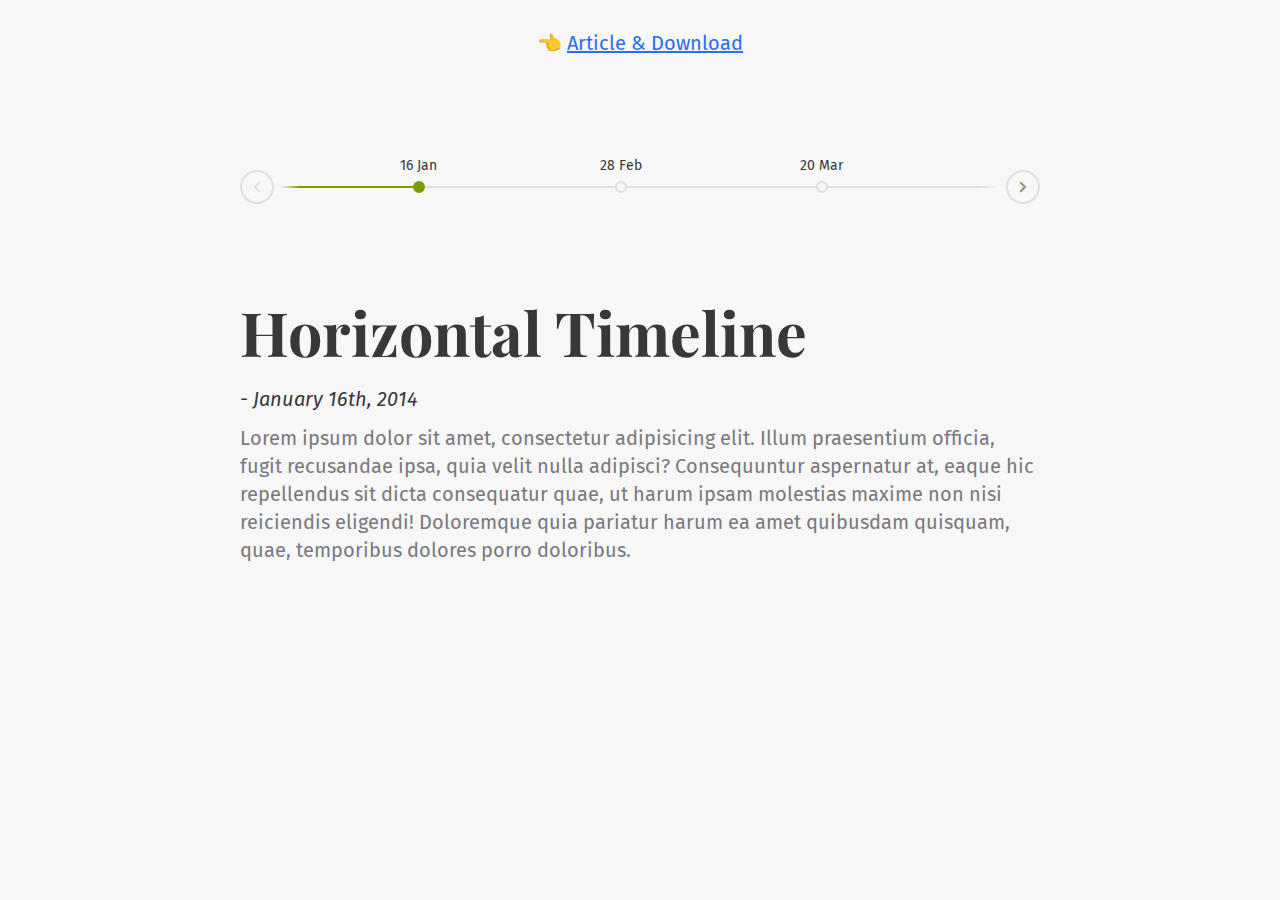
<file: horizontal-timeline-master/index.html>
<!doctype html>
<html lang="en">
<head>
  <meta charset="UTF-8">
  <meta name="viewport" content="width=device-width, initial-scale=1">
  <script>document.getElementsByTagName("html")[0].className += " js";</script>
  <link rel="stylesheet" href="assets/css/style.css">
  <title>Horizontal Timeline | CodyHouse</title>
</head>
<body>
  <section class="cd-h-timeline js-cd-h-timeline margin-bottom-md">
    <p class="text-center margin-top-md margin-bottom-xl">👈 <a class="text--inherit" href="https://codyhouse.co/gem/horizontal-timeline/">Article &amp; Download</a></p>

    <div class="cd-h-timeline__container container">
      <div class="cd-h-timeline__dates">
        <div class="cd-h-timeline__line">
          <ol>
            <li><a href="#0" data-date="16/01/2014" class="cd-h-timeline__date cd-h-timeline__date--selected">16 Jan</a></li>
            <li><a href="#0" data-date="28/02/2014" class="cd-h-timeline__date">28 Feb</a></li>
            <li><a href="#0" data-date="20/04/2014" class="cd-h-timeline__date">20 Mar</a></li>
            <li><a href="#0" data-date="20/05/2014" class="cd-h-timeline__date">20 May</a></li>
            <li><a href="#0" data-date="09/07/2014" class="cd-h-timeline__date">09 Jul</a></li>
            <li><a href="#0" data-date="30/08/2014" class="cd-h-timeline__date">30 Aug</a></li>
            <li><a href="#0" data-date="15/09/2014" class="cd-h-timeline__date">15 Sep</a></li>
            <li><a href="#0" data-date="01/11/2014" class="cd-h-timeline__date">01 Nov</a></li>
            <li><a href="#0" data-date="10/12/2014" class="cd-h-timeline__date">10 Dec</a></li>
            <li><a href="#0" data-date="19/01/2015" class="cd-h-timeline__date">29 Jan</a></li>
            <li><a href="#0" data-date="03/03/2015" class="cd-h-timeline__date">3 Mar</a></li>
          </ol>

          <span class="cd-h-timeline__filling-line" aria-hidden="true"></span>
        </div> <!-- .cd-h-timeline__line -->
      </div> <!-- .cd-h-timeline__dates -->
        
      <ul>
        <li><a href="#0" class="text-replace cd-h-timeline__navigation cd-h-timeline__navigation--prev cd-h-timeline__navigation--inactive">Prev</a></li>
        <li><a href="#0" class="text-replace cd-h-timeline__navigation cd-h-timeline__navigation--next">Next</a></li>
      </ul>
    </div> <!-- .cd-h-timeline__container -->

    <div class="cd-h-timeline__events">
      <ol>
        <li class="cd-h-timeline__event cd-h-timeline__event--selected text-component">
          <div class="cd-h-timeline__event-content container">
            <h2 class="cd-h-timeline__event-title">Horizontal Timeline</h2>
            <em class="cd-h-timeline__event-date">January 16th, 2014</em>
            <p class="cd-h-timeline__event-description color-contrast-medium"> 
              Lorem ipsum dolor sit amet, consectetur adipisicing elit. Illum praesentium officia, fugit recusandae ipsa, quia velit nulla adipisci? Consequuntur aspernatur at, eaque hic repellendus sit dicta consequatur quae, ut harum ipsam molestias maxime non nisi reiciendis eligendi! Doloremque quia pariatur harum ea amet quibusdam quisquam, quae, temporibus dolores porro doloribus.
            </p>
          </div>
        </li>

        <li class="cd-h-timeline__event text-component">
          <div class="cd-h-timeline__event-content container">
            <h2 class="cd-h-timeline__event-title">Event title here</h2>
            <em class="cd-h-timeline__event-date">February 28th, 2014</em>
            <p class="cd-h-timeline__event-description color-contrast-medium"> 
              Lorem ipsum dolor sit amet, consectetur adipisicing elit. Illum praesentium officia, fugit recusandae ipsa, quia velit nulla adipisci? Consequuntur aspernatur at, eaque hic repellendus sit dicta consequatur quae, ut harum ipsam molestias maxime non nisi reiciendis eligendi! Doloremque quia pariatur harum ea amet quibusdam quisquam, quae, temporibus dolores porro doloribus.
            </p>
          </div>
        </li>

        <li class="cd-h-timeline__event text-component">
          <div class="cd-h-timeline__event-content container">
            <h2 class="cd-h-timeline__event-title">Event title here</h2>
            <em class="cd-h-timeline__event-date">March 20th, 2014</em>
            <p class="cd-h-timeline__event-description color-contrast-medium"> 
              Lorem ipsum dolor sit amet, consectetur adipisicing elit. Illum praesentium officia, fugit recusandae ipsa, quia velit nulla adipisci? Consequuntur aspernatur at, eaque hic repellendus sit dicta consequatur quae, ut harum ipsam molestias maxime non nisi reiciendis eligendi! Doloremque quia pariatur harum ea amet quibusdam quisquam, quae, temporibus dolores porro doloribus.
            </p>
          </div>
        </li>

        <li class="cd-h-timeline__event text-component">
          <div class="cd-h-timeline__event-content container">
            <h2 class="cd-h-timeline__event-title">Event title here</h2>
            <em class="cd-h-timeline__event-date">May 20th, 2014</em>
            <p class="cd-h-timeline__event-description color-contrast-medium"> 
              Lorem ipsum dolor sit amet, consectetur adipisicing elit. Illum praesentium officia, fugit recusandae ipsa, quia velit nulla adipisci? Consequuntur aspernatur at, eaque hic repellendus sit dicta consequatur quae, ut harum ipsam molestias maxime non nisi reiciendis eligendi! Doloremque quia pariatur harum ea amet quibusdam quisquam, quae, temporibus dolores porro doloribus.
            </p>
          </div>
        </li>

        <li class="cd-h-timeline__event text-component">
          <div class="cd-h-timeline__event-content container">
            <h2 class="cd-h-timeline__event-title">Event title here</h2>
            <em class="cd-h-timeline__event-date">July 9th, 2014</em>
            <p class="cd-h-timeline__event-description color-contrast-medium"> 
              Lorem ipsum dolor sit amet, consectetur adipisicing elit. Illum praesentium officia, fugit recusandae ipsa, quia velit nulla adipisci? Consequuntur aspernatur at, eaque hic repellendus sit dicta consequatur quae, ut harum ipsam molestias maxime non nisi reiciendis eligendi! Doloremque quia pariatur harum ea amet quibusdam quisquam, quae, temporibus dolores porro doloribus.
            </p>
          </div>
        </li>

        <li class="cd-h-timeline__event text-component">
          <div class="cd-h-timeline__event-content container">
            <h2 class="cd-h-timeline__event-title">Event title here</h2>
            <em class="cd-h-timeline__event-date">August 30th, 2014</em>
            <p class="cd-h-timeline__event-description color-contrast-medium"> 
              Lorem ipsum dolor sit amet, consectetur adipisicing elit. Illum praesentium officia, fugit recusandae ipsa, quia velit nulla adipisci? Consequuntur aspernatur at, eaque hic repellendus sit dicta consequatur quae, ut harum ipsam molestias maxime non nisi reiciendis eligendi! Doloremque quia pariatur harum ea amet quibusdam quisquam, quae, temporibus dolores porro doloribus.
            </p>
          </div>
        </li>

        <li class="cd-h-timeline__event text-component">
          <div class="cd-h-timeline__event-content container">
            <h2 class="cd-h-timeline__event-title">Event title here</h2>
            <em class="cd-h-timeline__event-date">September 15th, 2014</em>
            <p class="cd-h-timeline__event-description color-contrast-medium"> 
              Lorem ipsum dolor sit amet, consectetur adipisicing elit. Illum praesentium officia, fugit recusandae ipsa, quia velit nulla adipisci? Consequuntur aspernatur at, eaque hic repellendus sit dicta consequatur quae, ut harum ipsam molestias maxime non nisi reiciendis eligendi! Doloremque quia pariatur harum ea amet quibusdam quisquam, quae, temporibus dolores porro doloribus.
            </p>
          </div>
        </li>

        <li class="cd-h-timeline__event text-component">
          <div class="cd-h-timeline__event-content container">
            <h2 class="cd-h-timeline__event-title">Event title here</h2>
            <em class="cd-h-timeline__event-date">November 1st, 2014</em>
            <p class="cd-h-timeline__event-description color-contrast-medium"> 
              Lorem ipsum dolor sit amet, consectetur adipisicing elit. Illum praesentium officia, fugit recusandae ipsa, quia velit nulla adipisci? Consequuntur aspernatur at, eaque hic repellendus sit dicta consequatur quae, ut harum ipsam molestias maxime non nisi reiciendis eligendi! Doloremque quia pariatur harum ea amet quibusdam quisquam, quae, temporibus dolores porro doloribus.
            </p>
          </div>
        </li>

        <li class="cd-h-timeline__event text-component">
          <div class="cd-h-timeline__event-content container">
            <h2 class="cd-h-timeline__event-title">Event title here</h2>
            <em class="cd-h-timeline__event-date">December 10th, 2014</em>
            <p class="cd-h-timeline__event-description color-contrast-medium"> 
              Lorem ipsum dolor sit amet, consectetur adipisicing elit. Illum praesentium officia, fugit recusandae ipsa, quia velit nulla adipisci? Consequuntur aspernatur at, eaque hic repellendus sit dicta consequatur quae, ut harum ipsam molestias maxime non nisi reiciendis eligendi! Doloremque quia pariatur harum ea amet quibusdam quisquam, quae, temporibus dolores porro doloribus.
            </p>
          </div>
        </li>

        <li class="cd-h-timeline__event text-component">
          <div class="cd-h-timeline__event-content container">
            <h2 class="cd-h-timeline__event-title">Event title here</h2>
            <em class="cd-h-timeline__event-date">January 29th, 2015</em>
            <p class="cd-h-timeline__event-description color-contrast-medium"> 
              Lorem ipsum dolor sit amet, consectetur adipisicing elit. Illum praesentium officia, fugit recusandae ipsa, quia velit nulla adipisci? Consequuntur aspernatur at, eaque hic repellendus sit dicta consequatur quae, ut harum ipsam molestias maxime non nisi reiciendis eligendi! Doloremque quia pariatur harum ea amet quibusdam quisquam, quae, temporibus dolores porro doloribus.
            </p>
          </div>
        </li>

        <li class="cd-h-timeline__event text-component">
          <div class="cd-h-timeline__event-content container">
            <h2 class="cd-h-timeline__event-title">Event title here</h2>
            <em class="cd-h-timeline__event-date">March 3rd, 2015</em>
            <p class="cd-h-timeline__event-description color-contrast-medium"> 
              Lorem ipsum dolor sit amet, consectetur adipisicing elit. Illum praesentium officia, fugit recusandae ipsa, quia velit nulla adipisci? Consequuntur aspernatur at, eaque hic repellendus sit dicta consequatur quae, ut harum ipsam molestias maxime non nisi reiciendis eligendi! Doloremque quia pariatur harum ea amet quibusdam quisquam, quae, temporibus dolores porro doloribus.
            </p>
          </div>
        </li>
      </ol>
    </div> <!-- .cd-h-timeline__events -->
  </section>
  <script src="assets/js/util.js"></script> <!-- util functions included in the CodyHouse framework -->
  <script src="assets/js/swipe-content.js"></script> <!-- A Vanilla JavaScript plugin to detect touch interactions -->
  <script src="assets/js/main.js"></script>
</body>
</html>
</file>
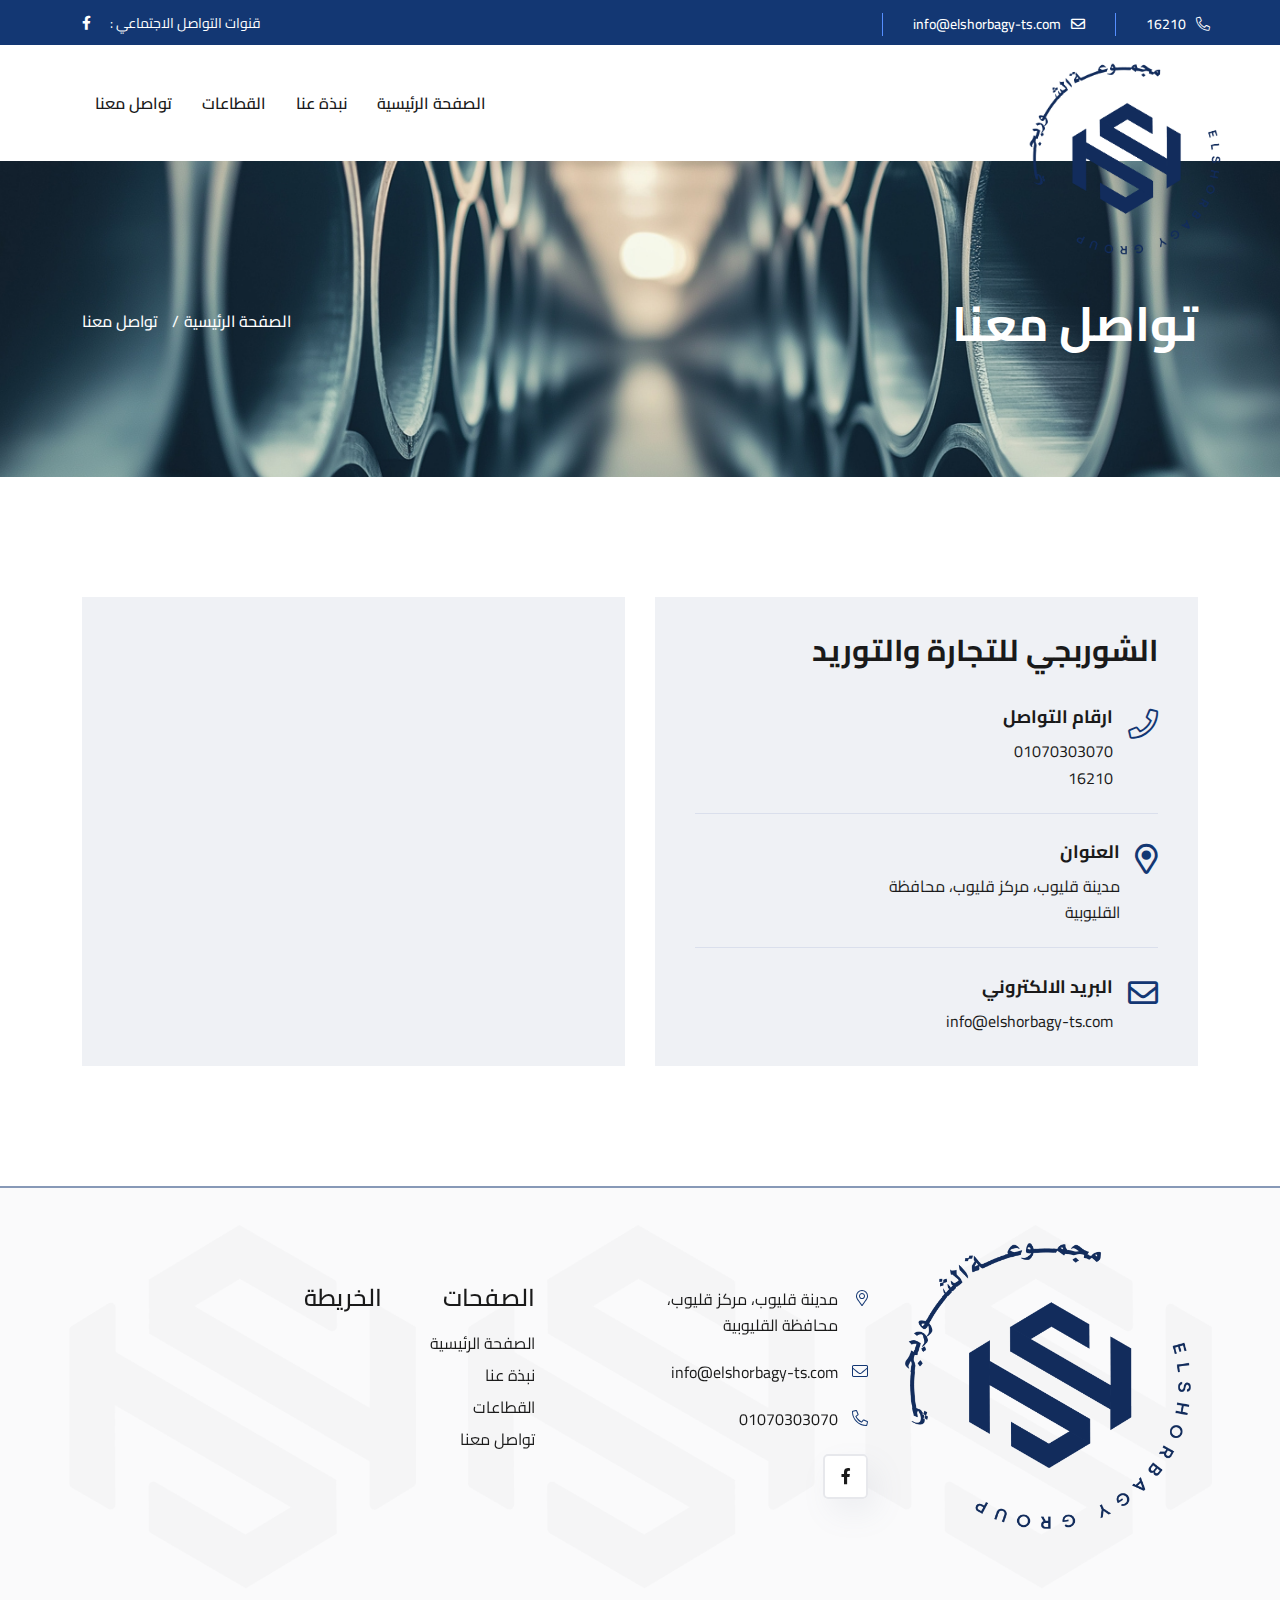
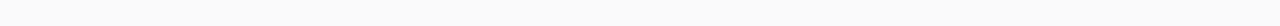
<file: contact.html>
<!DOCTYPE html>
<html class="no-js" lang="zxx">
  <head>
    <meta charset="utf-8" />
    <meta http-equiv="x-ua-compatible" content="ie=edge" />
    <title>تواصل معنا</title>
    <meta name="author" content="vecuro" />
    <meta
      name="description"
      content="شركة الشوربجي للتجارة والتوريد هي شركة رائدة في قطاع التجارة والتوريدات في مصر"
    />
    <meta
      name="keywords"
      content="شركة الشوربجي للتجارة والتوريد هي شركة رائدة في قطاع التجارة والتوريدات في مصر"
    />
    <meta name="robots" content="INDEX,FOLLOW" />

    <!-- Mobile Specific Metas -->
    <meta
      name="viewport"
      content="width=device-width, initial-scale=1, shrink-to-fit=no"
    />

    <!-- Favicons - Place favicon.ico in the root directory -->
    <link
      rel="apple-touch-icon"
      sizes="57x57"
      href="assets/img/favicons/apple-icon-57x57.png"
    />
    <link
      rel="apple-touch-icon"
      sizes="60x60"
      href="assets/img/favicons/apple-icon-60x60.png"
    />
    <link
      rel="apple-touch-icon"
      sizes="72x72"
      href="assets/img/favicons/apple-icon-72x72.png"
    />
    <link
      rel="apple-touch-icon"
      sizes="76x76"
      href="assets/img/favicons/apple-icon-76x76.png"
    />
    <link
      rel="apple-touch-icon"
      sizes="114x114"
      href="assets/img/favicons/apple-icon-114x114.png"
    />
    <link
      rel="apple-touch-icon"
      sizes="120x120"
      href="assets/img/favicons/apple-icon-120x120.png"
    />
    <link
      rel="apple-touch-icon"
      sizes="144x144"
      href="assets/img/favicons/apple-icon-144x144.png"
    />
    <link
      rel="apple-touch-icon"
      sizes="152x152"
      href="assets/img/favicons/apple-icon-152x152.png"
    />
    <link
      rel="apple-touch-icon"
      sizes="180x180"
      href="assets/img/favicons/apple-icon-180x180.png"
    />
    <link
      rel="icon"
      type="image/png"
      sizes="192x192"
      href="assets/img/favicons/android-icon-192x192.png"
    />
    <link
      rel="icon"
      type="image/png"
      sizes="32x32"
      href="assets/img/favicons/favicon-32x32.png"
    />
    <link
      rel="icon"
      type="image/png"
      sizes="96x96"
      href="assets/img/favicons/favicon-96x96.png"
    />
    <link
      rel="icon"
      type="image/png"
      sizes="16x16"
      href="assets/img/favicons/favicon-16x16.png"
    />
    <link rel="manifest" href="assets/img/favicons/manifest.json" />
    <meta name="msapplication-TileColor" content="#ffffff" />
    <meta
      name="msapplication-TileImage"
      content="assets/img/favicons/ms-icon-144x144.png"
    />
    <meta name="theme-color" content="#ffffff" />

    <!--==============================
	  Google Fonts
	============================== -->
    <link rel="preconnect" href="https://fonts.googleapis.com" />
    <link rel="preconnect" href="https://fonts.gstatic.com" crossorigin />
    <link
      href="https://fonts.googleapis.com/css2?family=Cairo:wght@200..1000&display=swap"
      rel="stylesheet"
    />

    <!--==============================
	    All CSS File
	============================== -->
    <!-- Bootstrap -->
    <!-- <link rel="stylesheet" href="assets/css/app.min.css"> -->
    <link rel="stylesheet" href="assets/css/bootstrap.min.css" />
    <!-- Fontawesome Icon -->
    <link rel="stylesheet" href="assets/css/fontawesome.min.css" />
    <!-- Layerslider -->
    <link rel="stylesheet" href="assets/css/layerslider.min.css" />
    <!-- Magnific Popup -->
    <link rel="stylesheet" href="assets/css/magnific-popup.min.css" />
    <!-- Slick Slider -->
    <link rel="stylesheet" href="assets/css/slick.min.css" />
    <!-- Theme Custom CSS -->
    <link rel="stylesheet" href="assets/css/style.css" />
  </head>

  <body>

    <!--********************************
   		Code Start From Here 
	******************************** -->

    <!--==============================
     Preloader
  ==============================-->
    <div class="preloader">
      <div class="preloader-inner">
        <span class="loader"></span>
      </div>
    </div>
    <!--==============================
    Mobile Menu
    ============================== -->
    <div class="vs-menu-wrapper">
      <div class="vs-menu-area text-center">
        <button class="vs-menu-toggle"><i class="fal fa-times"></i></button>
        <div class="mobile-logo">
          <a href="index.html"
            ><img src="assets/img/logo.png" alt="TechBiz" class="logo"
          /></a>
        </div>
        <div class="vs-mobile-menu">
          <ul>
            <li>
              <a href="index.html">الصفحة الرئيسية</a>
            </li>
            <li>
              <a href="about.html">نبذة عنا</a>
            </li>
            <li>
              <a href="about.html">القطاعات</a>
            </li>

            <li>
              <a href="contact.html">تواصل معنا</a>
            </li>
          </ul>
        </div>
      </div>
    </div>
    <!--==============================
    Header Area
    ==============================-->
    <header class="vs-header header-layout3">
      <div class="header-top">
        <div class="container">
          <div
            class="row flex-row-reverse align-items-center justify-content-lg-between justify-content-center text-center text-lg-start"
          >
            <div class="col-md-auto text-center text-md-start">
              <div class="header-links style-white rtl">
                <ul>
                  <li class="d-none d-xxl-inline-block">
                    <i class="fal fa-map-marker-alt"></i>مدينة قليوب، مركز
                    قليوب، محافظة القليوبية
                  </li>
                  <li>
                    <i class="fal fa-phone-alt"></i
                    ><a href="tel:16210">16210</a>
                  </li>
                  <li>
                    <i class="far fa-envelope"></i
                    ><a href="mailto:info@elshorbagy-ts.com	"
                      >info@elshorbagy-ts.com</a
                    >
                  </li>
                </ul>
              </div>
            </div>
            <div class="col-auto d-none d-md-block">
              <div class="header-social style-white rtl">
                <span class="social-title">قنوات التواصل الاجتماعي :</span>
                <a href="https://www.facebook.com/share/1EnCZpuJkJ/"
                  ><i class="fab fa-facebook-f"></i
                ></a>
              </div>
            </div>
          </div>
        </div>
      </div>
      <!-- Main Menu Area -->
      <div class="sticky-wrapper">
        <div class="">
          <div class="container">
            <div
              class="row flex-row-reverse align-items-center justify-content-between position-relative"
            >
              <div class="col-auto">
                <div class="header-logo">
                  <a href="index.html"
                    ><img src="assets/img/logo.png" alt="TechBiz" class="logo"
                  /></a>
                </div>
              </div>
              <div class="col-auto">
                <nav class="main-menu menu-style3 d-none d-lg-block rtl">
                  <ul>
                    <li class="">
                      <a href="index.html"
                        ><span class="">الصفحة الرئيسية</span></a
                      >
                    </li>
                    <li>
                      <a href="about.html">نبذة عنا</a>
                    </li>
                    <li>
                      <a href="sectors.html">القطاعات</a>
                    </li>

                    <li>
                      <a href="contact.html">تواصل معنا</a>
                    </li>
                  </ul>
                </nav>
                <button class="vs-menu-toggle d-inline-block d-lg-none">
                  <i class="fal fa-bars"></i>
                </button>
              </div>
            </div>
          </div>
        </div>
      </div>
    </header>
    <!--==============================
    Breadcumb
============================== -->
    <div class="breadcumb-wrapper" data-bg-src="assets/img/Home/cta.jpg">
      <div class="container z-index-common">
        <div class="breadcumb-content rtl">
          <h1 class="breadcumb-title">تواصل معنا</h1>
          <div class="breadcumb-menu-wrap">
            <ul class="breadcumb-menu">
              <li><a href="index.html">الصفحة الرئيسية</a></li>
              <li>تواصل معنا</li>
            </ul>
          </div>
        </div>
      </div>
    </div>
    <!--==============================
      Contact Form Area
    ==============================-->
    <section class="space-top space-extra-bottom">
      <div class="container">
        <div class="tab-content" id="nav-contactTabContent">
          <div
            class="tab-pane fade show active"
            id="nav-GermanyAddress"
            role="tabpanel"
            aria-labelledby="nav-GermanyAddress-tab"
          >
            <div class="row flex-row-reverse">
              <div class="col-lg-6 mb-30">
                <div class="contact-box rtl">
                  <h3 class="contact-box__title h4">
                    الشوربجي للتجارة والتوريد
                  </h3>
                  <br />
                  <div class="contact-box__item">
                    <div class="contact-box__icon">
                      <i class="fal fa-phone"></i>
                    </div>
                    <div class="media-body">
                      <h4 class="contact-box__label">ارقام التواصل</h4>
                      <p class="contact-box__info">
                        <a href="tel:+201070303070">01070303070</a><br /><a
                          href="tel:+201070303070"
                          >16210</a
                        >
                      </p>
                    </div>
                  </div>
                  <div class="contact-box__item">
                    <div class="contact-box__icon">
                      <i class="far fa-map-marker-alt"></i>
                    </div>
                    <div class="media-body">
                      <h4 class="contact-box__label">العنوان</h4>
                      <p class="contact-box__info">
                        مدينة قليوب، مركز قليوب، محافظة القليوبية
                      </p>
                    </div>
                  </div>
                  <div class="contact-box__item">
                    <div class="contact-box__icon">
                      <i class="far fa-envelope"></i>
                    </div>
                    <div class="media-body">
                      <h4 class="contact-box__label">البريد الالكتروني</h4>
                      <p class="contact-box__info">
                        <a href="mailto:info@elshorbagy-ts.com	"
                          >info@elshorbagy-ts.com</a
                        >
                      </p>
                    </div>
                  </div>
                </div>
              </div>
              <div class="col-lg-6 mb-30">
                <div class="contact-box rtl">
                  <iframe
                    src="https://www.google.com/maps/embed?pb=!1m14!1m8!1m3!1d10562.360264004641!2d31.219591035633048!3d30.163660374914702!3m2!1i1024!2i768!4f13.1!3m3!1m2!1s0x14586b54b7adbd0d%3A0xbc93bbc3f0bdc1ce!2z2KfZhNi02YjYsdio2KzZiiDZhNmE2KrYrNin2LHYqSDZiCDYp9mE2KrZiNix2YrYr9in2Ko!5e0!3m2!1sar!2seg!4v1737544619074!5m2!1sar!2seg"
                    width="100%"
                    height="100%"
                    style="border: 0"
                    allowfullscreen=""
                    loading="lazy"
                    referrerpolicy="no-referrer-when-downgrade"
                  ></iframe>
                </div>
              </div>

            </div>
          </div>
        </div>
      </div>
    </section>
    <!--==============================
	Footer Area
	==============================-->
    <footer
      class="footer-wrapper footer-layout5"
      data-bg-src="assets/img/footer/Footer.png"
    >
      <div class="widget-area">
        <div class="container">
          <div class="row flex-row-reverse justify-content-between">
            <div class="col-md-12 col-xl-auto rtl">
              <div class="widget footer-widget">
                <div class="row vs-widget-about">
                  <div class="col-md-6 col-xl-auto">
                    <div class="footer-logo" style="max-width: 300px">
                      <a href="index.html"
                        ><img
                          src="assets/img/logo.png"
                          alt="TechBiz"
                          class="logo"
                      /></a>
                    </div>
                  </div>
                  <div class="col-md-6 col-xl-auto">
                    <div class="footer-info-list">
                      <p class="info">
                        <i class="fal fa-map-marker-alt"></i>مدينة قليوب، مركز
                        قليوب، محافظة القليوبية
                      </p>
                      <p class="info">
                        <i class="fal fa-envelope"></i
                        ><a href="mailto:info@elshorbagy-ts.com	"
                          >info@elshorbagy-ts.com</a
                        >
                      </p>
                      <p class="info">
                        <i class="fal fa-phone-alt"></i
                        ><a href="tel:+201070303070">01070303070</a>
                      </p>
                    </div>
                    <div class="footer-social style2">
                      <a href="https://www.facebook.com/share/1EnCZpuJkJ/"
                        ><i class="fab fa-facebook-f"></i
                      ></a>
                    </div>
                  </div>
                </div>
              </div>
            </div>
            <div class="col-md-6 col-xl-auto">
              <div class="widget widget_nav_menu footer-widget">
                <h3 class="widget_title ar">الصفحات</h3>
                <div class="menu-all-pages-container">
                  <ul class="menu rtl">
                    <li><a href="index.html">الصفحة الرئيسية</a></li>
                    <li><a href="about.html">نبذة عنا</a></li>
                    <li><a href="sectors.html">القطاعات</a></li>
                    <li><a href="contact.html">تواصل معنا</a></li>
                  </ul>
                </div>
              </div>
            </div>
            <!-- <div class="col-md-6 col-xl-auto">
                        <div class="widget  footer-widget">
                            <h4 class="widget_title">Connect With Us</h4>
                            <form class="newsletter-form2">
                                <p class="form_text">Subscribe Our Newsletter For Getting Quick Updates</p>
                                <input class="form-control" type="email" placeholder="Your Email Address">
                                <button type="submit" class="vs-btn mask-style1">Subscribe</button>
                            </form>
                        </div>
                    </div> -->
            <div class="col-md-6 col-xl-auto">
              <div class="widget footer-widget rtl">
                <h4 class="widget_title">الخريطة</h4>
                <div class="footer-map">
                  <iframe
                    title="office location map"
                    src="https://www.google.com/maps/embed?pb=!1m14!1m8!1m3!1d10562.360264004641!2d31.219591035633048!3d30.163660374914702!3m2!1i1024!2i768!4f13.1!3m3!1m2!1s0x14586b54b7adbd0d%3A0xbc93bbc3f0bdc1ce!2z2KfZhNi02YjYsdio2KzZiiDZhNmE2KrYrNin2LHYqSDZiCDYp9mE2KrZiNix2YrYr9in2Ko!5e0!3m2!1sar!2seg!4v1737544619074!5m2!1sar!2seg"
                    width="200"
                    height="180"
                    style="border: 0"
                    allowfullscreen=""
                    loading="lazy"
                    referrerpolicy="no-referrer-when-downgrade"
                  ></iframe>
                </div>
              </div>
            </div>
          </div>
        </div>
      </div>
    </footer>

    <!-- Scroll To Top -->
    <a href="#" class="scrollToTop scroll-btn"
      ><i class="far fa-arrow-up"></i
    ></a>

    <!--********************************
			Code End  Here 
	******************************** -->

    <!--==============================
        All Js File
    ============================== -->
    <!-- Jquery -->
    <script src="assets/js/vendor/jquery-3.6.0.min.js"></script>
    <!-- Slick Slider -->
    <!-- <script src="assets/js/app.min.js"></script> -->
    <script src="assets/js/slick.min.js"></script>
    <!-- Bootstrap -->
    <script src="assets/js/bootstrap.min.js"></script>
    <!-- WOW.js Animation -->
    <script src="assets/js/wow.min.js"></script>
    <!-- Magnific Popup -->
    <script src="assets/js/jquery.magnific-popup.min.js"></script>
    <!-- Isotope Filter -->
    <script src="assets/js/imagesloaded.pkgd.min.js"></script>
    <script src="assets/js/isotope.pkgd.min.js"></script>
    <!-- Main Js File -->
    <script src="assets/js/main.js"></script>
  </body>
</html>
</file>
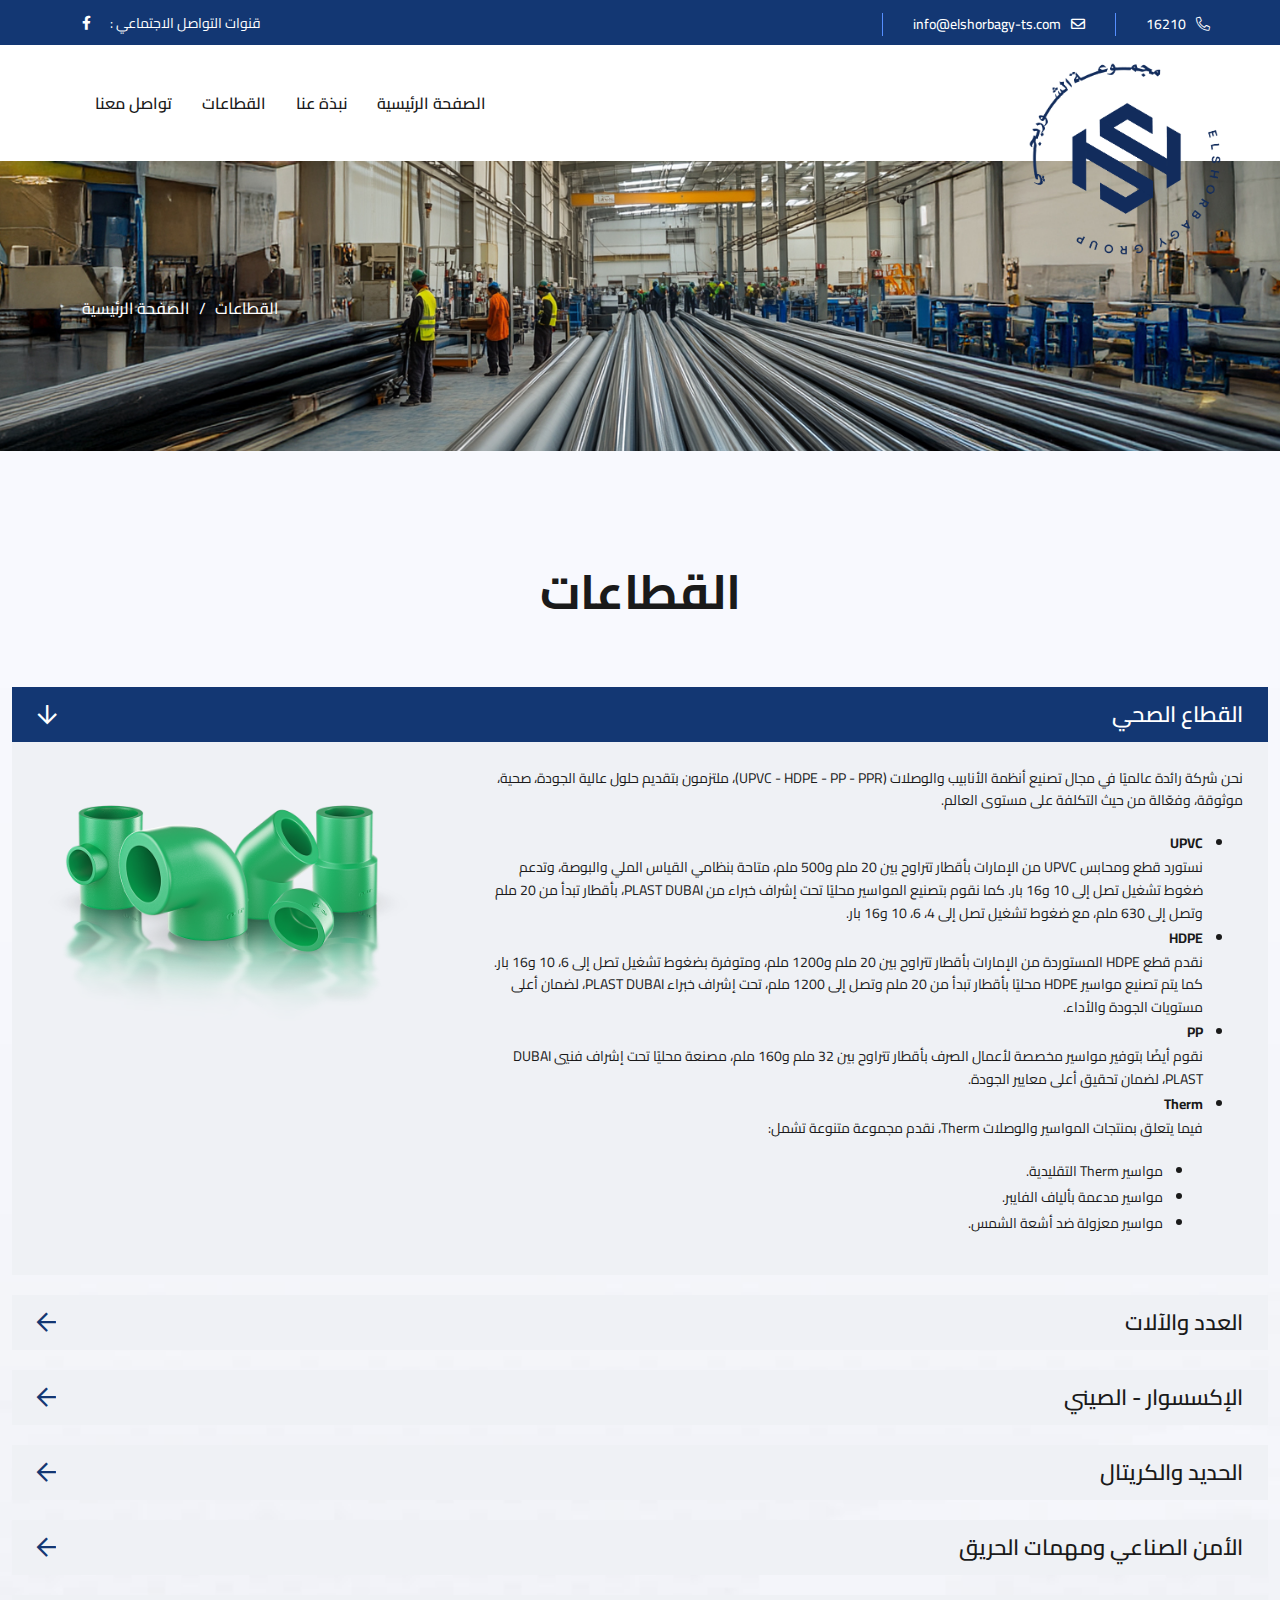
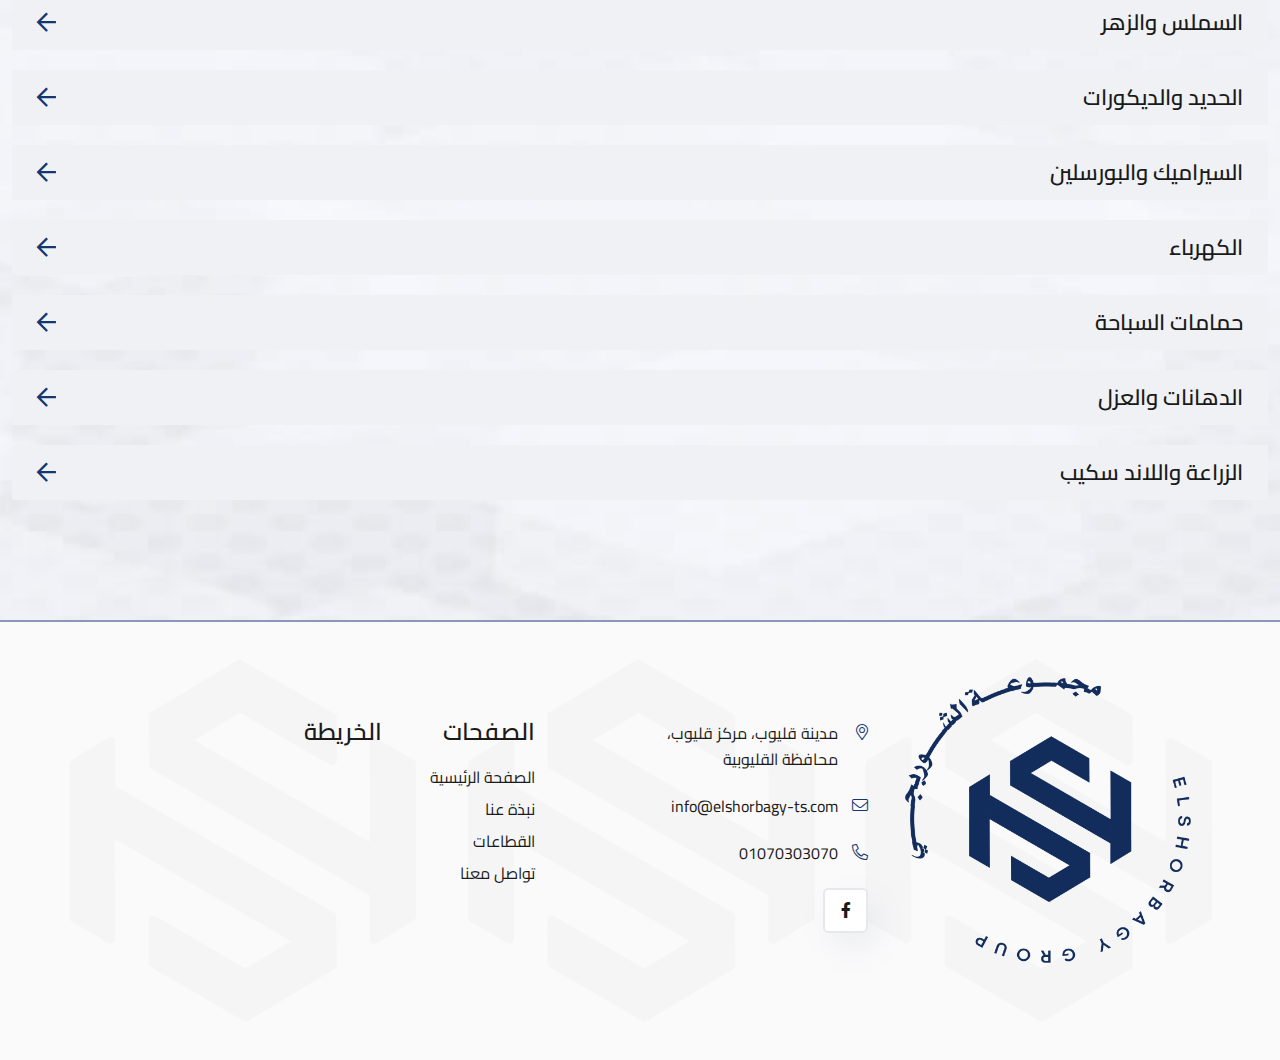
<file: sectors.html>
<!DOCTYPE html>
<html class="no-js" lang="zxx">
  <head>
    <meta charset="utf-8" />
    <meta http-equiv="x-ua-compatible" content="ie=edge" />
    <title>القطاعات</title>
    <meta name="description" content="شركة الشوربجي للتجارة والتوريد هي شركة رائدة في قطاع التجارة والتوريدات في مصر">
    <meta name="keywords" content="شركة الشوربجي للتجارة والتوريد هي شركة رائدة في قطاع التجارة والتوريدات في مصر" />
    <meta name="robots" content="INDEX,FOLLOW">

    <!-- Mobile Specific Metas -->
    <meta
      name="viewport"
      content="width=device-width, initial-scale=1, shrink-to-fit=no"
    />

    <!-- Favicons - Place favicon.ico in the root directory -->
    <link rel="icon" href="assets/img/logo.png" />

    <link rel="manifest" href="assets/img/favicons/manifest.json" />
    <meta name="msapplication-TileColor" content="#ffffff" />
    <meta
      name="msapplication-TileImage"
      content="assets/img/favicons/ms-icon-144x144.png"
    />
    <meta name="theme-color" content="#ffffff" />

    <!--==============================
	  Google Fonts
	============================== -->
    <link rel="preconnect" href="https://fonts.googleapis.com">
    <link rel="preconnect" href="https://fonts.gstatic.com" crossorigin>
    <link href="https://fonts.googleapis.com/css2?family=Cairo:wght@200..1000&display=swap" rel="stylesheet">

    <!--==============================
	    All CSS File
	============================== -->
    <!-- Bootstrap -->
    <!-- <link rel="stylesheet" href="assets/css/app.min.css"> -->
    <link rel="stylesheet" href="assets/css/bootstrap.min.css" />
    <!-- Fontawesome Icon -->
    <link rel="stylesheet" href="assets/css/fontawesome.min.css" />
    <!-- Layerslider -->
    <link rel="stylesheet" href="assets/css/layerslider.min.css" />
    <!-- Magnific Popup -->
    <link rel="stylesheet" href="assets/css/magnific-popup.min.css" />
    <!-- Slick Slider -->
    <link rel="stylesheet" href="assets/css/slick.min.css" />
    <!-- Theme Custom CSS -->
    <link rel="stylesheet" href="assets/css/style.css" />
  </head>

  <body>

    <!--********************************
   		Code Start From Here 
	******************************** -->

    <!--==============================
     Preloader
  ==============================-->
    <div class="preloader">
      <div class="preloader-inner">
        <span class="loader"></span>
      </div>
    </div>

    <div class="vs-menu-wrapper">
      <div class="vs-menu-area text-center">
        <button class="vs-menu-toggle"><i class="fal fa-times"></i></button>
        <div class="mobile-logo">
          <a href="index.html"
            ><img src="assets/img/logo.png" alt="TechBiz" class="logo"
          /></a>
        </div>
        <div class="vs-mobile-menu">
          <ul>
            <li>
              <a href="index.html">الصفحة الرئيسية</a>
            </li>
            <li>
              <a href="about.html">نبذة عنا</a>
            </li>
            <li>
              <a href="about.html">القطاعات</a>
            </li>

            <li>
              <a href="contact.html">تواصل معنا</a>
            </li>
          </ul>
        </div>
      </div>
    </div>
    <!--==============================
    Header Area
    ==============================-->
    <header class="vs-header header-layout3">
      <div class="header-top">
        <div class="container">
          <div
            class="row flex-row-reverse align-items-center justify-content-lg-between justify-content-center text-center text-lg-start"
          >
            <div class="col-md-auto text-center text-md-start">
              <div class="header-links style-white rtl">
                <ul>
                  <li class="d-none d-xxl-inline-block">
                    <i class="fal fa-map-marker-alt"></i>مدينة قليوب، مركز
                    قليوب، محافظة القليوبية
                  </li>
                  <li>
                    <i class="fal fa-phone-alt"></i
                    ><a href="tel:16210">16210</a>
                  </li>
                  <li>
                    <i class="far fa-envelope"></i
                    ><a href="mailto:info@elshorbagy-ts.com	"
                      >info@elshorbagy-ts.com</a
                    >
                  </li>
                </ul>
              </div>
            </div>
            <div class="col-auto d-none d-md-block">
              <div class="header-social style-white rtl">
                <span class="social-title">قنوات التواصل الاجتماعي :</span>
                <a href="https://www.facebook.com/share/1EnCZpuJkJ/"
                  ><i class="fab fa-facebook-f"></i
                ></a>
              </div>
            </div>
          </div>
        </div>
      </div>
      <!-- Main Menu Area -->
      <div class="sticky-wrapper">
        <div class="">
          <div class="container">
            <div
              class="row flex-row-reverse align-items-center justify-content-between position-relative"
            >
              <div class="col-auto">
                <div class="header-logo">
                  <a href="index.html"
                    ><img src="assets/img/logo.png" alt="TechBiz" class="logo"
                  /></a>
                </div>
              </div>
              <div class="col-auto">
                <nav class="main-menu menu-style3 d-none d-lg-block rtl">
                  <ul>
                    <li class="">
                      <a href="index.html"
                        ><span class="">الصفحة الرئيسية</span></a
                      >
                    </li>
                    <li>
                      <a href="about.html">نبذة عنا</a>
                    </li>
                    <li>
                      <a href="sectors.html">القطاعات</a>
                    </li>

                    <li>
                      <a href="contact.html">تواصل معنا</a>
                    </li>
                  </ul>
                </nav>
                <button class="vs-menu-toggle d-inline-block d-lg-none">
                  <i class="fal fa-bars"></i>
                </button>
              </div>
            </div>
          </div>
        </div>
      </div>
    </header>
    <!--==============================
    Breadcumb
============================== -->
    <div
      class="breadcumb-wrapper"
      data-bg-src="assets/img/sectors/banner.jpg"
    >
      <div class="container z-index-common">
        <div class="breadcumb-content">
          <div class="breadcumb-menu-wrap">
            <ul class="breadcumb-menu">
              <li><a href="index.html">الصفحة الرئيسية</a></li>
              <li>القطاعات</li>
            </ul>
          </div>
        </div>
      </div>
    </div>

    <section
      class="space-top space-extra-bottom"
      data-bg-src="assets/img/bg/process-bg-1-1.jpg"
      id="processv1"
    >
 
      <div class="container-xxl wow fadeInUp" data-wow-delay="0.2s">
        <div class="row justify-content-center text-center">
          <div class="col-xl-6">
            <div class="title-area">
              <!-- <span class="sec-subtitle">Great Team Members</span> -->
              <h2 class="sec-title h1 rtl">
                القطاعات    
              </h2>
            </div>
          </div>
        </div>
        
        <div class="accordion accordion-style1 layout2 rtl wow fadeInUp" data-wow-delay="0.2s" id="faqVersion2">
          <div class="accordion-item ">
              <div class="accordion-header" id="headingOne1">
                  <button class="accordion-button " type="button" data-bs-toggle="collapse"
                      data-bs-target="#collapseOne1" aria-expanded="true" aria-controls="collapseOne1">
                      القطاع الصحي

                  </button>
              </div>
              <div id="collapseOne1" class="accordion-collapse collapse show" aria-labelledby="headingOne1"
                  data-bs-parent="#faqVersion2">
                  <div class="accordion-body ">
                      <div class="row">
                        <div class="col-lg-8 ">
                          <p> نحن شركة رائدة عالميًا في مجال تصنيع أنظمة الأنابيب والوصلات (UPVC - HDPE - PP - PPR)، ملتزمون بتقديم حلول عالية الجودة، صحية، موثوقة، وفعّالة من حيث التكلفة على مستوى العالم.</p>
                        <ul>
                          <li>
                            <b>UPVC</b>
                            <p>
                              نستورد قطع ومحابس UPVC من الإمارات بأقطار تتراوح بين 20 ملم و500 ملم، متاحة بنظامي القياس الملي والبوصة، وتدعم ضغوط تشغيل تصل إلى 10 و16 بار. كما نقوم بتصنيع المواسير محليًا تحت إشراف خبراء من PLAST DUBAI، بأقطار تبدأ من 20 ملم وتصل إلى 630 ملم، مع ضغوط تشغيل تصل إلى 4، 6، 10 و16 بار.
                            </p>
                          </li>
                          <li>
                            <b>HDPE</b>
                            <p>
                              نقدم قطع HDPE المستوردة من الإمارات بأقطار تتراوح بين 20 ملم و1200 ملم، ومتوفرة بضغوط تشغيل تصل إلى 6، 10 و16 بار. كما يتم تصنيع مواسير HDPE محليًا بأقطار تبدأ من 20 ملم وتصل إلى 1200 ملم، تحت إشراف خبراء PLAST DUBAI، لضمان أعلى مستويات الجودة والأداء.
                            </p>
                          </li>
                          <li>
                            <b>PP</b>
                            <p>
                              نقوم أيضًا بتوفير مواسير مخصصة لأعمال الصرف بأقطار تتراوح بين 32 ملم و160 ملم، مصنعة محليًا تحت إشراف فنيي DUBAI PLAST، لضمان تحقيق أعلى معايير الجودة.
                            </p>
                          </li>
                          <li>
                            <b>Therm</b>
                            <p>
                              فيما يتعلق بمنتجات المواسير والوصلات Therm، نقدم مجموعة متنوعة تشمل:
                              <ul>
                                <li>مواسير Therm التقليدية.
                                </li>
                                <li>مواسير مدعمة بألياف الفايبر.
  
                                </li>
                                <li>مواسير معزولة ضد أشعة الشمس.
  
  
                                </li>
                              </ul>
                            </p>
                          </li>
                        </ul>
                        </div>
                        <div class="col-lg-4">
                          <img src="assets/img/Elshorbagy Sectors/الصحي.png" alt="about image">
  
                        </div>
                      </div>
                  </div>
              </div>
          </div>
          <div class="accordion-item ">
              <div class="accordion-header" id="headingOne2">
                  <button class="accordion-button collapsed" type="button" data-bs-toggle="collapse"
                      data-bs-target="#collapseOne2" aria-expanded="true" aria-controls="collapseOne2">
                      العدد والآلات

                  </button>
              </div>
              <div id="collapseOne2" class="accordion-collapse collapse " aria-labelledby="headingOne2"
                  data-bs-parent="#faqVersion2">
                  <div class="accordion-body ">
                    <div class="row">
                      <div class="col-lg-8 ">
                        <p> تقدم شركة الشوربجي مجموعة متنوعة من الأدوات والآلات لتلبية احتياجات عملائها في عدة مجالات:</p>
                      <ul>
                        <li>
                          <b>العدد اليدوية:</b>
                          <p>
                            تشمل بنسات، قصافات، مفكات، مقصات تسليح وكابلات من ماركات عالمية وأوروبية مثل كيتا فورم، يونيور، كينج توني، توب تول، وكذلك ماركات صينية معتمدة مثل كراون، انكو، توتال.
                          </p>
                        </li>
                        <li>
                          <b>العدد الكهربائية:
                          </b>
                          <p>
                            تشمل صواريخ، شنيور، هيلتي، بالور، مسدسات تسخين من ماركات بوش، ماكيتا، ديولت، بالإضافة إلى الماركات الصينية المعتمدة.
                          </p>
                        </li>
                        <li>
                          <b>معدات الهواء:</b>
                          <p>
                            تشمل معدات تعمل بالهواء المضغوط مثل الصواريخ، دريل هواء، شاكوش تكسير من ماركات يابانية وتايوانية مثل كينج توني، يونيور، مع توفر كمبروسرات هواء من ماركات إيطالية وصينية.
                          </p>
                        </li>
                        <li>
                          <b>المولدات:</b>
                          <p>
                            تقدم الشركة مولدات صغيرة (من 1 كيلو إلى 11 كيلو) من ماركات مثل هوندا، برافا، توتال، انكو، بالإضافة إلى مولدات الديزل بقدرات مختلفة من كمنز، بركنز، وكات.
                         
                          </p>
                        </li>
                        <li>
                          <b>المعدات والمحركات:</b>
                          <p>
                            توفر الشركة طلمبات ري، دكاكات، هزازات، زومبات هزاز، وأوناش بأحجام مختلفة من ماركات هوندا، برافا، وكوبال، بالإضافة إلى أدوات الشغل البلدي مثل البراويطة والكوريك.                         
                          </p>
                        </li>
                      </ul>
                      </div>
                      <div class="col-lg-4">
                        <img src="assets/img/Elshorbagy Sectors/العدد اليدوية.png" alt="about image">

                      </div>
                    </div>
                  </div>
              </div>
          </div>
          <div class="accordion-item ">
              <div class="accordion-header" id="headingOne3">
                  <button class="accordion-button collapsed " type="button" data-bs-toggle="collapse"
                      data-bs-target="#collapseOne3" aria-expanded="true" aria-controls="collapseOne3">
                      الإكسسوار - الصيني

                  </button>
              </div>
              <div id="collapseOne3" class="accordion-collapse collapse  " aria-labelledby="headingOne3"
                  data-bs-parent="#faqVersion2">
                  <div class="accordion-body ">
                      <div class="row">
                        <div class="col-lg-8 ">
                          <p> تميزنا بتصنيع منتجات جانزر محليًا لتلبية احتياجات الاكسسوارات الداخلية للمنزل، حيث تشمل منتجاتنا خلاطات المياه، أطقم الشاور، وأطقم المطابخ والحمامات. كما نوفر مجموعة متنوعة من محابس الزاوية والكورة ومحابس عدم الرجوع، بالإضافة إلى صنابير المياه والأفيز بأنواعه المختلفة. نحن نسعى لتلبية كافة متطلبات العملاء بجودة عالية ومنتجات مبتكرة تلائم احتياجاتهم اليومية.
                          </p>
                      
                        </div>
                        <div class="col-lg-4">
                          <img src="assets/img/Elshorbagy Sectors/الاكسسوار والصيني.png" alt="about image">
  
                        </div>
                      </div>
                  </div>
              </div>
          </div>
         
          <div class="accordion-item ">
              <div class="accordion-header" id="headingOne4">
                  <button class="accordion-button collapsed" type="button" data-bs-toggle="collapse"
                      data-bs-target="#collapseOne4" aria-expanded="true" aria-controls="collapseOne4">
                      الحديد والكريتال

                  </button>
              </div>
              <div id="collapseOne4" class="accordion-collapse collapse " aria-labelledby="headingOne4"
                  data-bs-parent="#faqVersion2">
                  <div class="accordion-body">
                      <div class="row">
                        <div class="col-lg-8 ">
                          <p> 
                            يُعد قطاع حديد الكريتال أول مجال تخصصت فيه شركة الشوربجي منذ تأسيسها قبل أكثر من عشرين عامًا. توفر الشركة جميع قطاعاتها الحديدية، بما في ذلك الخوص (ستاندر، منقوشة)، الكمَّر (مجري، متوازي)، الزوايا (6 و12 متر، مجلفنة)، والصاج بأنواعه (أسود بارد وساخن، مجلفن، مضلع). كما تقدم مواسير مختلفة، وترمسيون بأشكاله، وسلك الشبك المتنوع. بالإضافة إلى ذلك، يتم تصنيع القطاعات حسب احتياجات العملاء لتلبية متطلباتهم الخاصة، مما يضمن تقديم حلول متكاملة تلبي معايير الجودة العالية.
                          </p>
                      
                        </div>
                        <div class="col-lg-4">
                          <img src="assets/img/Elshorbagy Sectors/الحديد والكريتال.png" alt="about image">
  
                        </div>
                      </div>
                  </div>
              </div>
          </div>
         
          <div class="accordion-item ">
              <div class="accordion-header" id="headingOne5">
                  <button class="accordion-button collapsed" type="button" data-bs-toggle="collapse"
                      data-bs-target="#collapseOne5" aria-expanded="true" aria-controls="collapseOne5">
                      الأمن الصناعي ومهمات الحريق
                  </button>
              </div>
              <div id="collapseOne5" class="accordion-collapse collapse " aria-labelledby="headingOne5"
                  data-bs-parent="#faqVersion2">
                  <div class="accordion-body">
                      <div class="row">
                        <div class="col-lg-8 ">
                          <p> 
                            تقدم شركة الشوربجي مجموعة من الخدمات والمنتجات في مجال مكافحة الحريق والسلامة والصحة المهنية، وتشمل:
                          </p>
                          <ul>
                            <li>
                              <b>مهمات الوقاية الشخصية:
                              </b>
                              <p>
                                أفرولات الحريق للمهن المختلفة، أحذية الأمان، خوذ الأمان، نظارات وقاية، جوانتيات، فيستات للعمال، أحزمة أمان، وملابس واقية من الأحمال والكيماويات.
                              </p>
                            </li>
                            <li>
                              <b>مهمات مكافحة الحريق:
                              </b>
                              <p>
                                طلمبات الحريق، صناديق الحريق المعتمدة، حنفيات الحريق بمختلف الأحجام، خراطيم الحريق، طفايات الحريق، وأكسسوارات خاصة بمعدات الحريق.
                              </p>
                            </li>
                            <li>
                              <b>مهمات الطرق والسلامة:</b>
                              <p>
                                لوحات إرشادية، حواجز مرور، أقماع مرور، طواحين مرور ضوئية، مطبات صناعية، شرائط تحذير، إشارات ضوئية وأرضية.
                              </p>
                            </li>
                            <li>
                              <b>الإنذار وشبكات الحريق:</b>
                              <p>
                                لوحات تحكم الإنذار، حساسات الدخان، رشاشات الحريق، سراين الإنذار، جرس الإنذار، كواسر الإنذار اليدوية، فنارات الصوت والضوء.
                             
                              </p>
                            </li>
                           
                          </ul>
                        </div>
                        <div class="col-lg-4">
                          <img src="assets/img/Elshorbagy Sectors/الأمن الصناعي والحرايق.png" alt="about image">
  
                        </div>
                      </div>
                  </div>
              </div>
          </div>

          <div class="accordion-item ">
              <div class="accordion-header" id="headingOne6">
                  <button class="accordion-button collapsed" type="button" data-bs-toggle="collapse"
                      data-bs-target="#collapseOne6" aria-expanded="true" aria-controls="collapseOne6">
                      السملس والزهر
                  </button>
              </div>
              <div id="collapseOne6" class="accordion-collapse collapse " aria-labelledby="headingOne6"
                  data-bs-parent="#faqVersion2">
                  <div class="accordion-body">
                     <div class="row">
                      <div class="col-lg-8 ">
                        <p> 
                          نوفر مواسير السملس بمختلف أقطارها وسماكتها، بالإضافة إلى وصلات السملس سواء للحام أو الضغط العالي. كما نقدم مجموعة متنوعة من محابس عدم الرجوع بأحجام وأنواع متعددة. وتتوفر جميع لوازم ومنتجات الدكتيل (الزهر المرن) مثل الجابولت، الركاب، غرف التفتيش، وأغطية غرف التفتيش.
                        </p>
                    
                      </div>
                      <div class="col-lg-4">
                        <img src="assets/img/Elshorbagy Sectors/السيملس والزهر.png" alt="about image">

                      </div>
                     </div>
                  </div>
              </div>
          </div>
         
          <div class="accordion-item ">
              <div class="accordion-header" id="headingOne7">
                  <button class="accordion-button collapsed" type="button" data-bs-toggle="collapse"
                      data-bs-target="#collapseOne7" aria-expanded="true" aria-controls="collapseOne7">
                      الحديد والديكورات
                  </button>
              </div>
              <div id="collapseOne7" class="accordion-collapse collapse " aria-labelledby="headingOne7"
                  data-bs-parent="#faqVersion2">
                  <div class="accordion-body">
                     <div class="row">
                      <div class="col-lg-8 ">
                        <p> 
                          تُعد مجموعة شركات الشوربجي من الشركات الرائدة في مصر في مجال الحديد والديكورات، حيث تسعى الشركة دائمًا لتكون الخيار الأول لكل عميل في هذا المجال. نحن نعتمد على سياسة الجودة والتطوير المستمر لتقديم كل ما هو جديد ومميز، بما يضمن تلبية احتياجات العملاء وتجاوز توقعاتهم.
                        </p>
                        <b>ماذا نقدم في قطاع الحديد والديكورات؟
                        </b>                    
                        <ul>
                          <li>
                            <b>مستلزمات التشطيبات الداخلية:

                            </b>
                            <ul>
                              <li>
                                تشكيلة متنوعة من أحدث وأجود الكوالين، بما في ذلك الكوالين الفندقية.
                              </li>
                              <li>
                                أرقى المقابض للأبواب الداخلية والخارجية.
                              </li>
                              <li>
                                كافة الإكسسوارات، مثل المفصلات والأكر والمقابض، المصممة لتناسب مختلف الأذواق.
                              </li>
                            </ul>
                          </li>
                          <li>
                            <b>
                              الحديد ومستلزماته:
                            </b>
                            <ul>
                              <li>
                                جميع أنواع الحديد، بما في ذلك مهمات الرباط والتحميل، السلالم، والمواد الخام.                              
                              </li>
                              <li>
                                توفير العجل بجميع أنواعه، مثل العجل الحراري والعجل المقاوم للكيماويات.
                              </li>
                              
                            </ul>
                          </li>
                          <li>
                            <b>
                              إكسسوارات الحمامات والمطابخ:

                            </b>
                            <ul>
                              <li>
                                نوفر مجموعة مميزة وعصرية من الإكسسوارات التي تتماشى مع مختلف الأذواق لضمان تجربة فريدة.                              
                              </li>
                            </ul>
                          </li>
                          
                         
                        </ul>
                      </div>
                      <div class="col-lg-4">
                        <img src="assets/img/Elshorbagy Sectors/حدايد وديكورات.png" alt="about image">

                      </div>
                     </div>
                  </div>
              </div>
          </div>
         
          <div class="accordion-item ">
              <div class="accordion-header" id="headingOne8">
                  <button class="accordion-button collapsed" type="button" data-bs-toggle="collapse"
                      data-bs-target="#collapseOne8" aria-expanded="true" aria-controls="collapseOne8">
                      السيراميك والبورسلين
                    </button>
              </div>
              <div id="collapseOne8" class="accordion-collapse collapse " aria-labelledby="headingOne8"
                  data-bs-parent="#faqVersion2">
                  <div class="accordion-body ">
                     <div class="row">
                      <div class="col-lg-8 ">
                        <p> 
                          نضم كبريات العلامات التجارية في مصر لتلبية أذواق واحتياجات العملاء. كما تعد الشركة واحدة من أكبر الوكلاء والموزعين للعلامات التجارية الرائدة، مما يضمن توفير مجموعة واسعة من البورسلين المحلي والمستورد بجميع المقاسات. بالإضافة إلى ذلك، 
                          توفر الشركة ديكورات بورسلين متنوعة تتناسب مع جميع الأذواق، مما يجعلها الخيار المثالي لتصميم المساحات المختلفة بأناقة.
                        </p>
                                         
                     
                      </div>
                      <div class="col-lg-4">
                        <img src="assets/img/Elshorbagy Sectors/السيراميك والبورسلين.png" alt="about image">

                      </div>
                     </div>
                  </div>
              </div>
          </div>
         
          <div class="accordion-item ">
              <div class="accordion-header" id="headingOne9">
                  <button class="accordion-button collapsed" type="button" data-bs-toggle="collapse"
                      data-bs-target="#collapseOne9" aria-expanded="true" aria-controls="collapseOne9">
                      الكهرباء                   
                   </button>
              </div>
              <div id="collapseOne9" class="accordion-collapse collapse " aria-labelledby="headingOne9"
                  data-bs-parent="#faqVersion2">
                  <div class="accordion-body">
                      <div class="row">
                        <div class="col-lg-8 ">
                          <p> 
                            تتميز شركة الشوربجي بتقديم مجموعة متنوعة من ماكينات الترانسات وماكينات اللحام التي تلبي احتياجات مختلف المشاريع الكهربائية. كما توفر الشركة ديسكات القطعية المخصصة لقص الحديد، الأخشاب، والألوميتال بدقة عالية، إلى جانب مولدات الكهرباء التي تضمن استمرارية العمل في كافة الظروف.
                          </p>
                                           
                       
                        </div>
                        <div class="col-lg-4">
                          <img src="assets/img/Elshorbagy Sectors/الكهربا.png" alt="about image">
  
                        </div>
                      </div>
                  </div>
              </div>
          </div>
          <div class="accordion-item ">
              <div class="accordion-header" id="headingOne10">
                  <button class="accordion-button collapsed" type="button" data-bs-toggle="collapse"
                      data-bs-target="#collapseOne10" aria-expanded="true" aria-controls="collapseOne10">
                      حمامات السباحة
                   
                   </button>
              </div>
              <div id="collapseOne10" class="accordion-collapse collapse " aria-labelledby="headingOne10"
                  data-bs-parent="#faqVersion2">
                  <div class="accordion-body">
                      <div class="row">
                        <div class="col-lg-8 ">
                          <p> 
                            تقدم شركة الشوربجي مجموعة واسعة من مستلزمات حمامات السباحة، بما في ذلك تشكيلة كبيرة من الموزاييك بمختلف أنواعه التي تضفي لمسات جمالية على التصميم. كما توفر الشركة كافة أنواع التابلوهات والديكورات الخاصة بحمامات السباحة، سواء كانت محلية أو مستوردة، لضمان توفير حلول متكاملة تلبي جميع احتياجات العملاء.
                          </p>
                                           
                       
                        </div>
                        <div class="col-lg-4">
                          <img src="assets/img/Elshorbagy Sectors/حمامات السباحه.png" alt="about image">
  
                        </div>
                      </div>
                  </div>
              </div>
          </div>
         
          <div class="accordion-item ">
              <div class="accordion-header" id="headingOne11">
                  <button class="accordion-button collapsed" type="button" data-bs-toggle="collapse"
                      data-bs-target="#collapseOne11" aria-expanded="true" aria-controls="collapseOne11">
                      الدهانات والعزل
                   
                   </button>
              </div>
              <div id="collapseOne11" class="accordion-collapse collapse " aria-labelledby="headingOne11"
                  data-bs-parent="#faqVersion2">
                  <div class="accordion-body">
                      <div class="row">
                        <div class="col-lg-8 ">
                          <p> 
                            تقدم شركة الشوربجي لعملائها الكرام مجموعة شاملة من حلول الدهانات والعوازل بمختلف أنواعها، من خلال شراكات مع أبرز الشركات العالمية في هذا المجال.
                          </p>
                          <ul>
                            <li>
                              <b>
                                الدهانات الإنشائية:                            
                              </b>
                              <p>
                                نقدم الدهانات الإنشائية بجميع مشتقاتها من دهانات ملونة، زيتية (اللاكيهات والورنيشات)، معاجين داخلية وخارجية، ودهانات صديقة للبيئة. كما نوفر أكثر من 2000 لون عبر مراكز التلوين الخاصة بنا، بأعلى جودة وأفضل الأسعار.
                              </p>
                            </li>
                            <li>
                              <b> دهانات الأخشاب والسيارات:
                              </b>
                              <p>
                                وكيل لشركات كبرى مثل ميدو وكابسي، حيث نوفر دهانات الأخشاب (سيلرات، ورنيشات، دهانات دوكو) ودهانات السيارات (دوكو وتنرات) بأعلى معايير الجودة.
                              </p>
                            </li>
                            <li>
                              <b>المواد الأسمنتية:</b>
                              <p>
                                نقدم مواد لصق السيراميك، معاجين اسمنتية، مواد عزل الأسطح، دهانات واجهات إسمنتية، وحلول تسرب المياه بالتعاون مع شركة سان جوبان العالمية.                            
                              </p>
                            </li>
                            <li>
                              <b> الدهانات الصناعية:</b>
                              <p>
                                نقدم دهانات مقاومة للصدأ، مواد لصب الخرسانة ودهانات الأماكن المغمورة بالمياه، ودهانات خاصة بمشاريع الصرف الصحي وخزانات البترول بالتعاون مع شركات كيماويات البناء الحديثة وسيكا مصر.
                             
                              </p>
                            </li>
                            <li>
                              <b> الأدوات الخاصة بالدهانات:</b>
                              <p>
                                نوفر أفضل الأدوات مثل الفرش، الرولات، سكاكين المعجون، وأدوات تطبيق المواد الإيبوكسية بأعلى جودة وأسعار تنافسية.
                             
                              </p>
                            </li>
                           
                          </ul>  
                       
                        </div>
                        <div class="col-lg-4">
                          <img src="assets/img/Elshorbagy Sectors/الدهانات.png" alt="about image">
  
                        </div>
                      </div>
                  </div>
              </div>
          </div>
         
          <div class="accordion-item ">
              <div class="accordion-header" id="headingOne12">
                  <button class="accordion-button collapsed" type="button" data-bs-toggle="collapse"
                      data-bs-target="#collapseOne12" aria-expanded="true" aria-controls="collapseOne12">
                      الزراعة واللاند سكيب
                   
                   </button>
              </div>
              <div id="collapseOne12" class="accordion-collapse collapse " aria-labelledby="headingOne12"
                  data-bs-parent="#faqVersion2">
                  <div class="accordion-body ">
                      <div class="row">
                        <div class="col-lg-8 ">
                          <p> 
                            نوفر مجموعة متنوعة من الأدوات والمعدات الزراعية المصممة محليًا لتلبية احتياجات الري الخاصة بالمزارع واللاندسكيب، مثل خراطيم الري، خراطيم سادة، وخراطيم PC GR. كما نساهم في تصميم وتنفيذ مساحات اللاندسكيب وفقًا لأعلى معايير الجودة، لضمان تلبية احتياجات عملائنا بأفضل صورة.                        </p>
                       
                        </div>
                        <div class="col-lg-4">
                          <img src="assets/img/Elshorbagy Sectors/الزراعه واللاندسكيب.png" alt="about image">
  
                        </div>
                      </div>
                  </div>
              </div>
          </div>
         
      </div>
      </div>
    </section>

    <!--==============================
			Footer Area
	==============================-->
  <footer class="footer-wrapper footer-layout5" data-bg-src="assets/img/footer/Footer.png">
    <div class="widget-area">
        <div class="container">
            <div class="row flex-row-reverse justify-content-between">
                <div class="col-md-12 col-xl-auto rtl">
                    <div class="widget footer-widget">
                        <div class="row vs-widget-about">
                            <div class="col-md-6 col-xl-auto">
                                <div class="footer-logo" style="max-width: 300px;">
                                    <a href="index.html"><img src="assets/img/logo.png" alt="TechBiz" class="logo"></a>
                                </div>
                            </div>
                            <div class="col-md-6 col-xl-auto">
                                <div class="footer-info-list">
                                    <p class="info"><i class="fal fa-map-marker-alt"></i>مدينة قليوب، مركز قليوب، محافظة القليوبية</p>
                                    <p class="info"><i class="fal fa-envelope"></i><a
                                            href="mailto:info@elshorbagy-ts.com	">info@elshorbagy-ts.com</a></p>
                                    <p class="info"><i class="fal fa-phone-alt"></i><a href="tel:+201070303070">01070303070</a></p>
                                </div>
                                <div class="footer-social style2">
                                    <a href="https://www.facebook.com/share/1EnCZpuJkJ/"><i class="fab fa-facebook-f"></i></a>

                                </div>
                            </div>
                        </div>
                        
                    </div>
                </div>
                <div class="col-md-6 col-xl-auto">
                    <div class="widget widget_nav_menu  footer-widget">
                        <h3 class="widget_title ar">الصفحات</h3>
                        <div class="menu-all-pages-container">
                            <ul class="menu rtl">
                                <li><a href="index.html">الصفحة الرئيسية</a></li>
                                <li><a href="about.html">نبذة عنا</a></li>
                                <li><a href="sectors.html">القطاعات</a></li>
                                <li><a href="contact.html">تواصل معنا</a></li>
                            </ul>
                        </div>
                    </div>
                </div>
                <!-- <div class="col-md-6 col-xl-auto">
                    <div class="widget  footer-widget">
                        <h4 class="widget_title">Connect With Us</h4>
                        <form class="newsletter-form2">
                            <p class="form_text">Subscribe Our Newsletter For Getting Quick Updates</p>
                            <input class="form-control" type="email" placeholder="Your Email Address">
                            <button type="submit" class="vs-btn mask-style1">Subscribe</button>
                        </form>
                    </div>
                </div> -->
                <div class="col-md-6 col-xl-auto ">
                    <div class="widget footer-widget rtl">
                        <h4 class="widget_title">الخريطة</h4>
                        <div class="footer-map">
                            <iframe title="office location map"
                                src="https://www.google.com/maps/embed?pb=!1m14!1m8!1m3!1d10562.360264004641!2d31.219591035633048!3d30.163660374914702!3m2!1i1024!2i768!4f13.1!3m3!1m2!1s0x14586b54b7adbd0d%3A0xbc93bbc3f0bdc1ce!2z2KfZhNi02YjYsdio2KzZiiDZhNmE2KrYrNin2LHYqSDZiCDYp9mE2KrZiNix2YrYr9in2Ko!5e0!3m2!1sar!2seg!4v1737544619074!5m2!1sar!2seg"
                                width="200" height="180" style="border:0;" allowfullscreen="" loading="lazy"
                                referrerpolicy="no-referrer-when-downgrade"></iframe>
                        </div>
                    </div>
                </div>
            </div>
        </div>
    </div>
    
</footer>
    <!-- Scroll To Top -->
    <a href="#" class="scrollToTop scroll-btn"
      ><i class="far fa-arrow-up"></i
    ></a>

    <!--********************************
			Code End  Here 
	******************************** -->

    <!--==============================
        All Js File
    ============================== -->
    <!-- Jquery -->
    <script src="assets/js/vendor/jquery-3.6.0.min.js"></script>
    <!-- Slick Slider -->
    <!-- <script src="assets/js/app.min.js"></script> -->
    <script src="assets/js/slick.min.js"></script>
    <!-- Bootstrap -->
    <script src="assets/js/bootstrap.min.js"></script>
    <!-- WOW.js Animation -->
    <script src="assets/js/wow.min.js"></script>
    <!-- Magnific Popup -->
    <script src="assets/js/jquery.magnific-popup.min.js"></script>
    <!-- Isotope Filter -->
    <script src="assets/js/imagesloaded.pkgd.min.js"></script>
    <script src="assets/js/isotope.pkgd.min.js"></script>
    <!-- Main Js File -->
    <script src="assets/js/main.js"></script>
  </body>
</html>
</file>
<file: horizontal-timeline-master/assets/css/style.css>
@import url("https://fonts.googleapis.com/css?family=Playfair+Display:700,900|Fira+Sans:400,400italic");*,*::after,*::before{box-sizing:inherit}*{font:inherit}html,body,div,span,applet,object,iframe,h1,h2,h3,h4,h5,h6,p,blockquote,pre,a,abbr,acronym,address,big,cite,code,del,dfn,em,img,ins,kbd,q,s,samp,small,strike,strong,sub,sup,tt,var,b,u,i,center,dl,dt,dd,ol,ul,li,fieldset,form,label,legend,table,caption,tbody,tfoot,thead,tr,th,td,article,aside,canvas,details,embed,figure,figcaption,footer,header,hgroup,menu,nav,output,ruby,section,summary,time,mark,audio,video,hr{margin:0;padding:0;border:0}html{box-sizing:border-box}body{background-color:hsl(0, 0%, 100%);background-color:var(--color-bg, white)}article,aside,details,figcaption,figure,footer,header,hgroup,menu,nav,section,main,form legend{display:block}ol,ul{list-style:none}blockquote,q{quotes:none}button,input,textarea,select{margin:0}.btn,.form-control,.link,.reset{background-color:transparent;padding:0;border:0;border-radius:0;color:inherit;line-height:inherit;-webkit-appearance:none;-moz-appearance:none;appearance:none}select.form-control::-ms-expand{display:none}textarea{resize:vertical;overflow:auto;vertical-align:top}input::-ms-clear{display:none}table{border-collapse:collapse;border-spacing:0}img,video,svg{max-width:100%}[data-theme]{background-color:hsl(0, 0%, 100%);background-color:var(--color-bg, #fff);color:hsl(240, 4%, 20%);color:var(--color-contrast-high, #313135)}:root{--space-unit:  1em;--space-xxxxs: calc(0.125*var(--space-unit));--space-xxxs:  calc(0.25*var(--space-unit));--space-xxs:   calc(0.375*var(--space-unit));--space-xs:    calc(0.5*var(--space-unit));--space-sm:    calc(0.75*var(--space-unit));--space-md:    calc(1.25*var(--space-unit));--space-lg:    calc(2*var(--space-unit));--space-xl:    calc(3.25*var(--space-unit));--space-xxl:   calc(5.25*var(--space-unit));--space-xxxl:  calc(8.5*var(--space-unit));--space-xxxxl: calc(13.75*var(--space-unit));--component-padding: var(--space-md)}:root{--max-width-xxs: 32rem;--max-width-xs:  38rem;--max-width-sm:  48rem;--max-width-md:  64rem;--max-width-lg:  80rem;--max-width-xl:  90rem;--max-width-xxl: 120rem}.container{width:calc(100% - 1.25em);width:calc(100% - 2*var(--component-padding));margin-left:auto;margin-right:auto}.max-width-xxs{max-width:32rem;max-width:var(--max-width-xxs)}.max-width-xs{max-width:38rem;max-width:var(--max-width-xs)}.max-width-sm{max-width:48rem;max-width:var(--max-width-sm)}.max-width-md{max-width:64rem;max-width:var(--max-width-md)}.max-width-lg{max-width:80rem;max-width:var(--max-width-lg)}.max-width-xl{max-width:90rem;max-width:var(--max-width-xl)}.max-width-xxl{max-width:120rem;max-width:var(--max-width-xxl)}.max-width-adaptive-sm{max-width:38rem;max-width:var(--max-width-xs)}@media (min-width: 64rem){.max-width-adaptive-sm{max-width:48rem;max-width:var(--max-width-sm)}}.max-width-adaptive-md{max-width:38rem;max-width:var(--max-width-xs)}@media (min-width: 64rem){.max-width-adaptive-md{max-width:64rem;max-width:var(--max-width-md)}}.max-width-adaptive,.max-width-adaptive-lg{max-width:38rem;max-width:var(--max-width-xs)}@media (min-width: 64rem){.max-width-adaptive,.max-width-adaptive-lg{max-width:64rem;max-width:var(--max-width-md)}}@media (min-width: 90rem){.max-width-adaptive,.max-width-adaptive-lg{max-width:80rem;max-width:var(--max-width-lg)}}.max-width-adaptive-xl{max-width:38rem;max-width:var(--max-width-xs)}@media (min-width: 64rem){.max-width-adaptive-xl{max-width:64rem;max-width:var(--max-width-md)}}@media (min-width: 90rem){.max-width-adaptive-xl{max-width:90rem;max-width:var(--max-width-xl)}}.grid{--grid-gap: 0px;display:-ms-flexbox;display:flex;-ms-flex-wrap:wrap;flex-wrap:wrap}.grid>*{-ms-flex-preferred-size:100%;flex-basis:100%}[class*="grid-gap"]{margin-bottom:1em * -1;margin-bottom:calc(var(--grid-gap, 1em)*-1);margin-right:1em * -1;margin-right:calc(var(--grid-gap, 1em)*-1)}[class*="grid-gap"]>*{margin-bottom:1em;margin-bottom:var(--grid-gap, 1em);margin-right:1em;margin-right:var(--grid-gap, 1em)}.grid-gap-xxxxs{--grid-gap: var(--space-xxxxs)}.grid-gap-xxxs{--grid-gap: var(--space-xxxs)}.grid-gap-xxs{--grid-gap: var(--space-xxs)}.grid-gap-xs{--grid-gap: var(--space-xs)}.grid-gap-sm{--grid-gap: var(--space-sm)}.grid-gap-md{--grid-gap: var(--space-md)}.grid-gap-lg{--grid-gap: var(--space-lg)}.grid-gap-xl{--grid-gap: var(--space-xl)}.grid-gap-xxl{--grid-gap: var(--space-xxl)}.grid-gap-xxxl{--grid-gap: var(--space-xxxl)}.grid-gap-xxxxl{--grid-gap: var(--space-xxxxl)}.col{-ms-flex-positive:1;flex-grow:1;-ms-flex-preferred-size:0;flex-basis:0;max-width:100%}.col-1{-ms-flex-preferred-size:calc(8.33% - 0.01px - 1em);-ms-flex-preferred-size:calc(8.33% - 0.01px - var(--grid-gap, 1em));flex-basis:calc(8.33% - 0.01px - 1em);flex-basis:calc(8.33% - 0.01px - var(--grid-gap, 1em));max-width:calc(8.33% - 0.01px - 1em);max-width:calc(8.33% - 0.01px - var(--grid-gap, 1em))}.col-2{-ms-flex-preferred-size:calc(16.66% - 0.01px - 1em);-ms-flex-preferred-size:calc(16.66% - 0.01px - var(--grid-gap, 1em));flex-basis:calc(16.66% - 0.01px - 1em);flex-basis:calc(16.66% - 0.01px - var(--grid-gap, 1em));max-width:calc(16.66% - 0.01px - 1em);max-width:calc(16.66% - 0.01px - var(--grid-gap, 1em))}.col-3{-ms-flex-preferred-size:calc(25% - 0.01px - 1em);-ms-flex-preferred-size:calc(25% - 0.01px - var(--grid-gap, 1em));flex-basis:calc(25% - 0.01px - 1em);flex-basis:calc(25% - 0.01px - var(--grid-gap, 1em));max-width:calc(25% - 0.01px - 1em);max-width:calc(25% - 0.01px - var(--grid-gap, 1em))}.col-4{-ms-flex-preferred-size:calc(33.33% - 0.01px - 1em);-ms-flex-preferred-size:calc(33.33% - 0.01px - var(--grid-gap, 1em));flex-basis:calc(33.33% - 0.01px - 1em);flex-basis:calc(33.33% - 0.01px - var(--grid-gap, 1em));max-width:calc(33.33% - 0.01px - 1em);max-width:calc(33.33% - 0.01px - var(--grid-gap, 1em))}.col-5{-ms-flex-preferred-size:calc(41.66% - 0.01px - 1em);-ms-flex-preferred-size:calc(41.66% - 0.01px - var(--grid-gap, 1em));flex-basis:calc(41.66% - 0.01px - 1em);flex-basis:calc(41.66% - 0.01px - var(--grid-gap, 1em));max-width:calc(41.66% - 0.01px - 1em);max-width:calc(41.66% - 0.01px - var(--grid-gap, 1em))}.col-6{-ms-flex-preferred-size:calc(50% - 0.01px - 1em);-ms-flex-preferred-size:calc(50% - 0.01px - var(--grid-gap, 1em));flex-basis:calc(50% - 0.01px - 1em);flex-basis:calc(50% - 0.01px - var(--grid-gap, 1em));max-width:calc(50% - 0.01px - 1em);max-width:calc(50% - 0.01px - var(--grid-gap, 1em))}.col-7{-ms-flex-preferred-size:calc(58.33% - 0.01px - 1em);-ms-flex-preferred-size:calc(58.33% - 0.01px - var(--grid-gap, 1em));flex-basis:calc(58.33% - 0.01px - 1em);flex-basis:calc(58.33% - 0.01px - var(--grid-gap, 1em));max-width:calc(58.33% - 0.01px - 1em);max-width:calc(58.33% - 0.01px - var(--grid-gap, 1em))}.col-8{-ms-flex-preferred-size:calc(66.66% - 0.01px - 1em);-ms-flex-preferred-size:calc(66.66% - 0.01px - var(--grid-gap, 1em));flex-basis:calc(66.66% - 0.01px - 1em);flex-basis:calc(66.66% - 0.01px - var(--grid-gap, 1em));max-width:calc(66.66% - 0.01px - 1em);max-width:calc(66.66% - 0.01px - var(--grid-gap, 1em))}.col-9{-ms-flex-preferred-size:calc(75% - 0.01px - 1em);-ms-flex-preferred-size:calc(75% - 0.01px - var(--grid-gap, 1em));flex-basis:calc(75% - 0.01px - 1em);flex-basis:calc(75% - 0.01px - var(--grid-gap, 1em));max-width:calc(75% - 0.01px - 1em);max-width:calc(75% - 0.01px - var(--grid-gap, 1em))}.col-10{-ms-flex-preferred-size:calc(83.33% - 0.01px - 1em);-ms-flex-preferred-size:calc(83.33% - 0.01px - var(--grid-gap, 1em));flex-basis:calc(83.33% - 0.01px - 1em);flex-basis:calc(83.33% - 0.01px - var(--grid-gap, 1em));max-width:calc(83.33% - 0.01px - 1em);max-width:calc(83.33% - 0.01px - var(--grid-gap, 1em))}.col-11{-ms-flex-preferred-size:calc(91.66% - 0.01px - 1em);-ms-flex-preferred-size:calc(91.66% - 0.01px - var(--grid-gap, 1em));flex-basis:calc(91.66% - 0.01px - 1em);flex-basis:calc(91.66% - 0.01px - var(--grid-gap, 1em));max-width:calc(91.66% - 0.01px - 1em);max-width:calc(91.66% - 0.01px - var(--grid-gap, 1em))}.col-12{-ms-flex-preferred-size:calc(100% - 0.01px - 1em);-ms-flex-preferred-size:calc(100% - 0.01px - var(--grid-gap, 1em));flex-basis:calc(100% - 0.01px - 1em);flex-basis:calc(100% - 0.01px - var(--grid-gap, 1em));max-width:calc(100% - 0.01px - 1em);max-width:calc(100% - 0.01px - var(--grid-gap, 1em))}@media (min-width: 32rem){.col\@xs{-ms-flex-positive:1;flex-grow:1;-ms-flex-preferred-size:0;flex-basis:0;max-width:100%}.col-1\@xs{-ms-flex-preferred-size:calc(8.33% - 0.01px - 1em);-ms-flex-preferred-size:calc(8.33% - 0.01px - var(--grid-gap, 1em));flex-basis:calc(8.33% - 0.01px - 1em);flex-basis:calc(8.33% - 0.01px - var(--grid-gap, 1em));max-width:calc(8.33% - 0.01px - 1em);max-width:calc(8.33% - 0.01px - var(--grid-gap, 1em))}.col-2\@xs{-ms-flex-preferred-size:calc(16.66% - 0.01px - 1em);-ms-flex-preferred-size:calc(16.66% - 0.01px - var(--grid-gap, 1em));flex-basis:calc(16.66% - 0.01px - 1em);flex-basis:calc(16.66% - 0.01px - var(--grid-gap, 1em));max-width:calc(16.66% - 0.01px - 1em);max-width:calc(16.66% - 0.01px - var(--grid-gap, 1em))}.col-3\@xs{-ms-flex-preferred-size:calc(25% - 0.01px - 1em);-ms-flex-preferred-size:calc(25% - 0.01px - var(--grid-gap, 1em));flex-basis:calc(25% - 0.01px - 1em);flex-basis:calc(25% - 0.01px - var(--grid-gap, 1em));max-width:calc(25% - 0.01px - 1em);max-width:calc(25% - 0.01px - var(--grid-gap, 1em))}.col-4\@xs{-ms-flex-preferred-size:calc(33.33% - 0.01px - 1em);-ms-flex-preferred-size:calc(33.33% - 0.01px - var(--grid-gap, 1em));flex-basis:calc(33.33% - 0.01px - 1em);flex-basis:calc(33.33% - 0.01px - var(--grid-gap, 1em));max-width:calc(33.33% - 0.01px - 1em);max-width:calc(33.33% - 0.01px - var(--grid-gap, 1em))}.col-5\@xs{-ms-flex-preferred-size:calc(41.66% - 0.01px - 1em);-ms-flex-preferred-size:calc(41.66% - 0.01px - var(--grid-gap, 1em));flex-basis:calc(41.66% - 0.01px - 1em);flex-basis:calc(41.66% - 0.01px - var(--grid-gap, 1em));max-width:calc(41.66% - 0.01px - 1em);max-width:calc(41.66% - 0.01px - var(--grid-gap, 1em))}.col-6\@xs{-ms-flex-preferred-size:calc(50% - 0.01px - 1em);-ms-flex-preferred-size:calc(50% - 0.01px - var(--grid-gap, 1em));flex-basis:calc(50% - 0.01px - 1em);flex-basis:calc(50% - 0.01px - var(--grid-gap, 1em));max-width:calc(50% - 0.01px - 1em);max-width:calc(50% - 0.01px - var(--grid-gap, 1em))}.col-7\@xs{-ms-flex-preferred-size:calc(58.33% - 0.01px - 1em);-ms-flex-preferred-size:calc(58.33% - 0.01px - var(--grid-gap, 1em));flex-basis:calc(58.33% - 0.01px - 1em);flex-basis:calc(58.33% - 0.01px - var(--grid-gap, 1em));max-width:calc(58.33% - 0.01px - 1em);max-width:calc(58.33% - 0.01px - var(--grid-gap, 1em))}.col-8\@xs{-ms-flex-preferred-size:calc(66.66% - 0.01px - 1em);-ms-flex-preferred-size:calc(66.66% - 0.01px - var(--grid-gap, 1em));flex-basis:calc(66.66% - 0.01px - 1em);flex-basis:calc(66.66% - 0.01px - var(--grid-gap, 1em));max-width:calc(66.66% - 0.01px - 1em);max-width:calc(66.66% - 0.01px - var(--grid-gap, 1em))}.col-9\@xs{-ms-flex-preferred-size:calc(75% - 0.01px - 1em);-ms-flex-preferred-size:calc(75% - 0.01px - var(--grid-gap, 1em));flex-basis:calc(75% - 0.01px - 1em);flex-basis:calc(75% - 0.01px - var(--grid-gap, 1em));max-width:calc(75% - 0.01px - 1em);max-width:calc(75% - 0.01px - var(--grid-gap, 1em))}.col-10\@xs{-ms-flex-preferred-size:calc(83.33% - 0.01px - 1em);-ms-flex-preferred-size:calc(83.33% - 0.01px - var(--grid-gap, 1em));flex-basis:calc(83.33% - 0.01px - 1em);flex-basis:calc(83.33% - 0.01px - var(--grid-gap, 1em));max-width:calc(83.33% - 0.01px - 1em);max-width:calc(83.33% - 0.01px - var(--grid-gap, 1em))}.col-11\@xs{-ms-flex-preferred-size:calc(91.66% - 0.01px - 1em);-ms-flex-preferred-size:calc(91.66% - 0.01px - var(--grid-gap, 1em));flex-basis:calc(91.66% - 0.01px - 1em);flex-basis:calc(91.66% - 0.01px - var(--grid-gap, 1em));max-width:calc(91.66% - 0.01px - 1em);max-width:calc(91.66% - 0.01px - var(--grid-gap, 1em))}.col-12\@xs{-ms-flex-preferred-size:calc(100% - 0.01px - 1em);-ms-flex-preferred-size:calc(100% - 0.01px - var(--grid-gap, 1em));flex-basis:calc(100% - 0.01px - 1em);flex-basis:calc(100% - 0.01px - var(--grid-gap, 1em));max-width:calc(100% - 0.01px - 1em);max-width:calc(100% - 0.01px - var(--grid-gap, 1em))}}@media (min-width: 48rem){.col\@sm{-ms-flex-positive:1;flex-grow:1;-ms-flex-preferred-size:0;flex-basis:0;max-width:100%}.col-1\@sm{-ms-flex-preferred-size:calc(8.33% - 0.01px - 1em);-ms-flex-preferred-size:calc(8.33% - 0.01px - var(--grid-gap, 1em));flex-basis:calc(8.33% - 0.01px - 1em);flex-basis:calc(8.33% - 0.01px - var(--grid-gap, 1em));max-width:calc(8.33% - 0.01px - 1em);max-width:calc(8.33% - 0.01px - var(--grid-gap, 1em))}.col-2\@sm{-ms-flex-preferred-size:calc(16.66% - 0.01px - 1em);-ms-flex-preferred-size:calc(16.66% - 0.01px - var(--grid-gap, 1em));flex-basis:calc(16.66% - 0.01px - 1em);flex-basis:calc(16.66% - 0.01px - var(--grid-gap, 1em));max-width:calc(16.66% - 0.01px - 1em);max-width:calc(16.66% - 0.01px - var(--grid-gap, 1em))}.col-3\@sm{-ms-flex-preferred-size:calc(25% - 0.01px - 1em);-ms-flex-preferred-size:calc(25% - 0.01px - var(--grid-gap, 1em));flex-basis:calc(25% - 0.01px - 1em);flex-basis:calc(25% - 0.01px - var(--grid-gap, 1em));max-width:calc(25% - 0.01px - 1em);max-width:calc(25% - 0.01px - var(--grid-gap, 1em))}.col-4\@sm{-ms-flex-preferred-size:calc(33.33% - 0.01px - 1em);-ms-flex-preferred-size:calc(33.33% - 0.01px - var(--grid-gap, 1em));flex-basis:calc(33.33% - 0.01px - 1em);flex-basis:calc(33.33% - 0.01px - var(--grid-gap, 1em));max-width:calc(33.33% - 0.01px - 1em);max-width:calc(33.33% - 0.01px - var(--grid-gap, 1em))}.col-5\@sm{-ms-flex-preferred-size:calc(41.66% - 0.01px - 1em);-ms-flex-preferred-size:calc(41.66% - 0.01px - var(--grid-gap, 1em));flex-basis:calc(41.66% - 0.01px - 1em);flex-basis:calc(41.66% - 0.01px - var(--grid-gap, 1em));max-width:calc(41.66% - 0.01px - 1em);max-width:calc(41.66% - 0.01px - var(--grid-gap, 1em))}.col-6\@sm{-ms-flex-preferred-size:calc(50% - 0.01px - 1em);-ms-flex-preferred-size:calc(50% - 0.01px - var(--grid-gap, 1em));flex-basis:calc(50% - 0.01px - 1em);flex-basis:calc(50% - 0.01px - var(--grid-gap, 1em));max-width:calc(50% - 0.01px - 1em);max-width:calc(50% - 0.01px - var(--grid-gap, 1em))}.col-7\@sm{-ms-flex-preferred-size:calc(58.33% - 0.01px - 1em);-ms-flex-preferred-size:calc(58.33% - 0.01px - var(--grid-gap, 1em));flex-basis:calc(58.33% - 0.01px - 1em);flex-basis:calc(58.33% - 0.01px - var(--grid-gap, 1em));max-width:calc(58.33% - 0.01px - 1em);max-width:calc(58.33% - 0.01px - var(--grid-gap, 1em))}.col-8\@sm{-ms-flex-preferred-size:calc(66.66% - 0.01px - 1em);-ms-flex-preferred-size:calc(66.66% - 0.01px - var(--grid-gap, 1em));flex-basis:calc(66.66% - 0.01px - 1em);flex-basis:calc(66.66% - 0.01px - var(--grid-gap, 1em));max-width:calc(66.66% - 0.01px - 1em);max-width:calc(66.66% - 0.01px - var(--grid-gap, 1em))}.col-9\@sm{-ms-flex-preferred-size:calc(75% - 0.01px - 1em);-ms-flex-preferred-size:calc(75% - 0.01px - var(--grid-gap, 1em));flex-basis:calc(75% - 0.01px - 1em);flex-basis:calc(75% - 0.01px - var(--grid-gap, 1em));max-width:calc(75% - 0.01px - 1em);max-width:calc(75% - 0.01px - var(--grid-gap, 1em))}.col-10\@sm{-ms-flex-preferred-size:calc(83.33% - 0.01px - 1em);-ms-flex-preferred-size:calc(83.33% - 0.01px - var(--grid-gap, 1em));flex-basis:calc(83.33% - 0.01px - 1em);flex-basis:calc(83.33% - 0.01px - var(--grid-gap, 1em));max-width:calc(83.33% - 0.01px - 1em);max-width:calc(83.33% - 0.01px - var(--grid-gap, 1em))}.col-11\@sm{-ms-flex-preferred-size:calc(91.66% - 0.01px - 1em);-ms-flex-preferred-size:calc(91.66% - 0.01px - var(--grid-gap, 1em));flex-basis:calc(91.66% - 0.01px - 1em);flex-basis:calc(91.66% - 0.01px - var(--grid-gap, 1em));max-width:calc(91.66% - 0.01px - 1em);max-width:calc(91.66% - 0.01px - var(--grid-gap, 1em))}.col-12\@sm{-ms-flex-preferred-size:calc(100% - 0.01px - 1em);-ms-flex-preferred-size:calc(100% - 0.01px - var(--grid-gap, 1em));flex-basis:calc(100% - 0.01px - 1em);flex-basis:calc(100% - 0.01px - var(--grid-gap, 1em));max-width:calc(100% - 0.01px - 1em);max-width:calc(100% - 0.01px - var(--grid-gap, 1em))}}@media (min-width: 64rem){.col\@md{-ms-flex-positive:1;flex-grow:1;-ms-flex-preferred-size:0;flex-basis:0;max-width:100%}.col-1\@md{-ms-flex-preferred-size:calc(8.33% - 0.01px - 1em);-ms-flex-preferred-size:calc(8.33% - 0.01px - var(--grid-gap, 1em));flex-basis:calc(8.33% - 0.01px - 1em);flex-basis:calc(8.33% - 0.01px - var(--grid-gap, 1em));max-width:calc(8.33% - 0.01px - 1em);max-width:calc(8.33% - 0.01px - var(--grid-gap, 1em))}.col-2\@md{-ms-flex-preferred-size:calc(16.66% - 0.01px - 1em);-ms-flex-preferred-size:calc(16.66% - 0.01px - var(--grid-gap, 1em));flex-basis:calc(16.66% - 0.01px - 1em);flex-basis:calc(16.66% - 0.01px - var(--grid-gap, 1em));max-width:calc(16.66% - 0.01px - 1em);max-width:calc(16.66% - 0.01px - var(--grid-gap, 1em))}.col-3\@md{-ms-flex-preferred-size:calc(25% - 0.01px - 1em);-ms-flex-preferred-size:calc(25% - 0.01px - var(--grid-gap, 1em));flex-basis:calc(25% - 0.01px - 1em);flex-basis:calc(25% - 0.01px - var(--grid-gap, 1em));max-width:calc(25% - 0.01px - 1em);max-width:calc(25% - 0.01px - var(--grid-gap, 1em))}.col-4\@md{-ms-flex-preferred-size:calc(33.33% - 0.01px - 1em);-ms-flex-preferred-size:calc(33.33% - 0.01px - var(--grid-gap, 1em));flex-basis:calc(33.33% - 0.01px - 1em);flex-basis:calc(33.33% - 0.01px - var(--grid-gap, 1em));max-width:calc(33.33% - 0.01px - 1em);max-width:calc(33.33% - 0.01px - var(--grid-gap, 1em))}.col-5\@md{-ms-flex-preferred-size:calc(41.66% - 0.01px - 1em);-ms-flex-preferred-size:calc(41.66% - 0.01px - var(--grid-gap, 1em));flex-basis:calc(41.66% - 0.01px - 1em);flex-basis:calc(41.66% - 0.01px - var(--grid-gap, 1em));max-width:calc(41.66% - 0.01px - 1em);max-width:calc(41.66% - 0.01px - var(--grid-gap, 1em))}.col-6\@md{-ms-flex-preferred-size:calc(50% - 0.01px - 1em);-ms-flex-preferred-size:calc(50% - 0.01px - var(--grid-gap, 1em));flex-basis:calc(50% - 0.01px - 1em);flex-basis:calc(50% - 0.01px - var(--grid-gap, 1em));max-width:calc(50% - 0.01px - 1em);max-width:calc(50% - 0.01px - var(--grid-gap, 1em))}.col-7\@md{-ms-flex-preferred-size:calc(58.33% - 0.01px - 1em);-ms-flex-preferred-size:calc(58.33% - 0.01px - var(--grid-gap, 1em));flex-basis:calc(58.33% - 0.01px - 1em);flex-basis:calc(58.33% - 0.01px - var(--grid-gap, 1em));max-width:calc(58.33% - 0.01px - 1em);max-width:calc(58.33% - 0.01px - var(--grid-gap, 1em))}.col-8\@md{-ms-flex-preferred-size:calc(66.66% - 0.01px - 1em);-ms-flex-preferred-size:calc(66.66% - 0.01px - var(--grid-gap, 1em));flex-basis:calc(66.66% - 0.01px - 1em);flex-basis:calc(66.66% - 0.01px - var(--grid-gap, 1em));max-width:calc(66.66% - 0.01px - 1em);max-width:calc(66.66% - 0.01px - var(--grid-gap, 1em))}.col-9\@md{-ms-flex-preferred-size:calc(75% - 0.01px - 1em);-ms-flex-preferred-size:calc(75% - 0.01px - var(--grid-gap, 1em));flex-basis:calc(75% - 0.01px - 1em);flex-basis:calc(75% - 0.01px - var(--grid-gap, 1em));max-width:calc(75% - 0.01px - 1em);max-width:calc(75% - 0.01px - var(--grid-gap, 1em))}.col-10\@md{-ms-flex-preferred-size:calc(83.33% - 0.01px - 1em);-ms-flex-preferred-size:calc(83.33% - 0.01px - var(--grid-gap, 1em));flex-basis:calc(83.33% - 0.01px - 1em);flex-basis:calc(83.33% - 0.01px - var(--grid-gap, 1em));max-width:calc(83.33% - 0.01px - 1em);max-width:calc(83.33% - 0.01px - var(--grid-gap, 1em))}.col-11\@md{-ms-flex-preferred-size:calc(91.66% - 0.01px - 1em);-ms-flex-preferred-size:calc(91.66% - 0.01px - var(--grid-gap, 1em));flex-basis:calc(91.66% - 0.01px - 1em);flex-basis:calc(91.66% - 0.01px - var(--grid-gap, 1em));max-width:calc(91.66% - 0.01px - 1em);max-width:calc(91.66% - 0.01px - var(--grid-gap, 1em))}.col-12\@md{-ms-flex-preferred-size:calc(100% - 0.01px - 1em);-ms-flex-preferred-size:calc(100% - 0.01px - var(--grid-gap, 1em));flex-basis:calc(100% - 0.01px - 1em);flex-basis:calc(100% - 0.01px - var(--grid-gap, 1em));max-width:calc(100% - 0.01px - 1em);max-width:calc(100% - 0.01px - var(--grid-gap, 1em))}}@media (min-width: 80rem){.col\@lg{-ms-flex-positive:1;flex-grow:1;-ms-flex-preferred-size:0;flex-basis:0;max-width:100%}.col-1\@lg{-ms-flex-preferred-size:calc(8.33% - 0.01px - 1em);-ms-flex-preferred-size:calc(8.33% - 0.01px - var(--grid-gap, 1em));flex-basis:calc(8.33% - 0.01px - 1em);flex-basis:calc(8.33% - 0.01px - var(--grid-gap, 1em));max-width:calc(8.33% - 0.01px - 1em);max-width:calc(8.33% - 0.01px - var(--grid-gap, 1em))}.col-2\@lg{-ms-flex-preferred-size:calc(16.66% - 0.01px - 1em);-ms-flex-preferred-size:calc(16.66% - 0.01px - var(--grid-gap, 1em));flex-basis:calc(16.66% - 0.01px - 1em);flex-basis:calc(16.66% - 0.01px - var(--grid-gap, 1em));max-width:calc(16.66% - 0.01px - 1em);max-width:calc(16.66% - 0.01px - var(--grid-gap, 1em))}.col-3\@lg{-ms-flex-preferred-size:calc(25% - 0.01px - 1em);-ms-flex-preferred-size:calc(25% - 0.01px - var(--grid-gap, 1em));flex-basis:calc(25% - 0.01px - 1em);flex-basis:calc(25% - 0.01px - var(--grid-gap, 1em));max-width:calc(25% - 0.01px - 1em);max-width:calc(25% - 0.01px - var(--grid-gap, 1em))}.col-4\@lg{-ms-flex-preferred-size:calc(33.33% - 0.01px - 1em);-ms-flex-preferred-size:calc(33.33% - 0.01px - var(--grid-gap, 1em));flex-basis:calc(33.33% - 0.01px - 1em);flex-basis:calc(33.33% - 0.01px - var(--grid-gap, 1em));max-width:calc(33.33% - 0.01px - 1em);max-width:calc(33.33% - 0.01px - var(--grid-gap, 1em))}.col-5\@lg{-ms-flex-preferred-size:calc(41.66% - 0.01px - 1em);-ms-flex-preferred-size:calc(41.66% - 0.01px - var(--grid-gap, 1em));flex-basis:calc(41.66% - 0.01px - 1em);flex-basis:calc(41.66% - 0.01px - var(--grid-gap, 1em));max-width:calc(41.66% - 0.01px - 1em);max-width:calc(41.66% - 0.01px - var(--grid-gap, 1em))}.col-6\@lg{-ms-flex-preferred-size:calc(50% - 0.01px - 1em);-ms-flex-preferred-size:calc(50% - 0.01px - var(--grid-gap, 1em));flex-basis:calc(50% - 0.01px - 1em);flex-basis:calc(50% - 0.01px - var(--grid-gap, 1em));max-width:calc(50% - 0.01px - 1em);max-width:calc(50% - 0.01px - var(--grid-gap, 1em))}.col-7\@lg{-ms-flex-preferred-size:calc(58.33% - 0.01px - 1em);-ms-flex-preferred-size:calc(58.33% - 0.01px - var(--grid-gap, 1em));flex-basis:calc(58.33% - 0.01px - 1em);flex-basis:calc(58.33% - 0.01px - var(--grid-gap, 1em));max-width:calc(58.33% - 0.01px - 1em);max-width:calc(58.33% - 0.01px - var(--grid-gap, 1em))}.col-8\@lg{-ms-flex-preferred-size:calc(66.66% - 0.01px - 1em);-ms-flex-preferred-size:calc(66.66% - 0.01px - var(--grid-gap, 1em));flex-basis:calc(66.66% - 0.01px - 1em);flex-basis:calc(66.66% - 0.01px - var(--grid-gap, 1em));max-width:calc(66.66% - 0.01px - 1em);max-width:calc(66.66% - 0.01px - var(--grid-gap, 1em))}.col-9\@lg{-ms-flex-preferred-size:calc(75% - 0.01px - 1em);-ms-flex-preferred-size:calc(75% - 0.01px - var(--grid-gap, 1em));flex-basis:calc(75% - 0.01px - 1em);flex-basis:calc(75% - 0.01px - var(--grid-gap, 1em));max-width:calc(75% - 0.01px - 1em);max-width:calc(75% - 0.01px - var(--grid-gap, 1em))}.col-10\@lg{-ms-flex-preferred-size:calc(83.33% - 0.01px - 1em);-ms-flex-preferred-size:calc(83.33% - 0.01px - var(--grid-gap, 1em));flex-basis:calc(83.33% - 0.01px - 1em);flex-basis:calc(83.33% - 0.01px - var(--grid-gap, 1em));max-width:calc(83.33% - 0.01px - 1em);max-width:calc(83.33% - 0.01px - var(--grid-gap, 1em))}.col-11\@lg{-ms-flex-preferred-size:calc(91.66% - 0.01px - 1em);-ms-flex-preferred-size:calc(91.66% - 0.01px - var(--grid-gap, 1em));flex-basis:calc(91.66% - 0.01px - 1em);flex-basis:calc(91.66% - 0.01px - var(--grid-gap, 1em));max-width:calc(91.66% - 0.01px - 1em);max-width:calc(91.66% - 0.01px - var(--grid-gap, 1em))}.col-12\@lg{-ms-flex-preferred-size:calc(100% - 0.01px - 1em);-ms-flex-preferred-size:calc(100% - 0.01px - var(--grid-gap, 1em));flex-basis:calc(100% - 0.01px - 1em);flex-basis:calc(100% - 0.01px - var(--grid-gap, 1em));max-width:calc(100% - 0.01px - 1em);max-width:calc(100% - 0.01px - var(--grid-gap, 1em))}}@media (min-width: 90rem){.col\@xl{-ms-flex-positive:1;flex-grow:1;-ms-flex-preferred-size:0;flex-basis:0;max-width:100%}.col-1\@xl{-ms-flex-preferred-size:calc(8.33% - 0.01px - 1em);-ms-flex-preferred-size:calc(8.33% - 0.01px - var(--grid-gap, 1em));flex-basis:calc(8.33% - 0.01px - 1em);flex-basis:calc(8.33% - 0.01px - var(--grid-gap, 1em));max-width:calc(8.33% - 0.01px - 1em);max-width:calc(8.33% - 0.01px - var(--grid-gap, 1em))}.col-2\@xl{-ms-flex-preferred-size:calc(16.66% - 0.01px - 1em);-ms-flex-preferred-size:calc(16.66% - 0.01px - var(--grid-gap, 1em));flex-basis:calc(16.66% - 0.01px - 1em);flex-basis:calc(16.66% - 0.01px - var(--grid-gap, 1em));max-width:calc(16.66% - 0.01px - 1em);max-width:calc(16.66% - 0.01px - var(--grid-gap, 1em))}.col-3\@xl{-ms-flex-preferred-size:calc(25% - 0.01px - 1em);-ms-flex-preferred-size:calc(25% - 0.01px - var(--grid-gap, 1em));flex-basis:calc(25% - 0.01px - 1em);flex-basis:calc(25% - 0.01px - var(--grid-gap, 1em));max-width:calc(25% - 0.01px - 1em);max-width:calc(25% - 0.01px - var(--grid-gap, 1em))}.col-4\@xl{-ms-flex-preferred-size:calc(33.33% - 0.01px - 1em);-ms-flex-preferred-size:calc(33.33% - 0.01px - var(--grid-gap, 1em));flex-basis:calc(33.33% - 0.01px - 1em);flex-basis:calc(33.33% - 0.01px - var(--grid-gap, 1em));max-width:calc(33.33% - 0.01px - 1em);max-width:calc(33.33% - 0.01px - var(--grid-gap, 1em))}.col-5\@xl{-ms-flex-preferred-size:calc(41.66% - 0.01px - 1em);-ms-flex-preferred-size:calc(41.66% - 0.01px - var(--grid-gap, 1em));flex-basis:calc(41.66% - 0.01px - 1em);flex-basis:calc(41.66% - 0.01px - var(--grid-gap, 1em));max-width:calc(41.66% - 0.01px - 1em);max-width:calc(41.66% - 0.01px - var(--grid-gap, 1em))}.col-6\@xl{-ms-flex-preferred-size:calc(50% - 0.01px - 1em);-ms-flex-preferred-size:calc(50% - 0.01px - var(--grid-gap, 1em));flex-basis:calc(50% - 0.01px - 1em);flex-basis:calc(50% - 0.01px - var(--grid-gap, 1em));max-width:calc(50% - 0.01px - 1em);max-width:calc(50% - 0.01px - var(--grid-gap, 1em))}.col-7\@xl{-ms-flex-preferred-size:calc(58.33% - 0.01px - 1em);-ms-flex-preferred-size:calc(58.33% - 0.01px - var(--grid-gap, 1em));flex-basis:calc(58.33% - 0.01px - 1em);flex-basis:calc(58.33% - 0.01px - var(--grid-gap, 1em));max-width:calc(58.33% - 0.01px - 1em);max-width:calc(58.33% - 0.01px - var(--grid-gap, 1em))}.col-8\@xl{-ms-flex-preferred-size:calc(66.66% - 0.01px - 1em);-ms-flex-preferred-size:calc(66.66% - 0.01px - var(--grid-gap, 1em));flex-basis:calc(66.66% - 0.01px - 1em);flex-basis:calc(66.66% - 0.01px - var(--grid-gap, 1em));max-width:calc(66.66% - 0.01px - 1em);max-width:calc(66.66% - 0.01px - var(--grid-gap, 1em))}.col-9\@xl{-ms-flex-preferred-size:calc(75% - 0.01px - 1em);-ms-flex-preferred-size:calc(75% - 0.01px - var(--grid-gap, 1em));flex-basis:calc(75% - 0.01px - 1em);flex-basis:calc(75% - 0.01px - var(--grid-gap, 1em));max-width:calc(75% - 0.01px - 1em);max-width:calc(75% - 0.01px - var(--grid-gap, 1em))}.col-10\@xl{-ms-flex-preferred-size:calc(83.33% - 0.01px - 1em);-ms-flex-preferred-size:calc(83.33% - 0.01px - var(--grid-gap, 1em));flex-basis:calc(83.33% - 0.01px - 1em);flex-basis:calc(83.33% - 0.01px - var(--grid-gap, 1em));max-width:calc(83.33% - 0.01px - 1em);max-width:calc(83.33% - 0.01px - var(--grid-gap, 1em))}.col-11\@xl{-ms-flex-preferred-size:calc(91.66% - 0.01px - 1em);-ms-flex-preferred-size:calc(91.66% - 0.01px - var(--grid-gap, 1em));flex-basis:calc(91.66% - 0.01px - 1em);flex-basis:calc(91.66% - 0.01px - var(--grid-gap, 1em));max-width:calc(91.66% - 0.01px - 1em);max-width:calc(91.66% - 0.01px - var(--grid-gap, 1em))}.col-12\@xl{-ms-flex-preferred-size:calc(100% - 0.01px - 1em);-ms-flex-preferred-size:calc(100% - 0.01px - var(--grid-gap, 1em));flex-basis:calc(100% - 0.01px - 1em);flex-basis:calc(100% - 0.01px - var(--grid-gap, 1em));max-width:calc(100% - 0.01px - 1em);max-width:calc(100% - 0.01px - var(--grid-gap, 1em))}}:root{--radius-sm: calc(var(--radius, 0.25em)/2);--radius-md: var(--radius, 0.25em);--radius-lg: calc(var(--radius, 0.25em)*2);--shadow-sm: 0 1px 2px rgba(0, 0, 0, .085), 0 1px 8px rgba(0, 0, 0, .1);--shadow-md: 0 1px 8px rgba(0, 0, 0, .1), 0 8px 24px rgba(0, 0, 0, .15);--shadow-lg: 0 1px 8px rgba(0, 0, 0, .1), 0 16px 48px rgba(0, 0, 0, .1), 0 24px 60px rgba(0, 0, 0, .1);--bounce: cubic-bezier(0.175, 0.885, 0.32, 1.275);--ease-in-out: cubic-bezier(0.645, 0.045, 0.355, 1);--ease-in: cubic-bezier(0.55, 0.055, 0.675, 0.19);--ease-out: cubic-bezier(0.215, 0.61, 0.355, 1)}:root{--body-line-height: 1.4;--heading-line-height: 1.2}body{font-size:1em;font-size:var(--text-base-size, 1em);font-family:'Fira Sans', sans-serif;font-family:var(--font-primary, sans-serif);color:hsl(240, 4%, 20%);color:var(--color-contrast-high, #313135)}h1,h2,h3,h4{color:hsl(240, 8%, 12%);color:var(--color-contrast-higher, #1c1c21);line-height:1.2;line-height:var(--heading-line-height, 1.2)}.text-xxxl{font-size:2.48832em;font-size:var(--text-xxxl, 2.488em)}h1,.text-xxl{font-size:2.0736em;font-size:var(--text-xxl, 2.074em)}h2,.text-xl{font-size:1.728em;font-size:var(--text-xl, 1.728em)}h3,.text-lg{font-size:1.44em;font-size:var(--text-lg, 1.44em)}h4,.text-md{font-size:1.2em;font-size:var(--text-md, 1.2em)}small,.text-sm{font-size:0.83333em;font-size:var(--text-sm, 0.833em)}.text-xs{font-size:0.69444em;font-size:var(--text-xs, 0.694em)}a,.link{color:hsl(220, 90%, 56%);color:var(--color-primary, #2a6df4);text-decoration:underline}strong,.text-bold{font-weight:bold}s{text-decoration:line-through}u,.text-underline{text-decoration:underline}.text-component{--component-body-line-height: calc(var(--body-line-height)*var(--line-height-multiplier, 1));--component-heading-line-height: calc(var(--heading-line-height)*var(--line-height-multiplier, 1))}.text-component h1,.text-component h2,.text-component h3,.text-component h4{line-height:1.2;line-height:var(--component-heading-line-height, 1.2);margin-bottom:0.25em;margin-bottom:calc(var(--space-xxxs)*var(--text-vspace-multiplier, 1))}.text-component h2,.text-component h3,.text-component h4{margin-top:0.75em;margin-top:calc(var(--space-sm)*var(--text-vspace-multiplier, 1))}.text-component p,.text-component blockquote,.text-component ul li,.text-component ol li{line-height:1.4;line-height:var(--component-body-line-height)}.text-component ul,.text-component ol,.text-component p,.text-component blockquote,.text-component .text-component__block{margin-bottom:0.75em;margin-bottom:calc(var(--space-sm)*var(--text-vspace-multiplier, 1))}.text-component ul,.text-component ol{padding-left:1em}.text-component ul{list-style-type:disc}.text-component ol{list-style-type:decimal}.text-component img{display:block;margin:0 auto}.text-component figcaption{text-align:center;margin-top:0.5em;margin-top:var(--space-xs)}.text-component em{font-style:italic}.text-component hr{margin-top:2em;margin-top:calc(var(--space-lg)*var(--text-vspace-multiplier, 1));margin-bottom:2em;margin-bottom:calc(var(--space-lg)*var(--text-vspace-multiplier, 1));margin-left:auto;margin-right:auto}.text-component>*:first-child{margin-top:0}.text-component>*:last-child{margin-bottom:0}.text-component__block--full-width{width:100vw;margin-left:calc(50% - 50vw)}@media (min-width: 48rem){.text-component__block--left,.text-component__block--right{width:45%}.text-component__block--left img,.text-component__block--right img{width:100%}.text-component__block--left{float:left;margin-right:0.75em;margin-right:calc(var(--space-sm)*var(--text-vspace-multiplier, 1))}.text-component__block--right{float:right;margin-left:0.75em;margin-left:calc(var(--space-sm)*var(--text-vspace-multiplier, 1))}}@media (min-width: 90rem){.text-component__block--outset{width:calc(100% + 10.5em);width:calc(100% + 2*var(--space-xxl))}.text-component__block--outset img{width:100%}.text-component__block--outset:not(.text-component__block--right){margin-left:-5.25em;margin-left:calc(-1*var(--space-xxl))}.text-component__block--left,.text-component__block--right{width:50%}.text-component__block--right.text-component__block--outset{margin-right:-5.25em;margin-right:calc(-1*var(--space-xxl))}}:root{--icon-xxs: 12px;--icon-xs:  16px;--icon-sm:  24px;--icon-md:  32px;--icon-lg:  48px;--icon-xl:  64px;--icon-xxl: 128px}.icon{display:inline-block;color:inherit;fill:currentColor;height:1em;width:1em;line-height:1;-ms-flex-negative:0;flex-shrink:0}.icon--xxs{font-size:12px;font-size:var(--icon-xxs)}.icon--xs{font-size:16px;font-size:var(--icon-xs)}.icon--sm{font-size:24px;font-size:var(--icon-sm)}.icon--md{font-size:32px;font-size:var(--icon-md)}.icon--lg{font-size:48px;font-size:var(--icon-lg)}.icon--xl{font-size:64px;font-size:var(--icon-xl)}.icon--xxl{font-size:128px;font-size:var(--icon-xxl)}.icon--is-spinning{-webkit-animation:icon-spin 1s infinite linear;animation:icon-spin 1s infinite linear}@-webkit-keyframes icon-spin{0%{-webkit-transform:rotate(0deg);transform:rotate(0deg)}100%{-webkit-transform:rotate(360deg);transform:rotate(360deg)}}@keyframes icon-spin{0%{-webkit-transform:rotate(0deg);transform:rotate(0deg)}100%{-webkit-transform:rotate(360deg);transform:rotate(360deg)}}.icon use{color:inherit;fill:currentColor}.btn{position:relative;display:-ms-inline-flexbox;display:inline-flex;-ms-flex-pack:center;justify-content:center;-ms-flex-align:center;align-items:center;white-space:nowrap;text-decoration:none;line-height:1;font-size:1em;font-size:var(--btn-font-size, 1em);padding-top:0.5em;padding-top:var(--btn-padding-y, 0.5em);padding-bottom:0.5em;padding-bottom:var(--btn-padding-y, 0.5em);padding-left:0.75em;padding-left:var(--btn-padding-x, 0.75em);padding-right:0.75em;padding-right:var(--btn-padding-x, 0.75em);border-radius:0.25em;border-radius:var(--btn-radius, 0.25em)}.btn--primary{background-color:hsl(220, 90%, 56%);background-color:var(--color-primary, #2a6df4);color:hsl(0, 0%, 100%);color:var(--color-white, #fff)}.btn--subtle{background-color:hsl(240, 1%, 83%);background-color:var(--color-contrast-low, #d3d3d4);color:hsl(240, 8%, 12%);color:var(--color-contrast-higher, #1c1c21)}.btn--accent{background-color:hsl(355, 90%, 61%);background-color:var(--color-accent, #f54251);color:hsl(0, 0%, 100%);color:var(--color-white, #fff)}.btn--disabled{cursor:not-allowed}.btn--sm{font-size:0.8em;font-size:var(--btn-font-size-sm, 0.8em)}.btn--md{font-size:1.2em;font-size:var(--btn-font-size-md, 1.2em)}.btn--lg{font-size:1.4em;font-size:var(--btn-font-size-lg, 1.4em)}.btn--icon{padding:0.5em;padding:var(--btn-padding-y, 0.5em)}.form-control{background-color:hsl(0, 0%, 100%);background-color:var(--color-bg, #f2f2f2);padding-top:0.5em;padding-top:var(--form-control-padding-y, 0.5em);padding-bottom:0.5em;padding-bottom:var(--form-control-padding-y, 0.5em);padding-left:0.75em;padding-left:var(--form-control-padding-x, 0.75em);padding-right:0.75em;padding-right:var(--form-control-padding-x, 0.75em);border-radius:0.25em;border-radius:var(--form-control-radius, 0.25em)}.form-control::-webkit-input-placeholder{color:hsl(240, 1%, 48%);color:var(--color-contrast-medium, #79797c)}.form-control::-moz-placeholder{opacity:1;color:hsl(240, 1%, 48%);color:var(--color-contrast-medium, #79797c)}.form-control:-ms-input-placeholder{color:hsl(240, 1%, 48%);color:var(--color-contrast-medium, #79797c)}.form-control:-moz-placeholder{color:hsl(240, 1%, 48%);color:var(--color-contrast-medium, #79797c)}.form-control[disabled],.form-control[readonly]{cursor:not-allowed}.form-legend{color:hsl(240, 8%, 12%);color:var(--color-contrast-higher, #1c1c21);line-height:1.2;font-size:1.2em;font-size:var(--text-md, 1.2em);margin-bottom:0.375em;margin-bottom:var(--space-xxs)}.form-label{display:inline-block}.form__msg-error{background-color:hsl(355, 90%, 61%);background-color:var(--color-error, #f54251);color:hsl(0, 0%, 100%);color:var(--color-white, #fff);font-size:0.83333em;font-size:var(--text-sm, 0.833em);-webkit-font-smoothing:antialiased;-moz-osx-font-smoothing:grayscale;padding:0.5em;padding:var(--space-xs);margin-top:0.75em;margin-top:var(--space-sm);border-radius:0.25em;border-radius:var(--radius-md, 0.25em);position:absolute;clip:rect(1px, 1px, 1px, 1px)}.form__msg-error::before{content:'';position:absolute;left:0.75em;left:var(--space-sm);top:0;-webkit-transform:translateY(-100%);-ms-transform:translateY(-100%);transform:translateY(-100%);width:0;height:0;border:8px solid transparent;border-bottom-color:hsl(355, 90%, 61%);border-bottom-color:var(--color-error)}.form__msg-error--is-visible{position:relative;clip:auto}.radio-list>*,.checkbox-list>*{position:relative;display:-ms-flexbox;display:flex;-ms-flex-align:baseline;align-items:baseline;margin-bottom:0.375em;margin-bottom:var(--space-xxs)}.radio-list>*:last-of-type,.checkbox-list>*:last-of-type{margin-bottom:0}.radio-list label,.checkbox-list label{line-height:1.4;line-height:var(--body-line-height);-webkit-user-select:none;-moz-user-select:none;-ms-user-select:none;user-select:none}.radio-list input,.checkbox-list input{vertical-align:top;margin-right:0.25em;margin-right:var(--space-xxxs);-ms-flex-negative:0;flex-shrink:0}:root{--zindex-header: 2;--zindex-popover: 5;--zindex-fixed-element: 10;--zindex-overlay: 15}@media not all and (min-width: 32rem){.display\@xs{display:none !important}}@media (min-width: 32rem){.hide\@xs{display:none !important}}@media not all and (min-width: 48rem){.display\@sm{display:none !important}}@media (min-width: 48rem){.hide\@sm{display:none !important}}@media not all and (min-width: 64rem){.display\@md{display:none !important}}@media (min-width: 64rem){.hide\@md{display:none !important}}@media not all and (min-width: 80rem){.display\@lg{display:none !important}}@media (min-width: 80rem){.hide\@lg{display:none !important}}@media not all and (min-width: 90rem){.display\@xl{display:none !important}}@media (min-width: 90rem){.hide\@xl{display:none !important}}:root{--display: block}.is-visible{display:block !important;display:var(--display) !important}.is-hidden{display:none !important}.sr-only{position:absolute;clip:rect(1px, 1px, 1px, 1px);-webkit-clip-path:inset(50%);clip-path:inset(50%);width:1px;height:1px;overflow:hidden;padding:0;border:0;white-space:nowrap}.flex{display:-ms-flexbox;display:flex}.inline-flex{display:-ms-inline-flexbox;display:inline-flex}.flex-wrap{-ms-flex-wrap:wrap;flex-wrap:wrap}.flex-column{-ms-flex-direction:column;flex-direction:column}.flex-row{-ms-flex-direction:row;flex-direction:row}.flex-center{-ms-flex-pack:center;justify-content:center;-ms-flex-align:center;align-items:center}.justify-start{-ms-flex-pack:start;justify-content:flex-start}.justify-end{-ms-flex-pack:end;justify-content:flex-end}.justify-center{-ms-flex-pack:center;justify-content:center}.justify-between{-ms-flex-pack:justify;justify-content:space-between}.items-center{-ms-flex-align:center;align-items:center}.items-start{-ms-flex-align:start;align-items:flex-start}.items-end{-ms-flex-align:end;align-items:flex-end}@media (min-width: 32rem){.flex-wrap\@xs{-ms-flex-wrap:wrap;flex-wrap:wrap}.flex-column\@xs{-ms-flex-direction:column;flex-direction:column}.flex-row\@xs{-ms-flex-direction:row;flex-direction:row}.flex-center\@xs{-ms-flex-pack:center;justify-content:center;-ms-flex-align:center;align-items:center}.justify-start\@xs{-ms-flex-pack:start;justify-content:flex-start}.justify-end\@xs{-ms-flex-pack:end;justify-content:flex-end}.justify-center\@xs{-ms-flex-pack:center;justify-content:center}.justify-between\@xs{-ms-flex-pack:justify;justify-content:space-between}.items-center\@xs{-ms-flex-align:center;align-items:center}.items-start\@xs{-ms-flex-align:start;align-items:flex-start}.items-end\@xs{-ms-flex-align:end;align-items:flex-end}}@media (min-width: 48rem){.flex-wrap\@sm{-ms-flex-wrap:wrap;flex-wrap:wrap}.flex-column\@sm{-ms-flex-direction:column;flex-direction:column}.flex-row\@sm{-ms-flex-direction:row;flex-direction:row}.flex-center\@sm{-ms-flex-pack:center;justify-content:center;-ms-flex-align:center;align-items:center}.justify-start\@sm{-ms-flex-pack:start;justify-content:flex-start}.justify-end\@sm{-ms-flex-pack:end;justify-content:flex-end}.justify-center\@sm{-ms-flex-pack:center;justify-content:center}.justify-between\@sm{-ms-flex-pack:justify;justify-content:space-between}.items-center\@sm{-ms-flex-align:center;align-items:center}.items-start\@sm{-ms-flex-align:start;align-items:flex-start}.items-end\@sm{-ms-flex-align:end;align-items:flex-end}}@media (min-width: 64rem){.flex-wrap\@md{-ms-flex-wrap:wrap;flex-wrap:wrap}.flex-column\@md{-ms-flex-direction:column;flex-direction:column}.flex-row\@md{-ms-flex-direction:row;flex-direction:row}.flex-center\@md{-ms-flex-pack:center;justify-content:center;-ms-flex-align:center;align-items:center}.justify-start\@md{-ms-flex-pack:start;justify-content:flex-start}.justify-end\@md{-ms-flex-pack:end;justify-content:flex-end}.justify-center\@md{-ms-flex-pack:center;justify-content:center}.justify-between\@md{-ms-flex-pack:justify;justify-content:space-between}.items-center\@md{-ms-flex-align:center;align-items:center}.items-start\@md{-ms-flex-align:start;align-items:flex-start}.items-end\@md{-ms-flex-align:end;align-items:flex-end}}@media (min-width: 80rem){.flex-wrap\@lg{-ms-flex-wrap:wrap;flex-wrap:wrap}.flex-column\@lg{-ms-flex-direction:column;flex-direction:column}.flex-row\@lg{-ms-flex-direction:row;flex-direction:row}.flex-center\@lg{-ms-flex-pack:center;justify-content:center;-ms-flex-align:center;align-items:center}.justify-start\@lg{-ms-flex-pack:start;justify-content:flex-start}.justify-end\@lg{-ms-flex-pack:end;justify-content:flex-end}.justify-center\@lg{-ms-flex-pack:center;justify-content:center}.justify-between\@lg{-ms-flex-pack:justify;justify-content:space-between}.items-center\@lg{-ms-flex-align:center;align-items:center}.items-start\@lg{-ms-flex-align:start;align-items:flex-start}.items-end\@lg{-ms-flex-align:end;align-items:flex-end}}@media (min-width: 90rem){.flex-wrap\@xl{-ms-flex-wrap:wrap;flex-wrap:wrap}.flex-column\@xl{-ms-flex-direction:column;flex-direction:column}.flex-row\@xl{-ms-flex-direction:row;flex-direction:row}.flex-center\@xl{-ms-flex-pack:center;justify-content:center;-ms-flex-align:center;align-items:center}.justify-start\@xl{-ms-flex-pack:start;justify-content:flex-start}.justify-end\@xl{-ms-flex-pack:end;justify-content:flex-end}.justify-center\@xl{-ms-flex-pack:center;justify-content:center}.justify-between\@xl{-ms-flex-pack:justify;justify-content:space-between}.items-center\@xl{-ms-flex-align:center;align-items:center}.items-start\@xl{-ms-flex-align:start;align-items:flex-start}.items-end\@xl{-ms-flex-align:end;align-items:flex-end}}.flex-grow{-ms-flex-positive:1;flex-grow:1}.flex-shrink-0{-ms-flex-negative:0;flex-shrink:0}.flex-gap-xxxs{margin-bottom:-0.25em;margin-bottom:calc(-1*var(--space-xxxs));margin-right:-0.25em;margin-right:calc(-1*var(--space-xxxs))}.flex-gap-xxxs>*{margin-bottom:0.25em;margin-bottom:var(--space-xxxs);margin-right:0.25em;margin-right:var(--space-xxxs)}.flex-gap-xxs{margin-bottom:-0.375em;margin-bottom:calc(-1*var(--space-xxs));margin-right:-0.375em;margin-right:calc(-1*var(--space-xxs))}.flex-gap-xxs>*{margin-bottom:0.375em;margin-bottom:var(--space-xxs);margin-right:0.375em;margin-right:var(--space-xxs)}.flex-gap-xs{margin-bottom:-0.5em;margin-bottom:calc(-1*var(--space-xs));margin-right:-0.5em;margin-right:calc(-1*var(--space-xs))}.flex-gap-xs>*{margin-bottom:0.5em;margin-bottom:var(--space-xs);margin-right:0.5em;margin-right:var(--space-xs)}.flex-gap-sm{margin-bottom:-0.75em;margin-bottom:calc(-1*var(--space-sm));margin-right:-0.75em;margin-right:calc(-1*var(--space-sm))}.flex-gap-sm>*{margin-bottom:0.75em;margin-bottom:var(--space-sm);margin-right:0.75em;margin-right:var(--space-sm)}.flex-gap-md{margin-bottom:-1.25em;margin-bottom:calc(-1*var(--space-md));margin-right:-1.25em;margin-right:calc(-1*var(--space-md))}.flex-gap-md>*{margin-bottom:1.25em;margin-bottom:var(--space-md);margin-right:1.25em;margin-right:var(--space-md)}.flex-gap-lg{margin-bottom:-2em;margin-bottom:calc(-1*var(--space-lg));margin-right:-2em;margin-right:calc(-1*var(--space-lg))}.flex-gap-lg>*{margin-bottom:2em;margin-bottom:var(--space-lg);margin-right:2em;margin-right:var(--space-lg)}.flex-gap-xl{margin-bottom:-3.25em;margin-bottom:calc(-1*var(--space-xl));margin-right:-3.25em;margin-right:calc(-1*var(--space-xl))}.flex-gap-xl>*{margin-bottom:3.25em;margin-bottom:var(--space-xl);margin-right:3.25em;margin-right:var(--space-xl)}.flex-gap-xxl{margin-bottom:-5.25em;margin-bottom:calc(-1*var(--space-xxl));margin-right:-5.25em;margin-right:calc(-1*var(--space-xxl))}.flex-gap-xxl>*{margin-bottom:5.25em;margin-bottom:var(--space-xxl);margin-right:5.25em;margin-right:var(--space-xxl)}.margin-xxxxs{margin:0.125em;margin:var(--space-xxxxs)}.margin-xxxs{margin:0.25em;margin:var(--space-xxxs)}.margin-xxs{margin:0.375em;margin:var(--space-xxs)}.margin-xs{margin:0.5em;margin:var(--space-xs)}.margin-sm{margin:0.75em;margin:var(--space-sm)}.margin-md{margin:1.25em;margin:var(--space-md)}.margin-lg{margin:2em;margin:var(--space-lg)}.margin-xl{margin:3.25em;margin:var(--space-xl)}.margin-xxl{margin:5.25em;margin:var(--space-xxl)}.margin-xxxl{margin:8.5em;margin:var(--space-xxxl)}.margin-xxxxl{margin:13.75em;margin:var(--space-xxxxl)}.margin-auto{margin:auto}.margin-top-xxxxs{margin-top:0.125em;margin-top:var(--space-xxxxs)}.margin-top-xxxs{margin-top:0.25em;margin-top:var(--space-xxxs)}.margin-top-xxs{margin-top:0.375em;margin-top:var(--space-xxs)}.margin-top-xs{margin-top:0.5em;margin-top:var(--space-xs)}.margin-top-sm{margin-top:0.75em;margin-top:var(--space-sm)}.margin-top-md{margin-top:1.25em;margin-top:var(--space-md)}.margin-top-lg{margin-top:2em;margin-top:var(--space-lg)}.margin-top-xl{margin-top:3.25em;margin-top:var(--space-xl)}.margin-top-xxl{margin-top:5.25em;margin-top:var(--space-xxl)}.margin-top-xxxl{margin-top:8.5em;margin-top:var(--space-xxxl)}.margin-top-xxxxl{margin-top:13.75em;margin-top:var(--space-xxxxl)}.margin-top-auto{margin-top:auto}.margin-bottom-xxxxs{margin-bottom:0.125em;margin-bottom:var(--space-xxxxs)}.margin-bottom-xxxs{margin-bottom:0.25em;margin-bottom:var(--space-xxxs)}.margin-bottom-xxs{margin-bottom:0.375em;margin-bottom:var(--space-xxs)}.margin-bottom-xs{margin-bottom:0.5em;margin-bottom:var(--space-xs)}.margin-bottom-sm{margin-bottom:0.75em;margin-bottom:var(--space-sm)}.margin-bottom-md{margin-bottom:1.25em;margin-bottom:var(--space-md)}.margin-bottom-lg{margin-bottom:2em;margin-bottom:var(--space-lg)}.margin-bottom-xl{margin-bottom:3.25em;margin-bottom:var(--space-xl)}.margin-bottom-xxl{margin-bottom:5.25em;margin-bottom:var(--space-xxl)}.margin-bottom-xxxl{margin-bottom:8.5em;margin-bottom:var(--space-xxxl)}.margin-bottom-xxxxl{margin-bottom:13.75em;margin-bottom:var(--space-xxxxl)}.margin-bottom-auto{margin-bottom:auto}.margin-right-xxxxs{margin-right:0.125em;margin-right:var(--space-xxxxs)}.margin-right-xxxs{margin-right:0.25em;margin-right:var(--space-xxxs)}.margin-right-xxs{margin-right:0.375em;margin-right:var(--space-xxs)}.margin-right-xs{margin-right:0.5em;margin-right:var(--space-xs)}.margin-right-sm{margin-right:0.75em;margin-right:var(--space-sm)}.margin-right-md{margin-right:1.25em;margin-right:var(--space-md)}.margin-right-lg{margin-right:2em;margin-right:var(--space-lg)}.margin-right-xl{margin-right:3.25em;margin-right:var(--space-xl)}.margin-right-xxl{margin-right:5.25em;margin-right:var(--space-xxl)}.margin-right-xxxl{margin-right:8.5em;margin-right:var(--space-xxxl)}.margin-right-xxxxl{margin-right:13.75em;margin-right:var(--space-xxxxl)}.margin-right-auto{margin-right:auto}.margin-left-xxxxs{margin-left:0.125em;margin-left:var(--space-xxxxs)}.margin-left-xxxs{margin-left:0.25em;margin-left:var(--space-xxxs)}.margin-left-xxs{margin-left:0.375em;margin-left:var(--space-xxs)}.margin-left-xs{margin-left:0.5em;margin-left:var(--space-xs)}.margin-left-sm{margin-left:0.75em;margin-left:var(--space-sm)}.margin-left-md{margin-left:1.25em;margin-left:var(--space-md)}.margin-left-lg{margin-left:2em;margin-left:var(--space-lg)}.margin-left-xl{margin-left:3.25em;margin-left:var(--space-xl)}.margin-left-xxl{margin-left:5.25em;margin-left:var(--space-xxl)}.margin-left-xxxl{margin-left:8.5em;margin-left:var(--space-xxxl)}.margin-left-xxxxl{margin-left:13.75em;margin-left:var(--space-xxxxl)}.margin-left-auto{margin-left:auto}.margin-x-xxxxs{margin-left:0.125em;margin-left:var(--space-xxxxs);margin-right:0.125em;margin-right:var(--space-xxxxs)}.margin-x-xxxs{margin-left:0.25em;margin-left:var(--space-xxxs);margin-right:0.25em;margin-right:var(--space-xxxs)}.margin-x-xxs{margin-left:0.375em;margin-left:var(--space-xxs);margin-right:0.375em;margin-right:var(--space-xxs)}.margin-x-xs{margin-left:0.5em;margin-left:var(--space-xs);margin-right:0.5em;margin-right:var(--space-xs)}.margin-x-sm{margin-left:0.75em;margin-left:var(--space-sm);margin-right:0.75em;margin-right:var(--space-sm)}.margin-x-md{margin-left:1.25em;margin-left:var(--space-md);margin-right:1.25em;margin-right:var(--space-md)}.margin-x-lg{margin-left:2em;margin-left:var(--space-lg);margin-right:2em;margin-right:var(--space-lg)}.margin-x-xl{margin-left:3.25em;margin-left:var(--space-xl);margin-right:3.25em;margin-right:var(--space-xl)}.margin-x-xxl{margin-left:5.25em;margin-left:var(--space-xxl);margin-right:5.25em;margin-right:var(--space-xxl)}.margin-x-xxxl{margin-left:8.5em;margin-left:var(--space-xxxl);margin-right:8.5em;margin-right:var(--space-xxxl)}.margin-x-xxxxl{margin-left:13.75em;margin-left:var(--space-xxxxl);margin-right:13.75em;margin-right:var(--space-xxxxl)}.margin-x-auto{margin-left:auto;margin-right:auto}.margin-y-xxxxs{margin-top:0.125em;margin-top:var(--space-xxxxs);margin-bottom:0.125em;margin-bottom:var(--space-xxxxs)}.margin-y-xxxs{margin-top:0.25em;margin-top:var(--space-xxxs);margin-bottom:0.25em;margin-bottom:var(--space-xxxs)}.margin-y-xxs{margin-top:0.375em;margin-top:var(--space-xxs);margin-bottom:0.375em;margin-bottom:var(--space-xxs)}.margin-y-xs{margin-top:0.5em;margin-top:var(--space-xs);margin-bottom:0.5em;margin-bottom:var(--space-xs)}.margin-y-sm{margin-top:0.75em;margin-top:var(--space-sm);margin-bottom:0.75em;margin-bottom:var(--space-sm)}.margin-y-md{margin-top:1.25em;margin-top:var(--space-md);margin-bottom:1.25em;margin-bottom:var(--space-md)}.margin-y-lg{margin-top:2em;margin-top:var(--space-lg);margin-bottom:2em;margin-bottom:var(--space-lg)}.margin-y-xl{margin-top:3.25em;margin-top:var(--space-xl);margin-bottom:3.25em;margin-bottom:var(--space-xl)}.margin-y-xxl{margin-top:5.25em;margin-top:var(--space-xxl);margin-bottom:5.25em;margin-bottom:var(--space-xxl)}.margin-y-xxxl{margin-top:8.5em;margin-top:var(--space-xxxl);margin-bottom:8.5em;margin-bottom:var(--space-xxxl)}.margin-y-xxxxl{margin-top:13.75em;margin-top:var(--space-xxxxl);margin-bottom:13.75em;margin-bottom:var(--space-xxxxl)}.margin-y-auto{margin-top:auto;margin-bottom:auto}@media not all and (min-width: 32rem){.has-margin\@xs{margin:0 !important}}@media not all and (min-width: 48rem){.has-margin\@sm{margin:0 !important}}@media not all and (min-width: 64rem){.has-margin\@md{margin:0 !important}}@media not all and (min-width: 80rem){.has-margin\@lg{margin:0 !important}}@media not all and (min-width: 90rem){.has-margin\@xl{margin:0 !important}}.padding-md{padding:1.25em;padding:var(--space-md)}.padding-xxxxs{padding:0.125em;padding:var(--space-xxxxs)}.padding-xxxs{padding:0.25em;padding:var(--space-xxxs)}.padding-xxs{padding:0.375em;padding:var(--space-xxs)}.padding-xs{padding:0.5em;padding:var(--space-xs)}.padding-sm{padding:0.75em;padding:var(--space-sm)}.padding-lg{padding:2em;padding:var(--space-lg)}.padding-xl{padding:3.25em;padding:var(--space-xl)}.padding-xxl{padding:5.25em;padding:var(--space-xxl)}.padding-xxxl{padding:8.5em;padding:var(--space-xxxl)}.padding-xxxxl{padding:13.75em;padding:var(--space-xxxxl)}.padding-component{padding:1.25em;padding:var(--component-padding)}.padding-top-md{padding-top:1.25em;padding-top:var(--space-md)}.padding-top-xxxxs{padding-top:0.125em;padding-top:var(--space-xxxxs)}.padding-top-xxxs{padding-top:0.25em;padding-top:var(--space-xxxs)}.padding-top-xxs{padding-top:0.375em;padding-top:var(--space-xxs)}.padding-top-xs{padding-top:0.5em;padding-top:var(--space-xs)}.padding-top-sm{padding-top:0.75em;padding-top:var(--space-sm)}.padding-top-lg{padding-top:2em;padding-top:var(--space-lg)}.padding-top-xl{padding-top:3.25em;padding-top:var(--space-xl)}.padding-top-xxl{padding-top:5.25em;padding-top:var(--space-xxl)}.padding-top-xxxl{padding-top:8.5em;padding-top:var(--space-xxxl)}.padding-top-xxxxl{padding-top:13.75em;padding-top:var(--space-xxxxl)}.padding-top-component{padding-top:1.25em;padding-top:var(--component-padding)}.padding-bottom-md{padding-bottom:1.25em;padding-bottom:var(--space-md)}.padding-bottom-xxxxs{padding-bottom:0.125em;padding-bottom:var(--space-xxxxs)}.padding-bottom-xxxs{padding-bottom:0.25em;padding-bottom:var(--space-xxxs)}.padding-bottom-xxs{padding-bottom:0.375em;padding-bottom:var(--space-xxs)}.padding-bottom-xs{padding-bottom:0.5em;padding-bottom:var(--space-xs)}.padding-bottom-sm{padding-bottom:0.75em;padding-bottom:var(--space-sm)}.padding-bottom-lg{padding-bottom:2em;padding-bottom:var(--space-lg)}.padding-bottom-xl{padding-bottom:3.25em;padding-bottom:var(--space-xl)}.padding-bottom-xxl{padding-bottom:5.25em;padding-bottom:var(--space-xxl)}.padding-bottom-xxxl{padding-bottom:8.5em;padding-bottom:var(--space-xxxl)}.padding-bottom-xxxxl{padding-bottom:13.75em;padding-bottom:var(--space-xxxxl)}.padding-bottom-component{padding-bottom:1.25em;padding-bottom:var(--component-padding)}.padding-right-md{padding-right:1.25em;padding-right:var(--space-md)}.padding-right-xxxxs{padding-right:0.125em;padding-right:var(--space-xxxxs)}.padding-right-xxxs{padding-right:0.25em;padding-right:var(--space-xxxs)}.padding-right-xxs{padding-right:0.375em;padding-right:var(--space-xxs)}.padding-right-xs{padding-right:0.5em;padding-right:var(--space-xs)}.padding-right-sm{padding-right:0.75em;padding-right:var(--space-sm)}.padding-right-lg{padding-right:2em;padding-right:var(--space-lg)}.padding-right-xl{padding-right:3.25em;padding-right:var(--space-xl)}.padding-right-xxl{padding-right:5.25em;padding-right:var(--space-xxl)}.padding-right-xxxl{padding-right:8.5em;padding-right:var(--space-xxxl)}.padding-right-xxxxl{padding-right:13.75em;padding-right:var(--space-xxxxl)}.padding-right-component{padding-right:1.25em;padding-right:var(--component-padding)}.padding-left-md{padding-left:1.25em;padding-left:var(--space-md)}.padding-left-xxxxs{padding-left:0.125em;padding-left:var(--space-xxxxs)}.padding-left-xxxs{padding-left:0.25em;padding-left:var(--space-xxxs)}.padding-left-xxs{padding-left:0.375em;padding-left:var(--space-xxs)}.padding-left-xs{padding-left:0.5em;padding-left:var(--space-xs)}.padding-left-sm{padding-left:0.75em;padding-left:var(--space-sm)}.padding-left-lg{padding-left:2em;padding-left:var(--space-lg)}.padding-left-xl{padding-left:3.25em;padding-left:var(--space-xl)}.padding-left-xxl{padding-left:5.25em;padding-left:var(--space-xxl)}.padding-left-xxxl{padding-left:8.5em;padding-left:var(--space-xxxl)}.padding-left-xxxxl{padding-left:13.75em;padding-left:var(--space-xxxxl)}.padding-left-component{padding-left:1.25em;padding-left:var(--component-padding)}.padding-x-md{padding-left:1.25em;padding-left:var(--space-md);padding-right:1.25em;padding-right:var(--space-md)}.padding-x-xxxxs{padding-left:0.125em;padding-left:var(--space-xxxxs);padding-right:0.125em;padding-right:var(--space-xxxxs)}.padding-x-xxxs{padding-left:0.25em;padding-left:var(--space-xxxs);padding-right:0.25em;padding-right:var(--space-xxxs)}.padding-x-xxs{padding-left:0.375em;padding-left:var(--space-xxs);padding-right:0.375em;padding-right:var(--space-xxs)}.padding-x-xs{padding-left:0.5em;padding-left:var(--space-xs);padding-right:0.5em;padding-right:var(--space-xs)}.padding-x-sm{padding-left:0.75em;padding-left:var(--space-sm);padding-right:0.75em;padding-right:var(--space-sm)}.padding-x-lg{padding-left:2em;padding-left:var(--space-lg);padding-right:2em;padding-right:var(--space-lg)}.padding-x-xl{padding-left:3.25em;padding-left:var(--space-xl);padding-right:3.25em;padding-right:var(--space-xl)}.padding-x-xxl{padding-left:5.25em;padding-left:var(--space-xxl);padding-right:5.25em;padding-right:var(--space-xxl)}.padding-x-xxxl{padding-left:8.5em;padding-left:var(--space-xxxl);padding-right:8.5em;padding-right:var(--space-xxxl)}.padding-x-xxxxl{padding-left:13.75em;padding-left:var(--space-xxxxl);padding-right:13.75em;padding-right:var(--space-xxxxl)}.padding-x-component{padding-left:1.25em;padding-left:var(--component-padding);padding-right:1.25em;padding-right:var(--component-padding)}.padding-y-md{padding-top:1.25em;padding-top:var(--space-md);padding-bottom:1.25em;padding-bottom:var(--space-md)}.padding-y-xxxxs{padding-top:0.125em;padding-top:var(--space-xxxxs);padding-bottom:0.125em;padding-bottom:var(--space-xxxxs)}.padding-y-xxxs{padding-top:0.25em;padding-top:var(--space-xxxs);padding-bottom:0.25em;padding-bottom:var(--space-xxxs)}.padding-y-xxs{padding-top:0.375em;padding-top:var(--space-xxs);padding-bottom:0.375em;padding-bottom:var(--space-xxs)}.padding-y-xs{padding-top:0.5em;padding-top:var(--space-xs);padding-bottom:0.5em;padding-bottom:var(--space-xs)}.padding-y-sm{padding-top:0.75em;padding-top:var(--space-sm);padding-bottom:0.75em;padding-bottom:var(--space-sm)}.padding-y-lg{padding-top:2em;padding-top:var(--space-lg);padding-bottom:2em;padding-bottom:var(--space-lg)}.padding-y-xl{padding-top:3.25em;padding-top:var(--space-xl);padding-bottom:3.25em;padding-bottom:var(--space-xl)}.padding-y-xxl{padding-top:5.25em;padding-top:var(--space-xxl);padding-bottom:5.25em;padding-bottom:var(--space-xxl)}.padding-y-xxxl{padding-top:8.5em;padding-top:var(--space-xxxl);padding-bottom:8.5em;padding-bottom:var(--space-xxxl)}.padding-y-xxxxl{padding-top:13.75em;padding-top:var(--space-xxxxl);padding-bottom:13.75em;padding-bottom:var(--space-xxxxl)}.padding-y-component{padding-top:1.25em;padding-top:var(--component-padding);padding-bottom:1.25em;padding-bottom:var(--component-padding)}@media not all and (min-width: 32rem){.has-padding\@xs{padding:0 !important}}@media not all and (min-width: 48rem){.has-padding\@sm{padding:0 !important}}@media not all and (min-width: 64rem){.has-padding\@md{padding:0 !important}}@media not all and (min-width: 80rem){.has-padding\@lg{padding:0 !important}}@media not all and (min-width: 90rem){.has-padding\@xl{padding:0 !important}}.truncate{overflow:hidden;text-overflow:ellipsis;white-space:nowrap}.text-replace{overflow:hidden;color:transparent;text-indent:100%;white-space:nowrap}.text-center{text-align:center}.text-left{text-align:left}.text-right{text-align:right}@media (min-width: 32rem){.text-center\@xs{text-align:center}.text-left\@xs{text-align:left}.text-right\@xs{text-align:right}}@media (min-width: 48rem){.text-center\@sm{text-align:center}.text-left\@sm{text-align:left}.text-right\@sm{text-align:right}}@media (min-width: 64rem){.text-center\@md{text-align:center}.text-left\@md{text-align:left}.text-right\@md{text-align:right}}@media (min-width: 80rem){.text-center\@lg{text-align:center}.text-left\@lg{text-align:left}.text-right\@lg{text-align:right}}@media (min-width: 90rem){.text-center\@xl{text-align:center}.text-left\@xl{text-align:left}.text-right\@xl{text-align:right}}.color-inherit{color:inherit}.color-contrast-medium{color:hsl(240, 1%, 48%);color:var(--color-contrast-medium, #79797c)}.color-contrast-high{color:hsl(240, 4%, 20%);color:var(--color-contrast-high, #313135)}.color-contrast-higher{color:hsl(240, 8%, 12%);color:var(--color-contrast-higher, #1c1c21)}.color-primary{color:hsl(220, 90%, 56%);color:var(--color-primary, #2a6df4)}.color-accent{color:hsl(355, 90%, 61%);color:var(--color-accent, #f54251)}.color-success{color:hsl(94, 48%, 56%);color:var(--color-success, #88c559)}.color-warning{color:hsl(46, 100%, 61%);color:var(--color-warning, #ffd138)}.color-error{color:hsl(355, 90%, 61%);color:var(--color-error, #f54251)}.width-100\%{width:100%}.height-100\%{height:100%}.media-wrapper{position:relative;height:0;padding-bottom:56.25%}.media-wrapper iframe,.media-wrapper video,.media-wrapper img{position:absolute;top:0;left:0;width:100%;height:100%}.media-wrapper video,.media-wrapper img{-o-object-fit:cover;object-fit:cover}.media-wrapper--4\:3{padding-bottom:75%}:root,[data-theme="default"]{--color-primary-darker:hsl(220, 90%, 36%);--color-primary-darker-h:220;--color-primary-darker-s:90%;--color-primary-darker-l:36%;--color-primary-dark:hsl(220, 90%, 46%);--color-primary-dark-h:220;--color-primary-dark-s:90%;--color-primary-dark-l:46%;--color-primary:hsl(220, 90%, 56%);--color-primary-h:220;--color-primary-s:90%;--color-primary-l:56%;--color-primary-light:hsl(220, 90%, 66%);--color-primary-light-h:220;--color-primary-light-s:90%;--color-primary-light-l:66%;--color-primary-lighter:hsl(220, 90%, 76%);--color-primary-lighter-h:220;--color-primary-lighter-s:90%;--color-primary-lighter-l:76%;--color-accent-darker:hsl(355, 90%, 41%);--color-accent-darker-h:355;--color-accent-darker-s:90%;--color-accent-darker-l:41%;--color-accent-dark:hsl(355, 90%, 51%);--color-accent-dark-h:355;--color-accent-dark-s:90%;--color-accent-dark-l:51%;--color-accent:hsl(355, 90%, 61%);--color-accent-h:355;--color-accent-s:90%;--color-accent-l:61%;--color-accent-light:hsl(355, 90%, 71%);--color-accent-light-h:355;--color-accent-light-s:90%;--color-accent-light-l:71%;--color-accent-lighter:hsl(355, 90%, 81%);--color-accent-lighter-h:355;--color-accent-lighter-s:90%;--color-accent-lighter-l:81%;--color-black:hsl(240, 8%, 12%);--color-black-h:240;--color-black-s:8%;--color-black-l:12%;--color-white:hsl(0, 0%, 100%);--color-white-h:0;--color-white-s:0%;--color-white-l:100%;--color-success-darker:hsl(94, 48%, 36%);--color-success-darker-h:94;--color-success-darker-s:48%;--color-success-darker-l:36%;--color-success-dark:hsl(94, 48%, 46%);--color-success-dark-h:94;--color-success-dark-s:48%;--color-success-dark-l:46%;--color-success:hsl(94, 48%, 56%);--color-success-h:94;--color-success-s:48%;--color-success-l:56%;--color-success-light:hsl(94, 48%, 66%);--color-success-light-h:94;--color-success-light-s:48%;--color-success-light-l:66%;--color-success-lighter:hsl(94, 48%, 76%);--color-success-lighter-h:94;--color-success-lighter-s:48%;--color-success-lighter-l:76%;--color-error-darker:hsl(355, 90%, 41%);--color-error-darker-h:355;--color-error-darker-s:90%;--color-error-darker-l:41%;--color-error-dark:hsl(355, 90%, 51%);--color-error-dark-h:355;--color-error-dark-s:90%;--color-error-dark-l:51%;--color-error:hsl(355, 90%, 61%);--color-error-h:355;--color-error-s:90%;--color-error-l:61%;--color-error-light:hsl(355, 90%, 71%);--color-error-light-h:355;--color-error-light-s:90%;--color-error-light-l:71%;--color-error-lighter:hsl(355, 90%, 81%);--color-error-lighter-h:355;--color-error-lighter-s:90%;--color-error-lighter-l:81%;--color-warning-darker:hsl(46, 100%, 41%);--color-warning-darker-h:46;--color-warning-darker-s:100%;--color-warning-darker-l:41%;--color-warning-dark:hsl(46, 100%, 51%);--color-warning-dark-h:46;--color-warning-dark-s:100%;--color-warning-dark-l:51%;--color-warning:hsl(46, 100%, 61%);--color-warning-h:46;--color-warning-s:100%;--color-warning-l:61%;--color-warning-light:hsl(46, 100%, 71%);--color-warning-light-h:46;--color-warning-light-s:100%;--color-warning-light-l:71%;--color-warning-lighter:hsl(46, 100%, 81%);--color-warning-lighter-h:46;--color-warning-lighter-s:100%;--color-warning-lighter-l:81%;--color-bg:hsl(0, 0%, 100%);--color-bg-h:0;--color-bg-s:0%;--color-bg-l:100%;--color-contrast-lower:hsl(0, 0%, 95%);--color-contrast-lower-h:0;--color-contrast-lower-s:0%;--color-contrast-lower-l:95%;--color-contrast-low:hsl(240, 1%, 83%);--color-contrast-low-h:240;--color-contrast-low-s:1%;--color-contrast-low-l:83%;--color-contrast-medium:hsl(240, 1%, 48%);--color-contrast-medium-h:240;--color-contrast-medium-s:1%;--color-contrast-medium-l:48%;--color-contrast-high:hsl(240, 4%, 20%);--color-contrast-high-h:240;--color-contrast-high-s:4%;--color-contrast-high-l:20%;--color-contrast-higher:hsl(240, 8%, 12%);--color-contrast-higher-h:240;--color-contrast-higher-s:8%;--color-contrast-higher-l:12%}@supports (--css: variables){@media (min-width: 64rem){:root{--space-unit:  1.25em}}}:root{--radius: 0.25em}:root{--font-primary: sans-serif;--text-base-size: 1em;--text-scale-ratio: 1.2;--text-xs: calc(1em/var(--text-scale-ratio)/var(--text-scale-ratio));--text-sm: calc(var(--text-xs)*var(--text-scale-ratio));--text-md: calc(var(--text-sm)*var(--text-scale-ratio)*var(--text-scale-ratio));--text-lg: calc(var(--text-md)*var(--text-scale-ratio));--text-xl: calc(var(--text-lg)*var(--text-scale-ratio));--text-xxl: calc(var(--text-xl)*var(--text-scale-ratio));--text-xxxl: calc(var(--text-xxl)*var(--text-scale-ratio));--body-line-height: 1.4;--heading-line-height: 1.2;--font-primary-capital-letter: 1}@supports (--css: variables){@media (min-width: 64rem){:root{--text-base-size: 1.25em;--text-scale-ratio: 1.25}}}mark{background-color:hsla(355, 90%, 61%, 0.2);background-color:hsla(var(--color-accent-h), var(--color-accent-s), var(--color-accent-l), 0.2);color:inherit}.text-component{--line-height-multiplier: 1;--text-vspace-multiplier: 1}.text-component blockquote{padding-left:1em;border-left:4px solid hsl(240, 1%, 83%);border-left:4px solid var(--color-contrast-low)}.text-component hr{background:hsl(240, 1%, 83%);background:var(--color-contrast-low);height:1px}.text-component figcaption{font-size:0.83333em;font-size:var(--text-sm);color:hsl(240, 1%, 48%);color:var(--color-contrast-medium)}.article.text-component{--line-height-multiplier: 1.13;--text-vspace-multiplier: 1.2}:root{--btn-font-size: 1em;--btn-font-size-sm: calc(var(--btn-font-size) - 0.2em);--btn-font-size-md: calc(var(--btn-font-size) + 0.2em);--btn-font-size-lg: calc(var(--btn-font-size) + 0.4em);--btn-radius: 0.25em;--btn-padding-x: var(--space-sm);--btn-padding-y: var(--space-xs)}.btn{--color-shadow: hsla(240, 8%, 12%, 0.15);--color-shadow: hsla(var(--color-black-h), var(--color-black-s), var(--color-black-l), 0.15);box-shadow:0 4px 16px hsla(240, 8%, 12%, 0.15);box-shadow:0 4px 16px hsla(var(--color-black-h), var(--color-black-s), var(--color-black-l), 0.15);cursor:pointer}.btn--primary{-webkit-font-smoothing:antialiased;-moz-osx-font-smoothing:grayscale}.btn--accent{-webkit-font-smoothing:antialiased;-moz-osx-font-smoothing:grayscale}.btn--disabled{opacity:0.6}:root{--form-control-padding-x: var(--space-sm);--form-control-padding-y: var(--space-xs);--form-control-radius: 0.25em}.form-control{border:2px solid hsl(240, 1%, 83%);border:2px solid var(--color-contrast-low)}.form-control:focus{outline:none;border-color:hsl(220, 90%, 56%);border-color:var(--color-primary);--color-shadow: hsla(220, 90%, 56%, 0.2);--color-shadow: hsla(var(--color-primary-h), var(--color-primary-s), var(--color-primary-l), 0.2);box-shadow:undefined;box-shadow:0 0 0 3px var(--color-shadow)}.form-control:focus:focus{box-shadow:0 0 0 3px hsla(220, 90%, 56%, 0.2);box-shadow:0 0 0 3px var(--color-shadow)}.form-control[aria-invalid="true"]{border-color:hsl(355, 90%, 61%);border-color:var(--color-error)}.form-control[aria-invalid="true"]:focus{--color-shadow: hsla(355, 90%, 61%, 0.2);--color-shadow: hsla(var(--color-error-h), var(--color-error-s), var(--color-error-l), 0.2);box-shadow:undefined;box-shadow:0 0 0 3px var(--color-shadow)}.form-control[aria-invalid="true"]:focus:focus{box-shadow:0 0 0 3px hsla(355, 90%, 61%, 0.2);box-shadow:0 0 0 3px var(--color-shadow)}.form-label{font-size:0.83333em;font-size:var(--text-sm)}:root{--cd-color-1:hsl(0, 0%, 22%);--cd-color-1-h:0;--cd-color-1-s:0%;--cd-color-1-l:22%;--cd-color-2:hsl(74, 93%, 32%);--cd-color-2-h:74;--cd-color-2-s:93%;--cd-color-2-l:32%;--cd-color-3:hsl(0, 0%, 97%);--cd-color-3-h:0;--cd-color-3-s:0%;--cd-color-3-l:97%;--font-primary: 'Fira Sans', sans-serif;--font-secondary: 'Playfair Display', serif}body{color:hsl(0, 0%, 22%);color:var(--cd-color-1);background-color:hsl(0, 0%, 97%);background-color:var(--cd-color-3)}.js .cd-h-timeline{opacity:0;transition:opacity 0.2s}.js .cd-h-timeline--loaded{opacity:1}.js .cd-h-timeline__container{position:relative;height:100px;max-width:800px}.js .cd-h-timeline__dates{position:relative;height:100%;margin:0 40px;overflow:hidden}.js .cd-h-timeline__dates::after,.js .cd-h-timeline__dates::before{content:'';position:absolute;z-index:2;top:0;height:100%;width:20px}.js .cd-h-timeline__dates::before{left:0;background:linear-gradient(to right, hsl(0, 0%, 97%), hsla(0, 0%, 97%, 0));background:linear-gradient(to right, var(--cd-color-3), hsla(var(--cd-color-3-h), var(--cd-color-3-s), var(--cd-color-3-l), 0))}.js .cd-h-timeline__dates::after{right:0;background:linear-gradient(to left, hsl(0, 0%, 97%), hsla(0, 0%, 97%, 0));background:linear-gradient(to left, var(--cd-color-3), hsla(var(--cd-color-3-h), var(--cd-color-3-s), var(--cd-color-3-l), 0))}.js .cd-h-timeline__line{position:absolute;z-index:1;left:0;top:49px;height:2px;background-color:hsl(0, 0%, 87.3%);background-color:hsl(var(--cd-color-3-h), var(--cd-color-3-s), calc(var(--cd-color-3-l)*0.9));transition:-webkit-transform 0.4s;transition:transform 0.4s;transition:transform 0.4s, -webkit-transform 0.4s}.js .cd-h-timeline__filling-line{position:absolute;z-index:1;left:0;top:0;height:100%;width:100%;background-color:hsl(74, 93%, 32%);background-color:var(--cd-color-2);-webkit-transform:scaleX(0);-ms-transform:scaleX(0);transform:scaleX(0);-webkit-transform-origin:left center;-ms-transform-origin:left center;transform-origin:left center;transition:-webkit-transform 0.3s;transition:transform 0.3s;transition:transform 0.3s, -webkit-transform 0.3s}.js .cd-h-timeline__date{position:absolute;bottom:0;z-index:2;text-align:center;font-size:0.8em;padding-bottom:0.75em;padding-bottom:var(--space-sm);color:hsl(0, 0%, 22%);color:var(--cd-color-1);-webkit-user-select:none;-moz-user-select:none;-ms-user-select:none;user-select:none;text-decoration:none}.js .cd-h-timeline__date::after{content:'';position:absolute;left:50%;-webkit-transform:translateX(-50%);-ms-transform:translateX(-50%);transform:translateX(-50%);bottom:-5px;height:12px;width:12px;border-radius:50%;border-width:2px;border-style:solid;border-color:hsl(0, 0%, 87.3%);border-color:hsl(var(--cd-color-3-h), var(--cd-color-3-s), calc(var(--cd-color-3-l)*0.9));background-color:hsl(0, 0%, 97%);background-color:var(--cd-color-3);transition:background-color 0.3s, border-color .3s}.js .cd-h-timeline__date:hover::after{background-color:hsl(74, 93%, 32%);background-color:var(--cd-color-2);border-color:hsl(74, 93%, 32%);border-color:var(--cd-color-2)}@media (min-width: 64rem){.js .cd-h-timeline__date{font-size:0.7em}}.js .cd-h-timeline__date--selected{pointer-events:none}.js .cd-h-timeline__date--selected::after{background-color:hsl(74, 93%, 32%);background-color:var(--cd-color-2);border-color:hsl(74, 93%, 32%);border-color:var(--cd-color-2)}.js .cd-h-timeline__date--older-event::after{border-color:hsl(74, 93%, 32%);border-color:var(--cd-color-2)}.js .cd-h-timeline__navigation{position:absolute;z-index:1;top:50%;-webkit-transform:translateY(-50%);-ms-transform:translateY(-50%);transform:translateY(-50%);height:34px;width:34px;border-radius:50%;border-width:2px;border-style:solid;border-color:hsl(0, 0%, 87.3%);border-color:hsl(var(--cd-color-3-h), var(--cd-color-3-s), calc(var(--cd-color-3-l)*0.9));transition:border-color 0.3s}.js .cd-h-timeline__navigation::after{content:'';position:absolute;height:16px;width:16px;top:50%;left:50%;-webkit-transform:translateX(-50%) translateY(-50%);-ms-transform:translateX(-50%) translateY(-50%);transform:translateX(-50%) translateY(-50%);background:url(../img/cd-arrow.svg) no-repeat 0 0}.js .cd-h-timeline__navigation:hover{border-color:hsl(74, 93%, 32%);border-color:var(--cd-color-2)}.js .cd-h-timeline__navigation--prev{left:0;-webkit-transform:translateY(-50%) rotate(180deg);-ms-transform:translateY(-50%) rotate(180deg);transform:translateY(-50%) rotate(180deg)}.js .cd-h-timeline__navigation--next{right:0}.js .cd-h-timeline__navigation--inactive{cursor:not-allowed}.js .cd-h-timeline__navigation--inactive::after{background-position:0 -16px}.js .cd-h-timeline__navigation--inactive:hover{border-color:hsl(0, 0%, 87.3%);border-color:hsl(var(--cd-color-3-h), var(--cd-color-3-s), calc(var(--cd-color-3-l)*0.9))}.js .cd-h-timeline__events{position:relative;width:100%;overflow:hidden;transition:height .4s}.js .cd-h-timeline__event{position:absolute;z-index:1;width:100%;left:0;top:0;-webkit-transform:translateX(-100%);-ms-transform:translateX(-100%);transform:translateX(-100%);padding:1px 5%;opacity:0;-webkit-animation-duration:0.4s;animation-duration:0.4s;-webkit-animation-timing-function:ease-in-out;animation-timing-function:ease-in-out}.js .cd-h-timeline__event--selected{position:relative;z-index:2;opacity:1;-webkit-transform:translateX(0);-ms-transform:translateX(0);transform:translateX(0)}.js .cd-h-timeline__event--enter-right,.js .cd-h-timeline__event--leave-right{-webkit-animation-name:cd-enter-right;animation-name:cd-enter-right}.js .cd-h-timeline__event--enter-left,.js .cd-h-timeline__event--leave-left{-webkit-animation-name:cd-enter-left;animation-name:cd-enter-left}.js .cd-h-timeline__event--leave-right,.js .cd-h-timeline__event--leave-left{animation-direction:reverse}.js .cd-h-timeline__event-content{max-width:800px}.js .cd-h-timeline__event-title{color:hsl(0, 0%, 22%);color:var(--cd-color-1);font-family:'Playfair Display', serif;font-family:var(--font-secondary);font-weight:700;font-size:2.48832em;font-size:var(--text-xxxl)}.js .cd-h-timeline__event-date{display:block;font-style:italic;margin:0.5em auto;margin:var(--space-xs) auto}.js .cd-h-timeline__event-date::before{content:'- '}@-webkit-keyframes cd-enter-right{0%{opacity:0;-webkit-transform:translateX(100%);transform:translateX(100%)}100%{opacity:1;-webkit-transform:translateX(0%);transform:translateX(0%)}}@keyframes cd-enter-right{0%{opacity:0;-webkit-transform:translateX(100%);transform:translateX(100%)}100%{opacity:1;-webkit-transform:translateX(0%);transform:translateX(0%)}}@-webkit-keyframes cd-enter-left{0%{opacity:0;-webkit-transform:translateX(-100%);transform:translateX(-100%)}100%{opacity:1;-webkit-transform:translateX(0%);transform:translateX(0%)}}@keyframes cd-enter-left{0%{opacity:0;-webkit-transform:translateX(-100%);transform:translateX(-100%)}100%{opacity:1;-webkit-transform:translateX(0%);transform:translateX(0%)}}html:not(.js) .cd-h-timeline__dates,html:not(.js) .cd-h-timeline__navigation{display:none}
</file>
<file: assets/css/style.css>
/*
Template Name: TechBiz
Template URL: https://html.vecuro.com/techbiz
Description: TechBiz - IT Solution & Service HTML Template
Author: vecuro
Author URI: https://themeforest.net/user/vecuro_themes
Version: 1.0.0
*/
/*=================================
    CSS Index Here
==================================*/
/*

01. Theme Base
    1.1. Mixin
    1.2. Function
    1.3. Variable
    1.4. Typography
    1.5. Extend
    1.7. Wordpress Default
02. Reset
    2.1. Container
    2.2. Grid
    2.3. Input
    2.4. Slick Slider
    2.5. Mobile Menu
03. Utilities
    3.1. Preloader
    3.2. Buttons
    3.3. Titles
    3.4. Common
    3.6. Font
    3.7. Background
    3.8. Text Color
    3.9. Overlay
    3.10. Animation
04. Template Style
    4.1. Widget
    4.2. Header
    4.3. Footer
    4.4. Breadcumb
    4.5. Pagination
    4.6. Blog
    4.7. Comments
    4.8. Hero Area
    4.9. Error    
    4.10. Feature
    4.11. About
    4.12. Service
    4.13. Counter
    4.14. Team
    4.15. Process
    4.16. Accordion
    4.17. Simple Sections
    4.18. Testimonial
    4.19. Popup Side Menu
    4.20. Price Plan
    4.21. Forms Style
    4.22. Projects
    4.23. Contact
05. Spacing
06. Color Plate

*/
/*=================================
    CSS Index End
==================================*/
/*=================================
   01. Theme Base
==================================*/
/*------------------- 1.1. Mixin -------------------*/
/*------------------- 1.2. Function -------------------*/
/*------------------- 1.3. Variable-------------------*/
:root {
  --theme-color: #133773;
  --title-color: #1A1A1A;
  --body-color: #1A1A1A;
  --smoke-color: #EFF1F5;
  --secondary-color: #EEF2FB;
  --black-color: #000000;
  --white-color: #ffffff;
  --yellow-color: #fec624;
  --success-color: #28a745;
  --error-color: #dc3545;
  --border-color: #E0E0E0;
  --title-font: "Cairo", serif;
  --body-font: "Cairo", serif;
  --icon-font: "Font Awesome 5 Pro";
  --main-container: 1320px;
  --container-gutters: 30px;
  --section-space: 120px;
  --section-space-mobile: 80px;
  --section-title-space: 80px;
  --ripple-ani-duration: 5s;
}
.rtl{
  direction:rtl;
}
.ar{
  text-align: right;
}

.overlay-layer::before{
  content: "";
  display: block;
  position: absolute;
  inset: 0;
  width: 100%;
  height: 100%;
  background: rgb(19 55 115 / 30%);
  z-index: 100;
}
.ls-slide-backgrounds::before{
  content: "";
  display: block;
  position: absolute;
  inset: 0;
  width: 100%;
  height: 100%;
  background: rgb(19 55 115 / 30%);
  z-index: 100;
}
.overlay-layer *{

  z-index: 101;
}

.home-five,
.home-four {
  --theme-color: #0037ff;
  --smoke-color: #f6f7fc;
}

/*------------------- 1.5. Typography -------------------*/
html,
body {
  scroll-behavior: auto !important;
}

body {
  font-family: var(--body-font);
  font-size: 16px;
  font-weight: 400;
  color: var(--body-color);
  line-height: 26px;
  overflow-x: hidden;
  -webkit-font-smoothing: antialiased;
  /* Small devices */
}
@media (max-width: 767px) {
  body {
    font-size: 14px;
    line-height: 24px;
  }
}

iframe {
  border: none;
  width: 100%;
}

.slick-slide:focus,
button:focus,
a:focus,
a:active,
input,
input:hover,
input:focus,
input:active,
textarea,
textarea:hover,
textarea:focus,
textarea:active {
  outline: none;
}

input:focus {
  outline: none;
  box-shadow: none;
}

img:not([draggable]),
embed,
object,
video {
  max-width: 100%;
  height: auto;
}

ul {
  list-style-type: disc;
}

ol {
  list-style-type: decimal;
}

table {
  margin: 0 0 1.5em;
  width: 100%;
  border-collapse: collapse;
  border-spacing: 0;
  border: 1px solid var(--border-color);
}

th {
  font-weight: 700;
  font-family: var(--title-font);
  color: var(--title-color);
}

td,
th {
  border: 1px solid var(--border-color);
  padding: 9px 12px;
}

a {
  color: var(--theme-color);
  text-decoration: none;
  outline: 0;
  transition: all ease 0.4s;
}
a:hover {
  color: var(--title-color);
}
a:active, a:focus, a:hover, a:visited {
  text-decoration: none;
  outline: 0;
}

button {
  transition: all ease 0.4s;
}

img {
  border: none;
  max-width: 100%;
}

ins {
  text-decoration: none;
}

pre {
  background: #f5f5f5;
  color: #666;
  font-size: 14px;
  margin: 20px 0;
  overflow: auto;
  padding: 20px;
  white-space: pre-wrap;
  word-wrap: break-word;
}

span.ajax-loader:empty,
p:empty {
  display: none;
}

p {
  margin: 0 0 18px 0;
  color: var(--body-color);
  line-height: 1.63;
  /* Small devices */
}
@media (max-width: 767px) {
  p {
    line-height: 1.73;
  }
}

h1 a,
h2 a,
h3 a,
h4 a,
h5 a,
h6 a,
p a,
span a {
  font-size: inherit;
  font-family: inherit;
  font-weight: inherit;
  line-height: inherit;
}

.h1,
h1,
.h2,
h2,
.h3,
h3,
.h4,
h4,
.h5,
h5,
.h6,
h6 {
  font-family: var(--title-font);
  color: var(--title-color);
  text-transform: none;
  font-weight: 700;
  line-height: 1.5;
  margin: 0 0 15px 0;
}

.h1,
h1 {
  font-size: 48px;
}

.h2,
h2 {
  font-size: 40px;
}

.h3,
h3 {
  font-size: 36px;
}

.h4,
h4 {
  font-size: 30px;
}

.h5,
h5 {
  font-size: 24px;
}

.h6,
h6 {
  font-size: 20px;
}

/* Large devices */
@media (max-width: 1199px) {
  .h1,
  h1 {
    font-size: 40px;
  }
  .h2,
  h2 {
    font-size: 36px;
  }
  .h3,
  h3 {
    font-size: 30px;
  }
  .h4,
  h4 {
    font-size: 24px;
  }
  .h5,
  h5 {
    font-size: 20px;
  }
  .h6,
  h6 {
    font-size: 16px;
  }
}
/* Small devices */
@media (max-width: 767px) {
  .h1,
  h1 {
    font-size: 36px;
  }
  .h2,
  h2 {
    font-size: 30px;
  }
  .h3,
  h3 {
    font-size: 26px;
  }
  .h4,
  h4 {
    font-size: 22px;
  }
  .h5,
  h5 {
    font-size: 18px;
  }
  .h6,
  h6 {
    font-size: 16px;
  }
}
/*------------------- 1.6. Extend -------------------*/
/*------------------- 1.7. Wordpress Default -------------------*/
p.has-drop-cap {
  margin-bottom: 20px;
}

.page--item p:last-child .alignright {
  clear: right;
}

.blog-title,
.pagi-title,
.breadcumb-title {
  word-break: break-word;
}

.blocks-gallery-caption,
.wp-block-embed figcaption,
.wp-block-image figcaption {
  color: var(--body-color);
}

.bypostauthor,
.gallery-caption {
  display: block;
}

.page-links,
.clearfix {
  clear: both;
}

.page--item {
  margin-bottom: 30px;
}
.page--item p {
  line-height: 1.8;
}

.content-none-search {
  margin-top: 30px;
}

.wp-block-button.aligncenter {
  text-align: center;
}

.alignleft {
  display: inline;
  float: left;
  margin-bottom: 10px;
  margin-right: 1.5em;
}

.alignright {
  display: inline;
  float: right;
  margin-bottom: 10px;
  margin-left: 1.5em;
  margin-right: 1em;
}

.aligncenter {
  clear: both;
  display: block;
  margin-left: auto;
  margin-right: auto;
  max-width: 100%;
}

.gallery {
  margin-bottom: 1.5em;
  width: 100%;
}

.gallery-item {
  display: inline-block;
  text-align: center;
  vertical-align: top;
  width: 100%;
  padding: 0 5px;
}

.wp-block-columns {
  margin-bottom: 1em;
}

figure.gallery-item {
  margin-bottom: 10px;
  display: inline-block;
}

figure.wp-block-gallery {
  margin-bottom: 14px;
}

.gallery-columns-2 .gallery-item {
  max-width: 50%;
}

.gallery-columns-3 .gallery-item {
  max-width: 33.33%;
}

.gallery-columns-4 .gallery-item {
  max-width: 25%;
}

.gallery-columns-5 .gallery-item {
  max-width: 20%;
}

.gallery-columns-6 .gallery-item {
  max-width: 16.66%;
}

.gallery-columns-7 .gallery-item {
  max-width: 14.28%;
}

.gallery-columns-8 .gallery-item {
  max-width: 12.5%;
}

.gallery-columns-9 .gallery-item {
  max-width: 11.11%;
}

.gallery-caption {
  display: block;
  font-size: 12px;
  color: var(--body-color);
  line-height: 1.5;
  padding: 0.5em 0;
}

.wp-block-cover p:not(.has-text-color),
.wp-block-cover-image-text,
.wp-block-cover-text {
  color: var(--white-color);
}

.wp-block-cover {
  margin-bottom: 15px;
}

.wp-caption-text {
  text-align: center;
}

.wp-caption {
  margin-bottom: 1.5em;
  max-width: 100%;
}
.wp-caption .wp-caption-text {
  margin: 0.5em 0;
  font-size: 14px;
}

.wp-block-media-text,
.wp-block-media-text.alignwide,
figure.wp-block-gallery {
  margin-bottom: 30px;
}

.wp-block-media-text.alignwide {
  background-color: var(--smoke-color);
}

.editor-styles-wrapper .has-large-font-size,
.has-large-font-size {
  line-height: 1.4;
}

.wp-block-latest-comments a {
  color: inherit;
}

.wp-block-button {
  margin-bottom: 10px;
}
.wp-block-button:last-child {
  margin-bottom: 0;
}
.wp-block-button .wp-block-button__link {
  color: #fff;
}
.wp-block-button .wp-block-button__link:hover {
  color: #fff;
  background-color: var(--theme-color);
}
.wp-block-button.is-style-outline .wp-block-button__link {
  background-color: transparent;
  border-color: var(--title-color);
  color: var(--title-color);
}
.wp-block-button.is-style-outline .wp-block-button__link:hover {
  color: #fff;
  background-color: var(--theme-color);
  border-color: var(--theme-color);
}
.wp-block-button.is-style-squared .wp-block-button__link {
  border-radius: 0;
}

ol.wp-block-latest-comments li {
  margin: 15px 0;
}

ul.wp-block-latest-posts {
  padding: 0;
  margin: 0;
  margin-bottom: 15px;
}
ul.wp-block-latest-posts a {
  color: inherit;
}
ul.wp-block-latest-posts a:hover {
  color: var(--theme-color);
}
ul.wp-block-latest-posts li {
  margin: 15px 0;
}

.wp-block-search {
  display: flex;
  flex-wrap: wrap;
  margin-bottom: 30px;
}
.wp-block-search .wp-block-search__input {
  width: 100%;
  max-width: calc(100% - 120px);
  border: 1px solid rgba(0, 0, 0, 0.1);
  height: 50px;
  padding-left: 20px;
}
.wp-block-search .wp-block-search__button {
  margin: 0;
  width: 120px;
  border: none;
  height: 50px;
  color: #fff;
  background-color: var(--theme-color);
}
.wp-block-search .wp-block-search__button:hover {
  background-color: var(--title-color);
  opacity: 0.8;
}

ul.wp-block-rss a {
  color: inherit;
}

.wp-block-group.has-background {
  padding: 15px 15px 1px;
  margin-bottom: 30px;
}

.wp-block-table td,
.wp-block-table th {
  border-color: rgba(0, 0, 0, 0.1);
}

.wp-block-table.is-style-stripes {
  border: 1px solid rgba(0, 0, 0, 0.1);
  margin-bottom: 30px;
}

.logged-in .will-sticky .sticky-active.active,
.logged-in .preloader .vs-btn {
  top: 32px;
}
@media (max-width: 782px) {
  .logged-in .will-sticky .sticky-active.active,
  .logged-in .preloader .vs-btn {
    top: 46px;
  }
}
@media (max-width: 600px) {
  .logged-in .will-sticky .sticky-active.active,
  .logged-in .preloader .vs-btn {
    top: 0;
  }
}

.post-password-form .theme-input-group {
  display: flex;
  flex-wrap: wrap;
  margin-bottom: 30px;
  margin-top: 20px;
}
.post-password-form .theme-input-group .theme-input-style {
  width: 100%;
  max-width: calc(100% - 120px);
  border: 1px solid rgba(0, 0, 0, 0.1);
  height: 50px;
  padding-left: 20px;
}
.post-password-form .theme-input-group .submit-btn {
  margin: 0;
  width: 120px;
  border: none;
  height: 50px;
  color: #fff;
  background-color: var(--theme-color);
}
.post-password-form .theme-input-group .submit-btn:hover {
  background-color: var(--title-color);
  opacity: 0.8;
}

.page-links {
  clear: both;
  margin: 0 0 1.5em;
  padding-top: 1em;
}
.page-links > .page-links-title {
  margin-right: 10px;
}
.page-links > span:not(.page-links-title):not(.screen-reader-text),
.page-links > a {
  display: inline-block;
  padding: 5px 13px;
  background-color: var(--white-color);
  color: var(--title-color);
  border: 1px solid rgba(0, 0, 0, 0.08);
  margin-right: 10px;
}
.page-links > span:not(.page-links-title):not(.screen-reader-text):hover,
.page-links > a:hover {
  opacity: 0.8;
  color: var(--white-color);
  background-color: var(--theme-color);
  border-color: transparent;
}
.page-links > span:not(.page-links-title):not(.screen-reader-text).current,
.page-links > a.current {
  background-color: var(--theme-color);
  color: var(--white-color);
  border-color: transparent;
}
.page-links span.screen-reader-text {
  display: none;
}

.blog-single .wp-block-archives-dropdown {
  margin-bottom: 30px;
}
.blog-single.format-quote, .blog-single.format-link, .blog-single.tag-sticky-2, .blog-single.sticky {
  border-color: transparent;
  position: relative;
}
.blog-single.format-quote .blog-content, .blog-single.format-link .blog-content, .blog-single.tag-sticky-2 .blog-content, .blog-single.sticky .blog-content {
  background-color: var(--smoke-color);
  padding: 40px;
  border: none;
}
.blog-single.format-quote .blog-content:before, .blog-single.format-link .blog-content:before, .blog-single.tag-sticky-2 .blog-content:before, .blog-single.sticky .blog-content:before {
  display: none;
}
.blog-single.format-quote:before, .blog-single.format-link:before, .blog-single.tag-sticky-2:before, .blog-single.sticky:before {
  content: "\f0c1";
  position: absolute;
  font-family: "Font Awesome 5 Pro";
  font-size: 5rem;
  opacity: 0.3;
  right: 15px;
  line-height: 1;
  top: 15px;
  color: var(--theme-color);
  z-index: 1;
}
.blog-single.tag-sticky-2::before, .blog-single.sticky::before {
  content: "Featured";
  right: 0;
  top: 0;
  font-size: 18px;
  color: var(--white-color);
  background-color: var(--theme-color);
  font-family: var(--title-font);
  opacity: 1;
  text-transform: capitalize;
  padding: 10px 23px;
  font-weight: 400;
}
.blog-single.format-quote:before {
  content: "\f10e";
}
.blog-single .blog-content .wp-block-categories-dropdown.wp-block-categories,
.blog-single .blog-content .wp-block-archives-dropdown {
  display: block;
  margin-bottom: 30px;
}

.blog-details .blog-single:before {
  display: none;
}
.blog-details .blog-single .blog-content {
  background-color: transparent;
  overflow: hidden;
}
.blog-details .blog-single.format-chat .blog-meta {
  margin-bottom: 20px;
}
.blog-details .blog-single.format-chat .blog-content > p:nth-child(2n) {
  background: var(--smoke-color);
  padding: 5px 20px;
}
.blog-details .blog-single.tag-sticky-2, .blog-details .blog-single.sticky, .blog-details .blog-single.format-quote, .blog-details .blog-single.format-link {
  box-shadow: none;
  border: none;
  background-color: transparent;
}
.blog-details .blog-single.tag-sticky-2:before, .blog-details .blog-single.sticky:before, .blog-details .blog-single.format-quote:before, .blog-details .blog-single.format-link:before {
  display: none;
}

.vs-search {
  background-color: #f3f3f3;
  margin-bottom: 30px;
  border: 1px solid #f3f3f3;
}
.vs-search .search-grid-content {
  padding: 30px;
  /* Small devices */
}
@media (max-width: 767px) {
  .vs-search .search-grid-content {
    padding: 20px;
  }
}
.vs-search .search-grid-title {
  font-size: 20px;
  margin-bottom: 5px;
  margin-top: -0.2em;
}
.vs-search .search-grid-title a {
  color: inherit;
}
.vs-search .search-grid-title a:hover {
  color: var(--theme-color);
}
.vs-search .search-grid-meta > * {
  display: inline-block;
  margin-right: 15px;
  font-size: 14px;
}
.vs-search .search-grid-meta > *:last-child {
  margin-right: 0;
}
.vs-search .search-grid-meta a,
.vs-search .search-grid-meta span {
  color: var(--body-color);
}

/* Large devices */
@media (max-width: 1199px) {
  .blog-single.format-quote:before, .blog-single.format-link:before, .blog-single.tag-sticky-2:before, .blog-single.sticky:before {
    font-size: 14px;
    padding: 8px 16px;
  }
  .blog-single.format-quote .blog-content, .blog-single.format-link .blog-content, .blog-single.tag-sticky-2 .blog-content, .blog-single.sticky .blog-content {
    padding: 30px;
  }
}
/* Small devices */
@media (max-width: 767px) {
  .blog-single.format-quote:before, .blog-single.format-link:before, .blog-single.tag-sticky-2:before, .blog-single.sticky:before {
    font-size: 14px;
    padding: 8px 16px;
  }
  .blog-single.format-quote .blog-content, .blog-single.format-link .blog-content, .blog-single.tag-sticky-2 .blog-content, .blog-single.sticky .blog-content {
    padding: 30px 15px;
  }
}
@media (max-width: 768px) {
  .wp-block-search .wp-block-search__input {
    max-width: 100%;
    margin-bottom: 20px;
  }
  .wp-block-latest-comments {
    padding-left: 10px;
  }
  .page--content.clearfix + .vs-comment-form {
    margin-top: 24px;
  }
}
/*=================================
    02. Reset
==================================*/
/*------------------- 2.1. Container -------------------*/
@media only screen and (min-width: 1300px) {
  .container-xxl,
  .container-xl,
  .container-lg,
  .container-md,
  .container-sm,
  .container {
    max-width: calc(var(--main-container) + var(--container-gutters));
    padding-left: calc(var(--container-gutters) / 2);
    padding-right: calc(var(--container-gutters) / 2);
  }
}
@media only screen and (max-width: 1600px) {
  .container-fluid.px-0 {
    padding-left: 15px !important;
    padding-right: 15px !important;
  }
  .container-fluid.px-0 .row {
    margin-left: 0 !important;
    margin-right: 0 !important;
  }
}
@media (min-width: 1399px) {
  .container-style2 {
    max-width: 1920px;
    overflow: hidden;
    padding-left: 0;
    padding-right: 0;
  }
}
.container-style3 {
  --main-container: 1445px;
}

@media (min-width: 1500px) and (max-width: 1921px) {
  .container-style1 {
    max-width: 1576px;
    overflow: hidden;
    margin-right: 0;
    padding-right: 0;
  }
}
/*------------------- 2.2. Grid -------------------*/
.slick-track > [class*=col] {
  flex-shrink: 0;
  width: 100%;
  max-width: 100%;
  padding-right: calc(var(--bs-gutter-x) / 2);
  padding-left: calc(var(--bs-gutter-x) / 2);
  margin-top: var(--bs-gutter-y);
}

@media (min-width: 767px) {
  .row:not([class*=gx-]) {
    --bs-gutter-x: 30px;
  }
}
.gy-gx {
  --bs-gutter-y: var(--bs-gutter-x);
}

.gy-30 {
  --bs-gutter-y: 30px;
}

.gx-15 {
  --bs-gutter-x: 15px;
}

@media (min-width: 1199px) {
  .gx-45 {
    --bs-gutter-x: 45px;
  }
  .gx-60 {
    --bs-gutter-x: 60px;
  }
  .gx-50 {
    --bs-gutter-x: 50px;
  }
  .gx-70 {
    --bs-gutter-x: 70px;
  }
  .gx-80 {
    --bs-gutter-x: 80px;
  }
}
@media (min-width: 1399px) {
  .gx-20 {
    --bs-gutter-x: 20px;
  }
  .gx-30 {
    --bs-gutter-x: 30px;
  }
  .gx-40 {
    --bs-gutter-x: 40px;
  }
}
/*------------------- 2.3. Input -------------------*/
select,
.form-control,
.form-select,
textarea,
input {
  height: 50px;
  padding: 0 30px 0 28px;
  padding-right: 45px;
  border: 1px solid #E0E0E0;
  color: var(--body-color);
  background-color: var(--white-color);
  border-radius: 9999px;
  border-radius: 0;
  font-size: 14px;
  width: 100%;
}
select:focus,
.form-control:focus,
.form-select:focus,
textarea:focus,
input:focus {
  outline: 0;
  box-shadow: none;
  background-color: var(--white-color);
}
select::-moz-placeholder,
.form-control::-moz-placeholder,
.form-select::-moz-placeholder,
textarea::-moz-placeholder,
input::-moz-placeholder {
  color: var(--body-color);
}
select::-webkit-input-placeholder,
.form-control::-webkit-input-placeholder,
.form-select::-webkit-input-placeholder,
textarea::-webkit-input-placeholder,
input::-webkit-input-placeholder {
  color: var(--body-color);
}
select:-ms-input-placeholder,
.form-control:-ms-input-placeholder,
.form-select:-ms-input-placeholder,
textarea:-ms-input-placeholder,
input:-ms-input-placeholder {
  color: var(--body-color);
}
select::placeholder,
.form-control::placeholder,
.form-select::placeholder,
textarea::placeholder,
input::placeholder {
  color: var(--body-color);
}
select.form-control-lg,
.form-control.form-control-lg,
.form-select.form-control-lg,
textarea.form-control-lg,
input.form-control-lg {
  height: 60px;
}
select.form-control-sm,
.form-control.form-control-sm,
.form-select.form-control-sm,
textarea.form-control-sm,
input.form-control-sm {
  height: 40px;
  font-size: 12px;
}
select[readonly],
.form-control[readonly],
.form-select[readonly],
textarea[readonly],
input[readonly] {
  color: var(--title-color);
}

.form-select,
select {
  display: block;
  width: 100%;
  line-height: 1.5;
  vertical-align: middle;
  background-image: url("data:image/svg+xml;charset=utf-8,%3Csvg xmlns='http://www.w3.org/2000/svg' viewBox='0 0 16 16'%3E%3Cpath fill='none' stroke='%23343a40' stroke-linecap='round' stroke-linejoin='round' stroke-width='2' d='M2 5l6 6 6-6'/%3E%3C/svg%3E");
  background-position: right 26px center;
  background-repeat: no-repeat;
  background-size: 16px 12px;
  -webkit-appearance: none;
  -moz-appearance: none;
  appearance: none;
  cursor: pointer;
}

input::-webkit-outer-spin-button,
input::-webkit-inner-spin-button {
  -webkit-appearance: none;
  margin: 0;
}

/* Firefox */
input[type=number] {
  -moz-appearance: textfield;
}

textarea.form-control,
textarea {
  min-height: 150px;
  padding-top: 16px;
  padding-bottom: 17px;
  border-radius: 0;
}

input[type=checkbox] {
  visibility: hidden;
  opacity: 0;
  display: inline-block;
  vertical-align: middle;
  width: 0;
  height: 0;
  display: none;
}
input[type=checkbox]:checked ~ label:before {
  content: "\f00c";
  color: var(--white-color);
  background-color: var(--theme-color);
  border-color: var(--theme-color);
}
input[type=checkbox] ~ label {
  position: relative;
  padding-left: 30px;
  cursor: pointer;
  display: block;
}
input[type=checkbox] ~ label:before {
  content: "";
  font-family: var(--icon-font);
  font-weight: 700;
  position: absolute;
  left: 0px;
  top: 3.5px;
  background-color: var(--white-color);
  border: 1px solid var(--border-color);
  height: 18px;
  width: 18px;
  line-height: 18px;
  text-align: center;
  font-size: 12px;
}

input[type=radio] {
  visibility: hidden;
  opacity: 0;
  display: inline-block;
  vertical-align: middle;
  width: 0;
  height: 0;
  display: none;
}
input[type=radio] ~ label {
  position: relative;
  padding-left: 30px;
  cursor: pointer;
  line-height: 1;
  display: inline-block;
  font-weight: 600;
  margin-bottom: 0;
}
input[type=radio] ~ label::before {
  content: "\f111";
  position: absolute;
  font-family: var(--icon-font);
  left: 0;
  top: -2px;
  width: 20px;
  height: 20px;
  padding-left: 0.5px;
  font-size: 0.6em;
  line-height: 19px;
  text-align: center;
  border: 1px solid var(--theme-color);
  border-radius: 100%;
  font-weight: 700;
  background: var(--white-color);
  color: transparent;
  transition: all 0.2s ease;
}
input[type=radio]:checked ~ label::before {
  border-color: var(--theme-color);
  background-color: var(--theme-color);
  color: var(--white-color);
}

label {
  margin-bottom: 0.5em;
  margin-top: -0.3em;
  display: block;
  color: var(--title-color);
  font-family: var(--body-font);
  font-size: 16px;
}

.form-group {
  margin-bottom: var(--bs-gutter-x);
  position: relative;
}
.form-group > i {
  position: absolute;
  right: calc(var(--bs-gutter-x) / 2 + 30px);
  top: 18px;
  font-size: 14px;
  color: #A0ABB4;
}
.form-group.has-label > i {
  top: 45px;
}

textarea.is-invalid,
select.is-invalid,
input.is-invalid,
.was-validated input:invalid {
  border: 1px solid var(--error-color) !important;
  background-position: right calc(0.375em + 0.8875rem) center;
  background-image: none;
}
textarea.is-invalid:focus,
select.is-invalid:focus,
input.is-invalid:focus,
.was-validated input:invalid:focus {
  outline: 0;
  box-shadow: none;
}

textarea.is-invalid {
  background-position: top calc(0.375em + 0.5875rem) right calc(0.375em + 0.8875rem);
}

.row.no-gutters > .form-group {
  margin-bottom: 0;
}

.form-messages {
  display: none;
}
.form-messages.mb-0 * {
  margin-bottom: 0;
}
.form-messages.success {
  color: var(--success-color);
  display: block;
}
.form-messages.error {
  color: var(--error-color);
  display: block;
}
.form-messages pre {
  padding: 0;
  background-color: transparent;
  color: inherit;
}

/*------------------- 2.4. Slick Slider -------------------*/
.slick-track > [class*=col] {
  flex-shrink: 0;
  width: 100%;
  max-width: 100%;
  padding-right: calc(var(--bs-gutter-x) / 2);
  padding-left: calc(var(--bs-gutter-x) / 2);
  margin-top: var(--bs-gutter-y);
}

.slick-track {
  min-width: 100%;
}

.slick-slide img {
  display: inline-block;
}

.slick-dots {
  list-style-type: none;
  padding: 2px 0;
  margin: 38px 0 38px 0;
  line-height: 0;
  text-align: center;
  height: max-content;
}
.slick-dots li {
  display: inline-block;
  margin-right: 25px;
}
.slick-dots li:last-child {
  margin-right: 0;
}
.slick-dots button {
  font-size: 0;
  padding: 0;
  background-color: transparent;
  width: 8px;
  height: 8px;
  line-height: 0;
  border-radius: 9999px;
  border: none;
  background-color: var(--dots-bg, #D8D8D8);
  transition: all ease 0.4s;
  position: relative;
}
.slick-dots button:hover {
  border-color: var(--theme-color);
}
.slick-dots button:before {
  content: "";
  position: absolute;
  left: 50%;
  top: 50%;
  width: 30px;
  height: 30px;
  margin: -15px 0 0 -15px;
  border: 2px solid var(--theme-color);
  border-radius: 50%;
  transition: all ease 0.4s;
  opacity: 0;
  visibility: hidden;
}
.slick-dots .slick-active button {
  background-color: var(--theme-color);
}
.slick-dots .slick-active button::before {
  opacity: 1;
  visibility: visible;
}

.slick-arrow {
  display: inline-block;
  padding: 0;
  background-color: var(--white-color);
  position: absolute;
  top: 50%;
  border: 1px solid var(--smoke-color);
  left: var(--pos-x, -100px);
  width: var(--icon-size, 50px);
  height: var(--icon-size, 50px);
  font-size: var(--icon-font-size, 18px);
  margin-top: calc(var(--icon-size, 50px) / -2);
  z-index: 2;
  border-radius: 50%;
}
.slick-arrow.default {
  position: relative;
  --pos-x: 0;
  margin-top: 0;
}
.slick-arrow.slick-next {
  right: var(--pos-x, -100px);
  left: auto;
}
.slick-arrow:hover {
  background-color: var(--theme-color);
  color: var(--white-color);
  border-color: transparent;
}

.arrow-margin .slick-arrow {
  top: calc(50% - 30px);
}

.arrow-wrap .slick-arrow {
  opacity: 0;
  visibility: hidden;
}
.arrow-wrap:hover .slick-arrow {
  opacity: 1;
  visibility: visible;
}

.dot-style2 .slick-dots {
  margin-top: 10px;
  margin-bottom: 30px;
}
.dot-style2 .slick-dots button {
  width: 10px;
  height: 10px;
  border-radius: 9999px;
  background-color: var(--theme-color);
}
.dot-style2 .slick-dots button:before {
  display: none;
}
.dot-style2 .slick-dots button:hover {
  background-color: var(--title-color);
}
.dot-style2 .slick-dots li {
  margin: 0 5px;
}
.dot-style2 .slick-dots li.slick-active button {
  width: 40px;
}

/* Extra large devices */
@media (max-width: 1500px) {
  .slick-arrow {
    --arrow-horizontal: -20px;
  }
}
/* Medium Large devices */
@media (max-width: 1399px) {
  .slick-arrow {
    --arrow-horizontal: 40px;
  }
}
/* Medium devices */
@media (max-width: 991px) {
  .slick-arrow {
    --icon-size: 40px;
    margin-right: 40px;
  }
  .slick-arrow.slick-next {
    margin-right: 0;
    margin-left: 40px;
  }
  .slick-dots {
    margin: 8px 0 38px 0;
  }
}
/*------------------- 2.5. Mobile Menu -------------------*/
.vs-menu-wrapper {
  position: fixed;
  top: 0;
  left: 0;
  bottom: 0;
  background-color: rgba(0, 0, 0, 0.6);
  z-index: 999999;
  width: 0;
  width: 100%;
  height: 100%;
  transition: all ease 0.8s;
  opacity: 0;
  visibility: hidden;
}
.vs-menu-wrapper .mobile-logo {
  padding-bottom: 30px;
  padding-top: 40px;
  display: block;
  text-align: center;
  background-color: rgba(28, 185, 200, 0.1);
}
.vs-menu-wrapper .mobile-logo svg {
  max-width: 185px;
}
.vs-menu-wrapper .vs-menu-toggle {
  border: none;
  font-size: 22px;
  position: absolute;
  right: 10px;
  top: 10px;
  padding: 0;
  line-height: 1;
  width: 33px;
  height: 33px;
  line-height: 33px;
  font-size: 18px;
  z-index: 1;
  border-radius: 50%;
}
.vs-menu-wrapper .vs-menu-toggle:hover {
  background-color: var(--title-color);
  color: var(--white-color);
}
.vs-menu-wrapper .vs-menu-area {
  width: 100%;
  max-width: 310px;
  background-color: #fff;
  border-right: 3px solid var(--theme-color);
  height: 100%;
  position: relative;
  left: -110%;
  opacity: 0;
  visibility: hidden;
  transition: all ease 1s;
  z-index: 1;
}
.vs-menu-wrapper.vs-body-visible {
  opacity: 1;
  visibility: visible;
}
.vs-menu-wrapper.vs-body-visible .vs-menu-area {
  left: 0;
  opacity: 1;
  visibility: visible;
}

.vs-mobile-menu {
  overflow-y: scroll;
  max-height: calc(100vh - 200px);
  padding-bottom: 40px;
  margin-top: 33px;
  text-align: left;
}
.vs-mobile-menu .new-label {
  margin-left: 5px;
  text-transform: capitalize;
  position: absolute;
  top: 50%;
  transform: translateY(-50%);
}
.vs-mobile-menu ul {
  margin: 0;
  padding: 0 0;
}
.vs-mobile-menu ul li {
  border-bottom: 1px solid #fdedf1;
  list-style-type: none;
}
.vs-mobile-menu ul li li:first-child {
  border-top: 1px solid #fdedf1;
}
.vs-mobile-menu ul li a {
  display: block;
  position: relative;
  padding: 12px 0;
  line-height: 1;
  font-size: 16px;
  text-transform: capitalize;
  color: var(--title-color);
}
.vs-mobile-menu ul li a:before {
  content: "\f105";
  font-family: var(--icon-font);
  position: relative;
  left: 0;
  top: 0;
  margin-right: 10px;
  display: inline-block;
}
.vs-mobile-menu ul li.vs-active > a {
  color: var(--theme-color);
}
.vs-mobile-menu ul li.vs-active > a:before {
  transform: rotate(90deg);
}
.vs-mobile-menu ul li ul li {
  padding-left: 10px;
}
.vs-mobile-menu ul li ul li:last-child {
  border-bottom: none;
}
.vs-mobile-menu ul .vs-item-has-children > a .vs-mean-expand {
  position: absolute;
  right: 0;
  top: 50%;
  font-weight: 400;
  font-size: 12px;
  width: 25px;
  height: 25px;
  line-height: 25px;
  margin-top: -12.5px;
  display: inline-block;
  text-align: center;
  background-color: var(--smoke-color);
  color: var(--title-color);
  box-shadow: 0 0 20px -8px rgba(173, 136, 88, 0.5);
  border-radius: 50%;
}
.vs-mobile-menu ul .vs-item-has-children > a .vs-mean-expand:before {
  content: "\f067";
  font-family: var(--icon-font);
}
.vs-mobile-menu ul .vs-item-has-children.vs-active > a .vs-mean-expand:before {
  content: "\f068";
}
.vs-mobile-menu > ul {
  padding: 0 40px;
}
.vs-mobile-menu > ul > li:last-child {
  border-bottom: none;
}

.vs-menu-toggle {
  width: 50px;
  height: 50px;
  padding: 0;
  font-size: 24px;
  border: none;
  display: inline-block;
  background-color: #F2F6FF;
  color: var(--theme-color);
  border-radius: 5px;
}
.vs-menu-toggle.style2 {
  background-color: var(--theme-color);
  border-radius: 50%;
  color: var(--white-color);
  width: 55px;
  height: 55px;
}

@media (max-width: 400px) {
  .vs-menu-wrapper .vs-menu-area {
    width: 100%;
    max-width: 270px;
  }
  .vs-mobile-menu > ul {
    padding: 0 20px;
  }
}
/*=================================
    03. Utilities
==================================*/
/*------------------- 3.1. Preloader -------------------*/
.preloader {
  position: fixed;
  left: 0;
  right: 0;
  top: 0;
  bottom: 0;
  z-index: 999;
  background-color: var(--white-color);
}
.preloader .vs-btn {
  padding: 15px 20px;
  border-radius: 0;
  font-size: 14px;
}

.preloader-inner {
  text-align: center;
  position: absolute;
  left: 50%;
  top: 50%;
  transform: translate(-50%, -50%);
  text-align: center;
}
.preloader-inner img {
  display: block;
  margin: 0 auto 10px auto;
}

.loader {
  animation: loaderspin 1.5s infinite;
  height: 50px;
  width: 50px;
  display: block;
}
.loader:before, .loader:after {
  border-radius: 50%;
  content: "";
  display: block;
  height: 20px;
  width: 20px;
}
.loader:before {
  animation: ball1 1.5s infinite;
  background-color: var(--title-color);
  box-shadow: 30px 0 0 var(--theme-color);
  margin-bottom: 10px;
}
.loader:after {
  animation: ball2 1.5s infinite;
  background-color: var(--theme-color);
  box-shadow: 30px 0 0 var(--title-color);
}

@keyframes loaderspin {
  0% {
    transform: rotate(0deg) scale(0.8);
  }
  50% {
    transform: rotate(360deg) scale(1);
  }
  100% {
    transform: rotate(720deg) scale(0.8);
  }
}
@keyframes ball1 {
  0% {
    box-shadow: 30px 0 0 var(--theme-color);
  }
  50% {
    box-shadow: 0 0 0 var(--theme-color);
    margin-bottom: 0;
    transform: translate(15px, 15px);
  }
  100% {
    box-shadow: 30px 0 0 var(--theme-color);
    margin-bottom: 10px;
  }
}
@keyframes ball2 {
  0% {
    box-shadow: 30px 0 0 var(--title-color);
  }
  50% {
    box-shadow: 0 0 0 var(--title-color);
    margin-top: -20px;
    transform: translate(15px, 15px);
  }
  100% {
    box-shadow: 30px 0 0 var(--title-color);
    margin-top: 0;
  }
}
/*------------------- 3.2. Buttons -------------------*/
.vs-btn {
  position: relative;
  display: inline-block;
  border: none;
  text-transform: uppercase;
  text-align: center;
  background-color: var(--theme-color);
  color: var(--white-color);
  font-family: var(--body-font);
  font-size: 16px;
  font-weight: 500;
  line-height: 1;
  padding: 19px 30.5px;
  border-radius: 5px;
  z-index: 1;
  overflow: hidden;
}
.vs-btn::after, .vs-btn::before {
  width: 100%;
  height: 100%;
  content: "";
  margin: auto;
  position: absolute;
  top: 0%;
  left: 0%;
  background: var(--title-color);
  transition: all ease 0.5s;
  z-index: -1;
  border-radius: inherit;
}
.vs-btn:before {
  transform: rotateX(90deg);
}
.vs-btn:after {
  transform: rotateY(90deg);
}
.vs-btn > i {
  margin: 0 8px;
}
.vs-btn.style2 {
  background-color: var(--white-color);
  color: var(--theme-color);
}
.vs-btn.style4, .vs-btn.style3 {
  background-color: var(--smoke-color);
  color: var(--theme-color);
}
.vs-btn.style3 {
  padding: 14px 23.5px;
}
.vs-btn.style5 {
  background-color: #0844bc;
  color: var(--white-color);
}
.vs-btn.style6 {
  background-color: var(--title-color);
  color: var(--white-color);
}
.vs-btn.style6:after, .vs-btn.style6::before {
  background-color: var(--theme-color);
}
.vs-btn.style7 {
  border-radius: 9999px;
  text-transform: capitalize;
}
.vs-btn.style8 {
  border: 2px solid var(--theme-color);
  color: var(--theme-color);
  background-color: transparent;
  border-radius: 9999px;
  padding: 17px 28px;
  text-transform: capitalize;
}
.vs-btn.style8:after, .vs-btn.style8:before {
  display: none;
}
.vs-btn.style8:hover {
  background-color: var(--theme-color);
  color: var(--white-color);
}
.vs-btn.style9 {
  background-color: var(--white-color);
  color: var(--theme-color);
  border-radius: 9999px;
  text-transform: capitalize;
}
.vs-btn.style10 {
  border: 2px solid var(--white-color);
  color: var(--white-color);
  background-color: transparent;
  border-radius: 9999px;
  padding: 17px 28px;
  text-transform: capitalize;
}
.vs-btn.style10:hover {
  border-color: transparent;
}
.vs-btn.style11 {
  min-height: 55px;
  display: inline-flex;
  align-items: center;
  border-radius: 10px;
  padding: 15px 30px;
  text-transform: capitalize;
  font-weight: 400;
}
.vs-btn.style12 {
  background-color: var(--tb-color1);
  padding: 22px 34px;
}
.vs-btn.style12::before, .vs-btn.style12::after {
  background-color: var(--theme-color);
}
.vs-btn.style13 {
  padding: 18px 30px;
  text-transform: capitalize;
  font-weight: 400;
  border-radius: 10px;
}
.vs-btn.style14 {
  text-transform: capitalize;
  padding: 12px 30px;
}
.vs-btn.style14:hover {
  background-color: var(--tb-color1);
}
.vs-btn:hover {
  color: var(--white-color);
}
.vs-btn:hover:before {
  transform: rotateX(0);
}
.vs-btn:hover:after {
  transform: rotateY(0);
}

.icon-btn, .hero-layout4 .slick-arrow {
  display: inline-block;
  width: var(--btn-size, 67px);
  height: var(--btn-size, 67px);
  line-height: var(--btn-size, 67px);
  font-size: var(--btn-font-size, 20px);
  background-color: var(--theme-color);
  color: var(--white-color);
  border: none;
  text-align: center;
  border-radius: 50%;
  padding: 0;
}
.icon-btn.style2, .hero-layout4 .style2.slick-arrow {
  border: 2px solid var(--white-color);
  color: var(--white-color);
  background-color: transparent;
}
.icon-btn.style2:hover, .hero-layout4 .style2.slick-arrow:hover {
  background-color: var(--theme-color);
  color: var(--white-color);
}
.icon-btn.style4, .hero-layout4 .style4.slick-arrow, .icon-btn.style3, .hero-layout4 .style3.slick-arrow {
  --btn-size: 55px;
  background-color: #f2f6ff;
  color: var(--theme-color);
  border-radius: 5px;
}
.icon-btn.style4, .hero-layout4 .style4.slick-arrow {
  background-color: var(--white-color);
}
.icon-btn.style5, .hero-layout4 .style5.slick-arrow {
  background-color: var(--white-color);
  color: var(--title-color);
  box-shadow: 0px 10px 24px rgba(0, 0, 0, 0.08);
}
.icon-btn.style5:hover, .hero-layout4 .style5.slick-arrow:hover {
  background-color: var(--theme-color);
  color: var(--white-color);
  box-shadow: none;
}
.icon-btn.style6, .hero-layout4 .style6.slick-arrow {
  background-color: var(--theme-color);
  color: var(--white-color);
  --btn-size: 55px;
  --btn-font-size: 17px;
}
.icon-btn:hover, .hero-layout4 .slick-arrow:hover {
  background-color: var(--title-color);
  color: var(--white-color);
  border-color: transparent;
}

.play-btn {
  display: inline-block;
  position: relative;
  z-index: 1;
  border: none;
  background-color: transparent;
  padding: 0;
}
.play-btn > i {
  display: inline-block;
  width: var(--icon-size, 124px);
  height: var(--icon-size, 124px);
  line-height: var(--icon-size, 124px);
  font-size: var(--icon-font-size, 1.5em);
  text-align: center;
  background-color: var(--theme-color);
  color: var(--white-color);
  border-radius: 50%;
  z-index: 1;
  transition: all ease 0.4s;
}
.play-btn:after, .play-btn:before {
  content: "";
  position: absolute;
  left: 0;
  top: 0;
  right: 0;
  bottom: 0;
  background-color: var(--theme-color);
  z-index: -1;
  border-radius: 50%;
  transition: all ease 0.4s;
}
.play-btn:after {
  animation-delay: 2s;
}
.play-btn.style3 i, .play-btn.style2 i {
  --icon-size: 60px;
  border-radius: 5px;
  --icon-font-size: 18px;
}
.play-btn.style2:after, .play-btn.style2:before {
  border-radius: 5px;
}
.play-btn.style3 i {
  background-color: rgba(14, 89, 242, 0.7);
}
.play-btn.style3:after, .play-btn.style3::before {
  display: none;
}
.play-btn.style4 {
  --icon-size: 120px;
  --icon-font-size: 30px;
}
.play-btn.style4:after, .play-btn.style4:before,
.play-btn.style4 i {
  background-color: var(--white-color);
  color: var(--theme-color);
}
.play-btn.style5 i {
  border-radius: 0;
  --icon-size: 120px;
  --icon-font-size: 30px;
}
.play-btn.style5:after, .play-btn.style5:before {
  border: 2px solid var(--theme-color);
  background-color: transparent;
  border-radius: 0;
}
.play-btn.style6 {
  --icon-size: 60px;
  --icon-font-size: 18px;
}
.play-btn:hover:after, .play-btn:hover::before,
.play-btn:hover i {
  background-color: var(--title-color);
  color: var(--white-color);
}

.link-btn {
  font-weight: 500;
  font-size: 16px;
  display: inline-block;
  line-height: 0.8;
  position: relative;
  padding-bottom: 2px;
  margin-bottom: -2px;
  text-transform: uppercase;
}
.link-btn i {
  margin-left: 7px;
  font-size: 0.9rem;
}
.link-btn:before {
  content: "";
  position: absolute;
  left: 0;
  bottom: 0;
  width: 0;
  height: 1px;
  background-color: var(--theme-color);
  transition: all ease 0.4s;
}
.link-btn:hover {
  color: var(--theme-color);
}
.link-btn:hover::before {
  width: 100%;
}

.scroll-btn {
  position: fixed;
  bottom: 300px;
  right: 30px;
  z-index: 94;
  opacity: 0;
  visibility: hidden;
  display: inline-block;
  border-radius: 50%;
  /* Small devices */
}
.scroll-btn i {
  display: inline-block;
  background-color: var(--theme-color);
  color: var(--white-color);
  text-align: center;
  font-size: 16px;
  width: var(--btn-size, 50px);
  height: var(--btn-size, 50px);
  line-height: var(--btn-size, 50px);
  z-index: 2;
  border-radius: inherit;
  position: relative;
  transition: all ease 0.8s;
}
.scroll-btn:before {
  content: "";
  position: absolute;
  left: var(--extra-shape, -6px);
  top: var(--extra-shape, -6px);
  right: var(--extra-shape, -6px);
  bottom: var(--extra-shape, -6px);
  background-color: transparent;
  border-radius: inherit;
  z-index: 1;
  border: 2px dashed var(--theme-color);
  animation: spin 13s infinite linear;
}
.scroll-btn:focus i, .scroll-btn:hover i {
  background-color: var(--title-color);
  color: var(--white-color);
}
.scroll-btn.show {
  bottom: 120px;
  opacity: 1;
  visibility: visible;
}
@media (max-width: 767px) {
  .scroll-btn {
    --btn-size: 40px;
    --extra-shape: -4px;
    right: 15px;
    bottom: 50px;
  }
  .scroll-btn.show {
    bottom: 15px;
  }
}

.scrollToTop {
  position: fixed;
  right: 60px;
  bottom: 500px;
  opacity: 0;
  visibility: hidden;
  transition: all ease 0.4s;
  z-index: 96;
}
.scrollToTop.show {
  bottom: 60px;
  opacity: 1;
  visibility: visible;
}

/* Large devices */
@media (max-width: 1199px) {
  .play-btn.style4 {
    --icon-size: 80px;
    --icon-font-size: 20px;
  }
}
/* Small devices */
@media (max-width: 767px) {
  .play-btn {
    --icon-size: 60px;
  }
  .scrollToTop {
    right: 20px;
  }
  .scrollToTop.show {
    bottom: 20px;
  }
}
/*------------------- 3.3. Titles -------------------*/
.sec-title3,
.sec-title {
  text-transform: uppercase;
  line-height: 1.35;
  margin: -0.25em 0 18px 0;
}

.sec-title2 {
  font-size: 18px;
  font-weight: 700;
  text-transform: uppercase;
  margin: -0.3em 0 22px 0;
}

.sec-title3 {
  text-transform: capitalize;
}

.sec-title4 {
  font-size: 60px;
  line-height: 1.2;
}

.sec-subtitle3,
.sec-subtitle2,
.sec-subtitle {
  text-transform: uppercase;
  display: block;
  color: var(--theme-color);
  font-family: var(--title-font);
  font-size: 16px;
  font-weight: 600;
  margin: -0.25em 0 23px 0;
}
.sec-subtitle3 > i,
.sec-subtitle2 > i,
.sec-subtitle > i {
  margin-left: 15px;
}

.sec-subtitle2 {
  text-transform: none;
  font-weight: 600;
  display: block;
  margin-bottom: 10px;
}
.sec-subtitle2 .fa-arrow-right {
  font-size: 1.1em;
  vertical-align: middle;
  transform: rotate(-30deg);
}

.sec-subtitle3 {
  font-weight: 700;
  display: inline-flex;
  align-items: center;
  gap: 10px;
}
.sec-subtitle3 > i {
  font-style: normal;
  margin-right: 0px;
}

.title-area {
  margin-bottom: calc(var(--section-title-space) - 17px);
}

.sec-btns {
  padding: 13px 0 0 0;
  display: flex;
  flex-wrap: wrap;
  gap: 10px;
}
.sec-btns i.fa-arrow-left {
  margin-left: 0;
  margin-right: 10px;
}

.sec-btns2 {
  margin-bottom: calc(var(--section-title-space) - 5px);
}

.sec-line-wrap {
  display: flex;
  gap: 25px;
  align-items: center;
  margin: 0 0 80px 0;
}
.sec-line-wrap .sec-title2 {
  margin: -0.3em 0 -0.4em 0;
}

.sec-line {
  background-color: var(--theme-color);
  flex: 1;
  height: 2px;
}

.border-title {
  position: relative;
  padding: 0 0 5px 0;
  margin-bottom: 0;
}
.border-title-border {
  width: 48px;
  height: 2px;
  display: inline-block;
  background-color: var(--theme-color);
  margin-bottom: 25px;
}

/* Medium Large devices */
@media (max-width: 1399px) {
  .sec-title4 {
    font-size: 42px;
  }
}
/* Large devices */
@media (max-width: 1199px) {
  .sec-title4 {
    font-size: 36px;
    line-height: 1.4;
  }
}
/* Medium devices */
@media (max-width: 991px) {
  .sec-title3.h1,
  .sec-title.h1 {
    font-size: 36px;
  }
  .sec-line-wrap {
    margin: 0 0 60px 0;
  }
  .sec-subtitle2 {
    margin-bottom: 15px;
  }
  .title-area {
    margin-bottom: 40px;
  }
}
/* Small devices */
@media (max-width: 767px) {
  .sec-title3.h1,
  .sec-title.h1 {
    font-size: 30px;
  }
  .sec-subtitle {
    font-size: 16px;
  }
  .sec-line-wrap {
    margin: 0 0 40px 0;
    gap: 10px;
  }
  .sec-title4 {
    font-size: 30px;
    line-height: 1.4;
  }
}
/*------------------- 3.4. Common -------------------*/
.image-scale-hover {
  overflow: hidden;
}
.image-scale-hover img {
  transition: all ease 0.4s;
  transform: scale(1.001);
}
.image-scale-hover:hover img {
  transform: scale(1.2);
}

.alert-dismissible .btn-close {
  font-size: 18px;
  line-height: 1;
}

.vs-container1 {
  max-width: 1794px;
  padding-left: 15px;
  padding-right: 15px;
  margin: 0 auto;
}

.vs-container2 {
  max-width: 1680px;
  padding-left: 15px;
  padding-right: 15px;
  margin: 0 auto;
}

.z-index-step1 {
  position: relative;
  z-index: 4 !important;
}

.z-index-common {
  position: relative;
  z-index: 3;
}

.z-index-n1 {
  z-index: -1;
}

.media-body {
  flex: 1;
}

.badge {
  position: absolute;
  width: -webkit-fit-content;
  width: -moz-fit-content;
  width: fit-content;
  display: inline-block;
  text-align: center;
  background-color: var(--theme-color);
  color: var(--white-color);
  padding: 0.35em 0.55em;
  border-radius: 50%;
}

.hr-style1 {
  background-color: var(--white-color);
  margin: 20px 0 30px 0;
}

.new-label {
  font-size: 12px;
  background-color: var(--error-color);
  color: var(--white-color);
  line-height: 1;
  padding: 1px 5px;
  border-radius: 4px;
  text-transform: capitalize;
  position: relative;
  top: -1px;
}

.big-name {
  font-size: 450px;
  color: var(--white-color);
  -webkit-text-stroke: 2px #eef0ff;
  line-height: 1;
  letter-spacing: -0.08em;
  font-weight: 400;
  position: relative;
  z-index: 31;
  text-align: right;
  margin: -234px 30px -59px 0;
}

.sec-big-text2,
.sec-big-text {
  font-size: 160px;
  font-weight: 700;
  font-family: var(--title-font);
  line-height: 1;
  display: block;
  color: #f1f3f9;
  position: absolute;
  left: 0;
  right: 0;
  top: -37px;
  z-index: -1;
}

.sec-big-text2 {
  top: auto;
  left: auto;
  right: 120px;
  bottom: -26px;
}

.home-five-shape1 {
  position: absolute;
  left: 0;
  top: 0;
  bottom: 0;
  background-color: #f6f7fc;
  width: 100%;
  max-width: 1255px;
  z-index: -3;
}

.home-five-shape2 {
  position: absolute;
  left: -428px;
  bottom: 250px;
  width: 1024px;
  height: 1024px;
  border: 50px solid var(--theme-color);
  border-radius: 50%;
  z-index: -2;
}

.home-five-shape3 {
  position: absolute;
  right: 60px;
  bottom: 325px;
}

.home-five-wrap1 {
  position: relative;
  border-bottom: 7px solid var(--theme-color);
  z-index: 1;
}

/* Hight Resoulation devices */
@media (min-width: 1921px) {
  .ls-wrapper > .ls-layer.d-hd-none,
  .ls-wrapper > a > .ls-layer.d-hd-none,
  .d-hd-none {
    display: none !important;
  }
}
@media (min-width: 1500px) {
  .d-xxxl-block {
    display: block !important;
  }
}
/* Extra large devices */
@media (max-width: 1500px) {
  .big-name {
    font-size: 320px;
    margin: -168px 30px -59px 0;
  }
  .home-five-shape3 {
    right: 30px;
    bottom: 50px;
    max-width: 200px;
  }
  .home-five-shape2 {
    left: -18%;
    bottom: 34%;
    width: 500px;
    height: 500px;
  }
  .home-five-shape1 {
    max-width: 100%;
    right: 60px;
    width: auto;
  }
  .sec-big-text2,
  .sec-big-text {
    font-size: 130px;
  }
}
/* Medium Large devices */
@media (max-width: 1399px) {
  .big-name {
    font-size: 245px;
    margin: -128px 40px -42px 0;
  }
  .home-five-shape1 {
    right: 0;
  }
}
/* Large devices */
@media (max-width: 1199px) {
  .big-name {
    font-size: 190px;
    margin: -100px 40px -42px 0;
  }
}
/* Medium devices */
@media (max-width: 991px) {
  .big-name {
    font-size: 146px;
    margin: -78px 40px -25px 0;
  }
}
/* Small devices */
@media (max-width: 767px) {
  .big-name {
    font-size: 75px;
    margin: -20px 0 -12px 0;
    letter-spacing: 0;
    text-align: center;
  }
}
/*------------------- 3.6. Font -------------------*/
.font-icon {
  font-family: var(--icon-font);
}

.font-title {
  font-family: var(--title-font);
}

.font-body {
  font-family: var(--body-font);
}

.fw-light {
  font-weight: 300;
}

.fw-normal {
  font-weight: 400;
}

.fw-medium {
  font-weight: 500;
}

.fw-semibold {
  font-weight: 600;
}

.fw-bold {
  font-weight: 700;
}

.fw-extrabold {
  font-weight: 800;
}

.fs-md {
  font-size: 18px;
}

.fs-xs {
  font-size: 14px;
}

/*------------------- 3.7. Background -------------------*/
.bg-theme {
  background-color: var(--theme-color) !important;
}

.bg-smoke {
  background-color: var(--smoke-color) !important;
}

.bg-white {
  background-color: var(--white-color) !important;
}

.bg-black {
  background-color: var(--black-color) !important;
}

.bg-title {
  background-color: var(--title-color) !important;
}

.bg-gray {
  background-color: #e5e5e5;
}

.background-image,
[data-bg-src] {
  background-repeat: no-repeat;
  background-size: cover;
  background-position: center center;
}

.bg-fluid {
  background-repeat: no-repeat;
  background-size: 100% 100%;
  background-position: center center;
}

.bg-auto {
  background-size: auto auto;
}

/*------------------- 3.8. Text Color -------------------*/
.text-theme {
  color: var(--theme-color) !important;
}

.text-title {
  color: var(--title-color) !important;
}

.text-body {
  color: var(--body-color) !important;
}

.text-white {
  color: var(--white-color) !important;
}

.text-yellow {
  color: var(--yellow-color) !important;
}

.text-success {
  color: var(--success-color) !important;
}

.text-error {
  color: var(--error-color) !important;
}

.text-inherit, .footer-layout5 .copyright-text a, .footer-info-list .info a {
  color: inherit;
}
.text-inherit:hover, .footer-layout5 .copyright-text a:hover, .footer-info-list .info a:hover {
  color: var(--theme-color);
}

a.text-theme:hover,
.text-reset:hover {
  text-decoration: underline;
}

.text-light2 {
  color: #919398;
}

/*------------------- 3.9. Overlay -------------------*/
.overlay {
  position: absolute;
  top: 0;
  left: 0;
  height: 100%;
  width: 100%;
}

.position-center {
  position: absolute;
  left: 50%;
  top: 50%;
  transform: translate(-50%, -50%);
}

[data-overlay] {
  position: relative;
}
[data-overlay] [class^=col-],
[data-overlay] [class*=col-] {
  z-index: 1;
}

[data-overlay]:before {
  content: "";
  position: absolute;
  left: 0;
  top: 0;
  right: 0;
  bottom: 0;
  z-index: 1;
}

[data-overlay=theme]:before {
  background-color: var(--theme-color);
}

[data-overlay=title]:before {
  background-color: var(--title-color);
}

[data-overlay=white]:before {
  background-color: var(--white-color);
}

[data-overlay=black]:before {
  background-color: var(--black-color);
}

[data-opacity="1"]:before {
  opacity: 0.1;
}

[data-opacity="2"]:before {
  opacity: 0.2;
}

[data-opacity="3"]:before {
  opacity: 0.3;
}

[data-opacity="4"]:before {
  opacity: 0.4;
}

[data-opacity="5"]:before {
  opacity: 0.5;
}

[data-opacity="6"]:before {
  opacity: 0.6;
}

[data-opacity="7"]:before {
  opacity: 0.7;
}

[data-opacity="8"]:before {
  opacity: 0.8;
}

[data-opacity="9"]:before {
  opacity: 0.9;
}

[data-opacity="10"]:before {
  opacity: 1;
}

/*------------------- 3.10. Animation -------------------*/
.fadeInUp {
  -webkit-animation-name: fadeInUp;
  animation-name: fadeInUp;
}

.ani-moving-x,
.ani-moving-y {
  animation-duration: 6s;
  animation-timing-function: linear;
  animation-iteration-count: infinite;
}

.ani-moving-y {
  animation-name: moving-y;
}

@keyframes moving-y {
  0% {
    transform: translate(0px, 0px);
  }
  50% {
    transform: translate(0, -20px);
  }
  100% {
    transform: translate(0px, 0px);
  }
}
.ani-moving-x {
  animation-name: moving-x;
}

@keyframes moving-x {
  0% {
    transform: translate(0px, 0px);
  }
  50% {
    transform: translate(-20px, 0);
  }
  100% {
    transform: translate(0px, 0px);
  }
}
.wow-animated {
  -webkit-animation-duration: 1s;
  animation-duration: 1s;
  -webkit-animation-fill-mode: both;
  animation-fill-mode: both;
}

.fadein {
  --animation-name: fadein-custom;
}

.slideinup {
  --animation-name: slideinup;
}

.slideindown {
  --animation-name: slideindown;
}

.slideinleft {
  --animation-name: slideinleft;
}

.slideinright {
  --animation-name: slideinright;
}

.animated, .hero-layout5 .hero-info, .hero-layout5 .hero-shape5, .hero-layout5 .hero-shape4, .hero-layout5 .hero-shape3, .hero-layout5 .hero-shape2, .hero-layout5 .hero-list li, .hero-layout5 .hero-title, .hero-layout5 .hero-subtitle, .hero-layout4 .hero-title2, .hero-layout4 .hero-title, .hero-layout4 .hero-subtitle, .hero-layout3 .hero-text, .hero-layout3 .hero-title, .hero-layout3 .hero-subtitle, .hero-layout2 .hero-play, .hero-layout2 .hero-shape2, .hero-layout2 .hero-title, .hero-layout2 .hero-subtitle, .hero-layout2 .hero-bg-text, .hero-layout1 .hero-text, .hero-layout1 .hero-title, .hero-btns {
  animation-fill-mode: both;
  animation-iteration-count: 1;
  animation-duration: 1s;
  animation-delay: 0.3s;
  animation-name: var(--animation-name);
}

.ripple-animation, .play-btn:after, .play-btn:before {
  animation-duration: var(--ripple-ani-duration);
  animation-timing-function: ease-in-out;
  animation-iteration-count: infinite;
  animation-name: ripple;
}

@keyframes ripple {
  0% {
    transform: scale(1);
    opacity: 0;
  }
  30% {
    opacity: 0.4;
  }
  100% {
    transform: scale(1.5);
    opacity: 0;
  }
}
@keyframes slideinup {
  0% {
    opacity: 0;
    transform: translateY(70px);
  }
  100% {
    transform: translateY(0);
  }
}
@keyframes slideindown {
  0% {
    opacity: 0;
    transform: translateY(-70px);
  }
  100% {
    transform: translateY(0);
  }
}
@keyframes slideinleft {
  0% {
    opacity: 0;
    transform: translateX(-70px);
  }
  100% {
    transform: translateX(0);
  }
}
@keyframes slideinright {
  0% {
    opacity: 0;
    transform: translateX(70px);
  }
  100% {
    transform: translateX(0);
  }
}
@keyframes fadein-custom {
  0% {
    opacity: 0;
  }
  100% {
    opacity: 1;
  }
}
@keyframes fadeInUp {
  0% {
    opacity: 0;
    -webkit-transform: translateY(20px);
    -ms-transform: translateY(20px);
    transform: translateY(20px);
  }
  100% {
    opacity: 1;
    -webkit-transform: translateY(0);
    -ms-transform: translateY(0);
    transform: translateY(0);
  }
}
@keyframes spin {
  to {
    transform: rotate(360deg);
  }
}
@keyframes spinY360 {
  to {
    transform: rotateY(360deg);
  }
}
.spin360 {
  animation: spin linear 12s infinite;
}

.spinY360 {
  animation: spinY360 linear 12s infinite;
}

/*=================================
    04. Template Style
==================================*/
/*------------------- 4.1. Widget  -------------------*/
.widget_nav_menu ul,
.widget_meta ul,
.widget_pages ul,
.widget_archive ul,
.widget_categories ul {
  list-style: none;
  margin: 0;
  padding: 0;
}
.widget_nav_menu > ul,
.widget_meta > ul,
.widget_pages > ul,
.widget_archive > ul,
.widget_categories > ul {
  margin: 0 0 -38px 0;
}
.widget_nav_menu a,
.widget_meta a,
.widget_pages a,
.widget_archive a,
.widget_categories a {
  display: block;
  background-color: transparent;
  color: var(--body-color);
  margin: 0 0 18px 0;
  padding: 0 0 17px 0;
  font-size: 16px;
  font-weight: 400;
  line-height: 1;
  border-bottom: 1px solid #DADFEC;
}
.widget_nav_menu a::before,
.widget_meta a::before,
.widget_pages a::before,
.widget_archive a::before,
.widget_categories a::before {
  content: "\f178";
  position: absolute;
  right: 0;
  top: 0;
  font-family: var(--icon-font);
  font-weight: 400;
  color: var(--theme-color);
}
.widget_nav_menu a:hover,
.widget_meta a:hover,
.widget_pages a:hover,
.widget_archive a:hover,
.widget_categories a:hover {
  color: var(--theme-color);
}
.widget_nav_menu li,
.widget_meta li,
.widget_pages li,
.widget_archive li,
.widget_categories li {
  display: block;
  position: relative;
}
.widget_nav_menu li:last-child a,
.widget_meta li:last-child a,
.widget_pages li:last-child a,
.widget_archive li:last-child a,
.widget_categories li:last-child a {
  border-bottom: none;
}
.widget_nav_menu li > span,
.widget_meta li > span,
.widget_pages li > span,
.widget_archive li > span,
.widget_categories li > span {
  text-align: center;
  position: absolute;
  right: 0;
  top: -4.5px;
  font-size: 16px;
  transition: all ease 0.4s;
}
.widget_nav_menu li:hover > span,
.widget_meta li:hover > span,
.widget_pages li:hover > span,
.widget_archive li:hover > span,
.widget_categories li:hover > span {
  color: var(--theme-color);
}
.widget_nav_menu .children,
.widget_meta .children,
.widget_pages .children,
.widget_archive .children,
.widget_categories .children {
  margin-left: 10px;
}

.widget_nav_menu a,
.widget_meta a,
.widget_pages a {
  padding-right: 20px;
}

.widget_nav_menu .sub-menu {
  margin-left: 10px;
}

.wp-block-archives {
  list-style: none;
  margin: 0;
  padding: 0;
  margin-bottom: 20px;
}
.wp-block-archives a:not(:hover) {
  color: inherit;
}

.vs-blog ul.wp-block-archives li {
  margin: 5px 0;
}

/* Small devices */
@media (max-width: 767px) {
  .widget_nav_menu a,
  .widget_meta a,
  .widget_pages a,
  .widget_archive a,
  .widget_categories a {
    font-size: 14px;
  }
}
.widget {
  padding: var(--widget-padding-y, 40px) var(--widget-padding-x, 40px);
  background-color: var(--smoke-color);
  position: relative;
  margin-bottom: 40px;
  border: 6px;
}
.widget select,
.widget input {
  height: 55px;
  border: none;
  background-color: #fff;
  padding-left: 20px;
  font-weight: 400;
}

.widget_title {
  position: relative;
  font-size: 24px;
  font-weight: 700;
  line-height: 1em;
  margin: -0.07em 0 35px 0;
  font-family: var(--title-font);
}

.widget .search-form {
  position: relative;
  display: flex;
}
.widget .search-form input {
  flex: 1;
}
.widget .search-form button {
  border: none;
  background-color: var(--theme-color);
  color: var(--white-color);
  height: 55px;
  width: 55px;
  line-height: 55px;
  font-size: 17px;
}
.widget .search-form button:hover {
  background-color: var(--title-color);
  color: var(--white-color);
}

.wp-block-tag-cloud a,
.tagcloud a {
  display: inline-block;
  border: none;
  font-size: 16px;
  font-weight: 400;
  line-height: 1;
  padding: 9.5px 16.5px;
  margin-right: 5px;
  margin-bottom: 10px;
  color: var(--title-color);
  background-color: var(--smoke-color);
  border-radius: 4px;
}
.wp-block-tag-cloud a:hover,
.tagcloud a:hover {
  background-color: var(--theme-color);
  color: var(--white-color) !important;
}

.tagcloud {
  margin-right: -5px;
  margin-bottom: -10px;
}
.tagcloud a {
  background-color: var(--white-color);
  color: var(--title-color);
}

.recent-post {
  display: flex;
  align-items: center;
  margin-bottom: 18px;
}
.recent-post:last-child {
  margin-bottom: 0;
}
.recent-post .media-img {
  margin-right: 20px;
  width: 80px;
  overflow: hidden;
}
.recent-post .media-img img {
  width: 100%;
  border-radius: 4px;
  transition: all ease 0.4s;
}
.recent-post .post-title {
  font-weight: 600;
  font-size: 16px;
  line-height: 26px;
  margin: 0 0 5px 0;
}
.recent-post .recent-post-meta a {
  text-transform: capitalize;
  font-size: 14px;
  font-weight: 400;
  color: var(--body-color);
}
.recent-post .recent-post-meta a i {
  margin-right: 5px;
  color: var(--theme-color);
}
.recent-post:hover .media-img img {
  transform: scale(1.1);
}

.wp-block-calendar,
.calendar_wrap {
  position: relative;
  background-color: #fff;
  padding-bottom: 0;
  border: none;
}
.wp-block-calendar span[class*=wp-calendar-nav],
.calendar_wrap span[class*=wp-calendar-nav] {
  position: absolute;
  top: 8px;
  left: 20px;
  font-size: 14px;
  color: var(--title-color);
  font-weight: 500;
  z-index: 1;
}
.wp-block-calendar span[class*=wp-calendar-nav] a,
.calendar_wrap span[class*=wp-calendar-nav] a {
  color: inherit;
}
.wp-block-calendar span.wp-calendar-nav-next,
.calendar_wrap span.wp-calendar-nav-next {
  left: auto;
  right: 20px;
}
.wp-block-calendar caption,
.calendar_wrap caption {
  caption-side: top;
  text-align: center;
  color: var(--title-color);
  background-color: #f1dbbe;
}
.wp-block-calendar th,
.calendar_wrap th {
  font-size: 14px;
  padding: 5px 5px;
  border: none;
  text-align: center;
  border-right: 1px solid #fff;
  color: #01133c;
  font-weight: 500;
}
.wp-block-calendar th a,
.calendar_wrap th a {
  color: inherit;
}
.wp-block-calendar td,
.calendar_wrap td {
  font-size: 14px;
  padding: 5px;
  color: #01133c;
  border: 1px solid #ededed;
  text-align: center;
  background-color: transparent;
  transition: all ease 0.4s;
}
.wp-block-calendar #today,
.calendar_wrap #today {
  color: var(--theme-color);
  background-color: var(--white-color);
  border-color: #ededed;
}
.wp-block-calendar thead,
.calendar_wrap thead {
  background-color: #f6f6f6;
}
.wp-block-calendar .wp-calendar-table,
.calendar_wrap .wp-calendar-table {
  margin-bottom: 0;
}
.wp-block-calendar .wp-calendar-nav .pad,
.calendar_wrap .wp-calendar-nav .pad {
  display: none;
}

.sidebar-gallery {
  display: grid;
  grid-template-columns: repeat(3, 1fr);
  gap: 20px;
}
.sidebar-gallery .gallery-thumb {
  overflow: hidden;
  border-radius: 5px;
}
.sidebar-gallery .gallery-thumb img {
  width: 100%;
  transform: scale(1);
  transition: all ease 0.4s;
}
.sidebar-gallery .gallery-thumb:hover img {
  transform: scale(1.2);
}

.widget_shopping_cart {
  text-align: left;
}
.widget_shopping_cart ul {
  margin: 0;
  padding: 0;
  list-style-type: none;
}
.widget_shopping_cart .mini_cart_item {
  position: relative;
  border-bottom: 1px solid var(--border-color);
  padding: 0 0 32px 110px;
  margin: 0 0 27px 0;
  min-height: 90px;
}
.widget_shopping_cart .remove {
  position: absolute;
  right: 0;
  top: 0;
  color: var(--title-color);
  line-height: 1;
  font-size: 18px;
}
.widget_shopping_cart .remove:hover {
  color: var(--theme-color);
}
.widget_shopping_cart .img {
  position: absolute;
  left: 0;
  top: 3px;
  width: 90px;
  height: 90px;
  display: inline-block;
  border: 1px solid var(--border-color);
}
.widget_shopping_cart .product-title {
  font-size: 14px;
  color: var(--title-color);
  font-weight: 400;
  margin-bottom: 0;
  display: inline-block;
}
.widget_shopping_cart .amount {
  display: block;
  font-weight: 600;
  color: var(--title-color);
  font-size: 16px;
}
.widget_shopping_cart .quantity {
  display: inline-flex;
  margin-top: 12px;
}
.widget_shopping_cart .qut-btn {
  border: 1px solid var(--border-color);
  background-color: transparent;
  display: inline-block;
  background-color: transparent;
  width: 25px;
  height: 25px;
  padding: 0;
  font-size: 12px;
  z-index: 1;
  position: relative;
}
.widget_shopping_cart .qut-btn:hover {
  background-color: var(--title-color);
  border-color: transparent;
  color: var(--white-color);
}
.widget_shopping_cart .qty-input {
  border: 1px solid var(--border-color);
  text-align: center;
  width: max-content;
  min-width: 40px;
  font-size: 12px;
  padding: 0;
  height: 25px;
  margin: 0 -1px;
}
.widget_shopping_cart .subtotal {
  float: right;
  text-align: right;
  font-size: 12px;
  margin-top: 19px;
}
.widget_shopping_cart .subtotal > span:not(.amount) {
  color: var(--body-color);
  font-weight: 300;
}
.widget_shopping_cart .subtotal .amount {
  font-size: 12px;
  display: inline-block;
}
.widget_shopping_cart .total {
  color: var(--title-color);
  text-transform: uppercase;
  line-height: 1;
  margin-bottom: 25px;
  font-size: 18px;
}
.widget_shopping_cart .total .amount {
  font-size: inherit;
  display: inline-block;
  color: var(--theme-color);
}
.widget_shopping_cart .vs-btn {
  border: 1px solid var(--title-color);
  color: var(--title-color);
  margin-right: 10px;
  text-transform: capitalize;
  height: 50px;
  line-height: 47px;
  padding: 0 35px;
  background-color: var(--title-color);
  color: var(--white-color);
  font-weight: 400;
}
.widget_shopping_cart .vs-btn:hover {
  background-color: transparent;
  color: var(--title-color);
}
.widget_shopping_cart .buttons {
  margin: 0;
}

.sidebar-area {
  margin-bottom: -10px;
}
.sidebar-area ul.wp-block-latest-posts {
  margin-bottom: 0;
}
.sidebar-area ul.wp-block-latest-posts li:last-child {
  margin-bottom: 0;
}
.sidebar-area .newsletter-form button {
  width: 100%;
  text-transform: capitalize;
  font-size: 16px;
  font-weight: 400;
  height: 60px;
  margin-top: 10px;
}
.sidebar-area .widget .wp-block-search {
  margin-bottom: 0;
}
.sidebar-area .wp-block-group__inner-container h2 {
  font-size: 20px;
  line-height: 1em;
  margin-bottom: 20px;
  margin-top: -0.07em;
}
.sidebar-area ol.wp-block-latest-comments {
  padding: 0;
  margin: 0;
}
.sidebar-area ol.wp-block-latest-comments li {
  line-height: 1.5;
  margin: 0 0 20px 0;
  border-bottom: 1px solid rgba(0, 0, 0, 0.1);
  padding-bottom: 20px;
}
.sidebar-area ol.wp-block-latest-comments li:last-child {
  margin-bottom: 0;
  padding-bottom: 0;
  border-bottom: none;
}

.recent-product {
  display: flex;
}
.recent-product .product-title {
  font-size: 16px;
}

.widget-workhours ul {
  margin: 0;
  padding: 0;
  list-style-type: none;
}
.widget-workhours li {
  background-color: var(--white-color);
  padding: 14.5px 20px;
  margin: 0 0 15px 0;
  font-family: var(--title-font);
  font-weight: 500;
}
.widget-workhours li:last-child {
  margin-bottom: 0;
}
.widget-workhours li i {
  margin-right: 10px;
}

.quote-box {
  position: relative;
  text-align: center;
  padding: 80px 30px;
  margin: 0 0 30px 0;
}
.quote-box:before {
  content: "";
  position: absolute;
  left: 0;
  top: 0;
  width: 100%;
  height: 100%;
  background-color: rgba(7, 26, 62, 0.7);
}
.quote-box__title {
  color: var(--white-color);
  position: relative;
  z-index: 1;
  max-width: 200px;
  margin: -0.3em auto 25px auto;
}

/* Large devices */
@media (max-width: 1199px) {
  .widget {
    --widget-padding-y: 30px;
    --widget-padding-x: 30px;
  }
  .widget_title {
    font-size: 20px;
    margin-bottom: 25px;
  }
  .recent-post .post-title {
    font-size: 14px;
    line-height: 22px;
  }
  .recent-post .recent-post-meta a {
    font-size: 12px;
  }
  .widget-workhours li {
    padding: 14.5px 20px;
    font-size: 14px;
  }
}
/* Medium devices */
@media (max-width: 991px) {
  .sidebar-area {
    padding-top: 30px;
  }
  .wp-block-tag-cloud a,
  .tagcloud a {
    padding: 10.5px 18px;
  }
}
/* Small devices */
@media (max-width: 767px) {
  .contact-widget .icon {
    --icon-size: 30px;
    --icon-font-size: 12px;
    top: 5px;
  }
  .contact-widget .contact {
    padding: 0 0 0 45px;
    margin: 0 0 20px 0;
    border-bottom: none;
  }
  .sidebar-gallery {
    gap: 10px;
  }
}
/* Extra small devices */
@media (max-width: 575px) {
  .widget {
    padding: 30px 20px;
  }
}
.footer-widget {
  margin-bottom: 40px;
}
.footer-widget,
.footer-widget .widget {
  padding: 0;
  border: none;
  padding-bottom: 0;
  background-color: transparent;
}
.footer-widget .widget_title {
  margin: 0 0 27px 0;
}
.footer-widget.widget_meta, .footer-widget.widget_pages, .footer-widget.widget_archive, .footer-widget.widget_categories, .footer-widget.widget_nav_menu {
  margin-bottom: 40px;
}
.footer-widget.widget_meta a, .footer-widget.widget_pages a, .footer-widget.widget_archive a, .footer-widget.widget_categories a, .footer-widget.widget_nav_menu a {
  width: max-content;
  display: block;
  border: none;
  font-size: 16px;
  font-weight: 400;
  margin-bottom: 16px;
  max-width: 100%;
  padding: 0;
}
.footer-widget.widget_meta a:hover, .footer-widget.widget_pages a:hover, .footer-widget.widget_archive a:hover, .footer-widget.widget_categories a:hover, .footer-widget.widget_nav_menu a:hover {
  background-color: transparent;
  color: var(--theme-color);
}
.footer-widget.widget_meta a:before, .footer-widget.widget_pages a:before, .footer-widget.widget_archive a:before, .footer-widget.widget_categories a:before, .footer-widget.widget_nav_menu a:before {
  display: none;
}
.footer-widget.widget_meta li > span, .footer-widget.widget_pages li > span, .footer-widget.widget_archive li > span, .footer-widget.widget_categories li > span, .footer-widget.widget_nav_menu li > span {
  width: auto;
  height: auto;
  position: relative;
  background-color: transparent;
  color: var(--body-color);
  line-height: 1;
}
.footer-widget.widget_meta li:last-child a, .footer-widget.widget_pages li:last-child a, .footer-widget.widget_archive li:last-child a, .footer-widget.widget_categories li:last-child a, .footer-widget.widget_nav_menu li:last-child a {
  margin-bottom: 0;
}
.footer-widget .footer-links > ul {
  display: grid;
  grid-template-columns: repeat(2, 1fr);
}
.footer-widget .footer-links a {
  margin-bottom: 21px;
}

.footer-logo {
  margin-bottom: 0;
  margin-top:-40px;
}

.footer-text {
  margin: -0.3em 0 25px 0;
  max-width: 285px;
}

.footer-info {
  display: flex;
}
.footer-info_group {
  display: flex;
  justify-content: center;
  border-right: 1px solid #152B54;
  padding: 60px 0 60px 0;
}
.footer-info_group:last-child {
  border-right: none;
}
.footer-info_group.style2 {
  border: none;
}
.footer-info_group.style2 .footer-info_icon {
  background-color: transparent;
  border: 1px solid #35496F;
}
.footer-info_icon {
  width: 85px;
  height: 85px;
  line-height: 85px;
  text-align: center;
  background-color: #152B54;
  color: var(--white-color);
  font-size: 30px;
  margin: 0 25px 0 0;
  display: inline-block;
  border-radius: 5px;
}
.footer-info_label {
  color: var(--white-color);
  font-size: 16px;
  font-weight: 600;
  font-family: var(--title-font);
  text-transform: uppercase;
  display: block;
  margin: 0 0 5px 0;
}
.footer-info_link {
  max-width: 190px;
  color: #8A99B4;
  margin: 0 0 -0.15em 0;
}
.footer-info_link a {
  color: inherit;
}
.footer-info_link a:hover {
  color: var(--theme-color);
}

.footer-number {
  border-top: 1px solid #14284F;
  padding: 43px 0 0 0;
  margin: 34px 0 0 0;
  position: relative;
}
.footer-number:before {
  content: "";
  position: absolute;
  top: -1px;
  left: -60px;
  width: 9999px;
  height: 1px;
  border: inherit;
}
.footer-number .info {
  color: var(--body-color);
  margin: 0;
  line-height: 1;
  display: inline-block;
}
.footer-number .info:hover {
  color: var(--theme-color);
}
.footer-number .title {
  margin: 0 0 7px 0;
}

.footer-map {
  max-width: 400px;
  width: 100%;
}
.footer-map frame {
  max-width: 100%;
}

.footer-social .social-title {
  font-family: var(--title-font);
  color: var(--title-color);
  font-size: 20px;
  display: inline-block;
  margin-right: 20px;
  font-weight: 700;
}
.footer-social a {
  display: inline-block;
  width: 45px;
  height: 45px;
  line-height: 45px;
  font-size: 16px;
  margin: 0 5px 0 0;
  color: var(--white-color);
  background-color: #15284C;
  text-align: center;
  border-radius: 5px;
}
.footer-social a:last-child {
  margin-right: 0;
}
.footer-social a:hover {
  background-color: var(--theme-color);
  color: var(--white-color);
}
.footer-social.style2 a {
  background-color: var(--white-color);
  outline: 2px solid #e7e8ec;
  outline-offset: -2px;
  color: var(--body-color);
  box-shadow: 8px 13.856px 30px 0px rgba(132, 137, 154, 0.1);
}
.footer-social.style2 a:hover {
  background-color: var(--theme-color);
  color: var(--white-color);
  outline-color: transparent;
}

.footer-newsletter {
  display: flex;
}
.footer-newsletter input {
  background-color: transparent;
  border-radius: 5px 0 0 5px;
  border: 1px solid #14284F;
  height: 55px;
  color: var(--white-color);
  flex: 1;
}
.footer-newsletter input::-moz-placeholder {
  color: var(--white-color);
}
.footer-newsletter input::-webkit-input-placeholder {
  color: var(--white-color);
}
.footer-newsletter input:-ms-input-placeholder {
  color: var(--white-color);
}
.footer-newsletter input::placeholder {
  color: var(--white-color);
}
.footer-newsletter .vs-btn {
  border-radius: 0 5px 5px 0;
}
.footer-newsletter .vs-btn:hover {
  background-color: var(--theme-color);
  color: var(--white-color);
}
.footer-newsletter .vs-btn:after, .footer-newsletter .vs-btn::before {
  display: none;
}

.footer-schedule table {
  border: none;
  margin: -0.3em 0 0 0;
}
.footer-schedule th,
.footer-schedule td {
  padding: 0 0 10px 0;
  color: var(--body-color);
  border: none;
  font-weight: 400;
}

.footer-number1 {
  font-size: 30px;
  font-weight: 700;
  color: var(--body-color);
  font-family: var(--title-font);
  margin-bottom: 25px;
  display: block;
  width: max-content;
}

.footer-mail1,
.footer-address1 {
  padding-left: 25px;
  position: relative;
}
.footer-mail1 > i:first-child,
.footer-address1 > i:first-child {
  position: absolute;
  left: 0;
  top: 4px;
}

.footer-address1 {
  max-width: 250px;
}

.footer-mail1 {
  color: var(--body-color);
  text-decoration: underline;
}
.footer-mail1 i:first-child {
  top: 2px;
}

.footer-info-list {
  margin: 10px 0 22px 35px;
}
.footer-info-list .info {
  position: relative;
  margin-bottom: 21px;
  padding-right: 30px;
  max-width: 250px;
}
.footer-info-list .info i:first-child {
  position: absolute;
  right: 0;
  top: 4px;
  color: var(--theme-color);
}
.newsletter-form2 .form_text {
  margin: -0.3em 0 22px 0;
  display: block;
  max-width: 300px;
}
.newsletter-form2 input {
  background-color: #ebecf1;
  margin-bottom: 15px;
  border-radius: 7px;
}

/* Medium Large devices */
@media (max-width: 1399px) {
  .menu-all-pages-container.footer-links {
    width: 330px;
    max-width: 100%;
  }
  .footer-number:before {
    display: none;
  }
}
/* Large devices */
@media (max-width: 1199px) {
  .footer-widget {
    margin-bottom: 40px;
  }
  .footer-widget .widget_title {
    font-size: 26px;
  }
  .footer-number {
    padding: 27px 0 0 0;
    margin: 17px 0 0 0;
  }
  .footer-info {
    display: block;
    text-align: center;
  }
  .footer-info_icon {
    margin: 0 0 20px 0;
  }
  .footer-info_group {
    padding: 0;
    border: none;
  }
}
@media (min-width: 991px) and (max-width: 1399px) {
  .footer-newsletter {
    display: block;
  }
  .footer-newsletter input {
    border-radius: 5px;
    margin-bottom: 20px;
  }
  .footer-newsletter .vs-btn {
    border-radius: 5px;
  }
}
/* Medium devices */
@media (max-width: 991px) {
  .footer-widget .widget_title {
    font-size: 22px;
  }
  .footer-layout1 .footer-widget.widget_meta a,
  .footer-layout1 .footer-widget.widget_pages a,
  .footer-layout1 .footer-widget.widget_archive a,
  .footer-layout1 .footer-widget.widget_categories a,
  .footer-layout1 .footer-widget.widget_nav_menu a {
    margin-left: auto;
    margin-right: auto;
  }
}
/* Small devices */
@media (max-width: 767px) {
  .footer-widget.widget_meta a,
  .footer-widget.widget_pages a,
  .footer-widget.widget_archive a,
  .footer-widget.widget_categories a,
  .footer-widget.widget_nav_menu a {
    font-size: 14px;
  }
  .footer-newsletter {
    display: block;
  }
  .footer-newsletter input {
    border-radius: 5px;
    margin-bottom: 20px;
  }
  .footer-newsletter .vs-btn {
    border-radius: 5px;
  }
}
/*------------------- 4.2. Header  -------------------*/
.vs-header {
  position: relative;
  z-index: 41;
}

.will-sticky .sticky-active {
  position: fixed;
  top: -100%;
  right: 0;
  left: 0;
  background-color: var(--white-color);
  transition: all ease 0.8s;
  box-shadow: 0 0 10px 0 rgba(0, 0, 0, 0.07);
}
.will-sticky .sticky-active.active {
  top: 0;
}
.will-sticky .sticky-active.active .header-layout4 .menu-style1 > ul > li > a {
  color: #071a3e;
}
.header-layout3 .header-logo{
  max-width: 150px;
}

@media(min-width:992px){
  .header-layout3 .header-logo{
    position: absolute;
    top:14px;
    right:0;
    max-width:200px;
  }
}


.header-layout4 .header-logo {
  display: flex;
  align-items: center;
  position: relative;
  height: 100%;
  padding-right: 80px;
}
.header-layout4 .header-logo::before {
  content: "";
  position: absolute;
  right: 0%;
  top: 0%;
  bottom: -1px;
  width: 99999px;
  z-index: -1;
  background-color: #071a3e;
}
.header-layout4 .header-social {
  position: relative;
  display: flex;
  align-items: center;
  height: 100%;
  padding-left: 40px;
}
.header-layout4 .header-social::before {
  content: "";
  position: absolute;
  left: 0%;
  top: 0%;
  bottom: -1px;
  width: 99999px;
  z-index: -1;
  background-color: #071a3e;
}
.header-layout4 .sticky-wrapper {
  background-color: var(--theme-color);
}
.header-layout4 .menu-style1 > ul > li > a {
  padding: 14px 0;
  color: #ffffff;
}
.header-layout4 .menu-style1 > ul > li > a:hover {
  color: rgba(255, 255, 255, 0.6705882353);
}
.header-layout4 .icon-btn.style3, .header-layout4 .hero-layout4 .style3.slick-arrow, .hero-layout4 .header-layout4 .style3.slick-arrow {
  background-color: transparent;
  color: #ffffff;
  border-radius: 0;
}
.header-layout4 .icon-btn.style3:hover, .header-layout4 .hero-layout4 .style3.slick-arrow:hover, .hero-layout4 .header-layout4 .style3.slick-arrow:hover {
  color: #071a3e;
  background-color: transparent;
}
.header-layout4 .header-btns .btns-group {
  position: relative;
}
.header-layout4 .header-btns .btns-group::after {
  content: "";
  width: 1px;
  height: 20px;
  position: absolute;
  left: 50%;
  top: 50%;
  transform: translate(-50%, -50%);
  background-color: rgb(217, 217, 217);
}
.header-layout4 .vs-btn {
  border-radius: 0;
  background-color: #071a3e;
}
.header-layout4 .vs-btn::after {
  content: none;
}
.header-layout4 .vs-btn::before {
  content: none;
}
.header-layout4 .vs-btn:hover {
  background-color: rgba(255, 255, 255, 0.6705882353);
  color: var(--theme-color);
}
.header-layout4 .header-social.style-white a:hover {
  color: var(--theme-color);
}
.header-layout4 .will-sticky .sticky-active.active .menu-style1 > ul > li > a {
  color: #0e0d0d;
}
.header-layout4 .will-sticky .sticky-active.active .menu-style1 > ul > li > a:hover {
  color: var(--theme-color);
}

.main-menu a {
  display: block;
  position: relative;
  font-family: var(--title-font);
  font-weight: 600;
  font-size: 16px;
  color: var(--title-color);
}
.main-menu a:hover {
  color: var(--theme-color);
}
.main-menu > ul > li {
  margin: 0 0 0 18px;
}
.main-menu > ul > li > a .new-label {
  position: absolute;
  top: -10px;
  right: -27px;
  font-size: 11px;
  border-radius: 3px;
}
.main-menu > ul > li > a .has-new-lable {
  position: relative;
}
.main-menu ul {
  margin: 0;
  padding: 0;
}
.main-menu ul li {
  list-style-type: none;
  display: inline-block;
  position: relative;
}
.main-menu ul li.menu-item-has-children > a:after {
  content: "\f078";
  position: relative;
  font-family: var(--icon-font);
  margin-left: 5px;
  font-size: 0.8rem;
}
.main-menu ul li:last-child {
  margin-right: 0;
}
.main-menu ul li:first-child {
  margin-right: 0;
}
.main-menu ul li:hover > ul.sub-menu,
.main-menu ul li:hover ul.mega-menu {
  visibility: visible;
  opacity: 1;
  margin-top: 0;
  z-index: 9;
}
.main-menu ul.sub-menu,
.main-menu ul.mega-menu {
  position: absolute;
  text-align: left;
  top: 100%;
  left: 0;
  background-color: var(--white-color);
  box-shadow: 0 5px 10px 0 rgba(0, 0, 0, 0.1);
  visibility: hidden;
  min-width: 190px;
  width: max-content;
  padding: 7px;
  left: -14px;
  margin-top: 50px;
  opacity: 0;
  z-index: -1;
  border-bottom: 3px solid var(--theme-color);
  box-shadow: 0px 10px 60px 0px rgba(0, 0, 0, 0.09), 0px 3px 0px 0px rgba(231, 13, 60, 0.004);
  transform-origin: top center;
  transition: margin-top 0.4s ease-in-out 0s, visibility 0.4s ease-in-out 0s, opacity 0.4s ease-in-out 0s, z-index 0s;
}
.main-menu ul.sub-menu a,
.main-menu ul.mega-menu a {
  font-size: 16px;
  line-height: 30px;
}
.main-menu ul.sub-menu {
  padding: 18px 20px;
  left: -27px;
}
.main-menu ul.sub-menu:before {
  content: "";
  position: absolute;
  left: 34.5px;
  top: 30px;
  width: 1px;
  background-color: #ededed;
  height: calc(100% - 60px);
}
.main-menu ul.sub-menu li {
  display: block;
  margin: 0 0;
  padding: 3px 9px;
}
.main-menu ul.sub-menu li.menu-item-has-children > a:after {
  content: "\f105";
  float: right;
  top: 3px;
}
.main-menu ul.sub-menu li a {
  position: relative;
  padding-left: 21px;
}
.main-menu ul.sub-menu li a:before {
  content: "\f111";
  position: absolute;
  top: 2.5em;
  left: 0;
  font-family: var(--icon-font);
  width: 11px;
  height: 11px;
  text-align: center;
  border-radius: 50%;
  display: inline-block;
  font-size: 0.2em;
  line-height: 11.5px;
  color: var(--theme-color);
  font-weight: 700;
  background-color: var(--white-color);
  box-shadow: inset 0px 2px 4px 0px rgba(173, 136, 88, 0.4);
}
.main-menu ul.sub-menu li ul.sub-menu {
  left: 100%;
  right: auto;
  top: 0;
  margin: 0 0;
  margin-left: 20px;
}
.main-menu ul.sub-menu li ul.sub-menu li ul {
  left: 100%;
  right: auto;
}
.main-menu .mega-menu-wrap {
  position: static;
}
.main-menu ul.mega-menu {
  display: flex;
  justify-content: space-between;
  text-align: left;
  width: 100%;
  max-width: var(--main-container);
  padding: 20px 15px 23px 15px;
  left: 50%;
  transform: translateX(-50%);
}
.main-menu ul.mega-menu .main-menu ul.mega-menu > li > ul > li > a {
  position: relative;
}
.main-menu ul.mega-menu li {
  display: block;
  width: 100%;
  padding: 0 15px;
}
.main-menu ul.mega-menu li li {
  padding: 4px 0;
}
.main-menu ul.mega-menu li a {
  display: inline-block;
}
.main-menu ul.mega-menu > li > a {
  display: block;
  padding: 0;
  padding-bottom: 15px;
  margin-bottom: 10px;
  text-transform: capitalize;
  letter-spacing: 1px;
  font-weight: 700;
  color: var(--title-color);
  border-color: var(--theme-color);
}
.main-menu ul.mega-menu > li > a::after, .main-menu ul.mega-menu > li > a::before {
  content: "";
  position: absolute;
  bottom: 0;
  left: 0;
  width: 15px;
  height: 1px;
  background-color: var(--theme-color);
}
.main-menu ul.mega-menu > li > a::after {
  width: calc(100% - 20px);
  left: 20px;
}
.main-menu ul.mega-menu > li > a:hover {
  padding-left: 0;
}
.main-menu ul.mega-menu > li > ul > li > a:before {
  content: "\f105";
  font-family: var(--icon-font);
  font-weight: 400;
  margin: 0 10px 0 0;
}

.menu-style1 > ul > li > a {
  padding: 16.5px 0;
}

.menu-style2 > ul > li > a {
  padding: 41.5px 0;
}

.menu-style3 > ul > li > a {
  padding: 45px 0;
}

.menu-style4 > ul > li > a {
  padding: 49.5px 0;
  position: relative;
}
.menu-style4 > ul > li > a:before {
  content: "";
  position: absolute;
  bottom: 0;
  left: 0;
  background-color: var(--theme-color);
  width: 100%;
  height: 2px;
  transition: all ease 0.4s;
  transform: scale(0);
  opacity: 0;
  visibility: hidden;
}
.menu-style4 > ul > li > a:hover:before {
  transform: scale(1);
  opacity: 1;
  visibility: visible;
}

.menu-style5 > ul > li {
  margin: 0 13px;
}
.menu-style5 > ul > li > a {
  padding: 51.5px 0;
}
.menu-style5 > ul > li:hover ul.mega-menu,
.menu-style5 > ul > li:hover ul.sub-menu {
  margin-top: -1px;
}

.header-text {
  margin: 0;
}
.header-text i {
  margin-right: 10px;
}

.header-info {
  display: flex;
  align-items: center;
  padding-top: 28px;
  padding-bottom: 28px;
  margin-left: 40px;
  padding-left: 40px;
  border-left: 1px solid #e7ebf3;
}
.header-info:nth-child(2) {
  margin-left: 0;
  padding-left: 0;
  border-left: none;
}
.header-info_icon {
  color: var(--theme-color);
  font-size: 24px;
  margin-right: 20px;
}
.header-info_label {
  font-size: 14px;
  color: var(--body-color);
  display: block;
  margin-bottom: 2px;
}
.header-info_link {
  color: var(--title-color);
  font-size: 20px;
  font-weight: 600;
  margin: 0;
}
.header-info_link a {
  color: inherit;
}
.header-info_link a:hover {
  color: var(--theme-color);
}
.header-info.style2 {
  padding: 0;
  border: none;
  margin: 0;
}
.header-info.style2 .header-info_icon {
  width: 60px;
  height: 60px;
  line-height: 56px;
  background-color: var(--theme-color);
  text-align: center;
  border-radius: 50%;
  margin-right: 15px;
}
.header-info.style2 .header-info_label {
  color: var(--title-color);
  text-transform: capitalize;
  font-weight: 500;
}
.header-info.style2 .header-info_link {
  color: var(--theme-color);
  font-weight: 400;
  font-size: 24px;
}
.header-info.style2 .header-info_link a:hover {
  color: var(--title-color);
}

.header-search {
  display: flex;
  width: 340px;
  max-width: 100%;
}
.header-search input {
  flex: 1;
  border: none;
  padding: 0 20px 0 20px;
  height: 35px;
  width: 100%;
  border-radius: 4px;
  transition: all ease 0.4s;
}
.header-search button {
  border: none;
  background-color: var(--theme-color);
  color: var(--white-color);
  font-size: 13px;
  width: 35px;
  height: 35px;
  border-radius: 4px;
}
.header-search button:hover {
  background-color: var(--title-color);
  color: var(--white-color);
}
.header-search input:focus {
  padding: 0 20px 0 20px;
  background-color: var(--smoke-color);
}

.header-links ul {
  margin: 0;
  padding: 0;
  list-style-type: none;
}
.header-links li {
  display: inline-block;
  font-size: 14px;
  font-weight: 500;
  color: var(--title-color);
  font-family: var(--title-font);
  padding: 0 0 0 30px;
  margin: 0 0 0 26px;
  border-left: 1px solid #cad4f1;
  line-height: 23px;
}
.header-links li:last-child {
  margin-right: 0;
  padding-right: 0;
  border-right: none;
}
.header-links i {
  color: var(--theme-color);
  margin: 0 0 0 10px;
}
.header-links a {
  color: inherit;
}
.header-links a:hover {
  color: var(--title-color);
}
.header-links.style-white i,
.header-links.style-white li {
  color: var(--white-color);
  border-color: #558eff;
}

.header-social {
  font-size: 14px;
}
.header-social .social-title {
  color: var(--title-color);
  display: inline-block;
}
.header-social a {
  display: inline-block;
  color: var(--title-color);
  margin-right: 16px;
}
.header-social a:hover {
  color: var(--theme-color);
}
.header-social.style-white .social-title,
.header-social.style-white a {
  color: var(--white-color);
}
.header-social.style-white a:hover {
  color: var(--title-color);
}

.logo-style1 {
  background: linear-gradient(278.46deg, #00bcfa 0.91%, #0e59f2 71.89%, #0e59f2 100%);
  padding: 30px 35px 30px 35px;
  border-radius: 5px 0px 0px 5px;
  line-height: 0;
  margin: -1px 0;
}

.header-btns {
  display: flex;
  flex-wrap: wrap;
  gap: 20px;
}

.header-box {
  border: 10px solid var(--theme-color);
  background-color: var(--white-color);
  padding: 20px;
}
.header-box__icon {
  border-radius: 5px;
  margin: 0 15px 0 0;
  font-size: 18px;
  width: 43px;
  height: 43px;
  line-height: 43px;
  text-align: center;
  display: inline-block;
  background-color: var(--theme-color);
  color: var(--white-color);
}
.header-box__title {
  display: inline-block;
  color: var(--title-color);
  font-weight: 600;
  font-family: var(--title-font);
}
.header-box__number {
  display: block;
  width: fit-content;
  font-family: var(--title-font);
  font-size: 22px;
  font-weight: 700;
  color: var(--theme-color);
  margin: 15px 0 0 0;
}

.header-dropdown > .dropdown-toggle {
  color: var(--title-color);
}
.header-dropdown > .dropdown-toggle i {
  margin: 0 10px 0 0;
}
.header-dropdown > .dropdown-toggle:after {
  content: "\f107";
  font-family: var(--icon-font);
  border: none;
  vertical-align: middle;
  position: relative;
  top: -1px;
  margin-left: 5px;
}
.header-dropdown > .dropdown-toggle:hover {
  color: var(--theme-color);
}
.header-dropdown ul.dropdown-menu {
  padding: 10px 15px;
  border: none;
  box-shadow: 0 0 15px 0 rgba(0, 0, 0, 0.07);
  margin: 0;
  margin-left: -15px !important;
  margin-top: 15px !important;
  width: max-content;
  min-width: auto;
  position: relative;
  z-index: 1;
  border: none;
}
.header-dropdown ul.dropdown-menu li {
  margin-bottom: 10px;
}
.header-dropdown ul.dropdown-menu li:last-child {
  margin-bottom: 0;
}
.header-dropdown ul.dropdown-menu a {
  display: block;
  margin: 0 0;
  width: max-content;
  padding: 2px 10px;
  color: var(--title-color);
  font-weight: 400;
  font-size: 14px;
}
.header-dropdown ul.dropdown-menu a:hover {
  color: var(--theme-color);
}
.header-dropdown ul.dropdown-menu a:first-child {
  margin-top: 0;
  padding-top: 0;
}
.header-dropdown ul.dropdown-menu a:last-of-type, .header-dropdown ul.dropdown-menu a:last-child {
  padding-bottom: 0;
  margin-bottom: 0;
}
.header-dropdown ul.dropdown-menu:before {
  content: "";
  position: absolute;
  left: 47px;
  top: -7px;
  width: 14px;
  height: 14px;
  background-color: var(--white-color);
  z-index: -1;
  transform: rotate(45deg);
  border-top: 1px solid #ededed;
  border-left: 1px solid #ededed;
}
.header-dropdown.style-white > .dropdown-toggle {
  color: var(--white-color);
}
.header-dropdown.style-white > .dropdown-toggle:hover {
  text-decoration: underline;
  color: rgba(255, 255, 255, 0.7);
}

.login-tab {
  display: flex;
  border-radius: 9999px;
  position: relative;
  z-index: 1;
}
.login-tab:before {
  content: "";
  position: absolute;
  left: 0;
  top: 0;
  bottom: 0;
  right: 0;
  border-radius: inherit;
  border: 2px solid var(--theme-color);
  z-index: -1;
}
.login-tab a {
  display: inline-block;
  color: var(--theme-color);
  background-color: transparent;
  font-family: var(--title-font);
  text-transform: capitalize;
  font-weight: 600;
  font-size: 18px;
  padding: 18.5px 37px;
  line-height: 1;
  border-radius: inherit;
}
.login-tab a:hover, .login-tab a.active {
  color: var(--white-color);
}
.login-tab .indicator {
  position: absolute;
  display: inline-block;
  left: 0;
  top: 0;
  background-color: var(--theme-color);
  z-index: -1;
  transition: all ease 0.4s;
  border-radius: inherit;
}

.header-layout3 .header-top,
.header-layout1 .header-top {
  background-color: var(--theme-color);
  padding: 9.5px 0;
}

.header-layout1 .menu-top {
  border-bottom: 1px solid #e7ebf3;
}
.header-layout1 .header-text {
  color: var(--white-color);
}

.header-layout2 {
  position: relative;
  margin-bottom: -55px;
}
.header-layout2 .header-shape {
  position: absolute;
  left: 0;
  top: 0;
  width: 100%;
  height: calc(100% - 55px);
  z-index: -1;
  background-color: #f6f7fa;
}
.header-layout2 .header-top {
  padding: 27px 0;
}
.header-layout2 .menu-area {
  background-color: var(--white-color);
  padding: 0 30px 0 0;
  border-radius: 5px;
  box-shadow: 0px 17px 29px rgba(32, 56, 105, 0.18);
}
.header-layout2 .vs-menu-toggle {
  border-radius: 5px;
}
.header-layout2 .will-sticky .sticky-active {
  box-shadow: none;
  background-color: transparent;
}

.header-layout3 {
  position: relative;
}
@media (min-width: 1199px) {
  .header-layout3 .header-box-wrap,
  .header-layout3 .header-top,
  .header-layout3 .sticky-wrapper:not(.will-sticky) {
    --box-width: 290px;
    --main-container: 1680px;
  }
  .header-layout3 .header-box-wrap .container,
  .header-layout3 .header-top .container,
  .header-layout3 .sticky-wrapper:not(.will-sticky) .container {
    padding-right:0;
  }
  .header-layout3 .header-box {
    width: calc(var(--box-width) - 40px);
    position: absolute;
    right: 0;
    top: 0;
  }
}
@media (max-width: 1500px) and (min-width: 1199px) {
  .header-layout3 {
    --main-container: 1320px;
  }
  .header-layout3 .main-menu > ul > li {
    margin: 0 12px;
  }
}

.header-layout4 .header-top {
  overflow: hidden;
}
.header-layout4 .header-logo .dark-logo {
  display: none;
}
.header-layout4 .will-sticky .sticky-active.active {
  top: 0;
  padding: 5px;
}
.header-layout4 .will-sticky .sticky-active.active .icon-btn.style3, .header-layout4 .will-sticky .sticky-active.active .hero-layout4 .style3.slick-arrow, .hero-layout4 .header-layout4 .will-sticky .sticky-active.active .style3.slick-arrow {
  color: #071a3e;
}
.header-layout4 .will-sticky .sticky-active.active .icon-btn.style3:hover, .header-layout4 .will-sticky .sticky-active.active .hero-layout4 .style3.slick-arrow:hover, .hero-layout4 .header-layout4 .will-sticky .sticky-active.active .style3.slick-arrow:hover {
  color: var(--theme-color);
}
.header-layout4 .will-sticky .sticky-active.active .vs-btn:hover {
  color: var(--white-color);
  background-color: var(--theme-color);
}

.header-layout5 {
  position: relative;
}
@media (min-width: 1500px) {
  .header-layout5 {
    --main-container: 1430px;
  }
}
.header-layout5 .header-shape1 {
  position: absolute;
  left: 0;
  top: 0;
  width: 100%;
  height: calc(100% - 63px);
  background-color: var(--theme-color);
  z-index: -1;
}
.header-layout5 .menu-area {
  background-color: var(--white-color);
  z-index: 1;
}
@media (min-width: 1500px) {
  .header-layout5 .menu-area {
    max-width: 1518px;
    margin: 0 auto;
    padding: 0 20px;
  }
}
.header-layout5 .header-top {
  padding: 12.5px 0;
  position: relative;
  z-index: 2;
}
@media (min-width: 767px) {
  .header-layout5 .header-social {
    border-left: 1px solid #558eff;
    padding-left: 4px;
  }
}
.header-layout5 .header-social a:hover {
  color: rgba(255, 255, 255, 0.7);
}
.header-layout5 .header-links a:hover {
  color: rgba(255, 255, 255, 0.7);
}

.header-layout6 {
  position: absolute;
  left: 0;
  right: 0;
  top: 0;
  max-width: 1390px;
  margin-left: auto;
  margin-right: auto;
  --clip-total: 80px;
  --shape-gap: 17px;
}
.header-layout6 .shape1 {
  position: absolute;
  left: var(--pos, 0);
  right: var(--pos, 0);
  top: var(--pos, 0);
  bottom: var(--pos, 0);
  background-color: var(--white-color);
  z-index: -1;
  clip-path: polygon(0 0, 100% 0, calc(100% - 80px) 99%, 80px 100%);
}
.header-layout6 .shape2 {
  position: absolute;
  border-bottom: 2px solid var(--white-color);
  left: calc(var(--clip-total) - var(--shape-gap));
  right: calc(var(--clip-total) - var(--shape-gap));
  bottom: calc(var(--shape-gap) / -1);
}
.header-layout6 .shape3:after, .header-layout6 .shape3:before {
  content: "";
  position: absolute;
  right: calc((var(--shape-gap) + 11px) / -1);
  top: 0;
  width: 2px;
  height: calc(100% + 43px);
  background-color: var(--white-color);
  transform: rotate(32deg);
  transform-origin: top left;
}
.header-layout6 .shape3::before {
  right: auto;
  left: calc((var(--shape-gap) + 11px) / -1);
  transform: rotate(-32deg);
  transform-origin: top right;
}
@media (min-width: 1500px) {
  .header-layout6 .container {
    padding-left: 50px;
    padding-right: 50px;
  }
}

/* Hight Resoulation devices */
@media (min-width: 1921px) {
  .logo-style1 {
    margin-bottom: -1px;
  }
}
/* Extra large devices */
@media (max-width: 1500px) {
  .header-layout6 {
    position: relative;
  }
  .header-layout6 .shape3,
  .header-layout6 .shape2,
  .header-layout6 .shape1 {
    display: none;
  }
}
/* Medium Large devices */
@media (max-width: 1399px) {
  .header-layout3 .main-menu > ul > li {
    margin: 0 13px;
  }
}
/* Large devices */
@media (max-width: 1199px) {
  .header-search {
    width: 200px;
  }
  .main-menu > ul > li {
    margin: 0 14px;
  }
  .header-layout2 {
    margin: 0;
  }
  .header-layout2 .header-shape {
    height: 100%;
  }
}
/* Medium devices */
@media (max-width: 991px) {
  .header-links li {
    padding-right: 15px;
    margin-right: 10px;
  }
  .header-logo {
    padding: 15px 0;
  }
  .logo-style1 {
    padding: 20px 20px 20px 20px;
  }
  .header-layout1 .vs-menu-toggle {
    margin: 10px 0;
  }
  .header-layout2 .menu-area {
    padding: 0 20px 0 0;
  }
  .header-layout4 {
    overflow: hidden;
  }
  .header-layout4 .header-logo {
    padding-right: 20px;
  }
  .header-layout4 .header-logo .white-logo {
    display: none;
  }
  .header-layout4 .header-logo .dark-logo {
    display: block;
  }
  .header-layout4 .header-info {
    padding-top: 5px;
    padding-bottom: 5px;
    justify-content: end;
  }
  .header-layout4 .vs-menu-toggle {
    background-color: var(--theme-color);
    color: var(--white-color);
  }
  .header-layout4 .header-logo::before {
    display: none;
  }
  .header-layout4 .header-btns .btns-group::after {
    display: none;
  }
}
/* Extra small devices */
@media (max-width: 575px) {
  .header-info:nth-child(2) {
    padding-left: 10px;
  }
  .header-info_label {
    font-size: 12px;
  }
  .header-info_link {
    font-size: 14px;
  }
  .header-info_icon {
    font-size: 20px;
    margin-right: 10px;
  }
  .header-links li {
    padding-right: 10px;
    margin-right: 0;
    border-right: none;
    font-size: 12px;
  }
  .header-links li i {
    margin-right: 5px;
  }
  .logo-style1 {
    padding: 15px 15px 15px 15px;
    max-width: 200px;
  }
  .header-layout2 .header-top {
    padding: 13px 0;
  }
}
/*------------------- 4.3. Footer  -------------------*/
.widget-area {
  padding-top: 48px;
  padding-bottom: 10px;
}

.copyright-wrap {
  text-align: center;
  padding: 29px 0;
  background-color: #0B2048;
}

.copyright-text {
  margin: 0;
  font-size: 14px;
}

.footer-layout3,
.footer-layout2,
.footer-layout1 {
  --body-color: #8A99B4;
  --title-color: #fff;
}

.footer-layout1 {
  background-color: #071A3E;
}
.footer-layout1 .footer-top {
  border-bottom: 1px solid #152B54;
}

.footer-layout2 {
  background-color: #051634;
  overflow: hidden;
}
.footer-layout2 .footer-top {
  border-bottom: 1px solid #14284F;
  padding: 50px 0;
}
.footer-layout2 .footer-text {
  max-width: 390px;
  margin-bottom: 33px;
}
.footer-layout2 .widget-area {
  padding: 50px 0 0px 0;
}
@media (min-width: 1399px) {
  .footer-layout2 .footer-widget {
    padding: 0;
    margin: 0;
    height: 100%;
  }
  .footer-layout2 .widget-area {
    padding: 0;
  }
  .footer-layout2 .widget-area .row > div {
    padding-top: 50px;
    padding-bottom: 44px;
  }
  .footer-layout2 .widget-area .row > div:nth-child(2) {
    text-align: center;
    border-left: 1px solid #14284F;
    border-right: 1px solid #14284F;
    padding-left: 60px;
    padding-right: 60px;
  }
  .footer-layout2 .widget-area .row > div:nth-child(3) {
    padding-left: 60px;
  }
}

.footer-layout3 {
  background-color: #071A3E;
}
.footer-layout3 .footer-top {
  background-color: #0B2048;
}
.footer-layout3 .copyright-wrap {
  background-color: #0B1F44;
}

.footer-layout4 {
  padding-bottom: 60px;
  position: relative;
}
.footer-layout4 .shape1 {
  position: absolute;
  right: 0;
  top: 0;
  max-width: 550px;
}
.footer-layout4 .footer-top {
  padding-top: var(--section-space);
  padding-bottom: var(--section-space);
  border-bottom: 1px solid #436af7;
}
.footer-layout4 .widget-area {
  --title-color: #fff;
  --body-color: #e6ebff;
  padding-top: 80px;
  padding-bottom: 20px;
}
.footer-layout4 .widget-area a:hover {
  color: #fff;
}
.footer-layout4 .copyright-wrap {
  background-color: #1648ff;
  padding: 20.5px 40px;
}
.footer-layout4 .copyright-wrap .copyright-text {
  color: var(--white-color);
}
.footer-layout4 .widget_title {
  font-weight: 600;
  margin-bottom: 35px;
}
.footer-layout4 .post-title a {
  font-size: 14px;
  line-height: 24px;
  margin-bottom: 0;
  background-image: linear-gradient(white, white);
  background-size: 0 1px;
  background-repeat: no-repeat;
  background-position: left bottom;
}
.footer-layout4 .post-title a:hover {
  color: var(--white-color);
  background-size: 100% 1px;
}
.footer-layout4 .recent-post-meta a {
  font-size: 12px;
}
.footer-layout4 .recent-post-meta a i {
  color: inherit;
  margin-right: 10px;
}
.footer-layout4 .footer-widget.widget_nav_menu a {
  padding-left: 15px;
  margin-bottom: 23px;
}
.footer-layout4 .footer-widget.widget_nav_menu a:before {
  content: "\f105";
  display: block;
  right: auto;
  left: 0;
  top: -1px;
  color: var(--white-color);
}
.footer-layout4 .recent-post .post-title {
  max-width: 200px;
}
.footer-layout4 .gallery-thumb,
.footer-layout4 .gallery-thumb img,
.footer-layout4 .recent-post .media-img img {
  border-radius: 0;
}

.footer-layout5 {
  border-top: 2px solid rgb(19 55 115 / 50%);
  background-color: #fafafb;
}
@media (min-width: 1199px) {
  .footer-layout5 {
    padding-top: 0;
  }
}
.footer-layout5 .widget-area {
  padding-top: 88px;
  padding-bottom: 50px;
}
.footer-layout5 .widget_title {
  margin-bottom: 25px;
  margin-top: 10px;
  font-weight: 600;
}
.footer-layout5 .copyright-wrap {
  background-color: #fafafb;
  border-top: 1px solid #e6e8f2;
  padding: 24px 0;
}
.footer-layout5 .copyright-text {
  color: var(--body-color);
}
.footer-layout6 .vs-container2 {
  background-color: #0B2048;
  transform: translateY(-50%);
  border-radius: 10px;
  padding: 60px 0;
}
.footer-layout6 .widget-area {
  padding-top: 20px;
  padding-bottom: 60px;
}
.footer-layout6 .copyright-wrap {
  border-top: 1px solid;
  background-color: transparent;
}
.footer-layout6 .footer-social a {
  width: 36px;
  height: 36px;
  line-height: 40px;
  font-size: 14px;
  border-radius: 50%;
  color: rgb(26, 26, 26);
  background-color: var(--white-color);
}
.footer-layout6 .footer-social a:hover {
  color: var(--white-color);
  background-color: var(--theme-color);
}
.footer-layout6 .copyright-text {
  color: var(--white-color);
}
.footer-layout6 .footer-menu ul {
  margin-bottom: 0;
}
.footer-layout6 .footer-menu .menu-item {
  display: inline-block;
  margin-right: 50px;
}
.footer-layout6 .footer-menu .menu-item:last-child {
  margin-right: 0;
}
.footer-layout6 .footer-menu .menu-item a {
  color: var(--white-color);
}
.footer-layout6 .footer-menu .menu-item a:hover {
  color: var(--theme-color);
}
.footer-layout6 .footer-info_group {
  padding: 0;
}

/* Extra large devices */
@media (max-width: 1500px) {
  .footer-layout4 .shape1 {
    max-width: 380px;
  }
}
/* Large devices */
@media (max-width: 1199px) {
  .footer-layout3 .footer-top,
  .footer-layout1 .footer-top {
    padding: 50px 0;
  }
  .footer-layout3 .footer-top .row,
  .footer-layout1 .footer-top .row {
    --bs-gutter-y: 40px;
  }
  .footer-layout5 .widget_title {
    margin-bottom: 30px;
  }
  .footer-layout4 .shape1 {
    max-width: 230px;
  }
  .footer-layout6 .vs-container2 {
    transform: translateY(-35%);
  }
}
/* Medium devices */
@media (max-width: 991px) {
  .footer-layout1 {
    text-align: center;
  }
  .footer-layout1 .footer-text {
    margin-left: auto;
    margin-right: auto;
  }
  .footer-layout2 .footer-text {
    max-width: 100%;
  }
  .footer-layout2 .footer-top-logo {
    text-align: center;
  }
  .footer-layout2 .widget-area {
    padding: 50px 0 10px 0;
  }
  .footer-layout2 .footer-widget {
    margin-bottom: 40px;
  }
  .footer-layout4 .shape1 {
    display: none;
  }
  .footer-layout4 .footer-top {
    padding-top: var(--section-space-mobile);
    padding-bottom: var(--section-space-mobile);
  }
  .footer-layout6 .footer-social {
    display: none;
  }
  .footer-layout6 .footer-menu ul {
    padding-left: 0;
  }
  .footer-layout6 .footer-menu .menu-item {
    margin-right: 15px;
  }
  .footer-layout6 .copyright-logo {
    text-align: center;
    margin-bottom: 20px;
  }
  .footer-layout6 .copyright-text {
    text-align: center;
    width: 100%;
  }
  .footer-layout6 .vs-container2 {
    transform: translateY(-20%);
  }
}
/* Small devices */
@media (max-width: 767px) {
  .footer-layout2 .footer-social {
    text-align: center;
  }
  .footer-layout2 .footer-social .social-title {
    display: block;
    margin: 0 0 20px 0;
  }
  .footer-layout4 .copyright-wrap {
    padding: 20.5px 10px;
  }
  .footer-layout6 .vs-container2 {
    transform: translateY(-7%);
  }
}
/*------------------- 4.4. Breadcumb  -------------------*/
.breadcumb-menu {
  max-width: 100%;
  margin: -0.35em 0 -0.35em 0;
  padding: 0;
  list-style-type: none;
}
.breadcumb-menu li {
  display: inline-block;
  list-style: none;
  position: relative;
}
.breadcumb-menu li:after {
  content: "/";
  position: relative;
  margin: 0 5px 0 10px;
}
.breadcumb-menu li:last-child:after {
  display: none;
}
.breadcumb-menu li,
.breadcumb-menu a,
.breadcumb-menu span {
  white-space: normal;
  color: inherit;
  word-break: break-word;
  font-weight: 500;
  font-size: 16px;
  font-family: var(--title-font);
  color: var(--white-color);
}

.breadcumb-title {
  color: var(--white-color);
  margin: -0.3em 0 -0.35em 0;
  max-width: 60%;
  width: 100%;
}

.breadcumb-content {
  display: flex;
  align-items: center;
  justify-content: space-between;
  gap: 0 40px;
}

.breadcumb-wrapper {
  padding-top: 140px;
  padding-bottom: 135px;
  background-color: var(--title-color);
  /* Medium devices */
}
@media (max-width: 991px) {
  .breadcumb-wrapper {
    padding-top: 100px;
    padding-bottom: 100px;
  }
}

/* Medium devices */
@media (max-width: 991px) {
  .breadcumb-content {
    display: block;
  }
  .breadcumb-title {
    max-width: 100%;
  }
  .breadcumb-menu {
    margin-top: 15px;
  }
}
/*------------------- 4.5. Pagination  -------------------*/
.vs-pagination {
  margin-bottom: 30px;
}
.vs-pagination ul {
  margin: 0;
  padding: 0;
}
.vs-pagination li {
  display: inline-block;
  margin: 0 3px;
  list-style-type: none;
}
.vs-pagination li:last-child {
  margin-right: 0;
}
.vs-pagination li:first-child {
  margin-left: 0;
}
.vs-pagination span,
.vs-pagination a {
  display: inline-block;
  font-family: var(--body-font);
  color: var(--title-color);
  text-align: center;
  position: relative;
  border: none;
  width: 56px;
  height: 56px;
  line-height: 56px;
  font-weight: 400;
  font-size: 20px;
  z-index: 1;
  background-color: #F5F9FF;
  border-radius: 5px;
}
.vs-pagination span.active, .vs-pagination span:hover,
.vs-pagination a.active,
.vs-pagination a:hover {
  color: var(--white-color);
  background-color: var(--theme-color);
  box-shadow: none;
}

.post-pagination {
  border-top: 1px solid #F0F0F0;
  border-bottom: 1px solid #F0F0F0;
  padding: 30px 0;
  margin: 30px 0;
}

.post-pagi-box {
  display: flex;
  align-items: center;
}
.post-pagi-box > a {
  color: var(--title-color);
  font-weight: 600;
  font-size: 16px;
  font-family: var(--title-font);
}
.post-pagi-box > a:hover {
  color: var(--theme-color);
}
.post-pagi-box img {
  width: 80px;
  margin-right: 25px;
}
.post-pagi-box.next {
  flex-direction: row-reverse;
}
.post-pagi-box.next img {
  margin-right: 0;
  margin-left: 25px;
}

.pagi-icon {
  color: #F0F0F0;
  font-size: 40px;
}

/* Small devices */
@media (max-width: 767px) {
  .vs-pagination span,
  .vs-pagination a {
    width: 35px;
    height: 35px;
    line-height: 35px;
    font-size: 14px;
    padding: 0 10px;
  }
  .post-pagi-box > a {
    font-size: 12px;
  }
  .post-pagi-box img {
    width: 40px;
    margin-right: 15px;
  }
  .post-pagi-box.next img {
    margin-right: 0;
    margin-left: 15px;
  }
}
/*------------------- 4.6. Blog  -------------------*/
blockquote {
  display: block;
  position: relative;
  overflow: hidden;
  font-size: 24px;
  line-height: 30px;
  font-weight: 700;
  font-family: var(--title-font);
  color: var(--title-color);
  background-color: var(--quote-bg, #EFF1F5);
  border-left: 4px solid var(--theme-color);
  padding: 43px 50px 42px 35px;
  margin: 35px 0;
}
blockquote p {
  font-family: inherit;
  color: inherit;
  z-index: 3;
  width: 100%;
  margin-bottom: 0 !important;
  line-height: 1.5;
  position: relative;
}
blockquote:before {
  content: "\f10e";
  font-family: var(--icon-font);
  position: absolute;
  right: 40px;
  bottom: 30px;
  font-size: 3.5rem;
  font-weight: 300;
  line-height: 1;
  color: var(--theme-color);
  opacity: 0.3;
}
blockquote p {
  margin-bottom: 0;
}
blockquote p a {
  color: inherit;
}
blockquote cite {
  color: var(--theme-color);
  font-family: var(--title-font);
  font-size: 18px;
  font-weight: 600;
  display: inline-block;
  position: relative;
  padding-left: 45px;
  line-height: 1;
  margin-top: 20px;
  font-style: normal;
}
blockquote cite:before {
  content: "";
  position: absolute;
  left: 0;
  bottom: 8px;
  width: 30px;
  height: 2px;
  border-top: 2px solid var(--theme-color);
}

blockquote.vs-quote {
  text-align: center;
  padding: 40px 50px;
  border-left: 2px solid var(--theme-color);
}
blockquote.vs-quote:before {
  position: relative;
  bottom: 0;
  right: 0;
  font-weight: 300;
  opacity: 1;
  width: 80px;
  height: 80px;
  line-height: 80px;
  text-align: center;
  background-color: var(--theme-color);
  color: var(--white-color);
  font-size: 34px;
  display: inline-block;
  margin: 0 0 28px 0;
  border-radius: 50%;
}
blockquote.vs-quote cite {
  padding: 0;
  margin-top: 23px;
}
blockquote.vs-quote cite::before {
  display: none;
}
blockquote.vs-quote .quote-author {
  display: block;
  font-size: 14px;
  color: #74787C;
  font-family: var(--title-font);
  display: block;
  font-weight: 400;
}

.blog-meta span,
.blog-meta a {
  display: inline-block;
  margin-right: 16px;
  font-size: 16px;
  color: #8B919C;
}
.blog-meta span:last-child,
.blog-meta a:last-child {
  margin-right: 0;
}
.blog-meta span i,
.blog-meta a i {
  margin-right: 10px;
  color: var(--theme-color);
}
.blog-meta a:hover {
  color: var(--theme-color);
}

.blog-category {
  margin-bottom: -10px;
}
.blog-category a {
  display: inline-block;
  color: var(--white-color);
  padding: 4.5px 24.5px;
  margin-right: 5px;
  margin-bottom: 10px;
  border: 1px solid transparent;
  background-color: var(--theme-color);
}
.blog-category a:hover {
  background-color: var(--white-color);
  color: var(--body-color);
  border-color: var(--theme-color);
}

.blog-title a {
  color: inherit;
}
.blog-title a:hover {
  color: var(--theme-color);
}

.vs-blog {
  margin-bottom: 30px;
}

.blog-inner-title {
  font-size: 30px;
  margin-top: -0.2em;
  margin-bottom: 8px;
}

.blog-single {
  position: relative;
  margin-bottom: 40px;
  background: var(--white-color);
  box-shadow: 0px 10px 31px rgba(169, 177, 193, 0.17);
  border-radius: 5px;
  padding: 0.1px 0 0.1px 0;
}
.blog-single .blog-meta {
  margin: -0.2em 0 10px 0;
}
.blog-single .blog-title {
  font-size: 30px;
  margin-bottom: 17px;
}
.blog-single .link-btn {
  width: fit-content;
  display: block;
  margin-top: 26px;
}
.blog-single .blog-date {
  color: var(--body-color);
}
.blog-single .blog-date i {
  color: var(--theme-color);
  margin: 0 10px 0 0;
}
.blog-single .share-links-title {
  font-size: 16px;
  font-weight: 600;
  color: var(--title-color);
  font-family: var(--title-font);
  margin: 0 15px 0 0;
  display: inline-block;
}
.blog-single .share-links {
  margin: 16px 0 0 0;
}
.blog-single .share-links .row {
  align-items: center;
  --bs-gutter-y: 15px;
}
.blog-single .share-links .tagcloud {
  display: inline-block;
}
.blog-single .share-links .tagcloud a {
  padding: 0;
  border-radius: 0;
  color: var(--body-color);
}
.blog-single .share-links .tagcloud a:not(:last-child):after {
  content: ",";
}
.blog-single .social-links {
  padding: 0;
  margin: 0;
  list-style-type: none;
  display: inline-block;
}
.blog-single .social-links li {
  display: inline-block;
  margin-right: 13px;
}
.blog-single .social-links li:last-child {
  margin-right: 0;
}
.blog-single .social-links a {
  line-height: 1;
  font-size: 16px;
  color: var(--body-color);
  text-align: center;
  display: block;
}
.blog-single .social-links a:hover {
  color: var(--theme-color);
}
.blog-single .blog-content {
  margin: var(--blog-space-y, 40px) var(--blog-space-x, 40px) var(--blog-space-y, 40px) var(--blog-space-x, 40px);
  padding: 0;
  position: relative;
  border-radius: 0 0 5px 5px;
}
.blog-single .blog-audio {
  line-height: 1;
}
.blog-single .blog-audio,
.blog-single .blog-img {
  position: relative;
  background-color: var(--smoke-color);
}
.blog-single .blog-audio img,
.blog-single .blog-audio > *,
.blog-single .blog-img img,
.blog-single .blog-img > * {
  border-radius: 5px 5px 0 0;
}
.blog-single .blog-img .slick-arrow {
  --pos-x: 30px;
  border: none;
  width: 40px;
  height: 40px;
  line-height: 40px;
  background-color: var(--theme-color);
  color: var(--white-color);
  border-radius: 5px;
}
.blog-single .blog-img .slick-arrow:hover {
  background-color: var(--theme-color);
  color: var(--white-color);
}
.blog-single .blog-img .play-btn {
  --icon-size: 80px;
  --icon-font-size: 24px;
  position: absolute;
  left: 50%;
  top: 50%;
  margin: calc(var(--icon-size) / -2) 0 0 calc(var(--icon-size) / -2);
}
.blog-single:hover .blog-img .slick-arrow {
  opacity: 1;
  visibility: visible;
}

.blog-author {
  background-color: var(--smoke-color);
  padding: 30px;
  display: flex;
  align-items: center;
  margin: var(--blog-space-y, 60px) 0;
}
.blog-author .media-img {
  width: 189px;
  margin: 0 30px 0 0;
}
.blog-author .author-name {
  font-size: 24px;
  font-weight: 700;
  margin: -0.3em 0 0px 0;
}
.blog-author .author-degi {
  color: var(--theme-color);
}
.blog-author .author-text {
  margin: 0 0 -0.1em 0;
}

.blog-layout1 .title-area {
  margin-bottom: calc(var(--section-title-space) - 32px);
}
.blog-layout1 .vs-blog {
  box-shadow: 0px 15px 15px 0px rgba(169, 177, 193, 0.17);
  margin-bottom: 135px;
}

.blog-details .blog-single {
  background: transparent;
  box-shadow: none;
  padding: 0;
}
.blog-details .blog-img {
  margin: 0 0 40px 0;
}
.blog-details .blog-img img {
  border-radius: 0;
}
.blog-details .blog-content {
  margin: 0;
}

.blog-style1 {
  background-color: var(--white-color);
  box-shadow: 0px 10px 31px rgba(169, 177, 193, 0.07);
  border-radius: 5px;
}
.blog-style1 .blog-meta {
  margin: 0 0 10px 0;
}
.blog-style1 .blog-content {
  padding: 35px 40px 33px 40px;
}

.blog-style2 {
  background-color: var(--white-color);
  box-shadow: none;
}
.blog-style2 .blog-meta {
  margin: 0 0 15px;
}
.blog-style2 .blog-text {
  margin: 0 0 20px 0;
}
.blog-style2 .blog-content {
  border: 2px solid #ECF2FD;
  border-top: none;
  padding: 35px 40px 40px 40px;
}

.blog-style3 .blog-img {
  overflow: hidden;
  margin: -2px;
}
.blog-style3 .blog-img img {
  transform: scale(1);
  transition: all ease 0.4s;
}
.blog-style3 .blog-body {
  border: 2px solid #f4f5f8;
}
.blog-style3:nth-child(odd) .blog-body {
  display: flex;
  flex-direction: column-reverse;
}
.blog-style3 .blog-content {
  padding: 35px 40px 30px 40px;
}
.blog-style3 .blog-meta {
  margin-bottom: 15px;
}
.blog-style3 .blog-meta i {
  color: var(--body-color);
}
.blog-style3 .blog-meta a {
  position: relative;
  line-height: 1;
  border-right: 1px solid #c8c8c8;
  margin-right: 12px;
  padding: 0 15px 0 0;
}
.blog-style3 .blog-meta a:last-child {
  margin-right: 0;
  padding-right: 0;
  border-right: none;
}
.blog-style3 .blog-title {
  font-size: 20px;
  font-weight: 600;
  line-height: 30px;
}
.blog-style3 .link-btn {
  text-transform: capitalize;
}
.blog-style3:hover .blog-img img {
  transform: scale(1.1);
}

.blog-style4 {
  box-shadow: 8.5px 0 60px 0px rgba(166, 170, 184, 0.05);
  border-radius: 20px;
  padding: 20px;
  border: 2px solid #eff2fb;
}
.blog-style4 .blog-content {
  padding: 0 20px 10px 20px;
}
.blog-style4 .blog-img {
  overflow: hidden;
  border-radius: 20px;
  margin: 0 0 32px 0;
}
.blog-style4 .blog-img img {
  transform: scale(1);
  transition: all ease 0.4s;
}
.blog-style4 .blog-meta {
  margin-bottom: 4px;
}
.blog-style4 .blog-meta i {
  color: var(--body-color);
}
.blog-style4 .blog-meta a {
  font-size: 14px;
}
.blog-style4 .blog-title {
  font-weight: 600;
  margin-bottom: 20px;
  font-size: 22px;
}
.blog-style4:hover .blog-img img {
  transform: scale(1.2);
}

@media (min-width: 1199px) {
  .blog-style4-slider {
    max-width: 775px;
  }
}
/* Medium Large devices */
@media (max-width: 1399px) {
  .blog-style2 .blog-content {
    padding: 30px 25px 35px 25px;
  }
  .blog-style1 .blog-content {
    padding: 35px 25px 33px 25px;
  }
  .blog-style1 .blog-title {
    font-size: 18px;
  }
}
/* Large devices */
@media (max-width: 1199px) {
  blockquote {
    font-size: 20px;
    padding: 23px 30px 26px 30px;
  }
  blockquote cite {
    font-size: 16px;
  }
  .blog-single {
    --blog-space-y: 40px;
    --blog-space-x: 30px;
  }
  .blog-single .blog-title {
    font-size: 24px;
  }
  .blog-meta span,
  .blog-meta a {
    font-size: 14px;
  }
  .blog-style3 .blog-content {
    padding: 25px 25px 30px 25px;
  }
  .blog-style4 {
    padding: 10px;
  }
  .blog-style4 .blog-content {
    padding: 0 15px 20px 15px;
  }
  .blog-style4 .blog-title {
    margin-bottom: 15px;
    font-size: 20px;
  }
}
/* Medium devices */
@media (max-width: 991px) {
  .blog-layout1 .vs-blog {
    margin-bottom: 84px;
  }
}
/* Small devices */
@media (max-width: 767px) {
  blockquote.vs-quote {
    padding: 40px 15px;
  }
  blockquote.vs-quote p {
    line-height: 1.8;
  }
  blockquote.vs-quote cite {
    padding: 0;
    margin-top: 10px;
  }
  .blog-inner-title {
    font-size: 26px;
  }
  .blog-single {
    --blog-space-y: 40px;
    --blog-space-x: 20px;
  }
  .blog-single .blog-title {
    font-size: 20px;
  }
  .blog-single .blog-img .play-btn {
    --icon-size: 60px;
    --icon-font-size: 20px;
  }
  .blog-author {
    display: block;
    padding: 30px 15px;
  }
  .blog-author .media-img {
    margin: 0 0 30px 0;
    width: 100%;
  }
  .blog-author .media-img img {
    width: 100%;
  }
  .blog-author .author-name {
    font-size: 18px;
  }
  .blog-author .author-degi {
    margin-bottom: 10px;
  }
  .blog-layout1 .vs-blog {
    margin-bottom: 84px;
  }
}
/*------------------- 4.7. Comments  -------------------*/
.comment-respond {
  margin: var(--blog-space-y, 60px) 0 30px 0;
  position: relative;
}
.comment-respond .form-title a#cancel-comment-reply-link {
  font-size: 0.7em;
  text-decoration: underline;
}
.comment-respond .custom-checkbox.notice {
  margin-top: 10px;
  margin-bottom: 25px;
}
.comment-respond .row {
  --bs-gutter-x: 20px;
}
.comment-respond .form-control {
  background-color: var(--white-color);
  border: none;
  height: 55px;
}
.comment-respond .form-group > i {
  top: 20.5px;
}
.comment-respond input[type=checkbox] ~ label:before {
  background-color: var(--white-color);
  border: 1px solid var(--white-color);
  border-radius: 3px;
}
.comment-respond input[type=checkbox]:checked ~ label:before {
  background-color: var(--theme-color);
  border-color: transparent;
}
.comment-respond .blog-inner-title {
  margin-bottom: 0px;
}
.comment-respond .form-text {
  margin-bottom: 25px;
}
.comment-respond .form-inner {
  background-color: var(--smoke-color);
  padding: 30px;
}
.comment-respond .vs-btn {
  width: 100%;
}

.question-form .comment-respond,
.review-form .comment-respond {
  margin: 0 0 20px 0;
}
.question-form .form-control,
.review-form .form-control {
  background-color: transparent;
  border: 1px solid #e4e4e4;
}
.question-form .rating-select,
.review-form .rating-select {
  display: flex;
  align-items: center;
}
.question-form .rating-select label,
.review-form .rating-select label {
  font-weight: 500;
  color: var(--title-color);
}

.review-form {
  display: none;
}

.vs-comments-wrap {
  margin: var(--blog-space-y, 60px) 0 var(--blog-space-y, 60px) 0;
}
.vs-comments-wrap .description p:last-child {
  margin-bottom: 0;
}
.vs-comments-wrap .comment-respond {
  margin: 30px 0;
}
.vs-comments-wrap pre {
  background: #ededed;
  color: #666;
  font-size: 14px;
  margin: 20px 0;
  overflow: auto;
  padding: 20px;
  white-space: pre-wrap;
  word-wrap: break-word;
}
.vs-comments-wrap blockquote {
  background-color: #eaf8f9;
}
.vs-comments-wrap li {
  margin: 0;
}
.vs-comments-wrap .vs-post-comment {
  border-bottom: 1px solid #F0F0F0;
  display: flex;
  position: relative;
  padding: 0 0 30px 0;
  margin: 30px 0 30px 0;
}
.vs-comments-wrap ul.comment-list {
  list-style: none;
  margin: -10px 0 0 0;
  padding: 0;
}
.vs-comments-wrap ul.comment-list ul ul,
.vs-comments-wrap ul.comment-list ul ol,
.vs-comments-wrap ul.comment-list ol ul,
.vs-comments-wrap ul.comment-list ol ol {
  margin-bottom: 0;
}
.vs-comments-wrap .comment-avater {
  width: 110px;
  height: 110px;
  margin-right: 25px;
  overflow: hidden;
  background-color: var(--white-color);
}
.vs-comments-wrap .comment-avater img {
  width: 100%;
}
.vs-comments-wrap .comment-content {
  flex: 1;
  position: relative;
}
.vs-comments-wrap .commented-on {
  font-size: 14px;
  display: block;
  margin-bottom: 3px;
  margin-top: -0.25em;
  font-weight: 400;
  color: var(--body-color);
  font-family: var(--title-font);
}
.vs-comments-wrap .commented-on i {
  margin-right: 7px;
  font-size: 0.9rem;
}
.vs-comments-wrap .name {
  margin-bottom: 7px;
  font-size: 20px;
  font-weight: 600;
}
.vs-comments-wrap .comment-top {
  display: flex;
  justify-content: space-between;
}
.vs-comments-wrap .text:last-of-type {
  margin-bottom: 0;
}
.vs-comments-wrap .children {
  margin: 0;
  padding: 0;
  list-style-type: none;
  margin-left: 70px;
}
.vs-comments-wrap .reply_and_edit {
  position: absolute;
  right: 0;
  top: 15px;
  line-height: 1;
}
.vs-comments-wrap .replay-btn {
  font-weight: 600;
  font-size: 16px;
  display: inline-block;
  font-family: var(--title-font);
  color: var(--theme-color);
}
.vs-comments-wrap .replay-btn i {
  margin-right: 7px;
  font-size: 0.8em;
}
.vs-comments-wrap .replay-btn:hover {
  color: var(--title-color);
}
.vs-comments-wrap .star-rating {
  font-size: 12px;
  margin-bottom: 10px;
  position: absolute;
  top: 5px;
  right: 0;
  width: 80px;
}

.vs-comments-wrap.vs-comment-form {
  margin: 0;
}

/* Large devices */
@media (max-width: 1199px) {
  .vs-comments-wrap .vs-post-comment {
    display: block;
  }
  .vs-comments-wrap .star-rating {
    position: relative;
    top: 0;
    right: 0;
  }
  .vs-comments-wrap .comment-top {
    display: block;
  }
  .vs-comments-wrap .comment-avater {
    margin-right: 0;
    margin-bottom: 20px;
  }
  .vs-comments-wrap .children {
    margin-left: 40px;
  }
  .vs-comments-wrap .reply_and_edit {
    position: relative;
    top: 0;
    margin: 15px 0 0 0;
  }
}
/* Small devices */
@media (max-width: 767px) {
  .vs-comments-wrap .children {
    margin-left: 20px;
  }
  .vs-comments-wrap .name {
    font-size: 18px;
  }
  .comment-respond .form-inner {
    padding: 30px 15px;
  }
}
/*------------------- 4.8. Hero Area  -------------------*/
.ls-btn-group {
  display: flex;
  gap: 20px;
  min-width: max-content;
}


.ls-arrow-vertical .icon-btn, .ls-arrow-vertical .hero-layout4 .slick-arrow, .hero-layout4 .ls-arrow-vertical .slick-arrow {
  display: block;
  margin-bottom: 20px;
}
.ls-arrow-vertical .icon-btn:last-child, .ls-arrow-vertical .hero-layout4 .slick-arrow:last-child, .hero-layout4 .ls-arrow-vertical .slick-arrow:last-child {
  margin-bottom: 0;
}

.ls-play-btn .play-btn {
  --icon-size: 100%;
  width: 100%;
  height: 100%;
}
.ls-play-btn .play-btn i {
  line-height: 1;
}
.ls-play-btn .play-btn i:before {
  position: absolute;
  left: 52%;
  top: 49%;
  transform: translate(-50%, -50%);
}

.hero-style3 .ls-inner {
  background-size: cover !important;
}

.ls-custom-dot {
  display: block;
  background-color: transparent;
  width: var(--icon-size, 55px);
  height: var(--icon-size, 55px);
  line-height: var(--icon-size, 52px);
  border: 2px solid var(--white-color);
  color: var(--white-color);
  font-size: 18px;
  font-weight: 700;
  font-family: var(--title-font);
  border-radius: 50%;
  margin: 20px 0;
}
.ls-custom-dot:first-child {
  margin-top: 0;
}
.ls-custom-dot:last-child {
  margin-bottom: 0;
}
.ls-custom-dot:focus {
  outline: none;
}
.ls-custom-dot:hover, .ls-custom-dot.active {
  background-color: var(--white-color);
  color: var(--theme-color);
  border-color: transparent;
}
.ls-custom-dot.active {
  transform: scale(1.1);
}

.hero-btns {
  display: flex;
  flex-wrap: wrap;
  gap: 20px;
}

.hero-bg {
  position: absolute;
  left: 0;
  top: 0;
  width: 100%;
  height: 100%;
  background-size: cover;
  z-index: 1;
}

@media (min-width: 1500px) {
  .ls-hero-layout4 {
    margin-top: -63px;
  }
}
#ls-global .ls-hero-layout5.ls-v6 .ls-nav-prev,
#ls-global .ls-hero-layout5.ls-v6 .ls-nav-next {
  width: 80px;
  height: 80px;
  line-height: 80px;
  background-color: rgba(255, 255, 255, 0.2);
  color: var(--white-color);
  text-align: center;
  font-size: 24px;
  border-radius: 50%;
}
#ls-global .ls-hero-layout5.ls-v6 .ls-nav-prev:after,
#ls-global .ls-hero-layout5.ls-v6 .ls-nav-next:after {
  display: none;
}
#ls-global .ls-hero-layout5.ls-v6 .ls-nav-prev::before,
#ls-global .ls-hero-layout5.ls-v6 .ls-nav-next::before {
  content: "\f061";
  font-family: var(--icon-font);
}
#ls-global .ls-hero-layout5.ls-v6 .ls-nav-prev:hover,
#ls-global .ls-hero-layout5.ls-v6 .ls-nav-next:hover {
  transform: none;
  background-color: var(--theme-color);
  color: var(--white-color);
}
#ls-global .ls-hero-layout5.ls-v6 .ls-nav-prev {
  left: 150px;
}
#ls-global .ls-hero-layout5.ls-v6 .ls-nav-prev:before {
  content: "\f060";
}
#ls-global .ls-hero-layout5.ls-v6 .ls-nav-next {
  right: 150px;
}

#ls-global .ls-hero-layout6 .ls-nav-prev,
#ls-global .ls-hero-layout6 .ls-nav-next {
  width: 80px;
  height: 80px;
  line-height: 80px;
  background-color: rgba(255, 255, 255, 0.2);
  color: var(--white-color);
  text-align: center;
  font-size: 24px;
  border-radius: 50%;
}
#ls-global .ls-hero-layout6 .ls-nav-prev:after,
#ls-global .ls-hero-layout6 .ls-nav-next:after {
  display: none;
}
#ls-global .ls-hero-layout6 .ls-nav-prev::before,
#ls-global .ls-hero-layout6 .ls-nav-next::before {
  content: "\f061";
  font-family: var(--icon-font);
}
#ls-global .ls-hero-layout6 .ls-nav-prev:hover,
#ls-global .ls-hero-layout6 .ls-nav-next:hover {
  transform: none;
  background-color: var(--theme-color);
  color: var(--white-color);
}
#ls-global .ls-hero-layout6 .ls-nav-prev {
  left: 150px;
}
#ls-global .ls-hero-layout6 .ls-nav-prev:before {
  content: "\f060";
}
#ls-global .ls-hero-layout6 .ls-nav-next {
  right: 150px;
}

.hero-layout1 .slick-arrow {
  --pos-x: 150px;
  --icon-font-size: 24px;
  --icon-size: 67px;
  background-color: transparent;
  line-height: 65px;
  color: var(--white-color);
  border: 2px solid var(--white-color);
  top: calc(50% - 37.5px);
}
.hero-layout1 .hero-inner {
  position: relative;
  min-height: 850px;
  display: flex;
  align-items: center;
  background-color: var(--title-color);
  padding-bottom: 75px;
  overflow: hidden;
}
.hero-layout1 .hero-content {
  position: relative;
  z-index: 4;
  padding: 80px 0;
}
.hero-layout1 .hero-title {
  color: var(--white-color);
  text-transform: uppercase;
  margin: -0.2em 0 20px 0;
  font-size: 60px;
  line-height: 1.3;
  animation-delay: 0s;
}
.hero-layout1 .hero-text {
  color: var(--white-color);
  max-width: 690px;
  line-height: 28px;
  margin: 0 0 30px 0;
  animation-delay: 0.2s;
}
.hero-layout1 .hero-btns {
  animation-delay: 0.4s;
}
.hero-layout1 .hero-innertext {
  font-size: 18px;
  text-align: left;
  font-weight: 600;
  border: 2px solid var(--white-color);
  font-family: var(--title-font);
  color: var(--white-color);
  border-radius: 5px;
  padding: 9px 23.5px;
  vertical-align: middle;
  position: relative;
  top: -4px;
  margin-left: 15px;
  display: inline-block;
}
.hero-layout1 .hero-shape1 {
  position: absolute;
  top: -473px;
  left: 51px;
  z-index: 2;
  width: 300px;
  height: 1558px;
  background-color: rgba(14, 84, 245, 0.5);
  transform: rotate(43.46deg);
}
.hero-layout1 .hero-shape2 {
  position: absolute;
  transform: rotate(43.46deg);
  top: -485px;
  left: 406px;
  z-index: 2;
  width: 589px;
  height: 1819.7px;
  background: linear-gradient(172deg, rgba(5, 26, 79, 0.35) 21%, rgba(0, 0, 0, 0) 54%);
  background-position: 0% 0%;
  background-repeat: no-repeat;
}
.hero-layout1 .slick-current {
  --animation-name: slideinup;
}

.hero-layout2 {
  position: relative;
}
.hero-layout2 .hero-inner {
  min-height: 980px;
  display: flex;
  align-items: center;
  justify-content: center;
}
.hero-layout2 .hero-bg-text {
  text-align: center;
  text-transform: uppercase;
  position: absolute;
  left: 50%;
  top: 50%;
  transform: translate(-50%, -50%);
  font-weight: 600;
  font-size: 300px;
  z-index: 1;
  font-family: var(--title-font);
  color: rgba(255, 255, 255, 0.05);
  -webkit-text-stroke: 1px rgba(255, 255, 255, 0.1);
  display: inline-block;
  animation-delay: 1s;
}
.hero-layout2 .hero-subtitle {
  color: var(--white-color);
  font-family: var(--title-font);
  font-size: 20px;
  font-weight: 600;
  display: block;
  text-align: center;
  text-transform: uppercase;
  margin-bottom: 30px;
  position: relative;
  z-index: 5;
}
.hero-layout2 .hero-title {
  color: var(--white-color);
  text-align: center;
  font-weight: 700;
  font-size: 72px;
  line-height: 1.2;
  max-width: 810px;
  margin: 0 auto 40px auto;
  animation-delay: 0.5s;
  position: relative;
  z-index: 5;
}
.hero-layout2 .hero-btns {
  justify-content: center;
  animation-delay: 0.8s;
  position: relative;
  z-index: 5;
}
.hero-layout2 .hero-shape2,
.hero-layout2 .hero-shape1 {
  position: absolute;
  left: 0;
  bottom: -1px;
  width: 100%;
  z-index: 3;
  line-height: 1;
}
.hero-layout2 .hero-shape1 img {
  width: 100%;
}
.hero-layout2 .hero-shape2 {
  z-index: 2;
  animation-delay: 1.5s;
}
.hero-layout2 .hero-play {
  position: absolute;
  left: 16.5%;
  bottom: 18.6%;
  z-index: 4;
  display: flex;
  align-items: center;
  animation-delay: 1s;
}
.hero-layout2 .hero-play .play-btn {
  margin-right: 30px;
}
.hero-layout2 .hero-play__title {
  color: var(--white-color);
  text-transform: capitalize;
  font-size: 24px;
  font-weight: 700;
  font-family: var(--title-font);
  display: block;
  margin: 3px 0 3px 0;
}
.hero-layout2 .hero-play__label {
  color: var(--white-color);
  font-size: 16px;
  font-family: var(--title-font);
  margin: 0;
}
.hero-layout2 .slick-current {
  --animation-name: slideinup;
}
.hero-layout2 .slick-current .hero-bg-text {
  --animation-name: fadein-custom;
}
.hero-layout2 .slick-current .hero-shape2 {
  --animation-name: slideinleft;
}
.hero-layout2 .slick-current .hero-play {
  --animation-name: slideinright;
}

.hero-layout3 .hero-img img {
  border-radius: 22px;
}
.hero-layout3 .hero-inner {
  min-height: 850px;
  padding: 100px 0;
  display: flex;
  align-items: center;
  flex-wrap: wrap;
}
.hero-layout3 .hero-subtitle {
  color: var(--white-color);
  font-size: 18px;
  font-weight: 600;
  font-family: var(--title-font);
  display: block;
  margin: -0.2em 0 15px 0;
}
.hero-layout3 .hero-title {
  color: var(--white-color);
  font-size: 60px;
  font-weight: 700;
  line-height: 1.27;
  margin: 0 0 25px 0;
  animation-delay: 0.5s;
}
.hero-layout3 .inner-text {
  font-weight: 300;
}
.hero-layout3 .hero-btns {
  animation-delay: 1s;
}
.hero-layout3 .hero-text {
  color: var(--white-color);
  font-family: var(--title-font);
  line-height: 28px;
  margin: 0 0 30px 0;
  animation-delay: 0.8s;
}
.hero-layout3 .slick-dots {
  position: absolute;
  top: 50%;
  left: 225px;
  margin: 0;
  transform: translateY(-50%);
}
.hero-layout3 .slick-dots button {
  font-size: 30px;
  width: 55px;
  height: 55px;
  border-radius: 50%;
  background-color: transparent;
  color: var(--white-color);
  border: 2px solid var(--white-color);
  font-family: var(--title-font);
  font-size: 20px;
  font-weight: 700;
}
.hero-layout3 .slick-dots button::before {
  display: none;
}
.hero-layout3 .slick-dots li {
  display: block;
  margin: 0 0 20px 0;
}
.hero-layout3 .slick-dots li.slick-active button {
  transform: scale(1.1);
  background-color: var(--white-color);
  color: var(--theme-color);
}
.hero-layout3 .slick-dots li:last-child {
  margin-bottom: 0;
}
.hero-layout3 .slick-current {
  --animation-name: slideinup;
}

.hero-layout4 {
  margin-top: -65px;
}
.hero-layout4 .hero-content {
  position: relative;
  z-index: 4;
}
.hero-layout4 .hero-inner {
  min-height: 950px;
  max-width: 1518px;
  padding: 87px 0 100px 0;
  margin: 0 auto;
  display: flex;
  align-items: center;
  flex-wrap: wrap;
  position: relative;
}
.hero-layout4 .hero-shape2 {
  position: absolute;
  right: 0;
  top: 0;
  z-index: 1;
}
.hero-layout4 .hero-shape1 {
  position: absolute;
  width: var(--shape-size, 540px);
  height: var(--shape-size, 540px);
  right: calc(var(--shape-size, 540px) / -2);
  bottom: calc((var(--shape-size, 540px) - 460px) / -1);
  z-index: 1;
  background-color: var(--theme-color);
  border-radius: 65% 0% 65% 0%/65% 0% 65% 0%;
}
.hero-layout4 .hero-subtitle {
  font-size: 24px;
  font-weight: 500;
  font-family: var(--title-color);
  color: var(--white-color);
  display: block;
  margin: 0 0 30px 0;
}
.hero-layout4 .hero-title {
  font-size: 110px;
  color: var(--white-color);
  margin: 0 0 12px 0;
  line-height: 1;
  animation-delay: 0.5s;
}
.hero-layout4 .hero-title2 {
  font-size: 72px;
  color: var(--white-color);
  line-height: 1;
  margin: 0 0 50px 0;
  animation-delay: 0.8s;
}
.hero-layout4 .hero-img {
  position: absolute;
  right: 8%;
  bottom: 0;
  z-index: 2;
  max-width: 920px;
}
.hero-layout4 .hero-btns {
  animation-delay: 1.2s;
}
.hero-layout4 .slick-arrow {
  --btn-size: 60px;
  --icon-gap: 20px;
  top: calc(50% - (var(--btn-size) + var(--icon-gap)) / 2);
  left: 180px;
  border: 2px solid var(--white-color);
  color: var(--white-color);
  background-color: transparent;
}
.hero-layout4 .slick-arrow.slick-next {
  top: calc(50% + (var(--btn-size) + var(--icon-gap)) / 2);
}
@media (max-width: 1800px) {
  .hero-layout4 .slick-arrow {
    left: 60px;
  }
}
.hero-layout4 .slick-current {
  --animation-name: slideinup;
}

.hero-info {
  display: flex;
  align-items: center;
}
.hero-info .media-icon {
  margin-right: 25px;
}
.hero-info .media-label {
  font-size: 22px;
  font-family: var(--title-font);
  color: #7190ff;
  display: block;
  margin-bottom: 20px;
}
.hero-info .media-link {
  font-size: 36px;
  font-weight: 700;
  color: var(--white-color);
  font-family: var(--title-font);
}
.hero-info .media-link a {
  color: inherit;
}
.hero-info .media-link a:hover {
  color: var(--theme-color);
}

.hero-layout5 .hero-inner {
  padding: 250px 0 100px 0;
  min-height: 950px;
  display: flex;
  flex-wrap: wrap;
  align-items: center;
}
.hero-layout5 .hero-content {
  position: relative;
  z-index: 4;
}
.hero-layout5 .hero-subtitle {
  font-size: 40px;
  font-weight: 700;
  color: var(--white-color);
  font-family: var(--title-font);
  letter-spacing: -0.2px;
  display: block;
  margin-bottom: 17px;
}
.hero-layout5 .hero-title {
  font-size: 100px;
  color: var(--white-color);
  letter-spacing: -0.5px;
  font-weight: 700;
  margin: 0 0 7px 0;
  animation-delay: 0.4s;
}
.hero-layout5 .hero-list ul {
  margin: 0 0 43px 0;
  padding: 0;
  list-style-type: none;
}
.hero-layout5 .hero-list li {
  font-size: 20px;
  font-weight: 500;
  font-family: var(--title-font);
  color: var(--white-color);
  margin-bottom: 20px;
  animation-delay: 0.8s;
}
.hero-layout5 .hero-list li:nth-child(2) {
  animation-delay: 1.2s;
}
.hero-layout5 .hero-list li > i:first-child {
  margin-right: 15px;
}
.hero-layout5 .hero-shape1 {
  position: absolute;
  left: 0;
  top: 0;
  width: 1210px;
  height: 1030px;
  z-index: 1;
  opacity: 0.7;
  background-color: #001c82;
  clip-path: polygon(0px 0px, 100% 0px, 63.5% 100%, 0% 100%);
}
.hero-layout5 .hero-shape2 {
  position: absolute;
  z-index: 2;
  top: -11px;
  right: 0;
  animation-delay: 1.4s;
  max-width: 30%;
}
.hero-layout5 .hero-shape3 {
  position: absolute;
  z-index: 2;
  top: 248px;
  left: -15px;
  animation-delay: 1.6s;
}
.hero-layout5 .hero-shape4 {
  position: absolute;
  z-index: 2;
  top: 166px;
  left: 40%;
  animation-delay: 1.8s;
}
.hero-layout5 .hero-shape5 {
  position: absolute;
  z-index: 2;
  top: 430px;
  left: -13px;
  animation-delay: 2s;
}
.hero-layout5 .hero-info {
  position: absolute;
  right: 80px;
  bottom: 95px;
  z-index: 3;
  animation-delay: 1.2s;
}
.hero-layout5 .slick-arrow {
  width: 80px;
  height: 80px;
  line-height: 80px;
  background-color: rgba(255, 255, 255, 0.2);
  color: var(--white-color);
  text-align: center;
  font-size: 24px;
  border-radius: 50%;
  --pos-x: 150px;
  border: none;
}
@media (max-width: 1800px) {
  .hero-layout5 .slick-arrow {
    --pos-x: 70px;
  }
}
.hero-layout5 .slick-arrow:hover {
  background-color: var(--theme-color);
  color: var(--white-color);
}
.hero-layout5 .hero-btns {
  animation-delay: 1.6s;
}
.hero-layout5 .slick-current {
  --animation-name: slideinup;
}
.hero-layout5 .slick-current .hero-info {
  --animation-name: slideinright;
}
.hero-layout5 .slick-current .hero-shape5,
.hero-layout5 .slick-current .hero-shape4,
.hero-layout5 .slick-current .hero-shape3,
.hero-layout5 .slick-current .hero-shape2 {
  --animation-name: fadein-custom;
}

.hero-layout6 .ls-wrapper > a.ls-layer-link {
  left: unset !important;
  top: unset !important;
}

/* Hight Resoulation devices */
@media (min-width: 1921px) {
  .hero-layout4 .hero-img {
    right: 16%;
  }
}
/* Extra large devices */
@media (max-width: 1500px) {
  .ls-wrapper .icon-btn.style2, .ls-wrapper .hero-layout4 .style2.slick-arrow, .hero-layout4 .ls-wrapper .style2.slick-arrow {
    --btn-size: 40px;
    --btn-font-size: 14px;
  }
  .ls-custom-dot {
    --icon-size: 40px;
    font-size: 14px;
    line-height: 36px;
    margin: 10px 0;
  }
  .hero-layout2 .hero-shape2 {
    max-width: 450px;
  }
  .hero-layout2 .hero-play {
    left: 14.5%;
    bottom: 13.6%;
  }
  .hero-layout2 .hero-bg-text {
    font-size: 220px;
  }
  .hero-layout2 .hero-title {
    font-size: 60px;
    max-width: 700px;
  }
  .hero-layout2 .hero-subtitle {
    font-size: 18px;
  }
  .hero-layout2 .hero-inner {
    min-height: 800px;
  }
  .hero-layout2 .hero-play .play-btn {
    --icon-size: 100px;
    --icon-font-size: 24px;
  }
  #ls-global .ls-hero-layout5.ls-v6 .ls-nav-next {
    right: 60px;
  }
  #ls-global .ls-hero-layout5.ls-v6 .ls-nav-prev {
    left: 60px;
  }
  .hero-layout3 .slick-dots {
    top: auto;
    bottom: 40px;
    left: 50%;
    transform: translateX(-50%);
  }
  .hero-layout3 .slick-dots button {
    width: 40px;
    height: 40px;
    line-height: 38px;
    font-size: 16px;
  }
  .hero-layout3 .slick-dots li {
    display: inline-block;
    margin: 0 10px 0 0;
  }
  .hero-layout3 .slick-dots li:last-child {
    margin-right: 0;
  }
  .hero-layout3 .slick-dots li.slick-active button {
    transform: none;
  }
  .hero-layout4 {
    margin-top: 0;
  }
  .hero-layout4 .hero-img {
    right: 0;
    max-width: 850px;
  }
  .hero-layout4 .hero-shape2 {
    right: 2%;
    max-width: 450px;
  }
  .hero-layout4 .hero-inner {
    min-height: 850px;
    max-width: 100%;
    padding: 100px 0 100px 0;
  }
  .hero-layout4 .hero-title {
    font-size: 90px;
  }
  .hero-layout4 .hero-title2 {
    font-size: 60px;
  }
  .hero-layout4 .hero-subtitle {
    font-size: 20px;
  }
  .hero-layout5 .hero-inner {
    padding: 100px 0 100px 0;
    min-height: 750px;
  }
  .hero-layout5 .hero-subtitle {
    font-size: 30px;
    margin-bottom: 6px;
  }
  .hero-layout5 .hero-title {
    font-size: 72px;
  }
  .hero-layout5 .hero-shape1 {
    max-width: 770px;
  }
  .hero-layout5 .hero-list li {
    font-size: 16px;
    margin-bottom: 10px;
  }
  .hero-layout5 .hero-list ul {
    margin: 0 0 33px 0;
  }
  .hero-layout5 .hero-subtitle {
    font-size: 24px;
  }
  .hero-layout5 .hero-info {
    right: 40px;
    bottom: 40px;
  }
}
/* Medium Large devices */
@media (max-width: 1399px) {
  .hero-layout2 .hero-inner {
    min-height: 700px;
  }
  .hero-layout2 .hero-shape2 {
    max-width: 350px;
  }
  .hero-layout2 .hero-play {
    left: 10.5%;
    bottom: 10.6%;
  }
  .hero-layout2 .hero-play .play-btn {
    margin-right: 20px;
  }
  .hero-layout2 .hero-play__title {
    font-size: 18px;
  }
  .hero-layout2 .hero-play__label {
    font-size: 14px;
  }
  .hero-layout2 .hero-title {
    font-size: 48px;
    max-width: 635px;
  }
  .hero-layout2 .hero-subtitle {
    font-size: 16px;
    margin-bottom: 15px;
  }
  .hero-layout2 .hero-bg-text {
    font-size: 190px;
  }
  .hero-layout3 .hero-title {
    font-size: 48px;
  }
  .hero-layout3 .hero-inner {
    min-height: 750px;
  }
  .hero-layout4 .hero-img {
    max-width: 700px;
  }
  .hero-layout4 .hero-shape2 {
    max-width: 380px;
  }
  .hero-layout4 .hero-shape1 {
    --shape-size: 400px;
    bottom: -100px;
  }
  .hero-layout4 .hero-title {
    font-size: 66px;
  }
  .hero-layout4 .hero-title2 {
    font-size: 48px;
  }
  .hero-layout4 .hero-inner {
    min-height: 700px;
    padding: 100px 0 100px 0;
  }
}
/* Large devices */
@media (max-width: 1199px) {
  .ls-btn-group .vs-btn {
    padding: 15px 25px;
    font-size: 14px;
  }
  .ls-layer .icon-btn.style4, .ls-layer .hero-layout4 .style4.slick-arrow, .hero-layout4 .ls-layer .style4.slick-arrow,
  .ls-layer .icon-btn.style3,
  .ls-layer .hero-layout4 .style3.slick-arrow,
  .hero-layout4 .ls-layer .style3.slick-arrow {
    --btn-size: 45px;
  }
  #ls-global .ls-hero-layout5.ls-v6 .ls-nav-next,
  #ls-global .ls-hero-layout5.ls-v6 .ls-nav-prev {
    display: none;
  }
  #ls-global .ls-hero-layout6 .ls-nav-prev,
  #ls-global .ls-hero-layout6 .ls-nav-next {
    display: none;
  }
  .hero-layout1 .hero-inner {
    min-height: 600px;
    padding-bottom: 0;
  }
  .hero-layout1 .hero-title {
    font-size: 46px;
  }
  .hero-layout1 .hero-innertext {
    font-size: 14px;
    padding: 7px 18px;
  }
  .hero-layout1 .hero-shape1 {
    top: -645px;
    left: 10px;
    width: 200px;
    height: 1490px;
  }
  .hero-layout1 .hero-shape2 {
    display: none;
  }
  .hero-layout3 .hero-inner {
    min-height: initial;
  }
  .hero-layout3 .hero-title {
    font-size: 42px;
  }
  .hero-layout4 .hero-img {
    max-width: 510px;
  }
  .hero-layout4 .hero-inner {
    min-height: 550px;
    padding: 80px 0 80px 0;
  }
  .hero-layout4 .hero-title {
    font-size: 60px;
  }
  .hero-layout4 .hero-title2 {
    font-size: 46px;
    margin: 0 0 30px 0;
  }
  .hero-layout4 .hero-subtitle {
    margin: 0 0 18px 0;
  }
  .hero-layout4 .hero-shape1 {
    --shape-size: 330px;
  }
  .hero-layout4 .hero-shape2 {
    max-width: 280px;
  }
  .hero-layout5 .hero-inner {
    min-height: auto;
  }
  .hero-layout5 .hero-title {
    font-size: 60px;
  }
  .hero-layout5 .hero-subtitle {
    font-size: 20px;
  }
  .hero-layout5 .hero-shape1 {
    max-width: 600px;
  }
  .hero-layout5 .hero-info .media-link {
    font-size: 24px;
  }
  .hero-layout5 .hero-info .media-label {
    font-size: 18px;
    margin-bottom: 15px;
  }
  .hero-layout5 .hero-info .media-icon {
    margin-right: 15px;
    max-width: 50px;
  }
  .hero-layout5 .hero-shape4 {
    top: 20%;
    left: 40%;
    max-width: 30%;
  }
  .hero-layout5 .hero-shape5 {
    top: 40%;
    max-width: 12%;
  }
  .hero-layout5 .hero-shape3 {
    top: 10%;
    max-width: 10%;
  }
}
/* Medium devices */
@media (max-width: 991px) {
  .hero-layout1 {
    text-align: center;
  }
  .hero-layout1 .hero-inner {
    min-height: auto;
  }
  .hero-layout1 .hero-title {
    font-size: 36px;
    margin-bottom: 15px;
  }
  .hero-layout1 .hero-innertext {
    font-size: 12px;
    padding: 5px 15px;
    top: 0;
  }
  .hero-layout1 .hero-btns {
    justify-content: center;
  }
  .hero-layout2 .hero-inner {
    padding: 70px 0 100px 0;
    min-height: initial;
  }
  .hero-layout2 .hero-shape2 {
    max-width: 200px;
  }
  .hero-layout2 .hero-bg-text {
    font-size: 130px;
  }
  .hero-layout2 .hero-play {
    position: relative;
    bottom: 0;
    left: 0;
    width: max-content;
    margin: 30px auto 0 auto;
    display: flex;
    flex-direction: column-reverse;
    text-align: center;
  }
  .hero-layout2 .hero-play .play-btn {
    --icon-font-size: 18px;
    --icon-size: 60px;
    margin: 0 0 20px 0;
  }
  .hero-layout2 .hero-play__label, .hero-layout2 .hero-play__title {
    display: none;
  }
  .hero-layout2 .hero-title {
    font-size: 40px;
    max-width: 530px;
  }
  .hero-layout3 .hero-img {
    margin-bottom: 40px;
  }
  .hero-layout3 .hero-img img {
    width: 100%;
  }
  .hero-layout3 .hero-content {
    text-align: center;
  }
  .hero-layout3 .hero-btns {
    justify-content: center;
  }
  .hero-layout4 .hero-img {
    max-width: 360px;
  }
  .hero-layout4 .hero-inner {
    min-height: 400px;
  }
  .hero-layout4 .hero-shape2 {
    max-width: 200px;
  }
  .hero-layout4 .hero-title {
    font-size: 48px;
  }
  .hero-layout4 .hero-title2 {
    font-size: 36px;
  }
  .hero-layout4 .hero-shape1 {
    --shape-size: 260px;
  }
  .hero-layout5 .hero-title {
    font-size: 46px;
  }
  .hero-layout5 .hero-subtitle {
    font-size: 18px;
  }
  .hero-layout5 .hero-list li {
    font-size: 14px;
  }
  .hero-layout5 .hero-shape1 {
    max-width: 450px;
  }
  #ls-global .ls-hero-layout6 .ls-nav-prev,
  #ls-global .ls-hero-layout6 .ls-nav-next {
    display: none;
  }
}
/* Small devices */
@media (max-width: 767px) {
  .ls-btn-group {
    justify-content: center;
    gap: 10px;
  }
  .ls-btn-group .vs-btn {
    padding: 11.5px 14px;
    font-size: 12px;
  }
  .vs-btn.style10.mobile-white {
    background-color: var(--white-color);
    border-color: transparent;
    color: var(--title-color);
  }
  .hero-layout1 .hero-title {
    font-size: 30px;
  }
  .hero-layout1 .hero-innertext {
    border: none;
    padding: 0;
    display: inline;
    font-size: inherit;
    margin: 0;
    vertical-align: top;
    text-decoration: underline;
  }
  .hero-layout2 .hero-title {
    font-size: 34px;
    margin-bottom: 30px;
  }
  .hero-layout2 .hero-subtitle {
    font-size: 14px;
  }
  .hero-layout2 .hero-bg-text {
    font-size: 70px;
  }
  .hero-layout2 .hero-shape2 {
    max-width: 150px;
  }
  .hero-layout3 .hero-subtitle {
    font-size: 16px;
  }
  .hero-layout3 .hero-title {
    font-size: 30px;
    margin-bottom: 20px;
  }
  .hero-layout4 .hero-content {
    text-align: center;
  }
  .hero-layout4 .hero-img,
  .hero-layout4 .hero-shape2 {
    display: none;
  }
  .hero-layout4 .hero-btns {
    justify-content: center;
  }
  .hero-layout4 .hero-subtitle {
    font-size: 16px;
  }
  .hero-layout4 .hero-title {
    font-size: 36px;
  }
  .hero-layout4 .hero-title2 {
    font-size: 30px;
  }
  .hero-layout4 .hero-shape1 {
    --shape-size: 200px;
  }
  .hero-layout5 .hero-title {
    font-size: 34px;
  }
  .hero-layout5 .hero-info {
    display: none;
  }
  .hero-layout5 .hero-shape1 {
    max-width: 100%;
    height: 100%;
    clip-path: none;
  }
  .hero-layout5 .hero-list li > i:first-child {
    margin-right: 10px;
  }
}
/*------------------- 4.9. Error  -------------------*/
.error-number {
  font-size: 274px;
  font-weight: 700;
  line-height: 1;
  margin-bottom: 3px;
  margin-top: -0.1em;
}

.error-title {
  font-size: 36px;
  margin-bottom: 8px;
}

.error-text {
  max-width: 600px;
  margin: 0 auto 32px auto;
}

/* Medium devices */
@media (max-width: 991px) {
  .error-number {
    font-size: 200px;
  }
  .error-title {
    font-size: 20px;
  }
}
/* Small devices */
@media (max-width: 767px) {
  .error-number {
    font-size: 110px;
  }
}
/*------------------- 4.10. Feature  -------------------*/
.feature-style1 {
  background-color: var(--white-color);
  padding: 50px 40px;
  box-shadow: 0px 18px 13px rgba(234, 240, 250, 0.5);
  border-radius: 5px;
  position: relative;
  margin-bottom: 30px;
}
.feature-style1:before {
  content: "";
  position: absolute;
  left: 40px;
  bottom: 0;
  height: 3px;
  width: calc(100% - 80px);
  background-color: var(--theme-color);
}
.feature-style1 .feature-icon {
  margin: 0 0 15px 0;
}
.feature-style1 .feature-title {
  margin: 0 0 13px 0;
}
.feature-style1 .feature-text {
  margin: 0 0 20px 0;
}
.feature-style1:hover .vs-btn {
  background-color: var(--theme-color);
  color: var(--white-color);
}

.feature-style2 {
  background-color: var(--white-color);
  padding: 40px 40px 32px 40px;
  border-radius: 5px;
  box-shadow: 0px 10px 31px rgba(169, 177, 193, 0.17);
  margin: 0 0 30px 0;
}
.feature-style2 .feature-icon {
  background-color: var(--smoke-color);
  width: 110px;
  height: 90px;
  line-height: 90px;
  text-align: center;
  border-radius: 5px;
  margin: 0 0 22px 0;
  transition: all ease 0.4s;
  display: inline-block;
}
.feature-style2 .feature-icon img {
  transition: all ease 0.4s;
  filter: none;
}
.feature-style2 .feature-title {
  margin: 0 0 10px 0;
}
.feature-style2:hover .feature-icon {
  background-color: var(--theme-color);
}
.feature-style2:hover .feature-icon img {
  -webkit-filter: brightness(0) invert(1); /* Safari 6.0 - 9.0 */
  filter: brightness(0) invert(1);
}

.feature-slide2 {
  margin-top: -30px;
  margin-bottom: -30px;
}
.feature-slide2 .feature-style2 {
  box-shadow: 0px 10px 21px rgba(169, 177, 193, 0.15);
  margin: 30px 0 30px 0;
}

@media (min-width: 1199px) {
  .feature-wrap1.space-top {
    padding-top: 1px;
  }
  .feature-wrap1 > .container {
    position: relative;
    z-index: 36;
    margin-top: -75px;
  }
}
/* Large devices */
@media (max-width: 1199px) {
  .feature-slide2 .feature-style2 {
    box-shadow: 0px 10px 21px rgba(169, 177, 193, 0.15);
  }
}
/* Medium devices */
@media (max-width: 991px) {
  .feature-style1 {
    padding: 40px 30px;
  }
}
/* Small devices */
@media (max-width: 767px) {
  .feature-style1 {
    padding: 40px 20px;
  }
  .feature-style2 {
    padding: 40px 25px 32px 25px;
  }
}
/*------------------- 4.11. About  -------------------*/
.img-box1 .img-1 img {
  filter: drop-shadow(0px 5px 32px rgba(21, 40, 76, 0.08));
}
.img-box1 .img-2 {
  z-index: 1;
  margin: -200px 0 0 auto;
  max-width: 100%;
  width: fit-content;
  position: relative;
}
.img-box1 img {
  border-radius: 5px;
}

.img-box2 {
  position: relative;
  margin: 0 0 30px 0;
}
.img-box2 .img-1 {
  position: relative;
  margin-left: -200px;
}
.img-box2 .img-2 {
  position: absolute;
  right: 0;
  bottom: 0;
  background-color: var(--white-color);
  border-radius: 10px 0 0 0;
  padding: 10px 0 0 10px;
}

.img-box3 {
  position: relative;
}
.img-box3 img {
  border-radius: 5px;
}
.img-box3 .img-1 {
  text-align: right;
}
.img-box3 .img-2 {
  margin: -300px 0 0 0;
}
.img-box3 .award-box {
  position: absolute;
  left: 0;
  right: 80px;
  bottom: 30px;
  margin: 0 0 0 auto;
  width: fit-content;
}

.img-box4 {
  position: relative;
}
.img-box4 .img-1 {
  margin: -120px 0 0 0;
}
.img-box4 .img-2 {
  margin: -178px 0 0 auto;
  width: fit-content;
  max-width: 100%;
  position: relative;
  z-index: -1;
}

.img-box5 {
  width: max-content;
  margin-left: auto;
  position: relative;
  max-width: 100%;
  padding: 40px 40px 0 0;
}
.img-box5 img {
  border-radius: 5px;
  position: relative;
  z-index: 1;
}
.img-box5 .img-1 {
  text-align: right;
  margin-bottom: 20px;
}
.img-box5 .img-bottom {
  display: flex;
  align-items: flex-start;
}
.img-box5 .img-3 {
  margin: -47px 0 0 20px;
  box-shadow: 0px 4px 32px rgba(61, 79, 115, 0.19);
}
.img-box5 .shape1 {
  position: absolute;
  top: 0;
  right: 0;
  width: 350px;
  max-width: 100%;
  height: 470px;
  max-height: 100%;
  border: 5px solid rgba(14, 89, 242, 0.1);
  border-radius: 50px 5px 5px 5px;
}

.img-box6 {
  margin-bottom: 30px;
}
.img-box6 img {
  border-radius: 15px;
}

.img-box7 img {
  border-radius: 7px;
}

.img-box8 {
  position: relative;
}
.img-box8 .play-btn {
  left: -30px;
  top: 90px;
  position: absolute;
}

.img-box9 {
  display: grid;
  grid-template-columns: repeat(2, auto);
  position: relative;
  margin-right: -120px;
  padding-bottom: 55px;
}
.img-box9 img {
  width: 100%;
}
.img-box9 .img-1 {
  display: inline-block;
  margin: 65px 30px 0 0;
}
.img-box9 .img-2 {
  position: relative;
  display: inline-block;
  z-index: 1;
}
.img-box9 .img-2:before {
  content: "";
  position: absolute;
  right: -40px;
  top: 40px;
  bottom: 40px;
  width: 45px;
  background-color: #e9ebf5;
  z-index: -1;
}
.img-box9 .img-3 {
  position: absolute;
  left: 85px;
  bottom: 0;
  z-index: 2;
}

.img-box10 {
  position: relative;
  padding-right: 30px;
}
.img-box10 .icon-btn, .img-box10 .hero-layout4 .slick-arrow, .hero-layout4 .img-box10 .slick-arrow {
  border-radius: 0;
  position: absolute;
  top: 50%;
  right: 0;
  transform: translateY(-50%);
}

.img-box11 {
  position: relative;
}
.img-box11 .img-1 {
  margin-bottom: 30px;
}
.img-box11 .img-3 {
  z-index: 1;
  margin: -100% -15px 0 auto;
  max-width: 100%;
  width: fit-content;
  position: relative;
}
.img-box11 .media-body {
  position: absolute;
  top: 50%;
  left: 50%;
  transform: translateX(-50%);
  background-color: var(--theme-color);
  border: 12px solid var(--white-color);
  text-align: center;
  width: 190px;
  height: 190px;
  line-height: 190px;
  display: flex;
  align-items: center;
  justify-content: center;
  border-radius: 50%;
  z-index: 1;
}
.img-box11 .media-body .counter-media__number {
  color: var(--white-color);
}
.img-box11 .media-body .counter-media__title {
  color: var(--white-color);
  text-transform: capitalize;
}

.about-style1 {
  overflow: hidden;
}
.about-style1 .about-counter .counter-media .media-body {
  text-align: center;
  display: block;
  padding: 45px 56px;
}

.exp-media {
  display: flex;
  margin: 0 0 15px 0;
}
.exp-media__total {
  display: inline-block;
  text-align: center;
  background-color: var(--white-color);
  color: var(--theme-color);
  font-family: var(--title-font);
  font-weight: 700;
  font-size: 36px;
  width: 80px;
  height: 100px;
  line-height: 100px;
  border-radius: 5px;
  box-shadow: 0px 8px 15px rgba(91, 118, 175, 0.15);
  margin: 0 20px 0 0;
}
.exp-media__title {
  font-size: 18px;
  font-weight: 600;
  line-height: 1;
  color: var(--theme-color);
  margin: -0.1em 0 10px 0;
}

.list-style1 ul {
  margin: 20px 0 27px 0;
  padding: 42px 0 0 0;
  list-style-type: none;
  border-top: 1px solid #E9EFFB;
  display: grid;
  grid-template-columns: repeat(2, 1fr);
}
.list-style1 li {
  position: relative;
  color: var(--title-color);
  color: var(--black-color);
  margin: 0 0 10px 0;
  padding: 0 0 0 33px;
}
.list-style1 li > i:first-child {
  position: absolute;
  left: 0;
  color: var(--theme-color);
  top: 3px;
}

.list-style2 ul {
  margin: 0 0 40px 0;
  padding: 0;
  list-style-type: none;
  display: grid;
  grid-template-columns: repeat(2, 1fr);
  gap: 20px;
}
.list-style2 li {
  position: relative;
  border: 1px solid #EAEEF4;
  color: var(--title-color);
  font-family: var(--title-font);
  font-weight: 500;
  padding: 16px 25px;
}
.list-style2 li > i:first-child {
  color: var(--theme-color);
  margin-right: 10px;
}

.list-style3 ul {
  margin: 0;
  padding: 0;
  list-style-type: none;
}
.list-style3 li {
  margin: 0 0 7px 0;
}
.list-style3 i {
  color: var(--theme-color);
  margin: 0 10px 0 0;
}

.list-style4 ul {
  margin: 0;
  padding: 43px 40px 46px 39px;
  list-style-type: none;
  background-color: var(--theme-color);
  color: var(--white-color);
}
.list-style4 li {
  font-size: 18px;
  font-weight: 500;
  padding: 0 0 0 50px;
  position: relative;
  margin: 0 0 27px 0;
}
.list-style4 li:last-child {
  margin-bottom: 0;
}
.list-style4 li i:first-child {
  display: inline-block;
  width: 35px;
  height: 35px;
  line-height: 35px;
  background-color: var(--white-color);
  color: var(--theme-color);
  border-radius: 50%;
  text-align: center;
  z-index: 1;
  position: absolute;
  top: -3px;
  left: 0;
}

.list-style5 ul {
  display: grid;
  grid-template-columns: repeat(2, 1fr);
  margin: 37px 0 0 0;
  gap: 25px;
}
.list-style5 li {
  background-color: var(--white-color);
  color: var(--title-color);
  font-weight: 500;
  border: 2px solid #f0f2fa;
  box-shadow: 7.5px 12.99px 60px 0px rgba(9, 34, 126, 0.07);
  padding: 20px 20px;
  text-align: center;
}
.list-style5 li i {
  color: var(--theme-color);
  margin-right: 10px;
}

.about-counter {
  box-shadow: 0px 10px 31px 0px rgba(0, 0, 0, 0.1);
  margin-top: 30px;
  border-radius: 10px;
}
.about-counter .counter-media {
  border-right: 1px solid rgb(213, 224, 245);
}
.about-counter .counter-media:last-child {
  border: none;
}
.about-counter .counter-media .media-body {
  text-align: center;
  display: block;
  padding: 45px;
}
.about-counter .counter-media .counter-media__number {
  font-size: 40px;
  margin-bottom: 15px;
}

.quote-media {
  display: flex;
  align-items: center;
  position: relative;
  z-index: 1;
  border-top: 1px solid #e9ebf3;
  margin-top: 40px;
  padding-top: 40px;
}
.quote-media .media-icon {
  margin-right: 40px;
  position: relative;
}
.quote-media .media-icon::before {
  content: "";
  position: absolute;
  top: -20px;
  left: 20px;
  width: 67px;
  height: 67px;
  background-color: var(--theme-color);
  opacity: 0.05;
  border-radius: 50%;
  z-index: -1;
}
.quote-media .media-title {
  font-weight: 400;
  font-size: 18px;
}

.award-box {
  background-color: #F4F7FC;
  position: relative;
  padding: 60px 60px 57px 60px;
  display: flex;
  border-radius: 5px;
}
.award-box > * {
  position: relative;
  z-index: 2;
}
.award-box__shape {
  position: absolute;
  left: 20px;
  right: 20px;
  top: 20px;
  bottom: 20px;
  background-color: var(--theme-color);
  box-shadow: 0px 4px 20px rgba(14, 89, 242, 0.33);
  border-radius: 5px;
  z-index: 1;
}
.award-box__icon {
  position: relative;
  color: var(--white-color);
  font-size: 42px;
  line-height: 1;
  margin: 0 20px 0 0;
}
.award-box__number {
  line-height: 1;
  margin: 0 0 8px 0;
  font-size: 40px;
  font-weight: 700;
  font-family: var(--title-font);
  color: var(--white-color);
}
.award-box__text {
  font-weight: 700;
  font-size: 16px;
  font-family: var(--title-font);
  text-transform: uppercase;
  margin: 0;
  color: var(--white-color);
  line-height: 1;
}

.about-media {
  display: flex;
}
.about-media__icon {
  margin: 0 20px 0 0;
}

.call-media {
  display: flex;
  align-items: center;
  padding: 10px 10px 10px 40px;
  box-shadow: 0px 10px 31px rgba(169, 177, 193, 0.17);
  border-radius: 5px;
  width: fit-content;
  max-width: 100%;
  margin: 0 0 40px 0;
  margin-left:auto;
  background-color: var(--white-color);
}
.call-media__icon {
  background-color: var(--smoke-color);
  box-shadow: 0px 7px 37px rgba(96, 125, 185, 0.11);
  width: 95px;
  height: 95px;
  line-height: 95px;
  border-radius: 5px;
  text-align: center;
  margin: 0 0 0 20px;
}
.call-media__label {
  text-transform: uppercase;
  font-family: var(--title-font);
  font-size: 14px;
  font-weight: 400;
  line-height: 1;
  display: block;
  margin: 0 0 12px 0;
}
.call-media__info {
  color: var(--title-color);
  font-family: var(--title-font);
  font-weight: 700;
  line-height: 1;
  display: block;
  margin: 0;
}
.call-media__info a {
  color: inherit;
}
.call-media__info a:hover {
  color: var(--theme-color);
}

.media-order {
  display: flex;
  margin: 0 0 5px 0;
}
.media-order__number {
  width: 60px;
  height: 60px;
  line-height: 60px;
  font-size: 20px;
  font-weight: 700;
  font-family: var(--title-font);
  background-color: var(--theme-color);
  color: var(--white-color);
  text-align: center;
  display: inline-block;
  margin: 0 0 0 30px;
  border-radius: 5px;
}
.media-order__title {
  margin: -0.25em 0 10px 0;
}

.progress-box {
  margin: 0 0 25px 0;
}
.progress-box__number, .progress-box__title {
  font-size: 16px;
  font-weight: 600;
  line-height: 1;
  text-transform: uppercase;
  font-family: var(--title-font);
  color: var(--title-color);
  display: inline-block;
  margin: 0 0 17px 0;
}
.progress-box__number {
  float: right;
  margin: 5px 0 0 0;
}
.progress-box__progress {
  box-shadow: 0px 10px 31px rgba(169, 177, 193, 0.17);
  border: 1px solid #D5E0F5;
  height: 16px;
  padding: 4px;
  border-radius: 5px;
  background-color: var(--white-color);
}
.progress-box__bar {
  height: 100%;
  background-color: var(--theme-color);
  box-shadow: 0px 10px 31px rgba(169, 177, 193, 0.17);
  border-radius: 5px;
}

.about-wrap1 {
  border-top: 1px solid #e8ebf6;
  position: relative;
}

.about-shape1 {
  font-size: 150px;
  font-weight: 400;
  font-family: var(--title-font);
  line-height: 1;
  display: inline-block;
  writing-mode: tb-rl;
  text-transform: uppercase;
  transform: rotate(180deg);
  position: absolute;
  right: 95px;
  bottom: 120px;
  color: rgba(14, 89, 242, 0.07);
}

.about-shape2 {
  position: absolute;
  right: 0;
  top: 0;
  width: 100%;
  height: 100%;
  max-width: 1567px;
  max-height: 620px;
  z-index: -1;
  /* Hight Resoulation devices */
}
@media (min-width: 1921px) {
  .about-shape2 {
    max-width: 80%;
  }
}

.about-shape3 {
  background-color: #f6f7fc;
  position: absolute;
  right: 0;
  top: 0;
  bottom: 0;
  width: 100%;
  max-width: 620px;
  /* Hight Resoulation devices */
}
@media (min-width: 1921px) {
  .about-shape3 {
    max-width: 34%;
  }
}

.about-shape4 {
  position: absolute;
  top: 0;
  text-align: center;
  width: 100%;
}

.contact-media {
  display: flex;
  align-items: center;
}
.contact-media__icon {
  width: 60px;
  height: 60px;
  line-height: 60px;
  background-color: var(--theme-color);
  color: var(--white-color);
  display: inline-block;
  text-align: center;
  font-size: 26px;
  border-radius: 7px;
  position: relative;
  z-index: 1;
}
.contact-media__label {
  text-transform: uppercase;
  font-family: var(--title-font);
  font-size: 13px;
  font-weight: 400;
  line-height: 1;
  display: block;
  margin: 0 0 9px 0;
}
.contact-media__info {
  color: var(--title-color);
  font-family: var(--title-font);
  font-weight: 700;
  display: block;
  margin: 0 0 -0.25em 0;
  font-size: 15px;
  line-height: 24px;
}
.contact-media__info a {
  color: inherit;
}
.contact-media .media-body {
  background-color: var(--white-color);
  height: 100px;
  display: flex;
  flex-direction: column;
  justify-content: center;
  padding: 10px 10px 10px 50px;
  margin-left: -30px;
  border-radius: 5px;
}

.about-call {
  display: flex;
  align-items: center;
  border-right: 2px solid var(--theme-color);
  padding: 0 40px 0 0;
  margin: 0 40px 0 0;
}
.about-call__icon {
  background-color: var(--white-color);
  color: var(--theme-color);
  text-align: center;
  width: 60px;
  height: 60px;
  line-height: 60px;
  margin-right: 20px;
  font-size: 20px;
  border-radius: 50%;
}
.about-call__label {
  font-size: 14px;
  color: var(--black-color);
  display: block;
}
.about-call__number {
  margin: 0;
  font-size: 20px;
  font-weight: 600;
  font-family: var(--title-font);
  color: var(--theme-color);
}

.about-box1 .about-subtitle {
  font-weight: 500;
  line-height: 1;
  font-family: var(--title-font);
  color: var(--theme-color);
  display: flex;
  align-items: center;
  max-width: 280px;
  margin: 0 0 33px 0;
}
.about-box1 .about-subtitle:after {
  content: "";
  position: relative;
  right: 0;
  height: 1px;
  width: 100%;
  flex: 1;
  background-color: var(--theme-color);
  display: inline-block;
  margin: 0 0 0 10px;
}
.about-box1 .about-text {
  margin: 0 0 33px 0;
}
.about-box1 .about-title {
  margin-top: -0.3em;
}

.about-box2 {
  padding: var(--section-space, 120px) 0;
  max-width: 560px;
}
.about-box2 .author-degi {
  font-family: var(--title-font);
  font-size: 14px;
  margin-bottom: 0;
  font-weight: 500;
}
.about-box2 .author-name {
  margin-bottom: 0;
}

.about-box3 {
  max-width: 620px;
  padding-left: 50px;
  position: relative;
}
.about-box3 .sec-title4 {
  margin-bottom: 44px;
}
.about-box3 .vs-btn {
  margin-top: 40px;
}
@media (min-width: 1800px) {
  .about-box3 .vs-btn {
    position: absolute;
    right: -59%;
    bottom: 71px;
    margin: 0;
  }
}

.about-box3-btn {
  padding-left: 100px;
  padding-bottom: 140px;
}

.skill-about {
  margin-bottom: 22px;
}
.skill-about .skill-percentage {
  font-size: 60px;
  font-weight: 700;
  color: var(--title-color);
  line-height: 1;
  margin-bottom: 6px;
}
.skill-about .skill-title {
  font-size: 18px;
  font-weight: 300;
  margin-bottom: 27px;
}
.skill-about .progress {
  border-radius: 0;
  height: 10px;
  background-color: #363940;
  margin-bottom: 20px;
}
.skill-about .progress .progress-bar {
  background-color: var(--theme-color);
}
.skill-about .skill-text {
  margin-bottom: 0;
}

/* Extra large devices */
@media (max-width: 1500px) {
  .about-shape1 {
    font-size: 80px;
    right: 50px;
    bottom: 70px;
  }
  .img-box2 .img-1 {
    margin-left: 0;
  }
  .img-box2 .img-2 {
    position: relative;
    width: fit-content;
    margin: -100px 30px 0 auto;
    padding: 10px;
    border-radius: 10px;
  }
  .img-box9 {
    margin-right: 0;
  }
  .about-box2 {
    max-width: 500px;
  }
}
/* Medium Large devices */
@media (max-width: 1399px) {
  .img-box8 .play-btn {
    left: 0;
    top: 0;
    position: absolute;
  }
  .img-box8 .play-btn:after, .img-box8 .play-btn:before {
    display: none;
  }
  .img-box8 .img-1 img {
    width: 100%;
  }
  .about-shape3 {
    max-width: 29%;
  }
  .play-btn.style5 i {
    --icon-size: 70px;
    --icon-font-size: 22px;
  }
  .about-box3 {
    max-width: 100%;
    padding-left: 0;
  }
  .list-style4 ul {
    padding: 30px 40px 36px 32px;
  }
  .list-style4 ul li {
    font-size: 16px;
  }
  .about-shape2 {
    max-width: 100%;
    max-height: 100%;
  }
  .about-wrap2 {
    padding-bottom: var(--section-space);
  }
}
/* Large devices */
@media (max-width: 1199px) {
  .img-box3 {
    width: 100%;
    max-width: 700px;
    margin: 0 auto;
  }
  .img-box9 .img-2:before {
    display: none;
  }
  .img-box4 .img-1 {
    margin: 0;
  }
  .img-box4 .img-2 {
    margin: -100px 0 0 auto;
    max-width: 70%;
  }
  .about-box3 .sec-title4 {
    margin-bottom: 30px;
  }
  .list-style2 li {
    padding: 14px 20px;
    font-size: 14px;
  }
  .list-style4 ul {
    background-color: transparent;
    padding: 0;
  }
  .list-style4 li {
    color: var(--title-color);
  }
  .img-box11 {
    margin-bottom: 120px;
  }
  .img-box11 .img-3 {
    margin: -125% 0px 0 auto;
  }
}
/* Medium devices */
@media (max-width: 991px) {
  .about-box2 {
    padding: 40px 0 var(--section-space-mobile, 80px) 0;
  }
  .about-wrap2 {
    padding-bottom: var(--section-space-mobile);
  }
  .img-box1 .img-1 img {
    width: 100%;
  }
  .img-box5 {
    width: 100%;
  }
  .img-box5 .img-1 img {
    width: 100%;
  }
  .img-box5 .img-bottom {
    justify-content: center;
  }
  .skill-about .skill-percentage {
    font-size: 48px;
  }
  .about-counter .counter-media:nth-child(2) {
    border: none;
  }
  .img-box11 .img-1 {
    margin-bottom: 30px;
    display: flex;
    justify-content: space-evenly;
  }
  .about-style1 .counter-media__title {
    font-size: 14px;
  }
  .img-box11 {
    margin-bottom: 0;
  }
}
/* Small devices */
@media (max-width: 767px) {
  .img-box11 .img-2 {
    margin-left: 10px;
  }
  .img-box11 .media-body {
    width: 150px;
    height: 150px;
    line-height: 150px;
    transform: translate(-50%, -20%);
  }
  .img-box10 {
    padding-right: 0;
  }
  .img-box2 .img-2,
  .img-box1 .img-2 {
    margin: 20px 0 0 0;
    width: 100%;
  }
  .img-box2 .img-2 img,
  .img-box1 .img-2 img {
    width: 100%;
  }
  .img-box5 {
    padding: 0;
  }
  .img-box5 .shape1 {
    display: none;
  }
  .img-box9 {
    display: block;
    margin-bottom: 0;
    padding-bottom: 0;
  }
  .img-box9 img {
    width: 100%;
  }
  .img-box9 .img-1 {
    display: block;
    margin: 0 0 30px 0;
  }
  .img-box9 .img-3 {
    display: block;
    position: relative;
    left: 0;
    bottom: 0;
    margin: 30px 0 0 0;
  }
  .list-style2 ul {
    display: block;
  }
  .list-style2 ul li:not(:last-child) {
    margin: 0 0 20px 0;
  }
  .list-style5 ul {
    display: block;
  }
  .list-style5 ul li:not(:last-child) {
    margin-bottom: 20px;
  }
  .quote-media .media-icon {
    margin-right: 20px;
  }
  .media-order {
    display: block;
  }
  .media-order__number {
    margin: 0 0 20px 0;
  }
  .img-box3 img {
    width: 100%;
  }
  .img-box3 .img-2 {
    margin: 30px 0 0 0;
  }
  .call-media__icon {
    width: 60px;
    height: 60px;
    line-height: 60px;
    margin: 0 0 0 10px;
  }
  .call-media__icon img {
    max-width: 25px;
  }
  .call-media__label {
    font-size: 12px;
  }
  .award-box {
    padding: 30px;
  }
  .award-box__shape {
    top: 0;
    right: 0;
    bottom: 0;
    left: 0;
  }
  .img-box3 .award-box {
    position: relative;
    bottom: 0;
    right: 0;
    margin: 30px 0 0 0;
    width: 100%;
    box-shadow: none;
  }
  .exp-media {
    margin-top: 30px;
  }
  .list-style1 ul {
    display: block;
    margin: 0 0 30px 0;
    padding: 30px 0 0 0;
  }
  .list-style4 ul li {
    font-size: 14px;
    padding-left: 35px;
    margin-bottom: 15px;
  }
  .list-style4 ul li i:first-child {
    width: 25px;
    height: 25px;
    line-height: 26px;
    font-size: 12px;
    top: -1px;
  }
}
/* Extra small devices */
@media (max-width: 575px) {
  .about-call {
    padding: 0;
    border-right: none;
    margin-top: 20px;
  }
}
/*------------------- 4.12. Service  -------------------*/
.service-style1 {
  padding: 40px;
  background-color: var(--white-color);
  box-shadow: 0px 16px 47px rgba(78, 111, 178, 0.07);
  border-radius: 5px;
  position: relative;
  transition: all ease 0.4s;
  overflow: hidden;
  margin: 0 0 30px 0;
}
.service-style1 .service-icon {
  display: inline-block;
  width: 70px;
  height: 70px;
  line-height: 70px;
  text-align: center;
  background-color: var(--smoke-color);
  border-radius: 50%;
  margin: 0 0 28px 0;
}
.service-style1 .service-text {
  margin: 0 0 20px 0;
}
.service-style1 .service-title a {
  color: var(--title-color);
  transition: all ease 0.3s;
  position: relative;
  z-index: 3;
}
.service-style1 .service-number,
.service-style1 .link-btn,
.service-style1 .service-icon,
.service-style1 .service-text {
  position: relative;
  z-index: 3;
  transition: all ease 0.4s;
}
.service-style1 .service-bg {
  position: absolute;
  left: 0;
  top: 0;
  width: 100%;
  height: 100%;
  border-radius: inherit;
  opacity: 0;
  visibility: hidden;
  transition: all ease 0.4s;
  transform: scale(1.15);
}
.service-style1 .service-number {
  line-height: 1;
  color: rgba(14, 89, 242, 0.1);
  font-size: 60px;
  font-weight: 700;
  font-family: var(--title-font);
  margin-top: 4px;
  opacity: 1;
  visibility: visible;
}
.service-style1 .service-top {
  display: flex;
  justify-content: space-between;
  align-items: center;
  margin: 0 0 27px 0;
}
.service-style1 .service-top .service-icon {
  margin: 0;
}
.service-style1:hover {
  box-shadow: 0px 16px 47px rgba(14, 89, 242, 0.2);
  background-color: var(--theme-color);
}
.service-style1:hover .service-number {
  opacity: 0;
  visibility: hidden;
}
.service-style1:hover .service-icon {
  background-color: var(--white-color);
}
.service-style1:hover .link-btn,
.service-style1:hover .service-title a,
.service-style1:hover .service-text {
  color: var(--white-color);
}
.service-style1:hover .vs-btn {
  background-color: var(--white-color);
}
.service-style1:hover .service-bg {
  opacity: 1;
  visibility: visible;
  transform: scale(1);
}
.service-style1.layout2 {
  box-shadow: none;
  border: 1px solid #eaf2fe;
}
.service-style1.layout2:hover {
  box-shadow: 0px 16px 47px rgba(14, 89, 242, 0.2);
}
.service-style1.layout3 {
  box-shadow: none;
  border: 1px solid #ecf0f6;
  padding: 50px;
  border-radius: 0;
}
.service-style1.layout3 .service-icon {
  width: 80px;
  height: 80px;
  line-height: 80px;
}

.service-style2 {
  display: flex;
  align-items: center;
  margin: 0 0 30px 0;
}
.service-style2 .service-img {
  width: 160px;
  position: relative;
  background-color: var(--smoke-color);
  z-index: 1;
  border-radius: 5px;
  overflow: hidden;
}
.service-style2 .service-img img {
  border-radius: 5px;
}
.service-style2 .service-number {
  display: inline-block;
  width: 40px;
  height: 40px;
  line-height: 40px;
  font-size: 18px;
  font-weight: 500;
  font-family: var(--title-font);
  color: var(--theme-color);
  background-color: var(--white-color);
  text-align: center;
  border-radius: 5px 0;
  position: absolute;
  left: 0;
  top: 0;
}
.service-style2 .service-title {
  margin: 0 0 10px 0;
}
.service-style2 .service-title a {
  color: var(--title-color);
  transition: all ease 0.4s;
}
.service-style2 .service-text {
  margin: 0 0 12px 0;
}
.service-style2 .service-content {
  flex: 1;
  position: relative;
  border-radius: 5px;
  padding: 31px 40px 30px 130px;
  margin: 0 0 0 -105px;
  transition: all ease 0.4s;
  overflow: hidden;
  background-color: var(--white-color);
}
.service-style2 .service-content > * {
  position: relative;
  z-index: 1;
  transition: all ease 0.4s;
}
.service-style2 .service-shape {
  position: absolute;
  top: 0;
  right: 0;
  bottom: 0;
  left: 0;
  border-radius: 5px;
  transition: all ease 0.4s;
  transform: scale(1.1);
  background-color: var(--theme-color);
  opacity: 0;
  visibility: hidden;
  z-index: 0;
}
.service-style2:hover .service-text,
.service-style2:hover .service-title a,
.service-style2:hover .link-btn {
  color: var(--white-color);
}
.service-style2:hover .service-content {
  border-color: transparent;
}
.service-style2:hover .service-shape {
  opacity: 1;
  visibility: visible;
  transform: scale(1);
}

.service-style3,
.service-tb8 {
  text-align: center;
  margin: 0 0 30px 0;
  position: relative;
}
.service-style3 .service-img img,
.service-tb8 .service-img img {
  width: 100%;
}
.service-style3 .service-icon,
.service-tb8 .service-icon {
  display: block;
  width: var(--icon-size, 120px);
  height: var(--icon-size, 120px);
  line-height: calc(var(--icon-size, 120px) - var(--icon-shape, 10px) * 2);
  text-align: center;
  background-color: var(--smoke-color);
  border: 10px solid var(--white-color);
  margin: 0 auto 15px auto;
  border-radius: 50%;
  z-index: 1;
  position: relative;
}
.service-style3 .service-title,
.service-tb8 .service-title {
  margin: 0;
}
.service-style3 .service-title a,
.service-tb8 .service-title a {
  color: inherit;
}
.service-style3 .service-text,
.service-tb8 .service-text {
  margin: 0 0 15px 0;
  color: #bed4ff;
}
.service-style3 .service-content,
.service-tb8 .service-content {
  padding: 0 30px 37px 30px;
}
.service-style3 .service-front,
.service-tb8 .service-front {
  transform: rotateX(0deg) rotateY(0deg);
  transform-style: preserve-3d;
  backface-visibility: hidden;
  transition: all 0.4s ease-in-out;
  z-index: 900;
  position: absolute;
  top: 0;
  height: 100%;
  width: 100%;
  overflow: hidden;
  background-color: var(--white-color);
  box-shadow: 0px 10px 31px rgba(169, 177, 193, 0.17);
  border-radius: 5px;
}
.service-style3 .service-front .service-icon,
.service-tb8 .service-front .service-icon {
  margin-top: calc(var(--icon-size, 120px) / -2);
}
.service-style3 .service-back,
.service-tb8 .service-back {
  z-index: 1000;
  transform: rotateY(-180deg);
  transform-style: preserve-3d;
  backface-visibility: hidden;
  transition: all 0.4s ease-in-out;
  background-color: var(--theme-color);
  border-radius: 5px;
  overflow: hidden;
}
.service-style3 .service-back .service-content,
.service-tb8 .service-back .service-content {
  padding: 40px 30px 37px 30px;
}
.service-style3 .service-back .service-icon,
.service-tb8 .service-back .service-icon {
  background-color: var(--theme-color);
}
.service-style3 .service-back .service-icon img,
.service-tb8 .service-back .service-icon img {
  filter: brightness(0) invert(1);
}
.service-style3 .service-back .service-title,
.service-tb8 .service-back .service-title {
  color: var(--white-color);
  margin: 0 0 10px 0;
}
.service-style3 .service-back .link-btn,
.service-tb8 .service-back .link-btn {
  color: var(--white-color);
}
.service-style3:hover .service-front,
.service-tb8:hover .service-front {
  z-index: 900;
  transform: rotateY(180deg);
  box-shadow: none;
}
.service-style3:hover .service-back,
.service-tb8:hover .service-back {
  z-index: 1000;
  transform: rotateX(0deg) rotateY(0deg);
}

.service-style4 {
  background-color: var(--theme-color);
  padding: 40px 45px 45px 45px;
  margin-bottom: 30px;
}
.service-style4 .service-top {
  display: flex;
  justify-content: space-between;
  border-bottom: 1px solid #6486ff;
  margin-bottom: 25px;
}
.service-style4 .service-title {
  color: var(--white-color);
  font-weight: 600;
  text-transform: uppercase;
  font-size: 20px;
}
.service-style4 .service-title a {
  color: inherit;
}
.service-style4 .service-title a:hover {
  color: rgba(255, 255, 255, 0.7);
}
.service-style4 .service-btn {
  font-size: 24px;
  color: var(--white-color);
}
.service-style4 .service-btn:hover {
  color: rgba(255, 255, 255, 0.7);
}
.service-style4 .service-text {
  color: #beccff;
  margin-bottom: 28px;
}
.service-style4 .service-img {
  overflow: hidden;
}
.service-style4 .service-img img {
  width: 100%;
  transition: all ease 0.4s;
  transform: scale(1);
}
.service-style4:hover .service-img img {
  transform: scale(1.16);
}

.service-style5 {
  margin-bottom: 30px;
}
.service-style5 .service-img {
  margin-bottom: 28px;
  border-bottom: 7px solid var(--theme-color);
  overflow: hidden;
}
.service-style5 .service-img img {
  width: 100%;
  transition: all ease 0.4s;
  transform: scale(1);
}
.service-style5 .service-text {
  margin-bottom: 25px;
}
.service-style5 .service-title {
  margin-bottom: 15px;
}
.service-style5 .icon-btn, .service-style5 .hero-layout4 .slick-arrow, .hero-layout4 .service-style5 .slick-arrow {
  background-color: #dbe2fc;
  border-radius: 50%;
}
.service-style5 .icon-btn:hover, .service-style5 .hero-layout4 .slick-arrow:hover, .hero-layout4 .service-style5 .slick-arrow:hover {
  background-color: var(--theme-color);
  color: var(--white-color);
}
.service-style5:hover .service-img img {
  transform: scale(1.1);
}

.service-style6 {
  text-align: center;
  margin: 0 0 30px 0;
  position: relative;
  background-color: var(--white-color);
  box-shadow: 0px 15px 15px 0px rgba(78, 111, 178, 0.07);
  padding: 40px;
  border-radius: 5px;
  transition: all 0.5s ease;
}
.service-style6 .service-img img {
  width: 100%;
}
.service-style6 .service-icon-box {
  width: 250px;
  height: 150px;
  line-height: 100px;
  border-radius: 50%;
  margin: 0 auto 24px auto;
  position: relative;
}
.service-style6 .service-icon {
  display: block;
  width: var(--icon-size, 80px);
  height: var(--icon-size, 80px);
  line-height: calc(var(--icon-size, 90px) - var(--icon-shape, 10px) * 2);
  text-align: center;
  background-color: var(--smoke-color);
  border-radius: 50%;
  z-index: 1;
  position: absolute;
  left: 50%;
  top: 50%;
  transform: translate(-50%, -50%);
}
.service-style6 .service-icon:before {
  content: "";
  position: absolute;
  left: var(--extra-shape, -10px);
  top: var(--extra-shape, -10px);
  right: var(--extra-shape, -10px);
  bottom: var(--extra-shape, -10px);
  background-color: transparent;
  border-radius: inherit;
  z-index: 1;
  border: 2px dashed var(--theme-color);
  animation: spin 13s infinite linear;
}
.service-style6 .service-title {
  margin-bottom: 10px;
}
.service-style6 .service-title a {
  color: inherit;
}
.service-style6 .service-text {
  margin: 0 0 20px 0;
  color: rgb(135, 141, 151);
}
.service-style6 .service-content {
  padding: 0 30px 37px 30px;
}
.service-style6 .box-shep {
  position: absolute;
  right: 0;
  bottom: 0;
  z-index: 0;
  transition: all 0.4s ease;
}
.service-style6:hover {
  background-color: var(--theme-color);
}
.service-style6:hover .service-title {
  color: var(--white-color);
}
.service-style6:hover .service-text {
  color: rgb(190, 212, 255);
}
.service-style6:hover .service-icon::before {
  border-color: var(--white-color);
}
.service-style6:hover .box-shep {
  z-index: -1;
}

.service-list-box {
  background-color: var(--smoke-color);
  height: 100%;
  display: flex;
  flex-direction: column;
  justify-content: center;
  padding: 35px 40px;
}
.service-list-box .title {
  margin: 0 0 27px 0;
}
.service-list-box .list-style3 li:last-child {
  margin-bottom: 2.5px;
}

.service-tab-menu {
  display: flex;
  margin: 0 0 60px 0;
  justify-content: center;
  gap: 30px;
  flex-wrap: wrap;
}
.service-tab-menu .btn-img {
  display: block;
  width: 120px;
  height: 120px;
  line-height: 100px;
  background-color: var(--smoke-color);
  border: 10px solid var(--white-color);
  border-radius: 50%;
  margin: -60px auto 30px auto;
  transition: all ease 0.4s;
}
.service-tab-menu .btn-img img {
  filter: none;
  transition: all ease 0.3s;
}
.service-tab-menu .btn-title {
  display: block;
  margin: 0 0 6px 0;
  color: var(--title-color);
  transition: all ease 0.4s;
}
.service-tab-menu .btn-text {
  color: var(--body-color);
  transition: all ease 0.4s;
  display: block;
}
.service-tab-menu .nav-link {
  border: none;
  flex: 1;
  max-width: 300px;
  display: inline-block;
  text-align: center;
  margin: 60px 0 0 0;
  padding: 0 0 38px 0;
  background-color: var(--white-color);
  box-shadow: 0px 10px 31px rgba(169, 177, 193, 0.17);
  border-radius: 5px;
  min-width: 210px;
  transition: all ease 0.4s;
}
.service-tab-menu .nav-link.active, .service-tab-menu .nav-link:hover {
  background-color: var(--theme-color);
  box-shadow: 0px 6px 15px rgba(14, 90, 242, 0.18);
}
.service-tab-menu .nav-link.active .btn-title, .service-tab-menu .nav-link:hover .btn-title {
  color: var(--white-color);
}
.service-tab-menu .nav-link.active .btn-text, .service-tab-menu .nav-link:hover .btn-text {
  color: #bed4ff;
}
.service-tab-menu .nav-link.active .btn-img, .service-tab-menu .nav-link:hover .btn-img {
  border-color: #f6f7fa;
  background-color: var(--theme-color);
}
.service-tab-menu .nav-link.active .btn-img img, .service-tab-menu .nav-link:hover .btn-img img {
  filter: brightness(0) invert(1);
}

.service-shape1 {
  position: absolute;
  left: 120px;
  right: 120px;
  top: 0;
  height: 100%;
  max-height: 454px;
  background-color: #f6f7fa;
  z-index: -1;
}

.service-shape2 {
  position: absolute;
  text-align: center;
  width: 100%;
}

.service-sidebar .widget_nav_menu a::before,
.service-sidebar .widget_meta a::before,
.service-sidebar .widget_pages a::before,
.service-sidebar .widget_archive a::before,
.service-sidebar .widget_categories a::before {
  content: "\f061";
  color: var(--body-color);
}
.service-sidebar .widget_nav_menu a:hover:before,
.service-sidebar .widget_meta a:hover:before,
.service-sidebar .widget_pages a:hover:before,
.service-sidebar .widget_archive a:hover:before,
.service-sidebar .widget_categories a:hover:before {
  color: var(--theme-color);
}

/* Extra large devices */
@media (max-width: 1500px) {
  .service-shape1 {
    left: 0;
    right: 0;
  }
}
/* Medium Large devices */
@media (max-width: 1399px) {
  .service-style3 .service-back .service-content {
    padding: 40px 20px 37px 20px;
  }
}
/* Large devices */
@media (max-width: 1199px) {
  .service-style1 {
    padding: 40px 20px;
  }
  .service-style1 .service-icon {
    margin: 0 0 18px 0;
  }
  .service-style1.layout3 {
    padding: 40px 30px;
  }
  .service-list-box .title {
    margin: 0 0 17px 0;
  }
  .service-style5 .service-title {
    margin-bottom: 15px;
    font-size: 26px;
  }
}
/* Medium devices */
@media (max-width: 991px) {
  .service-sidebar {
    margin-top: 30px;
  }
  .service-list-box {
    padding: 35px 20px;
  }
  .service-style3 .service-img {
    max-height: 205px;
    overflow: hidden;
  }
  .service-shape1 {
    max-height: 800px;
  }
  .service-tab-menu .nav-link {
    min-width: 45%;
  }
  .service-style4 {
    padding: 40px 30px 45px 30px;
  }
  .service-style4 .service-title {
    font-size: 18px;
  }
  .service-style4 .service-text {
    font-size: 14px;
  }
}
/* Small devices */
@media (max-width: 767px) {
  .service-style2 {
    display: block;
    text-align: center;
  }
  .service-style2 .service-img {
    margin: 0 auto;
  }
  .service-style2 .service-content {
    padding: 99px 30px 30px 30px;
    margin: -69px 0 0 0;
  }
  .service-style4 {
    padding: 30px 20px 35px 20px;
  }
  .service-style4 .service-title {
    font-size: 18px;
  }
  .service-style4 .service-text {
    font-size: 14px;
  }
}
/*------------------- 4.13. Counter  -------------------*/
.counter-media {
  display: flex;
  align-items: center;
}
.counter-media__icon {
  display: inline-block;
  width: 90px;
  height: 90px;
  line-height: 90px;
  text-align: center;
  margin: 0 25px 0 0;
  background-color: var(--theme-color);
  border-radius: 5px;
}
.counter-media__number {
  line-height: 1;
  margin: -0.04em 0 7px 0;
  display: block;
}
.counter-media__title {
  font-family: var(--title-font);
  font-size: 16px;
  font-weight: 600;
  margin: 0;
  line-height: 1;
  text-transform: uppercase;
}

.counter-style2 {
  display: flex;
}
.counter-style2 .media-icon {
  color: var(--theme-color);
  font-size: 40px;
  line-height: 1;
  margin-right: 20px;
}
.counter-style2 .media-label {
  font-size: 60px;
  line-height: 1;
  display: block;
  font-family: var(--title-font);
  color: var(--title-color);
  font-weight: 700;
  margin: -0.03em 0 0 0;
}
.counter-style2 .media-link {
  color: var(--theme-color);
  font-size: 20px;
}

.counter-shape1 {
  background-color: rgba(17, 33, 62, 0.07);
  position: absolute;
  left: 0;
  right: 0;
  bottom: -60px;
  top: -60px;
  clip-path: polygon(0 0, 100% 120px, 100% 100%, 0 calc(100% - 120px));
}

.counter-wrap1 {
  background-color: var(--white-color);
  box-shadow: 0px 13px 29px rgba(131, 150, 188, 0.1);
  border-radius: 5px;
}

/* Large devices */
@media (max-width: 1199px) {
  .counter-media {
    display: block;
    text-align: center;
  }
  .counter-media__icon {
    margin: 0 0 20px 0;
  }
  .counter-style2 .media-label {
    font-size: 46px;
  }
  .counter-style2 .media-icon {
    font-size: 30px;
  }
  .counter-style2 .media-link {
    font-size: 16px;
  }
}
/* Medium devices */
@media (max-width: 991px) {
  .counter-style2 {
    display: block;
    text-align: center;
  }
  .counter-style2 .media-icon {
    margin-right: 0;
    margin-bottom: 20px;
  }
}
/* Small devices */
@media (max-width: 767px) {
  .counter-media__icon {
    width: 70px;
    height: 70px;
    line-height: 70px;
  }
  .counter-media__icon img {
    max-width: 40px;
  }
  .counter-media__title {
    font-size: 12px;
  }
  .counter-media__number {
    font-size: 30px;
  }
}
/*------------------- 4.14. Team  -------------------*/
.team-style2 .team-social,
.team-style1 .team-social {
  position: absolute;
  left: 30px;
  right: 30px;
  bottom: 0;
  background-color: var(--theme-color);
  text-align: center;
  padding: 16.5px 10px;
  line-height: 1;
  opacity: 0;
  visibility: hidden;
  transition: all ease 0.6s;
}
.team-style2 .team-social a,
.team-style1 .team-social a {
  display: inline-block;
  color: #bbd1ff;
  margin: 0 18px 0 0;
  opacity: 0;
  visibility: hidden;
  transition: all ease 0.4s;
  transform: translateY(-15px);
}
.team-style2 .team-social a:last-child,
.team-style1 .team-social a:last-child {
  margin-right: 0;
}
.team-style2 .team-social a:hover,
.team-style1 .team-social a:hover {
  color: var(--white-color);
}
.team-style2:hover .team-social,
.team-style1:hover .team-social {
  opacity: 1;
  visibility: visible;
}
.team-style2:hover .team-social a,
.team-style1:hover .team-social a {
  opacity: 1;
  visibility: visible;
  transform: translateY(0);
}
.team-style2:hover .team-social a:nth-of-type(1),
.team-style1:hover .team-social a:nth-of-type(1) {
  transition-delay: 0s;
}
.team-style2:hover .team-social a:nth-of-type(2),
.team-style1:hover .team-social a:nth-of-type(2) {
  transition-delay: 0.1s;
}
.team-style2:hover .team-social a:nth-of-type(3),
.team-style1:hover .team-social a:nth-of-type(3) {
  transition-delay: 0.2s;
}
.team-style2:hover .team-social a:nth-of-type(4),
.team-style1:hover .team-social a:nth-of-type(4) {
  transition-delay: 0.3s;
}
.team-style2:hover .team-social a:nth-of-type(5),
.team-style1:hover .team-social a:nth-of-type(5) {
  transition-delay: 0.4s;
}

.team-style1 {
  overflow: hidden;
  background-color: var(--white-color);
  box-shadow: 0px 10px 31px rgba(169, 177, 193, 0.17);
  border-radius: 5px;
  margin: 0 0 30px 0;
  transition: all ease 0.4s;
}
.team-style1 .team-img {
  overflow: hidden;
  position: relative;
}
.team-style1 .team-img img {
  width: 100%;
  transition: all ease 0.4s;
  transform: scale(1);
}
.team-style1 .team-content {
  padding: 30px 0 23px 0;
  text-align: center;
}
.team-style1 .team-title {
  font-size: 20px;
  line-height: 1;
  margin: 0 0 10px 0;
}
.team-style1 .team-degi {
  color: var(--theme-color);
  margin: 0;
  font-size: 14px;
}
.team-style1:hover {
  background-color: #F6F7FA;
  box-shadow: none;
}
.team-style1:hover .team-img img {
  transform: scale(1.1);
}
.team-style1.layout2 {
  padding: 30px;
  background-color: var(--white-color);
  margin: 0 0 30px 0;
}
.team-style1.layout2 .team-content {
  padding: 38px 0 4px 0;
  box-shadow: none;
}
.team-style1.layout2 .team-img {
  overflow: hidden;
  border-radius: 5px;
}
.team-style1.layout2 .team-title {
  text-transform: uppercase;
  font-size: 24px;
}
.team-style1.layout2 .team-degi {
  font-size: 16px;
  font-weight: 500;
  font-family: var(--title-font);
}

.team-style2 {
  margin: 0 0 30px 0;
}
.team-style2 .team-img {
  overflow: hidden;
  position: relative;
  z-index: 1;
  margin: 0 30px -60px 30px;
  border-radius: 5px;
}
.team-style2 .team-img img {
  width: 100%;
  border-radius: 5px;
  transition: all ease 0.4s;
  filter: none;
}
.team-style2 .team-shape2,
.team-style2 .team-shape1 {
  position: absolute;
  left: 15%;
  top: -55%;
  width: 373.37px;
  height: 549.99px;
  background: rgba(21, 30, 50, 0.41);
  transform: rotate(-34.46deg) translateX(110%);
  transition: all ease 0.4s;
  z-index: 1;
  opacity: 0;
  visibility: hidden;
}
.team-style2 .team-shape2 {
  width: 206.12px;
  height: 391px;
  background: rgba(14, 89, 242, 0.41);
  left: 74%;
  top: -29%;
}
.team-style2 .team-social {
  left: 50px;
  right: 50px;
  bottom: 50px;
  border-radius: 5px;
  z-index: 4;
}
.team-style2 .team-social a {
  color: #abc7fd;
}
.team-style2 .team-social a:hover {
  color: var(--white-color);
}
.team-style2 .team-title {
  text-transform: uppercase;
  margin: 0 0 8px 0;
}
.team-style2 .team-degi {
  color: var(--theme-color);
  margin: 0;
  line-height: 1;
}
.team-style2 .team-content {
  background-color: var(--white-color);
  box-shadow: 0px 10px 31px rgba(169, 177, 193, 0.17);
  border-radius: 5px;
  padding: 97px 0 42px 0;
  text-align: center;
  transition: all ease 0.4s;
}
.team-style2:hover .team-content {
  background-color: #F6F7FA;
  box-shadow: none;
}
.team-style2:hover .team-shape1,
.team-style2:hover .team-shape2 {
  transform: rotate(-34.46deg) translateX(0);
  opacity: 1;
  visibility: visible;
}
.team-style2:hover .team-img img {
  filter: grayscale(100%);
}

.team-style3 {
  margin-bottom: 30px;
}
.team-style3 .team-img {
  border-radius: 20px;
  overflow: hidden;
}
.team-style3 .team-img img {
  width: 100%;
  transition: all ease 0.4s;
  transform: scale(1);
}
.team-style3 .team-content {
  background-color: var(--white-color);
  text-align: center;
  padding: 30px 0 40px 0;
  margin: -105px 40px 0 40px;
  position: relative;
  z-index: 1;
  box-shadow: 5px 8.66px 60px 0px rgba(149, 163, 213, 0.18);
  border-radius: 30px;
}
.team-style3 .team-title {
  font-size: 20px;
  font-weight: 600;
  margin: 0 0 5px 0;
}
.team-style3 .team-degi {
  font-size: 14px;
  color: var(--theme-color);
  font-weight: 400;
  display: block;
}
.team-style3 .team-social a i {
  display: inline-block;
  width: 38px;
  height: 38px;
  line-height: 38px;
  text-align: center;
  background-color: var(--theme-color);
  color: var(--white-color);
  font-size: 14px;
  border-radius: 50%;
  margin: 0 1.5px;
  transition: all ease 0.4s;
}
.team-style3 .team-social a i.fa-facebook-f {
  background-color: #d0e5ff;
  color: #2c6bc0;
}
.team-style3 .team-social a i.fa-facebook-f:hover {
  color: #fff;
  background-color: #2c6bc0;
}
.team-style3 .team-social a i.fa-youtube {
  background-color: #ffd6dc;
  color: #ff0024;
}
.team-style3 .team-social a i.fa-youtube:hover {
  color: #fff;
  background-color: #ff0024;
}
.team-style3 .team-social a i.fa-twitter {
  background-color: #c4e9ff;
  color: #1da1f2;
}
.team-style3 .team-social a i.fa-twitter:hover {
  color: #fff;
  background-color: #1da1f2;
}
.team-style3 .team-social a i.fa-basketball-ball {
  background-color: #ffdbe9;
  color: #ea4c89;
}
.team-style3 .team-social a i.fa-basketball-ball:hover {
  color: #fff;
  background-color: #ea4c89;
}
.team-style3:hover .team-img img {
  transform: scale(1.1);
}

.team-style4 {
  display: flex;
  align-items: center;
  border: 1px solid transparent;
  border-radius: 30px 0 30px 0;
  padding: 18px 35px 18px 20px;
  box-shadow: 0px 8px 47px 0px rgba(78, 111, 178, 0.12);
  margin-bottom: 20px;
  transition: all 0.4s ease;
  cursor: pointer;
}
.team-style4:last-child {
  margin-bottom: 0;
}
.team-style4 .team-title {
  font-size: 20px;
  text-transform: uppercase;
  margin-bottom: 0;
}
.team-style4 .team-degi {
  margin-bottom: 0;
  color: var(--theme-color);
}
.team-style4 .team-img {
  margin-right: 20px;
}
.team-style4 .team-img a img {
  border-radius: 20px 0 20px 0;
}
.team-style4:hover {
  border: 1px solid var(--theme-color);
}
.team-style4.active {
  border: 1px solid var(--theme-color);
}

.team-layout4 {
  position: relative;
}
.team-layout4 .team-box {
  padding: 30px;
  box-shadow: 0px 0px 47px 0px rgba(78, 111, 178, 0.25);
  border-radius: 0 150px 0 150px;
  display: none;
  transition: all 0.4s ease;
}
.team-layout4 .team-box.active {
  display: block;
}
.team-layout4 .team-box .team-img img {
  border-radius: 0 120px 0 120px;
}
.team-layout4 .team-box .team-title {
  margin-bottom: 0;
}
.team-layout4 .team-box .team-degi {
  font-family: var(--title-font);
  color: var(--theme-color);
  font-weight: 500;
}
.team-layout4 .team-box .team-text {
  border-bottom: 1px solid #D5E0F5;
  padding-bottom: 18px;
  margin-bottom: 18px;
}
.team-layout4 .team-contact {
  display: flex;
  justify-content: space-between;
}
.team-layout4 .team-contact .title {
  color: var(--title-color);
  font-family: var(--title-font);
  font-weight: 600;
  text-transform: uppercase;
  border-bottom: 1px solid #D5E0F5;
  display: inline-block;
  padding-bottom: 3px;
  margin-bottom: 20px;
}
.team-layout4 .team-social {
  margin-bottom: 30px;
}
.team-layout4 .team-social a {
  width: 40px;
  height: 40px;
  line-height: 44px;
  display: inline-block;
  color: var(--theme-color);
  margin: 0 5px 0 0;
  text-align: center;
  background-color: #EEF2FB;
  border-radius: 50%;
  transition: all 0.4s ease;
}
.team-layout4 .team-social a:hover {
  color: var(--white-color);
  background-color: var(--theme-color);
}
.team-layout4 .team-shape2 {
  position: absolute;
  left: 0;
  bottom: 0;
}
.team-layout4 .about-shape4 {
  position: absolute;
  top: -30%;
  text-align: right;
}
.team-layout4 .contact-email .info {
  border-radius: 20px;
  background-color: #EEF2FB;
  padding: 2px 20px 2px 2px;
}
.team-layout4 .contact-email .info i {
  width: 38px;
  height: 38px;
  line-height: 38px;
  background-color: var(--white-color);
  border-radius: 50%;
  text-align: center;
  color: var(--theme-color);
  margin-right: 15px;
}
.team-layout4 .team-style4 .team-title {
  text-transform: capitalize;
}

.slick-slide .team-style2 .team-content,
.slick-slide .team-style1 {
  box-shadow: 0px 10px 31px rgba(169, 177, 193, 0.07);
}

.team-about .team-name {
  margin: -0.3em 0 0 0;
}
.team-about .team-degi {
  color: var(--theme-color);
  display: block;
  margin: 0 0 27px 0;
}
.team-about .team-text {
  margin: 0 0 35px 0;
}
.team-about .vs-btn {
  margin: 23px 0 0 0;
}

.team-inner {
  padding: 110px 0 93px 0;
  margin: 90px auto 120px auto;
  max-width: 1680px;
  width: 100%;
}

.team-media {
  display: flex;
  align-items: center;
  margin: 0 0 18px 0;
}
.team-media__icon {
  display: inline-block;
  width: var(--icon-size, 50px);
  height: var(--icon-size, 50px);
  line-height: var(--icon-size, 50px);
  border: 1px solid #E8EEFC;
  text-align: center;
  color: var(--theme-color);
  margin: 0 20px 0 0;
  font-size: 18px;
  border-radius: 50%;
}
.team-media__label {
  font-size: 14px;
}
.team-media__info {
  font-size: 18px;
  font-weight: 500;
  font-family: var(--body-font);
  margin: 0;
}
.team-media__info a {
  color: inherit;
}
.team-media__info a:hover {
  color: var(--theme-color);
}

.team-zigzag .team-style3:nth-child(even) {
  margin-top: 50px;
}

/* Large devices */
@media (max-width: 1199px) {
  .team-style2 .team-social {
    left: 10px;
    right: 10px;
    bottom: 0;
  }
  .team-style3 .team-content {
    padding: 30px 0 40px 0;
    margin: -70px 20px 0 20px;
  }
  .team-zigzag .team-style3:nth-child(even) {
    margin-top: 0;
  }
  .team-style1.layout2 {
    padding: 15px 15px 25px 15px;
  }
  .team-style1.layout2 .team-title {
    font-size: 20px;
  }
  .team-style1.layout2 .team-degi {
    font-size: 14px;
  }
}
/* Medium devices */
@media (max-width: 991px) {
  .team-about .team-degi {
    margin: 0 0 17px 0;
  }
  .team-about .team-text {
    margin: 0 0 25px 0;
  }
  .team-about .vs-btn {
    margin: 13px 0 0 0;
  }
  .team-inner {
    padding: 70px 0 53px 0;
    margin: 50px auto 80px auto;
  }
  .team-layout4 .team-box {
    border-radius: 0;
  }
  .team-layout4 .team-box .team-img {
    margin-bottom: 30px;
  }
  .team-layout4 .team-contact {
    display: block;
  }
}
/*------------------- 4.15. Process  -------------------*/
.process-style1 {
  text-align: center;
  margin: 0 0 5px 0;
  position: relative;
}
.process-style1 .process-arrow {
  position: absolute;
  right: -53px;
  top: 0;
  transform: scale(-1);
}
.process-style1 .process-arrow.left{
  transform:rotate(0) !important;
  left:-53px;
  top:53px;
  right:auto;

}
.process-style1:nth-child(even) {
  margin-top: 60px;
}
.process-style1:nth-child(even) .process-arrow {
  transform: rotateY(180deg);
}

.process-style1 .process-icon {
  position: relative;
  text-align: center;
  width: var(--icon-size, 130px);
  height: var(--icon-size, 130px);
  line-height: var(--icon-size, 130px);
  box-shadow: 0px 0px 77px 10px rgba(170, 170, 170, 0.13);
  background-color: var(--white-color);
  border-radius: 50%;
  margin: 0 auto 30px auto;
}
.process-style1 .process-number {
  text-align: center;
  display: inline-block;
  width: 35px;
  height: 35px;
  line-height: 26px;
  background-color: var(--theme-color);
  color: var(--white-color);
  border-radius: 50%;
  position: relative;
  border: 5px solid var(--white-color);
  position: absolute;
  top: 0;
  right: 0;
  font-size: 12px;
  font-weight: 700;
  font-family: var(--title-font);
}
.process-style1 .process-title {
  margin: 0 0 10px 0;
}

.process-style2 {
  text-align: center;
  max-width: 290px;
  position: relative;
  margin: 0 0 5px 0;
}
.process-style2 .process-icon {
  width: 100px;
  height: 100px;
  line-height: 100px;
  text-align: center;
  position: relative;
  display: inline-block;
  background-color: var(--white-color);
  margin: 22.5px 0 25px 0;
  box-shadow: 0px 10px 31px rgba(169, 177, 193, 0.17);
  border-radius: 5px;
}
.process-style2 .process-number {
  display: inline-block;
  width: 45px;
  height: 45px;
  line-height: 45px;
  font-size: 16px;
  font-weight: 700;
  font-family: var(--title-font);
  position: absolute;
  right: 0;
  top: 0;
  background-color: var(--theme-color);
  color: var(--white-color);
  margin: -22.5px -22.5px 0 0;
  border-radius: 50%;
}
.process-style2 .process-arrow {
  position: absolute;
  right: -55%;
  top: 10%;
}
.process-style2:last-child .process-arrow {
  display: none;
}

@media (min-width: 1500px) {
  .process-wrap1 {
    margin-left: 120px;
    margin-right: 120px;
  }
}
/* Large devices */
@media (max-width: 1199px) {
  .process-style1, .process-style1:nth-child(even) {
    margin-top: 0;
  }
  .process-style1 .process-arrow {
    right: -45px;
    top: 25px;
    max-width: 80px;
    transform:scale(-1)
  }
  .process-style2 .process-arrow {
    right: -23%;
    top: 15%;
    max-width: 90px;
  }
}
/* Medium devices */
@media (max-width: 991px) {
  .process-style1 .process-arrow {
    display: none;
  }
  .process-style1 .process-icon {
    --icon-size: 100px;
    margin: 0 auto 20px auto;
  }
  .process-style1 .process-icon img {
    max-width: 40px;
  }
  .process-style2 {
    max-width: 100%;
  }
  .process-style2 .process-arrow {
    display: none;
  }
}
/*------------------- 4.16. Accordion  -------------------*/
.accordion-style1 {
  margin: 0 0 30px 0;
}
.accordion-style1 .accordion-item {
  margin: 0 0 20px 0;
  padding: 0 25px 0 25px;
  background-color: var(--white-color);
  box-shadow: 0px 13px 17px rgba(0, 0, 0, 0.13);
  border-radius: 5px;
}
.accordion-style1 .accordion-button {
  background-color: transparent;
  border: none;
  padding: 14.5px 0;
  font-size: 18px;
  font-weight: 600;
  font-family: var(--title-font);
  color: var(--title-color);
  text-align: left;
}
.accordion-style1 .accordion-button:after {
  content: "\f061";
  font-family: var(--icon-font);
  font-weight: 400;
  color: var(--title-color);
  border: none;
  width: auto;
  height: auto;
  background-image: none;
  margin-left:unset;
  margin-right: auto;
  transform: scale(-1);
}
.accordion-style1 .accordion-button:hover {
  color: var(--theme-color);
}
.accordion-style1 .accordion-button:hover::after {
  color: var(--theme-color);
}
.accordion-style1 .accordion-button:focus {
  box-shadow: none;
}
.accordion-style1 .accordion-button:not(.collapsed) {
  color: var(--theme-color);
}
.accordion-style1 .accordion-button:not(.collapsed):after {
  color: var(--theme-color);
  transform: rotate(90deg);
}
.accordion-style1 .accordion-body {
  border-top: 1px solid #EBEBEB;
  padding: 17px 0 20px 0;
}
.accordion-style1 .accordion-body p:last-child {
  margin-bottom: 0;
}
.accordion-style1 .accordion-collapse {
  border: none;
}
.accordion-style1.layout2 .accordion-item {
  padding: 0;
  box-shadow: none;
}
.accordion-style1.layout2 .accordion-button {
  padding: 14.5px 25px;
  font-size: 22px;
  background-color: var(--theme-color);
  color: var(--white-color);
  border-radius: 0;
}
.accordion-style1.layout2 .accordion-button:after {
  color: var(--white-color);
}
.accordion-style1.layout2 .accordion-button.collapsed {
  background-color: var(--smoke-color);
  color: var(--title-color);
}
.accordion-style1.layout2 .accordion-button.collapsed:after {
  color: var(--theme-color);
}
.accordion-style1.layout2 .accordion-body {
  border: none;
  background-color: var(--smoke-color);
  padding: 25px 25px 23px 25px;
}

.accordion-style2 .accordion-item {
  margin: 0 0 20px 0;
  padding: 0 35px 6.5px 35px;
  background-color: var(--white-color);
  box-shadow: 7.5px 12.99px 30px 0px rgba(148, 171, 255, 0.05);
  border-radius: 30px;
}
.accordion-style2 .accordion-button {
  background-color: transparent;
  border: none;
  padding: 24.5px 0 18px 0;
  font-size: 17px;
  font-weight: 600;
  font-family: var(--title-font);
  color: var(--title-color);
  text-align: left;
}
.accordion-style2 .accordion-button:after {
  content: "\f35a";
  font-family: var(--icon-font);
  font-weight: 400;
  color: var(--title-color);
  border: none;
  width: auto;
  height: auto;
  background-image: none;
  transform: rotate(0);
}
.accordion-style2 .accordion-button:focus {
  box-shadow: none;
}
.accordion-style2 .accordion-button:not(.collapsed):after {
  transform: rotate(90deg);
}
.accordion-style2 .accordion-button:hover {
  color: var(--theme-color);
}
.accordion-style2 .accordion-body {
  padding: 0 0 20px 0;
}
.accordion-style2 .accordion-body p {
  font-size: 14px;
}
.accordion-style2 .accordion-body p:last-child {
  margin-bottom: 0;
}
.accordion-style2 .accordion-collapse {
  border: none;
}

.faq-wrap1 {
  padding-top: 240px;
  padding-bottom: 90px;
  position: relative;
}

.faq-shape1 {
  position: absolute;
  right: 0;
  top: 120px;
  bottom: 0;
  width: 100%;
  max-width: 1120px;
  border-radius: 5px 0 0 5px;
  z-index: -1;
}

.faq-shape2 {
  position: absolute;
  left: 0;
  top: 0;
  width: 100%;
  height: 100%;
  max-width: 945px;
  max-height: 570px;
  z-index: -2;
  border-radius: 0 5px 5px 0;
}

/* Hight Resoulation devices */
@media (min-width: 1921px) {
  .faq-shape1 {
    max-width: 60%;
  }
  .faq-shape2 {
    max-width: 49%;
  }
}
/* Extra large devices */
@media (max-width: 1500px) {
  .faq-wrap1 {
    padding-top: var(--section-space, 120px);
    padding-bottom: calc(var(--section-space, 120px) - 30px);
  }
  .faq-shape2 {
    max-height: initial;
    bottom: 0;
    display: none;
  }
  .faq-shape1 {
    max-width: 70%;
    top: 0;
  }
}
/* Medium Large devices */
@media (max-width: 1399px) {
  .faq-wrap1 {
    padding-top: var(--section-space, 120px);
  }
  .faq-shape2 {
    max-height: initial;
    bottom: 0;
    display: none;
  }
  .faq-shape1 {
    max-width: 70%;
    top: 0;
  }
  .accordion-style1 .accordion-button {
    font-size: 16px;
  }
  .accordion-style1 .accordion-body {
    font-size: 14px;
  }
}
/* Medium devices */
@media (max-width: 991px) {
  .faq-wrap1 {
    padding-top: var(--section-space-mobile, 80px);
    padding-bottom: calc(var(--section-space-mobile, 80px) - 30px);
  }
  .faq-shape1 {
    max-width: 100%;
  }
}
/* Small devices */
@media (max-width: 767px) {
  .accordion-style1 .accordion-item {
    padding: 0 20px 0px 20px;
  }
  .accordion-style1.layout2 .accordion-button {
    padding: 14.5px 20px;
    font-size: 16px;
  }
  .accordion-style1.layout2 .accordion-body {
    padding: 25px 20px 23px 20px;
  }
  .accordion-style2 .accordion-item {
    padding: 0 30px 6.5px 30px;
  }
}
/*------------------- 4.17. Simple Sections  -------------------*/
.brand-slide-nav {
  display: flex;
  justify-content: space-between;
  margin-top: 50px;
}
.brand-slide-nav button {
  position: relative;
  border: none;
  text-transform: uppercase;
  background-color: var(--theme-color);
  color: var(--white-color);
  width: 50%;
  padding: 12px 20px;
}
.brand-slide-nav button .fa-long-arrow-left {
  margin-right: 10px;
}
.brand-slide-nav button .fa-long-arrow-right {
  margin-left: 10px;
}
.brand-slide-nav button:after {
  content: "";
  position: absolute;
  right: 0;
  top: 50%;
  height: 20px;
  width: 1px;
  background-color: rgba(255, 255, 255, 0.5);
  margin-top: -10px;
}
.brand-slide-nav button:last-child:after {
  display: none;
}
.brand-slide-nav button:hover {
  background-color: var(--title-color);
  color: var(--white-color);
}

.vs-brand1 img {
  transition: all ease 0.4s;
  filter: grayscale(100%) invert(0.8);
}
.vs-brand1 img:hover, .vs-brand1.slick-current img {
  filter: grayscale(0) invert(0);
}

.brand-wrap1 {
  padding: 80px 60px;
  background-color: var(--theme-color);
  text-align: center;
  background-size: auto;
  background-position: center center;
}

/* Small devices */
@media (max-width: 767px) {
  .brand-wrap1 {
    padding: 60px 25px;
  }
}
/*------------------- 4.18. Testimonial  -------------------*/
.test-wrap1 {
  position: relative;
  border-bottom: 2px solid #f4f6fc;
}

.testi-style1 {
  background-color: #F8F8F9;
  padding: 1px 40px 35px 40px;
  margin: 15px 0 30px 0;
  border-radius: 5px;
  transition: all ease 0.4s;
}
.testi-style1:hover {
  background-color: var(--white-color);
  box-shadow: 0px 10px 31px rgba(169, 177, 193, 0.17);
}
.testi-style1 .testi-icon {
  padding: 10px;
  width: fit-content;
  background-color: var(--white-color);
  border-radius: 5px;
  margin: -25px 0 20px 0;
}
.testi-style1 .testi-icon i {
  width: var(--icon-size, 60px);
  height: var(--icon-size, 60px);
  line-height: var(--icon-size, 60px);
  color: var(--white-color);
  font-size: 24px;
  border-radius: inherit;
  background-color: var(--theme-color);
  text-align: center;
  display: inline-block;
}
.testi-style1 .testi-text {
  margin: 0 0 22px 0;
}
.testi-style1 .testi-name {
  margin: 0;
}
.testi-style1 .testi-degi {
  font-size: 14px;
  display: block;
  color: var(--theme-color);
}

.testi-style2 {
  background-color: var(--white-color);
  box-shadow: 0px 10px 31px rgba(169, 177, 193, 0.17);
  border-radius: 5px;
  padding: 50px 50px 40px 50px;
  margin: 0 0 30px 0;
}
.testi-style2 .testi-body {
  display: flex;
  margin: 0 0 12px 0;
}
.testi-style2 .author-img {
  width: 80px;
  height: 80px;
  overflow: hidden;
  margin: 0 30px 0 0;
  border-radius: 5px;
}
.testi-style2 .testi-text {
  font-family: var(--title-font);
  line-height: 30px;
  font-size: 16px;
  font-style: italic;
}
.testi-style2 .testi-name {
  font-size: 18px;
  font-weight: 600;
  margin: 0 0 2px 0;
}
.testi-style2 .testi-degi {
  font-size: 14px;
  font-family: var(--title-font);
  color: var(--theme-color);
}

.testi-style2-slide {
  margin-top: -30px;
}
.testi-style2-slide .testi-style2 {
  box-shadow: 0px 10px 21px rgba(169, 177, 193, 0.15);
  margin-top: 30px;
}

.author-style1 {
  display: flex;
  border-radius: 15px;
  position: relative;
  padding: 30px;
  margin: 0 0 30px 0;
  transition: all ease 0.4s;
  box-shadow: none;
  background-color: transparent;
  cursor: pointer;
}
.author-style1:before {
  content: "";
  position: absolute;
  left: 0;
  top: 50%;
  width: 5px;
  height: 20px;
  background-color: var(--theme-color);
  border-radius: 9999px;
  margin: -10px 0 0 0;
  transition: all ease 0.4s;
  opacity: 0;
  visibility: hidden;
}
.author-style1 .author-name {
  margin: 0;
}
.author-style1 .author-degi {
  color: var(--theme-color);
  font-size: 14px;
}
.author-style1 .author-img {
  margin: 0 15px 0 0;
  width: 60px;
  border-radius: 50%;
  overflow: hidden;
}

.testimonial-layout1 .testi-style5 {
  position: relative;
}
.testimonial-layout1 .testi-style5 .testi-body {
  background-color: var(--white-color);
  display: flex;
  position: relative;
  border: 1px solid #EEF2FB;
  box-shadow: 0px 0px 30px 0px rgba(78, 111, 178, 0.15);
}
.testimonial-layout1 .testi-style5 .media-body {
  align-self: center;
  padding-right: 30px;
}
.testimonial-layout1 .testi-style5 .testi-img {
  margin-right: 45px;
}
.testimonial-layout1 .testi-style5 .testi-rating {
  color: var(--theme-color);
  font-size: 18px;
  margin: 0 0 20px 0;
}
.testimonial-layout1 .testi-style5 .testi-rating i {
  margin-right: 3px;
}
.testimonial-layout1 .testi-style5 .testi-text {
  font-size: 16px;
  font-weight: 400;
  color: var(--title-color);
  line-height: 32px;
  margin-bottom: 5px;
}
.testimonial-layout1 .testi-style5 .testi-name {
  font-size: 20px;
  font-weight: 600;
  margin: 0;
}
.testimonial-layout1 .testi-style5 .testi-degi {
  color: var(--theme-color);
  font-size: 14px;
  font-weight: 400;
  text-transform: capitalize;
}
.testimonial-layout1 .testi-style5 .quote-icon {
  position: absolute;
  right: 5%;
  top: 10%;
}
.testimonial-layout1 .testi-style5 .quote-icon2 {
  background-color: #EEF2FB;
  padding: 20px;
  border-radius: 5px;
  display: inline-block;
  margin-bottom: 15px;
}
.testimonial-layout1 .testi-style5 .shape-dotted {
  position: absolute;
  right: -30px;
  bottom: 20px;
  z-index: -1;
}
.testimonial-layout1 .testi-style5 .slick-dots {
  margin-top: 48px;
  margin-bottom: 0;
}
.testimonial-layout1 .testi-nav {
  position: relative;
  margin-bottom: 48px;
  width: max-content;
  height: max-content;
  max-width: 100%;
  max-height: 100%;
}
.testimonial-layout1 .testi-nav .tab-btn {
  border: none;
  padding: 0;
  background-color: transparent;
  opacity: 0;
  visibility: hidden;
  z-index: 1;
  transition: all ease 0.8s;
  overflow: hidden;
}
.testimonial-layout1 .testi-nav .tab-btn:not(:first-child) {
  position: absolute;
  left: 0;
  top: 0;
  width: 100%;
  height: 100%;
}
.testimonial-layout1 .testi-nav .tab-btn img {
  width: 100%;
  transition: all ease 0.4s;
  transform: scale(1);
  position: relative;
}
.testimonial-layout1 .testi-nav .tab-btn:hover img {
  transform: scale(1.08);
}
.testimonial-layout1 .testi-nav.nav-prev .prev {
  opacity: 1;
  visibility: visible;
  z-index: 2;
}
.testimonial-layout1 .testi-nav.nav-prev .tab-btn.active:first-child {
  opacity: 0.5;
  visibility: visible;
  cursor: not-allowed;
}
.testimonial-layout1 .testi-nav.nav-next .next {
  opacity: 1;
  visibility: visible;
  z-index: 2;
}
.testimonial-layout1 .testi-nav.nav-next .tab-btn.active:last-child {
  opacity: 0.5;
  visibility: visible;
  cursor: not-allowed;
}
.testimonial-layout1 .slick-arrow {
  position: absolute;
  top: -20%;
}
.testimonial-layout1 .testi-nav {
  position: relative;
  overflow: hidden;
}
.testimonial-layout1 .testi-nav ::before {
  content: "";
  position: absolute;
  width: 100%;
  height: 100%;
  top: 0;
  left: 0;
  background-color: rgba(27, 43, 74, 0.7);
  z-index: 1;
}
.testimonial-layout1 .testi-nav ::after {
  content: "";
  position: absolute;
  width: 96%;
  height: 143%;
  top: -37%;
  left: 61%;
  background-color: rgba(14, 89, 242, 0.41);
  transform: rotate(-28deg);
  z-index: 2;
}

.slick-current .author-style1,
.author-style1:hover {
  background-color: var(--white-color);
  box-shadow: 0px 17px 20px #EEEFF1;
}

.slick-current .author-style1::before {
  opacity: 1;
  visibility: visible;
}

.testi-text-slide .testi-text {
  font-size: 18px;
  margin: 10px 0 30px 0;
}

.testimonial-arrow {
  position: absolute;
  right: -126px;
  top: 50%;
  transform: translateY(-50%);
}
.testimonial-arrow .icon-btn, .testimonial-arrow .hero-layout4 .slick-arrow, .hero-layout4 .testimonial-arrow .slick-arrow {
  display: block;
  margin: 0 0 20px 0;
}
.testimonial-arrow .icon-btn:last-child, .testimonial-arrow .hero-layout4 .slick-arrow:last-child, .hero-layout4 .testimonial-arrow .slick-arrow:last-child {
  margin-bottom: 0;
}

.testi-shape1 {
  position: absolute;
  left: 0;
  top: 0;
  width: 100%;
  height: 100%;
  z-index: -2;
  max-width: 1567px;
  max-height: 684px;
}

.testi-shape2 {
  position: absolute;
  right: 0;
  bottom: 0;
  top: var(--section-space);
  width: 100%;
  background-color: var(--white-color);
  max-width: 1670px;
  z-index: -1;
}

.test-wrap1 {
  padding-top: calc(var(--section-space) * 2);
  padding-bottom: calc(var(--section-space) - 30px);
  position: relative;
}

.testi-inner1 {
  width: 750px;
}

.testi-style3 {
  background-color: var(--white-color);
  padding: 40px 40px 32px 40px;
  border-radius: 50px;
  box-shadow: 5px 8.66px 60px 0px rgba(187, 191, 204, 0.18);
  margin-bottom: 30px;
}
.testi-style3 .testi-author {
  display: flex;
  align-items: center;
  margin: 0 0 20px 0;
}
.testi-style3 .author-img {
  width: 60px;
  height: 60px;
  border-radius: 50%;
  overflow: hidden;
  margin-right: 15px;
}
.testi-style3 .author-img img {
  width: 100%;
}
.testi-style3 .testi-name {
  font-size: 18px;
  font-weight: 600;
  margin: 0;
}
.testi-style3 .testi-degi {
  color: var(--theme-color);
  font-size: 14px;
}
.testi-style3 .testi-rating {
  font-weight: 600;
  font-family: var(--title-font);
  color: var(--title-color);
  border-top: 1px solid #e3e9ff;
  padding-top: 20px;
  margin-top: 22px;
}
.testi-style3 .testi-rating i {
  color: #feb519;
  margin-left: 5px;
  font-size: 14px;
}
.testi-style3 .testi-rating i:first-child {
  margin-left: 15px;
}

.testi-style4 {
  background-color: var(--white-color);
  padding: 50px 50px 40px 50px;
  transform: skewY(-5deg);
  border-radius: 30px;
  margin: 26px 0 56px 0;
  box-shadow: 4px 5px 60px 0px rgba(178, 180, 187, 0.05);
}
.testi-style4 .testi-body {
  transform: skewY(5deg);
}
.testi-style4 .author-img {
  width: 100px;
  height: 100px;
  position: relative;
  margin-bottom: 30px;
}
.testi-style4 .author-img img {
  border-radius: 50%;
  width: 100%;
}
.testi-style4 .quote {
  background-color: var(--white-color);
  display: inline-block;
  color: var(--theme-color);
  line-height: 1;
  width: 30px;
  height: 30px;
  line-height: 32px;
  text-align: center;
  position: absolute;
  right: 0;
  bottom: 0;
  font-size: 14px;
  transform: skewY(-10deg);
  border-radius: 5px;
  box-shadow: 3.5px 6.062px 40px 0px rgba(0, 0, 0, 0.21);
}
.testi-style4 .quote i::before {
  transform: skewY(10deg);
  display: block;
}
.testi-style4 .testi-name {
  font-weight: 600;
  margin: 0 0 0px 0;
}
.testi-style4 .testi-degi {
  font-size: 14px;
  color: var(--theme-color);
  margin: 0;
}

/* Hight Resoulation devices */
@media (min-width: 1921px) {
  .testi-shape1 {
    max-width: 85%;
  }
  .testi-shape2 {
    max-width: 90%;
  }
}
@media (max-width: 1800px) {
  .test-wrap1 .offset-xxl-1 {
    margin-left: 0;
  }
  .testi-inner1 {
    width: auto;
    margin-right: -150px;
  }
}
/* Extra large devices */
@media (max-width: 1500px) {
  .testi-shape1 {
    max-width: initial;
    width: auto;
    right: 50px;
  }
  .testi-shape2 {
    max-width: 100%;
    width: auto;
    left: 50px;
  }
}
/* Medium Large devices */
@media (max-width: 1399px) {
  .author-style1 {
    padding: 20px;
  }
  .author-style1 .author-name {
    margin: 0;
    font-size: 18px;
  }
  .testi-inner1 {
    margin-right: -100px;
  }
  .testi-style3 {
    padding: 40px 30px 32px 30px;
  }
  .testi-shape2,
  .testi-shape1 {
    display: none;
  }
  .test-wrap1 {
    padding-top: 0;
  }
  .testi-style4 {
    padding: 35px 30px 30px 30px;
  }
}
/* Large devices */
@media (max-width: 1199px) {
  .testi-style1 {
    padding: 1px 25px 35px 25px;
  }
  .testi-style2 {
    padding: 40px 40px 30px 40px;
    text-align: center;
  }
  .testi-style2 .author-img {
    margin: 0 auto 15px auto;
  }
  .testi-style2 .testi-body {
    display: flex;
    margin: 0 0 0 0;
    flex-direction: column-reverse;
  }
  .testi-inner1 {
    margin-right: 0;
  }
  .sec-big-text2,
  .sec-big-text {
    font-size: 100px;
  }
  .sec-big-text {
    top: -4px;
  }
  .sec-big-text2 {
    right: 70px;
    bottom: -0.18em;
  }
}
/* Medium devices */
@media (max-width: 991px) {
  .testi-style2 {
    padding: 30px;
  }
  .test-wrap1 {
    padding-bottom: calc(var(--section-space-mobile) - 30px);
  }
  .testimonial-layout1 .order-1 {
    display: none;
  }
  .testimonial-layout1 .order-2 {
    display: none;
  }
}
/* Small devices */
@media (max-width: 767px) {
  .sec-big-text2,
  .sec-big-text {
    font-size: 50px;
  }
  .sec-big-text2 {
    right: 0;
    bottom: -0.15em;
    left: 0;
    text-align: center;
  }
  .testi-style4 {
    transform: none;
  }
  .testi-style4 .testi-body {
    transform: none;
  }
  .testi-style4 .author-img {
    width: 70px;
    height: 70px;
    margin-bottom: 20px;
  }
  .testimonial-layout1 .testi-style5 .testi-body {
    display: block;
    text-align: center;
    border: none;
    box-shadow: none;
  }
  .testimonial-layout1 .testi-style5 .testi-body .quote-icon {
    display: none;
  }
  .testimonial-layout1 .testi-style5 .testi-body .testi-img {
    margin-bottom: 30px;
    margin-right: 0;
  }
  .testimonial-layout1 .testi-style5 .media-body {
    padding: 0 20px;
  }
}
/*------------------- 4.19. Popup Side Menu  -------------------*/
.sidemenu-wrapper {
  position: fixed;
  z-index: 99999;
  right: 0;
  top: 0;
  height: 100%;
  width: 0;
  background-color: rgba(0, 0, 0, 0.75);
  opacity: 0;
  visibility: hidden;
  transition: all ease 0.8s;
}
.sidemenu-wrapper .closeButton {
  display: inline-block;
  border: none;
  color: var(--white-color);
  background-color: var(--theme-color);
  width: 40px;
  height: 40px;
  line-height: 40px;
  font-size: 18px;
  padding: 0;
  position: absolute;
  top: 15px;
  right: 15px;
  border-radius: 50%;
  transform: rotate(0);
  transition: all ease 0.4s;
}
.sidemenu-wrapper .closeButton:hover {
  background-color: var(--title-color);
  color: var(--white-color);
  transform: rotate(90deg);
}
.sidemenu-wrapper .sidemenu-content {
  background-color: var(--white-color);
  width: 450px;
  margin-left: auto;
  padding: 40px;
  height: 100%;
  overflow: scroll;
  position: relative;
  right: -500px;
  cursor: auto;
  transition-delay: 1s;
  transition: right ease 1s;
}
.sidemenu-wrapper .sidemenu-content::-webkit-scrollbar-track {
  -webkit-box-shadow: inset 0 0 1px rgba(0, 0, 0, 0.1);
  box-shadow: inset 0 0 1px rgba(0, 0, 0, 0.1);
  background-color: #F5F5F5;
}
.sidemenu-wrapper .sidemenu-content::-webkit-scrollbar {
  width: 2px;
  background-color: #F5F5F5;
}
.sidemenu-wrapper .widget {
  padding: 0;
  border: none;
  margin: 0 0 40px 0;
  background-color: transparent;
}
.sidemenu-wrapper .widget_title {
  border-bottom: 1px solid var(--border-color);
  padding: 0 0 20px 0;
  margin: 0 0 25px 0;
}
.sidemenu-wrapper.show {
  opacity: 1;
  visibility: visible;
  width: 100%;
  transition: all ease 0.8s;
}
.sidemenu-wrapper.show .sidemenu-content {
  right: 0;
  opacity: 1;
  visibility: visible;
}

/*------------------- 4.20. Price Plan  -------------------*/
.price-style1 {
  position: relative;
  background-color: #F6F7FA;
  padding: 50px 60px 60px 60px;
  overflow: hidden;
  border-radius: 5px;
  margin: 0 0 30px 0;
}
.price-style1 .price-shape {
  background-color: var(--theme-color);
  position: absolute;
  left: 0;
  top: 0;
  width: 100%;
  height: 100%;
  border-radius: 5px;
  transition: all ease 0.4s;
  opacity: 0;
  visibility: hidden;
  z-index: 1;
  transform: scale(1.1);
}
.price-style1 .price-package {
  margin: 0 0 3px 0;
}
.price-style1 .price-amount {
  color: var(--theme-color);
}
.price-style1 .price-duration {
  font-size: 16px;
  color: var(--title-color);
  font-weight: 500;
}
.price-style1 .price-features {
  background-color: var(--white-color);
  padding: 28px 30px 22px 30px;
  margin: 0 0 30px 0;
  border-radius: 5px;
}
.price-style1 .price-features ul {
  margin: 0;
  padding: 0;
  list-style-type: none;
}
.price-style1 .price-features li {
  margin: 0 0 5px 0;
}
.price-style1 .price-features i {
  color: var(--theme-color);
  margin: 0 10px 0 0;
}
.price-style1 .vs-btn {
  width: 100%;
}
.price-style1 .vs-btn,
.price-style1 .price-features,
.price-style1 .price-duration,
.price-style1 .price-amount,
.price-style1 .price-package {
  transition: all ease 0.4s;
  position: relative;
  z-index: 2;
}

.peice-layout1 {
  overflow: hidden;
}
.peice-layout1 .price-style1 {
  margin-bottom: 0;
  background-color: var(--white-color);
  box-shadow: 0px 15px 15px 0px rgba(169, 177, 193, 0.15);
}
.peice-layout1 .footer-info_group {
  padding: 0;
}

.slick-center .price-style1 .price-shape,
.price-style1:hover .price-shape {
  opacity: 1;
  visibility: visible;
  transform: scale(1);
}
.slick-center .price-style1 .price-duration,
.slick-center .price-style1 .price-amount,
.slick-center .price-style1 .price-package,
.price-style1:hover .price-duration,
.price-style1:hover .price-amount,
.price-style1:hover .price-package {
  color: var(--white-color);
}
.slick-center .price-style1 .vs-btn,
.price-style1:hover .vs-btn {
  background-color: var(--white-color);
  color: var(--theme-color);
}
.slick-center .price-style1 .vs-btn:hover,
.price-style1:hover .vs-btn:hover {
  color: var(--white-color);
}

.package-style2 .package-inner {
  position: relative;
  display: flex;
  background-color: var(--white-color);
  padding: 48px 60px 42px 60px;
  border-radius: 25px;
  margin-top: 20px;
  margin-bottom: 50px;
}
.package-style2:last-child .package-inner {
  margin-bottom: 30px;
}
.package-style2 .package-head {
  flex: 1;
}
.package-style2 .package-body {
  display: flex;
  flex-direction: column;
  justify-content: center;
  flex-wrap: wrap;
  align-items: center;
  padding-left: 50px;
}
.package-style2 .package-discount {
  line-height: 1;
  display: inline-block;
  position: absolute;
  left: 65px;
  top: -15px;
  color: var(--white-color);
  background-color: var(--theme-color);
  padding: 8px 18px;
  font-size: 14px;
  border-radius: 9999px;
  box-shadow: 0 0 0 5px white;
}
.package-style2 .package-amount {
  font-size: 60px;
  font-weight: 700;
  font-family: var(--title-font);
  color: var(--title-color);
  line-height: 1;
  margin: -0.2em 0 24px 0;
}
.package-style2 .package-amount .duration {
  font-size: 18px;
  color: var(--body-color);
  vertical-align: middle;
  font-weight: 400;
  margin: 23px 0 0 5px;
  display: inline-block;
}
.package-style2 .package-list ul {
  margin: 0;
  padding: 0;
  list-style-type: none;
}
.package-style2 .package-list li {
  font-size: 16px;
  color: var(--title-color);
  position: relative;
  border-bottom: 1px solid #f1f2f7;
  padding-bottom: 18px;
  margin-bottom: 18px;
  padding-right: 30px;
}
.package-style2 .package-list li i:first-child {
  position: absolute;
  right: 0;
  top: 3.5px;
  color: var(--theme-color);
}
.package-style2 .package-list li i.fa-times-circle {
  color: var(--title-color);
}
.package-style2 .package-list li:last-child {
  padding-bottom: 0;
  margin-bottom: 0;
  border-bottom: none;
}

.plan-shape {
  position: absolute;
  top: 0;
  left: 0;
}

.plan-shape2 {
  position: absolute;
  right: 0;
  bottom: -10%;
}

.price-wrap1 {
  position: relative;
  padding-top: calc(var(--section-space) * 2);
  padding-bottom: calc(var(--section-space) - 30px);
}

.price-shape1 {
  position: absolute;
  right: 0;
  left: 230px;
  top: var(--section-space);
  bottom: 0;
}

.shape-1 {
  width: 1690px;
  height: 882px;
}

/* Extra large devices */
@media (max-width: 1500px) {
  .price-shape1 {
    left: 50px;
  }
}
/* Medium Large devices */
@media (max-width: 1399px) {
  .price-style1 {
    padding: 30px 20px 40px 20px;
  }
  .price-style1 .price-features {
    padding: 28px 20px 22px 20px;
  }
  .price-style1 .price-features li {
    font-size: 14px;
  }
  .price-style1 .price-amount.h1 {
    font-size: 30px;
  }
  .price-wrap1 {
    padding-top: var(--section-space);
  }
  .price-shape1 {
    top: 0;
    left: 0;
  }
  .package-style2 .package-inner {
    padding: 38px 30px 32px 30px;
  }
  .package-style2 .package-amount {
    font-size: 48px;
  }
  .package-style2 .package-amount .duration {
    font-size: 16px;
  }
}
/* Large devices */
@media (max-width: 1199px) {
  .package-style2 .package-inner {
    padding: 38px 25px 32px 25px;
  }
  .package-style2 .package-list li {
    padding-bottom: 10px;
    margin-bottom: 10px;
    padding-right: 25px;
    font-size: 14px;
  }
  .package-style2 .package-body {
    padding-left: 30px;
  }
  .package-style2 .package-amount {
    font-size: 36px;
    margin-bottom: 20px;
  }
  .package-style2 .package-amount .duration {
    font-size: 14px;
    margin-top: 8px;
  }
  .package-style2 .vs-btn {
    padding: 14px 19px;
    font-size: 14px;
  }
}
/* Medium devices */
@media (max-width: 991px) {
  .package-style2 .package-inner {
    display: block;
  }
  .package-style2 .package-body {
    flex: 1;
    padding-left: 0;
    padding-top: 30px;
  }
  .package-style2 .package-discount {
    left: 50%;
    transform: translateX(-50%);
  }
  .price-wrap1 {
    padding-top: var(--section-space-mobile);
    padding-bottom: calc(var(--section-space-mobile) - 30px);
  }
}
/*------------------- 4.21. Forms Style  -------------------*/
.form-style1 {
  background-color: var(--theme-color);
  --bs-gutter-x: 20px;
  padding: 70px 80px 80px 80px;
}
.form-style1 .form-title {
  color: var(--white-color);
  text-align: center;
  margin: 0 0 27px 0;
  padding: 0 0 17px 0;
  position: relative;
}
.form-style1 .form-title:before {
  content: "";
  position: absolute;
  bottom: 0;
  left: 0;
  width: 100%;
  height: 1px;
  border-radius: 5px;
  background-color: #0844BC;
  background-color: var(--white-color);
  opacity: 0.3;
}
.form-style1 .vs-btn {
  width: 100%;
}
.form-style1 textarea,
.form-style1 input {
  height: 55px;
  background-color: var(--white-color);
  font-size: 16px;
  font-family: var(--body-font);
  color: var(--body-color);
  border-radius: 5px;
}
.form-style1 textarea {
  min-height: 180px;
  resize: none;
}

.form-style2 {
  margin-bottom: 30px;
}
.form-style2 textarea,
.form-style2 select,
.form-style2 input {
  background-color: var(--smoke-color);
  border: none;
  font-size: 16px;
  padding-left: 25px;
}

.form-style3 .form-title {
  margin: 0 0 40px 0;
}
.form-style3 .form-group {
  display: flex;
  background-color: var(--white-color);
  padding: 12.5px;
  flex-wrap: wrap;
  align-items: center;
  border-radius: 9999px;
  margin: 0;
}
.form-style3 .form-group input {
  flex: 1;
  border: none;
  border-left: 2px solid #d8e0ff;
  background-color: transparent;
  height: 30px;
  font-size: 16px;
  color: var(--title-color);
  font-weight: 500;
}
.form-style3 .form-group input::-moz-placeholder {
  color: var(--title-color);
}
.form-style3 .form-group input::-webkit-input-placeholder {
  color: var(--title-color);
}
.form-style3 .form-group input:-ms-input-placeholder {
  color: var(--title-color);
}
.form-style3 .form-group input::placeholder {
  color: var(--title-color);
}
.form-style3 .form-group input:first-child {
  border-left: none;
}

.form-style4 {
  z-index: 1;
  position: relative;
}
.form-style4 .form-title {
  margin: -0.3em 0 22px 0;
}
.form-style4 .form-inner {
  background-color: var(--white-color);
  box-shadow: 5px 8.66px 25px 0px rgba(196, 201, 228, 0.2);
  border-radius: 10px;
  padding: 32.5px 60px;
  position: relative;
  margin-bottom: 20px;
}
.form-style4 .form-inner:before {
  content: "";
  position: absolute;
  left: 20px;
  right: 20px;
  bottom: -20px;
  top: 20px;
  background-color: var(--white-color);
  opacity: 0.6;
  z-index: -1;
  box-shadow: 5px 8.66px 25px 0px rgba(206, 211, 234, 0.1);
  border-radius: inherit;
}
.form-style4 .form-select,
.form-style4 .form-control {
  height: 30px;
  border: none;
  font-size: 16px;
  background-color: transparent;
  background-image: none;
  padding-left: 60px;
}
.form-style4 .form-group {
  margin-bottom: 0;
  border-left: 1px solid #dfdfdf;
}
.form-style4 .form-group i {
  position: absolute;
  right: auto;
  left: 30px;
  top: 50%;
  transform: translateY(-50%);
  font-size: 16px;
}
.form-style4 .form-group i.fa-angle-down {
  font-size: 18px;
}
.form-style4 .form-group:first-child {
  border-left: none;
}
.form-style4 .form-group:first-child .form-control,
.form-style4 .form-group:first-child .form-select {
  padding-left: 35px;
}
.form-style4 .form-group:first-child i {
  left: 0;
}

/* Medium devices */
@media (max-width: 991px) {
  .form-style4 .form-select,
  .form-style4 .form-control {
    height: 55px;
    border: 1px solid #E0E0E0;
    font-size: 16px;
    padding-left: 45px;
    border-radius: 9999px;
  }
  .form-style4 .form-group {
    border-left: none;
  }
  .form-style4 .form-group i {
    left: 30px;
  }
  .form-style4 .form-group:first-child .form-control,
  .form-style4 .form-group:first-child .form-select {
    padding-left: 45px;
  }
  .form-style4 .form-group:first-child i {
    left: 30px;
  }
}
/* Small devices */
@media (max-width: 767px) {
  .form-style1 {
    padding: 40px 20px 40px 20px;
  }
  .form-style1 select,
  .form-style1 .form-control,
  .form-style1 .form-select,
  .form-style1 textarea,
  .form-style1 input {
    padding-left: 20px;
    font-size: 14px;
  }
  .form-style3 .form-title {
    margin: 0 0 20px 0;
    font-size: 30px;
    line-height: 1.3;
  }
  .form-style3 .form-group {
    display: block;
    border-radius: 0;
    background-color: transparent;
  }
  .form-style3 .form-group input {
    border: none;
    background-color: var(--white-color);
    height: 50px;
    margin-bottom: 12px;
    border-radius: 6px;
    font-size: 14px;
  }
  .form-style3 .form-group .vs-btn {
    background-color: var(--title-color);
  }
  .form-style3 .form-group .vs-btn:after, .form-style3 .form-group .vs-btn:before {
    background-color: var(--white-color);
  }
  .form-style3 .form-group .vs-btn:hover {
    color: var(--title-color);
  }
  .form-style4 .form-inner {
    padding: 32.5px 20px;
  }
}
/*------------------- 4.22. Projects  -------------------*/
.filter-menu1 {
  background-color: var(--white-color);
  position: relative;
  width: max-content;
  margin: 0 auto 50px auto;
  max-width: 100%;
  border-radius: 9999px;
  text-align: center;
  padding: 15px 60px;
  box-shadow: 7.5px 12.99px 60px 0px rgba(9, 34, 126, 0.07);
}
.filter-menu1 button {
  border: none;
  background-color: transparent;
  font-size: 16px;
  line-height: 1;
  font-weight: 500;
  display: inline-block;
  position: relative;
  padding: 17px 31px;
  border-radius: 9999px;
}
.filter-menu1 button:hover {
  color: var(--theme-color);
}
.filter-menu1 button.active {
  background-color: var(--theme-color);
  color: var(--white-color);
}

.filter-menu2,
.filter-menu3 {
  position: relative;
  width: max-content;
  margin: 0 auto 50px auto;
  max-width: 100%;
  text-align: center;
}
.filter-menu2 button,
.filter-menu3 button {
  border: none;
  background-color: rgb(238, 242, 251);
  font-size: 16px;
  line-height: 1;
  font-weight: 500;
  display: inline-block;
  position: relative;
  padding: 18px 20px;
  border-radius: 5px;
  margin-right: 5px;
}
.filter-menu2 button:last-child,
.filter-menu3 button:last-child {
  margin-right: 0;
}
.filter-menu2 button:hover,
.filter-menu3 button:hover {
  color: var(--theme-color);
}
.filter-menu2 button.active,
.filter-menu3 button.active {
  background-color: var(--theme-color);
  color: var(--white-color);
}

.project-style1 {
  background-color: var(--white-color);
  box-shadow: 0px 10px 31px rgba(169, 177, 193, 0.17);
  border-radius: 5px;
  margin: 0 0 30px 0;
}
.project-style1 .project-img {
  position: relative;
  overflow: hidden;
  border-radius: 5px 5px 0 0;
}
.project-style1 .project-img:before {
  content: "";
  position: absolute;
  left: 0;
  top: 0;
  width: 100%;
  height: 100%;
  transform: scale(1.1);
  background-color: var(--theme-color);
  opacity: 0;
  visibility: hidden;
  transition: all ease 0.4s;
  z-index: 1;
}
.project-style1 .project-img img {
  transition: all ease 0.4s;
  transform: scale(1);
}
.project-style1 .project-content {
  padding: 25px 30px 30px 30px;
}
.project-style1:hover .vs-btn.style3 {
  background-color: var(--theme-color);
  color: var(--white-color);
}
.project-style1:hover .project-img:before {
  transform: scale(1);
  opacity: 0.5;
  visibility: visible;
}
.project-style1:hover .project-img img {
  transform: scale(1.1);
}

.slick-slide .project-style1 {
  box-shadow: 0px 10px 21px rgba(169, 177, 193, 0.15);
}

.project-style2 {
  position: relative;
  margin: 0 0 30px 0;
}
.project-style2 .project-img {
  overflow: hidden;
  position: relative;
}
.project-style2 .project-img img {
  transition: all ease 0.4s;
  transform: scale(1);
  width: 100%;
}
.project-style2 .project-shape {
  position: absolute;
  top: 30px;
  right: 30px;
  bottom: 30px;
  left: 30px;
  background-color: var(--theme-color);
  z-index: 1;
  opacity: 0;
  visibility: hidden;
  transition: all ease 0.4s;
}
.project-style2 .icon-btn, .project-style2 .hero-layout4 .slick-arrow, .hero-layout4 .project-style2 .slick-arrow {
  position: absolute;
  left: 50%;
  top: 50%;
  transform: translate(-50%, -50%);
  z-index: 3;
  background-color: var(--white-color);
  color: var(--theme-color);
  opacity: 0;
  visibility: hidden;
}
.project-style2 .icon-btn:hover, .project-style2 .hero-layout4 .slick-arrow:hover, .hero-layout4 .project-style2 .slick-arrow:hover {
  background-color: var(--title-color);
  color: var(--white-color);
}
.project-style2 .project-title {
  color: var(--white-color);
  margin: 0;
}
.project-style2 .project-label {
  font-size: 16px;
  font-weight: 600;
  font-family: var(--title-font);
  color: var(--white-color);
  display: block;
  margin: 0 0 5px 0;
}
.project-style2 .project-label,
.project-style2 .project-title {
  opacity: 0;
  visibility: hidden;
  transform: translateY(-50px);
  transition: all ease 0.4s;
}
.project-style2 .project-content {
  position: absolute;
  left: 70px;
  bottom: 60px;
  z-index: 3;
}
.project-style2:hover .project-shape {
  opacity: 0.8;
  visibility: visible;
}
.project-style2:hover .project-img img {
  transform: scale(1.1);
}
.project-style2:hover .icon-btn, .project-style2:hover .hero-layout4 .slick-arrow, .hero-layout4 .project-style2:hover .slick-arrow {
  opacity: 1;
  visibility: visible;
  transition-delay: 0.2s;
}
.project-style2:hover .project-title,
.project-style2:hover .project-label {
  opacity: 1;
  visibility: visible;
  transform: translateY(0);
  transition-delay: 0.1s;
}
.project-style2:hover .icon-btn, .project-style2:hover .hero-layout4 .slick-arrow, .hero-layout4 .project-style2:hover .slick-arrow,
.project-style2:hover .project-label {
  transition-delay: 0.2s;
}

.project-box {
  background-color: var(--smoke-color);
  padding: 45px 40px;
  margin: 0 0 30px 0;
}
.project-box__title {
  margin: -0.3em 0 25px 0;
}
.project-box__icon {
  width: 50px;
  height: 50px;
  line-height: 50px;
  background-color: var(--white-color);
  text-align: center;
  color: var(--theme-color);
  margin: 0 20px 0 0;
  font-size: 18px;
  border-radius: 50%;
}
.project-box__label {
  font-size: 14px;
  display: block;
  margin: 0 0 10px 0;
  line-height: 1;
}
.project-box__info {
  font-size: 16px;
  font-weight: 600;
  color: var(--theme-color);
  margin: 0;
}
.project-box__item {
  display: flex;
  align-items: center;
}
.project-box__item:not(:last-child) {
  border-bottom: 1px solid #dadfec;
  margin: 0 0 30px 0;
  padding: 0 0 30px 0;
}

.project-contact {
  background-color: var(--theme-color);
  padding: 32px 40px 20px 40px;
}
.project-contact__title {
  color: var(--white-color);
  margin: 0 0 10px 0;
}
.project-contact__text {
  color: var(--white-color);
  margin: 0 0 22px 0;
}
.project-contact__info {
  color: var(--white-color);
  font-size: 18px;
  font-weight: 500;
  position: relative;
  margin: 0 0 10px 0;
  padding: 0 0 0 33px;
}
.project-contact__info a {
  color: inherit;
}
.project-contact__info i {
  margin: 0 15px 0 0;
  position: absolute;
  left: 0;
  top: 3.5px;
}

.project-style3,
.project-tbstyle7,
.project-tbstyle8 {
  position: relative;
  margin-bottom: 30px;
}
.project-style3 .project-img,
.project-tbstyle7 .project-img,
.project-tbstyle8 .project-img {
  overflow: hidden;
  border-radius: 10px;
}
.project-style3 .project-img img,
.project-tbstyle7 .project-img img,
.project-tbstyle8 .project-img img {
  transform: scale(1);
  transition: all ease 0.4s;
  width: 100%;
}
.project-style3 .project-bottom,
.project-tbstyle7 .project-bottom,
.project-tbstyle8 .project-bottom {
  position: absolute;
  left: 30px;
  right: 30px;
  bottom: 30px;
  display: flex;
  align-items: center;
  justify-content: space-between;
  flex-wrap: wrap;
  gap: 20px;
  background-color: var(--theme-color);
  border-radius: 10px;
  transition: all ease 0.4s;
  padding: 30px 35px 28px 35px;
  opacity: 0;
  visibility: hidden;
}
.project-style3 .icon-btn, .project-style3 .hero-layout4 .slick-arrow, .hero-layout4 .project-style3 .slick-arrow,
.project-style3 .project-category,
.project-style3 .project-title,
.project-tbstyle7 .icon-btn,
.project-tbstyle7 .hero-layout4 .slick-arrow,
.hero-layout4 .project-tbstyle7 .slick-arrow,
.project-tbstyle7 .project-category,
.project-tbstyle7 .project-title,
.project-tbstyle8 .icon-btn,
.project-tbstyle8 .hero-layout4 .slick-arrow,
.hero-layout4 .project-tbstyle8 .slick-arrow,
.project-tbstyle8 .project-category,
.project-tbstyle8 .project-title {
  transform: translateY(10px);
  transition: all ease 0.4s;
  opacity: 0;
  visibility: hidden;
}
.project-style3 .project-title,
.project-tbstyle7 .project-title,
.project-tbstyle8 .project-title {
  font-size: 20px;
  font-weight: 600;
  color: var(--white-color);
  margin: 0 0 2px 0;
}
.project-style3 .project-category,
.project-tbstyle7 .project-category,
.project-tbstyle8 .project-category {
  font-size: 16px;
  color: #7c98ff;
  margin: 0;
}
.project-style3 .icon-btn, .project-style3 .hero-layout4 .slick-arrow, .hero-layout4 .project-style3 .slick-arrow,
.project-tbstyle7 .icon-btn,
.project-tbstyle7 .hero-layout4 .slick-arrow,
.hero-layout4 .project-tbstyle7 .slick-arrow,
.project-tbstyle8 .icon-btn,
.project-tbstyle8 .hero-layout4 .slick-arrow,
.hero-layout4 .project-tbstyle8 .slick-arrow {
  --btn-size: 40px;
  --btn-font-size: 16px;
  transform: translateX(10px);
}
.project-style3:hover .project-bottom,
.project-tbstyle7:hover .project-bottom,
.project-tbstyle8:hover .project-bottom {
  opacity: 1;
  visibility: visible;
}
.project-style3:hover .icon-btn, .project-style3:hover .hero-layout4 .slick-arrow, .hero-layout4 .project-style3:hover .slick-arrow,
.project-style3:hover .project-title,
.project-style3:hover .project-category,
.project-tbstyle7:hover .icon-btn,
.project-tbstyle7:hover .hero-layout4 .slick-arrow,
.hero-layout4 .project-tbstyle7:hover .slick-arrow,
.project-tbstyle7:hover .project-title,
.project-tbstyle7:hover .project-category,
.project-tbstyle8:hover .icon-btn,
.project-tbstyle8:hover .hero-layout4 .slick-arrow,
.hero-layout4 .project-tbstyle8:hover .slick-arrow,
.project-tbstyle8:hover .project-title,
.project-tbstyle8:hover .project-category {
  opacity: 1;
  visibility: visible;
  transform: translateY(0);
  transition-delay: 0.1s;
}
.project-style3:hover .icon-btn, .project-style3:hover .hero-layout4 .slick-arrow, .hero-layout4 .project-style3:hover .slick-arrow,
.project-tbstyle7:hover .icon-btn,
.project-tbstyle7:hover .hero-layout4 .slick-arrow,
.hero-layout4 .project-tbstyle7:hover .slick-arrow,
.project-tbstyle8:hover .icon-btn,
.project-tbstyle8:hover .hero-layout4 .slick-arrow,
.hero-layout4 .project-tbstyle8:hover .slick-arrow {
  transition-delay: 0.15s;
}
.project-style3:hover .project-category,
.project-tbstyle7:hover .project-category,
.project-tbstyle8:hover .project-category {
  transition-delay: 0.2s;
}
.project-style3:hover .project-img img,
.project-tbstyle7:hover .project-img img,
.project-tbstyle8:hover .project-img img {
  transform: scale(1.1);
}

.project-style4 {
  position: relative;
  overflow: hidden;
  text-align: center;
  padding: 215px 40px 40px 40px;
  margin-bottom: 30px;
}
.project-style4::before {
  content: "";
  width: 100%;
  height: 100%;
  top: 0;
  left: 0;
  position: absolute;
  background-color: rgba(5, 18, 44, 0.6);
  transition: all 0.5s ease;
}
.project-style4 .project-bg {
  position: absolute;
  top: 0;
  left: 0;
  width: 100%;
  height: 100%;
  z-index: -1;
}
.project-style4 .project-category {
  color: var(--white-color);
  margin-bottom: 5px;
}
.project-style4 .project-title {
  color: var(--white-color);
}
.project-style4 .project-title .text-reset {
  color: var(--white-color);
  text-decoration: none;
}
.project-style4 .project-bottom {
  position: relative;
}
.project-style4:hover::before {
  background: linear-gradient(rgba(14, 89, 242, 0), rgb(14, 89, 242));
}

.project-shape {
  position: absolute;
  text-align: center;
  width: 100%;
  right: -3%;
}

/* Extra large devices */
@media (max-width: 1500px) {
  .project-style2 .icon-btn, .project-style2 .hero-layout4 .slick-arrow, .hero-layout4 .project-style2 .slick-arrow {
    top: 60px;
    right: 60px;
    left: auto;
    transform: none;
    --btn-size: 40px;
    --btn-font-size: 18px;
  }
}
/* Medium Large devices */
@media (max-width: 1399px) {
  .project-box {
    padding: 35px 25px;
  }
  .project-contact {
    padding: 32px 25px 20px 25px;
  }
  .project-style1 .project-img img {
    width: 100%;
  }
  .project-style1 .project-content {
    padding-left: 25px;
    padding-right: 25px;
  }
  .project-style3 .project-bottom,
  .project-tbstyle7 .project-bottom,
  .project-tbstyle8 .project-bottom {
    left: 15px;
    right: 15px;
    bottom: 15px;
    padding: 20px 20px 20px 20px;
    gap: 15px;
  }
  .project-style3 .project-title,
  .project-tbstyle7 .project-title,
  .project-tbstyle8 .project-title {
    font-size: 18px;
  }
}
/* Medium devices */
@media (max-width: 991px) {
  .project-style2 .project-shape {
    right: 0;
    top: 0;
    bottom: 0;
    left: 0;
  }
  .project-style2 .project-content {
    left: 20px;
    bottom: 20px;
  }
  .project-style2 .icon-btn, .project-style2 .hero-layout4 .slick-arrow, .hero-layout4 .project-style2 .slick-arrow {
    top: 20px;
    right: 20px;
  }
  .filter-menu2 button {
    margin-bottom: 10px;
  }
}
/* Small devices */
@media (max-width: 767px) {
  .filter-menu1 {
    padding: 15px 15px;
    border-radius: 10px;
  }
  .filter-menu1 button {
    font-size: 14px;
    padding: 15px 22px;
  }
}
/* Extra small devices */
@media (max-width: 575px) {
  .project-style1 .project-content {
    padding: 25px 20px 30px 20px;
  }
}
/*------------------- 4.23. Contact  -------------------*/
.contact-tab-menu {
  display: flex;
  flex-wrap: wrap;
  gap: 30px;
  margin: 0 0 60px 0;
}
.contact-tab-menu .btn-img {
  width: 120px;
  float: left;
  margin: 0 20px 0 0;
}
.contact-tab-menu .btn-title {
  display: inline-block;
  font-size: 18px;
  font-weight: 600;
  font-family: var(--title-font);
  margin: 4px 0 0 0;
  transition: all ease 0.4s;
}
.contact-tab-menu .btn-text {
  display: inline-block;
  color: var(--body-color);
  font-size: 14px;
  font-family: var(--title-font);
  margin: 2px 0 0 0;
  transition: all ease 0.4s;
}
.contact-tab-menu button {
  padding: 20px;
  position: relative;
  width: 100%;
  flex: 1;
  text-align: left;
  background-color: transparent;
  border: 1px solid #F0F0F0;
}
.contact-tab-menu button.active, .contact-tab-menu button:hover {
  background-color: var(--theme-color);
  border-color: transparent;
}
.contact-tab-menu button.active .btn-text,
.contact-tab-menu button.active .btn-title, .contact-tab-menu button:hover .btn-text,
.contact-tab-menu button:hover .btn-title {
  color: var(--white-color);
}

.contact-box {
  background-color: var(--smoke-color);
  padding: 60px;
  height: 100%;
}
.contact-box__title {
  margin: -0.4em 0 10px 0;
}
.contact-box__text {
  margin: 0 0 37px 0;
}
.contact-box__item {
  display: flex;
}
.contact-box__item:not(:last-child) {
  padding: 0 0 30px 0;
  margin: 0 0 30px 0;
  border-bottom: 1px solid #DADFEC;
}
.contact-box__icon {
  font-size: 30px;
  line-height: 1;
  color: var(--theme-color);
  align-self: flex-start;
  margin: 0 0 0 15px;
}
.contact-box__label {
  font-size: 18px;
  margin: -0.3em 0 8px 0;
}
.contact-box__info {
  max-width: 235px;
  margin: 0 0 -0.5em 0;
}
.contact-box__info a {
  display: inline-block;
  color: inherit;
}
.contact-box__form .form-group {
  line-height: 1;
}
.contact-box__form textarea,
.contact-box__form select,
.contact-box__form input {
  height: 55px;
  font-size: 16px;
  border-radius: 5px;
  border: none;
  background-position: left 21px center;
}
.contact-box__form i {
  top: 19px;
  right: calc(var(--bs-gutter-x) / 2 + 24px);
  font-size: 16px;
}

/* Medium Large devices */
@media (max-width: 1399px) {
  .contact-box {
    padding: 40px;
  }
  .contact-box__title {
    margin: -0.3em 0 10px 0;
  }
  .contact-box__form textarea,
  .contact-box__form select,
  .contact-box__form input {
    font-size: 14px;
  }
  .contact-tab-menu button {
    text-align: center;
  }
  .contact-tab-menu .btn-title {
    display: block;
  }
  .contact-tab-menu .btn-img {
    float: none;
    margin: 0 auto 10px auto;
    display: block;
  }
}
/* Medium devices */
@media (max-width: 991px) {
  .contact-tab-menu .btn-title {
    font-size: 16px;
  }
}
/* Extra small devices */
@media (max-width: 575px) {
  .contact-box {
    padding: 40px 20px;
  }
  .contact-box__label {
    font-size: 16px;
  }
  .contact-box__icon {
    font-size: 20px;
  }
}
/*------------------- 4.24. Event  -------------------*/
.event-table__head {
  background-color: var(--theme-color);
  width: 100%;
  display: flex;
  flex-wrap: wrap;
  padding: 29px 60px;
}
.event-table__item {
  display: flex;
  flex-wrap: wrap;
  align-items: center;
  border-bottom: 1px solid #eaeaf0;
  background-color: #f8f8f9;
  padding: 35px 60px 32px 60px;
}
.event-table__item:last-child {
  padding-bottom: 52px;
  border-bottom: none;
}
.event-table__col {
  width: 100%;
}
.event-table__col:nth-child(1) {
  max-width: 20%;
}
.event-table__col:nth-child(2) {
  max-width: 40%;
}
.event-table__col:nth-child(3) {
  max-width: 25%;
}
.event-table__col:nth-child(4) {
  max-width: 15%;
}
.event-table__coltitle {
  color: var(--white-color);
  font-size: 16px;
  font-weight: 400;
  margin: 0;
}
.event-table__date {
  font-size: 20px;
  font-weight: 500;
  color: var(--title-color);
}
.event-table__media {
  display: flex;
  align-items: center;
}
.event-table__img {
  width: 100px;
  border-radius: 50%;
  margin-right: 25px;
  overflow: hidden;
}
.event-table__img img {
  width: 100%;
}
.event-table__title {
  font-size: 20px;
  font-weight: 600;
  margin: 0 0 3px 0;
}
.event-table__title a {
  color: inherit;
}
.event-table__title a:hover {
  color: var(--theme-color);
}
.event-table__text {
  font-size: 14px;
  margin: 0;
}
.event-table__author {
  display: flex;
  align-items: center;
}
.event-table__avater {
  width: 60px;
  height: 60px;
  border-radius: 50%;
  overflow: hidden;
  margin-right: 15px;
}
.event-table__avater img {
  width: 100%;
}
.event-table__name {
  font-weight: 600;
  font-size: 18px;
  margin: 0;
}
.event-table__degi {
  font-size: 14px;
  margin: 0;
  display: block;
}

/* Large devices */
@media (max-width: 1199px) {
  .event-table__head {
    padding: 16px 40px;
  }
  .event-table__item {
    padding-left: 40px;
    padding-right: 40px;
  }
  .event-table__date {
    font-size: 14px;
  }
  .event-table__img {
    width: 80px;
    margin-right: 20px;
  }
  .event-table__title {
    font-size: 18px;
  }
  .event-table__name {
    font-size: 16px;
  }
  .event-table__avater {
    width: 50px;
    height: 50px;
  }
  .event-table__btn.vs-btn {
    padding: 0;
    width: 130px;
    height: 50px;
    line-height: 47px;
  }
}
/* Medium devices */
@media (max-width: 991px) {
  .event-table__item {
    position: relative;
    padding-left: 0;
    padding-right: 0;
  }
  .event-table__head {
    padding: 20px 0;
  }
  .event-table__coltitle {
    font-size: 14px;
  }
  .event-table__col:nth-child(1) {
    max-width: 10%;
    padding-left: 15px;
  }
  .event-table__col:nth-child(2) {
    max-width: 50%;
  }
  .event-table__col:nth-child(3) {
    max-width: 20%;
    text-align: center;
  }
  .event-table__col:nth-child(4) {
    max-width: 20%;
    text-align: center;
    padding-right: 15px;
  }
  .event-table__author {
    display: block;
    text-align: center;
  }
  .event-table__avater {
    margin: 0 auto 10px auto;
  }
  .event-table__date {
    writing-mode: tb-rl;
    transform: rotate(-180deg) translateY(50%);
    background-color: var(--theme-color);
    color: var(--white-color);
    padding: 10px 3px;
    position: absolute;
    left: 0;
    top: 50%;
    border-radius: 9px 0 0 9px;
    height: max-content;
    display: block;
  }
  .event-table__btn.vs-btn {
    width: max-content;
    height: auto;
    line-height: 1;
    font-size: 14px;
    border: none;
  }
  .event-table__btn.vs-btn:hover {
    background-color: transparent;
  }
}
/* Small devices */
@media (max-width: 767px) {
  .event-table__head {
    display: none;
  }
  .event-table__item {
    padding: 0 30px 20px 30px;
    border: none;
    margin-bottom: 20px;
  }
  .event-table__date {
    writing-mode: lr-tb;
    left: 50%;
    top: 0;
    transform: translateX(-50%);
    border-radius: 0 0 10px 10px;
    padding: 5px 10px;
  }
  .event-table__media {
    text-align: center;
    display: block;
    border-bottom: 1px solid #eaeaf0;
    margin-bottom: 25px;
    padding-bottom: 20px;
  }
  .event-table__img {
    width: 100%;
    height: 100%;
    border-radius: 0;
    margin-bottom: 15px;
    margin-right: 0;
  }
  .event-table__author {
    display: flex;
    text-align: left;
  }
  .event-table__avater {
    margin-right: 15px;
  }
  .event-table__btn.vs-btn {
    border: 1px solid var(--theme-color);
    width: 100px;
    height: 40px;
    line-height: 38px;
  }
  .event-table__col:nth-child(1) {
    max-width: 0;
  }
  .event-table__col:nth-child(2) {
    max-width: 100%;
  }
  .event-table__col:nth-child(3) {
    max-width: 50%;
  }
  .event-table__col:nth-child(4) {
    max-width: 50%;
    text-align: right;
    padding: 0;
  }
}
/* Extra small devices */
@media (max-width: 575px) {
  .event-table__author {
    display: block;
    text-align: left;
  }
  .event-table__avater {
    margin-left: 0;
  }
}
/*------------------- 4.25. CTA  -------------------*/
@media (min-width: 1500px) {
  .cta-wrap1 {
    margin-left: 110px;
    margin-right: 110px;
  }
}
.cta-style2 {
  transform: translateY(-38%);
}

.cta-wrap2 {
  background-color: var(--theme-color);
  padding: 80px;
}

.cta-title1 {
  margin-bottom: -1rem;
  color: var(--white-color);
}

.cta-style1 {
  background-color: var(--theme-color);
  padding: 94px 0 90px 0;
  text-align: center;
}
.cta-style1 .vs-btn,
.cta-style1 .cta-title,
.cta-style1 .cta-title2 {
  position: relative;
  z-index: 2;
}
.cta-style1 .cta-title {
  color: var(--white-color);
  font-size: 60px;
  line-height: 1;
  margin: 0 0 8px 0;
}
.cta-style1 .cta-title2 {
  color: var(--white-color);
}
.cta-style1.bg-center {
  background-position: center center;
  background-size: auto;
}

.cta-wrap3 {
  padding-bottom: var(--section-space);
}
@media (min-width: 1199px) {
  .cta-wrap3 {
    margin-bottom: -192px;
    padding-bottom: 0;
  }
}

/* Extra large devices */
@media (max-width: 1500px) {
  .cta-wrap2 {
    padding: 60px;
  }
}
/* Medium Large devices */
@media (max-width: 1399px) {
  .cta-wrap2 {
    padding: 45px;
  }
}
/* Large devices */
@media (max-width: 1199px) {
  .cta-title1 {
    margin-bottom: -0.7rem;
  }
}
/* Medium devices */
@media (max-width: 991px) {
  .cta-title1 {
    margin: -0.5em 0 30px 0;
  }
  .cta-wrap3 {
    padding-bottom: var(--section-space-mobile);
  }
  .cta-style2 {
    transform: translateY(-25%);
  }
}
/* Small devices */
@media (max-width: 767px) {
  .cta-wrap2 {
    padding: 45px 20px;
  }
}
/*------------------- 4.26. Work  -------------------*/
.work-layout1 {
  position: relative;
  overflow: hidden;
  background-color: rgb(245, 247, 250);
}
.work-layout1 .work-box {
  padding: 30px;
  text-align: center;
  border-radius: 10px;
  height: 100%;
  display: flex;
  align-items: end;
  position: relative;
  z-index: 1;
}
.work-layout1 .work-box .box-inner {
  margin-bottom: 20px;
}
.work-layout1 .work-subtitle {
  text-transform: uppercase;
  color: var(--white-color);
  text-align: center;
}
.work-layout1 .work-title {
  text-transform: uppercase;
  text-align: center;
  color: var(--white-color);
}
.work-layout1 .feature-style2 {
  position: relative;
  padding: 30px;
  border: 1px solid var(--theme-color);
}
.work-layout1 .feature-style2 .feature-icon {
  width: 100px;
  height: 100px;
  line-height: 100px;
  text-align: center;
  border-radius: 50%;
}
.work-layout1 .feature-style2 .feature-icon img {
  max-width: 50px;
  max-height: 50px;
}
.work-layout1 .feature-style2 .feature-number {
  font-family: var(--title-font);
  color: #EEF2FB;
  position: absolute;
  display: inline-block;
  font-weight: 700;
  font-size: 48px;
  top: 10%;
  right: 7%;
}
.work-layout1 .vs-btn {
  color: var(--theme-color);
  background-color: var(--white-color);
}
.work-layout1 .vs-btn::after {
  display: none;
}
.work-layout1 .vs-btn::before {
  display: none;
}
.work-layout1 .vs-btn:hover {
  color: var(--white-color);
  background-color: var(--theme-color);
}
.work-layout1 .vs-btn:hover::before {
  background-color: transparent;
}
.work-layout1 .work-shape {
  position: absolute;
  z-index: 0;
  text-align: center;
  width: 100%;
  bottom: -3%;
  right: -2%;
}

/*------------------- 4.27. brand  -------------------*/
.brand-style2 .vs-container2 {
  padding: 80px 0;
  background-color: #FAFAFA;
  box-shadow: 0px 10px 35px 0px rgba(78, 111, 178, 0.1);
  border-radius: 10px;
  transform: translateY(-50%);
}

/* Medium devices */
@media (max-width: 991px) {
  .brand-style2 .vs-container2 {
    transform: translateY(-30%);
  }
}
/*------------------- 4.28. popupsearch  -------------------*/
.popup-search-box {
  position: fixed;
  top: 0;
  left: 0;
  background-color: rgba(0, 0, 0, 0.95);
  height: 100%;
  width: 0;
  overflow: hidden;
  z-index: 99999;
  opacity: 0;
  visibility: hidden;
  transition: all ease 0.4s;
}
.popup-search-box button.searchClose {
  width: 60px;
  height: 60px;
  line-height: 60px;
  position: absolute;
  top: 40px;
  right: 40px;
  border: none;
  background-color: var(--theme-color);
  color: var(--white-color);
  font-size: 30px;
  border-radius: 50%;
  transition: all ease 0.4s;
}
.popup-search-box button.searchClose i {
  line-height: inherit;
}
.popup-search-box button.searchClose:hover {
  color: var(--theme-color);
  background-color: var(--white-color);
}
.popup-search-box form {
  position: absolute;
  top: 50%;
  left: 50%;
  display: inline-block;
  padding-bottom: 40px;
  cursor: auto;
  width: 100%;
  max-width: 700px;
  transform: translate(-50%, -50%) scale(0);
  transition: transform ease 0.4s;
  /* Large devices */
}
@media (max-width: 1199px) {
  .popup-search-box form {
    max-width: 600px;
  }
}
.popup-search-box form input {
  font-size: 14px;
  height: 70px;
  width: 100%;
  border: 2px solid var(--theme-color);
  background-color: transparent;
  padding-left: 30px;
  color: #fff;
  border-radius: 50px;
}
.popup-search-box form input::-moz-placeholder {
  color: #fff;
}
.popup-search-box form input::-webkit-input-placeholder {
  color: #fff;
}
.popup-search-box form input:-ms-input-placeholder {
  color: #fff;
}
.popup-search-box form input::placeholder {
  color: #fff;
}
.popup-search-box form button {
  position: absolute;
  top: 0px;
  background-color: transparent;
  border: none;
  font-size: 20px;
  right: 13px;
  color: var(--white-color);
  cursor: pointer;
  width: 70px;
  height: 70px;
  transition: all ease 0.4s;
  transform: scale(1.001);
}
.popup-search-box form button:hover {
  transform: scale(1.1);
}
.popup-search-box.show {
  opacity: 1;
  visibility: visible;
  width: 100.1%;
  transition: all ease 0.4s;
}
.popup-search-box.show form {
  transition-delay: 0.5s;
  transform: translate(-50%, -50%) scale(1);
}

/*=================================
    05. Spacing
==================================*/
/*-- Padding Left And Right --*/
.px-5 {
  padding-right: 5px;
  padding-left: 5px;
}

.px-10 {
  padding-right: 10px;
  padding-left: 10px;
}

.px-15 {
  padding-right: 15px;
  padding-left: 15px;
}

.px-20 {
  padding-right: 20px;
  padding-left: 20px;
}

.px-25 {
  padding-right: 25px;
  padding-left: 25px;
}

.px-30 {
  padding-right: 30px;
  padding-left: 30px;
}

/*-- Padding Top And Bottom --*/
.py-5 {
  padding-top: 5px;
  padding-bottom: 5px;
}

.py-10 {
  padding-top: 10px;
  padding-bottom: 10px;
}

.py-15 {
  padding-top: 15px;
  padding-bottom: 15px;
}

.py-20 {
  padding-top: 20px;
  padding-bottom: 20px;
}

.py-25 {
  padding-top: 25px;
  padding-bottom: 25px;
}

.py-30 {
  padding-top: 30px;
  padding-bottom: 30px;
}

/*-- Padding Top --*/
.pt-5 {
  padding-top: 5px;
}

.pt-10 {
  padding-top: 10px;
}

.pt-15 {
  padding-top: 15px;
}

.pt-20 {
  padding-top: 20px;
}

.pt-25 {
  padding-top: 25px;
}

.pt-30 {
  padding-top: 30px;
}

/*-- Padding Bottom --*/
.pb-5 {
  padding-bottom: 5px;
}

.pb-10 {
  padding-bottom: 10px;
}

.pb-15 {
  padding-bottom: 15px;
}

.pb-20 {
  padding-bottom: 20px;
}

.pb-25 {
  padding-bottom: 25px;
}

.pb-30 {
  padding-bottom: 30px;
}

/*-- Padding Left --*/
.pl-5 {
  padding-left: 5px;
}

.pl-10 {
  padding-left: 10px;
}

.pl-15 {
  padding-left: 15px;
}

.pl-20 {
  padding-left: 20px;
}

.pl-25 {
  padding-left: 25px;
}

.pl-30 {
  padding-left: 30px;
}

/*-- Padding Right --*/
.pr-5 {
  padding-right: 5px;
}

.pr-10 {
  padding-right: 10px;
}

.pr-15 {
  padding-right: 15px;
}

.pr-20 {
  padding-right: 20px;
}

.pr-25 {
  padding-right: 25px;
}

.pr-30 {
  padding-right: 30px;
}

/*-- margin Left And Right --*/
.mx-5 {
  margin-right: 5px;
  margin-left: 5px;
}

.mx-10 {
  margin-right: 10px;
  margin-left: 10px;
}

.mx-15 {
  margin-right: 15px;
  margin-left: 15px;
}

.mx-20 {
  margin-right: 20px;
  margin-left: 20px;
}

.mx-25 {
  margin-right: 25px;
  margin-left: 25px;
}

.mx-30 {
  margin-right: 30px;
  margin-left: 30px;
}

/*-- margin Top And Bottom --*/
.my-5 {
  margin-top: 5px;
  margin-bottom: 5px;
}

.my-10 {
  margin-top: 10px;
  margin-bottom: 10px;
}

.my-15 {
  margin-top: 15px;
  margin-bottom: 15px;
}

.my-20 {
  margin-top: 20px;
  margin-bottom: 20px;
}

.my-25 {
  margin-top: 25px;
  margin-bottom: 25px;
}

.my-30 {
  margin-top: 30px;
  margin-bottom: 30px;
}

/*-- margin Top --*/
.mt-5 {
  margin-top: 5px;
}

.mt-10 {
  margin-top: 10px;
}

.mt-15 {
  margin-top: 15px;
}

.mt-20 {
  margin-top: 20px;
}

.mt-25 {
  margin-top: 25px;
}

.mt-30 {
  margin-top: 30px;
}

/*-- margin Bottom --*/
.mb-5 {
  margin-bottom: 5px;
}

.mb-10 {
  margin-bottom: 10px;
}

.mb-15 {
  margin-bottom: 15px;
}

.mb-20 {
  margin-bottom: 20px;
}

.mb-25 {
  margin-bottom: 25px;
}

.mb-30 {
  margin-bottom: 30px;
}

/*-- margin Left --*/
.ml-5 {
  margin-left: 5px;
}

.ml-10 {
  margin-left: 10px;
}

.ml-15 {
  margin-left: 15px;
}

.ml-20 {
  margin-left: 20px;
}

.ml-25 {
  margin-left: 25px;
}

.ml-30 {
  margin-left: 30px;
}

/*-- margin Right --*/
.mr-5 {
  margin-right: 5px;
}

.mr-10 {
  margin-right: 10px;
}

.mr-15 {
  margin-right: 15px;
}

.mr-20 {
  margin-right: 20px;
}

.mr-25 {
  margin-right: 25px;
}

.mr-30 {
  margin-right: 30px;
}

.mt-n1 {
  margin-top: -0.25rem;
}

.mt-n2 {
  margin-top: -0.5rem;
}

.mt-n3 {
  margin-top: -1rem;
}

.mt-n4 {
  margin-top: -1.5rem;
}

.mt-n5 {
  margin-top: -3rem;
}

.mb-n1 {
  margin-bottom: -0.25rem;
}

.mb-n2 {
  margin-bottom: -0.5rem;
}

.mb-n3 {
  margin-bottom: -1rem;
}

.mb-n4 {
  margin-bottom: -1.5rem;
}

.mb-n5 {
  margin-bottom: -3rem;
}

.mb-40 {
  margin-bottom: 40px;
}

.mb-50 {
  margin-bottom: 50px;
}

.space,
.space-top {
  padding-top: var(--section-space);
}

.space,
.space-bottom {
  padding-bottom: var(--section-space);
}

.space-extra,
.space-extra-top {
  padding-top: calc(var(--section-space) - 30px);
}

.space-extra,
.space-extra-bottom {
  padding-bottom: calc(var(--section-space) - 30px);
}

/* Medium devices */
@media (max-width: 991px) {
  .space,
  .space-top {
    padding-top: var(--section-space-mobile);
  }
  .space,
  .space-bottom {
    padding-bottom: var(--section-space-mobile);
  }
  .space-extra,
  .space-extra-top {
    padding-top: calc(var(--section-space-mobile) - 30px);
  }
  .space-extra,
  .space-extra-bottom {
    padding-bottom: calc(var(--section-space-mobile) - 30px);
  }
  .space-top-md-none {
    padding-top: 0;
  }
}
/*=================================
    06. Color Plate
==================================*/
/* Color Plate */
.vs-color-plate {
  position: fixed;
  display: block;
  z-index: 91;
  padding: 20px;
  width: 240px;
  background: #fff;
  left: 0;
  text-align: left;
  top: 30%;
  transition: all 0.4s ease;
  box-shadow: -3px 0px 10px -2px rgba(0, 0, 0, 0.1);
  direction: ltr;
  transform: translateX(-100%);
}
.vs-color-plate.open {
  transform: translateX(0);
}
.vs-color-plate .color-plate-icon {
  position: absolute;
  right: -48px;
  width: 48px;
  height: 45px;
  line-height: 45px;
  font-size: 21px;
  border-radius: 0 5px 5px 0;
  text-align: center;
  color: var(--white-color);
  top: 0;
  cursor: pointer;
  border: none;
  padding: 0;
  box-shadow: -4px 0px 5px rgba(0, 0, 0, 0.2117647059);
  background-color: var(--theme-color);
}
.vs-color-plate h4 {
  display: block;
  font-size: 18px;
  margin-bottom: 0px;
  font-weight: 500;
}
.vs-color-plate p {
  font-size: 12px;
  margin-bottom: 15px;
  line-height: 20px;
}
.vs-color-plate .reset-btn {
  border: none;
  padding: 0;
  height: 20px;
  font-size: 14px;
  text-transform: capitalize;
  color: var(--title-color);
  background-color: var(--smoke-color);
  width: 100%;
  height: 40px;
}
.vs-color-plate .reset-btn:hover {
  background-color: var(--title-color);
  color: var(--white-color);
}
.vs-color-plate input[type=color] {
  border: none;
  padding: 0;
}

.default-color-btn {
  border: none;
  background-color: #000;
  color: var(--white-color);
  font-weight: 400;
  font-family: var(--body-font);
  text-align: center;
  width: 100%;
  font-size: 14px;
  margin: 0 0 10px 0;
  padding: 5px 0;
}

/*=================================
    07. Pages
==================================*/
:root {
  --tb-color1: #071a3e;
  --tb-color2: #55595d;
  --tb-color3: #eeeeee;
  --tb-color4: #dddddd;
  --tb-color5: #f5f5f5;
}

.body-text2,
.body-text3 {
  color: var(--tb-color2);
  line-height: 30px;
}

.body-text3 {
  font-size: 20px;
  line-height: 36px;
}

.header-ltb7 {
  position: absolute;
  right: 0;
  left: 0;
  top: 60px;
  /* Large devices */
  /* Medium devices */
}
.header-ltb7 .vs-menu-toggle {
  background-color: var(--theme-color);
  color: var(--white-color);
}
@media (max-width: 1199px) {
  .header-ltb7 {
    top: 40px;
  }
}
@media (max-width: 991px) {
  .header-ltb7 {
    top: 0;
  }
}
.header-ltb7 .container {
  max-width: calc(1600px + var(--container-gutters));
}
.header-ltb7 .header-logo {
  padding-bottom: 16.5px;
  /* Large devices */
  /* Medium devices */
}
@media (max-width: 1199px) {
  .header-ltb7 .header-logo {
    padding-bottom: 0;
  }
}
@media (max-width: 991px) {
  .header-ltb7 .header-logo {
    padding: 30px 0;
    max-width: 170px;
  }
}
.header-ltb7 .header-shape {
  position: absolute;
  right: 0;
  left: 0;
  max-width: calc(1600px + var(--container-gutters));
  margin: 0 auto;
  padding: 0 15px;
  z-index: -1;
  height: 100%;
  /* Large devices */
}
.header-ltb7 .header-shape .shape {
  width: 1600px;
}
@media (max-width: 1199px) {
  .header-ltb7 .header-shape {
    display: none;
  }
}
.header-ltb7 .will-sticky .sticky-active.active {
  padding-bottom: 10px;
}
.header-ltb7 .will-sticky .sticky-active.active .header-logo {
  padding-bottom: 10px;
  padding-top: 10px;
}
.header-ltb7 .will-sticky .sticky-active.active .header-logo img {
  filter: brightness(1) invert(1);
}
.header-ltb7 .will-sticky .sticky-active.active .menu-styletb7 > ul > li > a {
  color: #0e0d0d;
}
.header-ltb7 .will-sticky .sticky-active.active .menu-styletb7 > ul > li > a:hover {
  color: var(--theme-color);
}
.header-ltb7 .will-sticky .sticky-active.active .media-label {
  color: var(--tb-color1);
}
.header-ltb7 .will-sticky .sticky-active.active .media-link {
  color: var(--tb-color1);
}

.menu-styletb7 {
  margin-left: 120px;
  /* Extra large devices */
  /* Large devices */
}
@media (max-width: 1500px) {
  .menu-styletb7 {
    margin-left: 30px;
  }
}
@media (max-width: 1199px) {
  .menu-styletb7 {
    text-align: right;
  }
}
.menu-styletb7 a {
  color: var(--white-color);
}
.menu-styletb7 > ul > li {
  /* Extra large devices */
}
@media (max-width: 1500px) {
  .menu-styletb7 > ul > li {
    margin: 0 10px;
  }
}
.menu-styletb7 > ul > li > a {
  padding: 14px 0;
}
.menu-styletb7 ul.sub-menu li a,
.menu-styletb7 ul.mega-menu li a {
  color: var(--title-color);
}
.menu-styletb7 ul.sub-menu li a:hover,
.menu-styletb7 ul.mega-menu li a:hover {
  color: var(--theme-color);
}

.hero-ltb7 {
  background-color: var(--tb-color1);
  min-height: 900px;
}
.hero-ltb7 .container {
  max-width: calc(1600px + var(--container-gutters));
}
.hero-ltb7 .hero-inner {
  min-height: 900px;
  padding: 314px 0 260px 0;
  position: relative;
  z-index: 1;
  /* Medium devices */
}
@media (max-width: 991px) {
  .hero-ltb7 .hero-inner {
    padding: 150px 0 260px 0;
  }
}
.hero-ltb7 .hero-shape1,
.hero-ltb7 .hero-shape2 {
  position: absolute;
  z-index: -1;
}
.hero-ltb7 .hero-shape1 {
  top: 0;
  bottom: 0;
  left: 0;
}
.hero-ltb7 .hero-shape2 {
  bottom: 0;
  left: auto;
  right: 0;
}
.hero-content.tb7 {
  position: relative;
  /* Small devices */
}
@media (max-width: 767px) {
  .hero-content.tb7 {
    text-align: center;
  }
}
.hero-content.tb7 .hero-title {
  font-size: 120px;
  font-weight: 700;
  color: var(--white-color);
  text-transform: uppercase;
  max-width: 66%;
  margin-bottom: 0px;
  line-height: 1.3;
  /* Extra large devices */
  /* Small devices */
}
@media (max-width: 1500px) {
  .hero-content.tb7 .hero-title {
    font-size: 90px;
  }
}
@media (max-width: 767px) {
  .hero-content.tb7 .hero-title {
    font-size: 50px;
    max-width: 100%;
    margin-bottom: 20px;
  }
}
.hero-content.tb7 .hero-title .text {
  font-size: 20px;
  line-height: 36px;
  display: inline-block;
  text-transform: initial;
  font-weight: 400;
  max-width: 425px;
  /* Small devices */
}
@media (max-width: 767px) {
  .hero-content.tb7 .hero-title .text {
    font-size: 17px;
    line-height: 34px;
  }
}
.hero-content.tb7 .hero-title .span1 {
  display: inline-block;
}
.hero-content.tb7 .tb-play-btn {
  position: absolute;
  right: 50px;
  top: 50%;
  min-width: 228px;
  min-height: 228px;
  display: inline-flex;
  align-items: center;
  justify-content: center;
  transform: translateY(-50%);
  /* Small devices */
}
@media (max-width: 767px) {
  .hero-content.tb7 .tb-play-btn {
    position: static;
    transform: translateY(0%);
  }
}
.hero-content.tb7 .tb-play-btn .play-icon svg path {
  transition: all ease 0.4s;
}
.hero-content.tb7 .tb-play-btn .text1,
.hero-content.tb7 .tb-play-btn .text2 {
  position: absolute;
  opacity: 0;
  visibility: hidden;
  transition: all ease 0.4s;
  animation: spin 10s linear infinite;
}
.hero-content.tb7 .tb-play-btn .text1 {
  opacity: 1;
  visibility: visible;
}
.hero-content.tb7 .tb-play-btn:hover .text1 {
  opacity: 0;
  visibility: hidden;
}
.hero-content.tb7 .tb-play-btn:hover .text2 {
  opacity: 1;
  visibility: visible;
}
.hero-content.tb7 .tb-play-btn:hover .play-icon svg path {
  fill: var(--white-color);
  transition: all ease 0.4s;
}
.hero-info.tb7 .media-label, .hero-info.tb8 .media-label {
  font-family: var(--body-font);
  font-size: 16px;
  color: var(--white-color);
  margin-bottom: 0;
  line-height: 30px;
  font-weight: 400;
}
.hero-info.tb7 .media-link, .hero-info.tb8 .media-link {
  font-size: 20px;
  font-weight: 700;
}
.hero-info.tb7 .media-icon, .hero-info.tb8 .media-icon {
  margin-right: 20px;
}
.hero-info.tb8 .media-label {
  color: var(--tb-color2);
  font-weight: 700;
}
.hero-info.tb8 .media-link {
  color: var(--title-color);
}

.tb-area {
  margin-top: -213px;
}
.tb-area .container {
  max-width: calc(1600px + var(--container-gutters));
}
.tb-image {
  position: relative;
  overflow: hidden;
}
.tb-image .sp-1, .tb-image .sp-2 {
  position: absolute;
  /* Medium devices */
}
@media (max-width: 991px) {
  .tb-image .sp-1, .tb-image .sp-2 {
    display: none;
  }
}
.tb-image .sp-1 {
  top: -17px;
  left: 56px;
}
.tb-image .sp-2 {
  left: auto;
  right: 96px;
  bottom: 0;
}

.img-box3.tb7::before {
  position: absolute;
  content: "";
  width: 148px;
  height: 365px;
  border: 5px dashed var(--tb-color1);
  border-radius: 21px;
  top: 74px;
  left: -35px;
  z-index: -1;
  /* Small devices */
}
@media (max-width: 767px) {
  .img-box3.tb7::before {
    display: none;
  }
}
.img-box3.tb7 img {
  border-radius: 10px;
}
.img-box3.tb7 .img-1 {
  text-align: center;
}
.img-box3.tb7 .img-2 {
  margin: -300px 0 0 -155px;
  /* Medium devices */
  /* Small devices */
}
@media (max-width: 991px) {
  .img-box3.tb7 .img-2 {
    margin: -200px 0 0 -100px;
  }
}
@media (max-width: 767px) {
  .img-box3.tb7 .img-2 {
    margin: 0;
  }
}

.hero-info.tb8 {
  text-align: left;
  /* Small devices */
}
@media (max-width: 767px) {
  .hero-info.tb8 {
    text-align: left;
    padding-top: 31px;
  }
}

.award-box.tb7 {
  padding: 35px 40px;
  background-color: var(--theme-color);
  border-radius: 10px;
  bottom: 35px;
  right: 110px;
}
.award-box.tb7 .award-box__icon {
  position: relative;
  color: var(--white-color);
  line-height: 1;
  margin: 0 27px 0 0;
  font-size: 69px;
}
.award-box.tb7 .award-box__number {
  margin: 0 0 6px 0;
  font-size: 48px;
}
.award-box.tb7 .award-box__text {
  font-size: 24px;
}

.counter-media.tb7, .counter-media.tb8 {
  flex-direction: column;
  text-align: center;
  gap: 20px;
  /* Large devices */
}
@media (max-width: 1199px) {
  .counter-media.tb7, .counter-media.tb8 {
    display: flex;
  }
}
.counter-media.tb7 .counter-media__icon, .counter-media.tb8 .counter-media__icon {
  margin: 0 0px 0 0;
  background: var(--tb-color1);
  border-radius: 50%;
}
.counter-media.tb7 .counter-media__number, .counter-media.tb7 .counter-media__title, .counter-media.tb8 .counter-media__number, .counter-media.tb8 .counter-media__title {
  color: var(--white-color);
}
.counter-media.tb7 .media-body__number, .counter-media.tb8 .media-body__number {
  display: flex;
  align-items: center;
  color: var(--white-color);
  margin-bottom: 0;
  justify-content: center;
}
.counter-media.tb7 .media-body__number .text, .counter-media.tb8 .media-body__number .text {
  line-height: 1;
  margin: -0.04em 0 7px 0;
}

.service-tb7 {
  position: relative;
  padding-top: 16px;
}
.service-tb7 .service-icon {
  position: absolute;
  top: 0px;
  left: 40px;
  z-index: 1;
  --icon-size: 80px;
  min-width: var(--icon-size);
  min-height: var(--icon-size);
  display: inline-flex;
  align-items: center;
  justify-content: center;
  background: var(--tb-color1);
  border-radius: 10px 0 10px 10px;
}
.service-tb7 .service-icon::before {
  position: absolute;
  content: "";
  width: 0px;
  height: 0px;
  border-style: solid;
  border-width: 16px 0 0 16px;
  border-color: transparent transparent transparent var(--theme-color);
  transform: rotate(0deg);
  top: 0;
  right: -16px;
}
.service-tb7 .service-img {
  border-radius: 10px;
  overflow: hidden;
}
.service-tb7 .service-img img {
  width: 100%;
  border-radius: 10px;
  transform: scale(1);
  transition: all ease 0.5s;
}
.service-tb7 .service-content {
  position: absolute;
  bottom: 0;
  left: 0;
  margin: 10px;
  padding: 60px 40px 35px 35px;
  z-index: 1;
  /* Small devices */
}
@media (max-width: 767px) {
  .service-tb7 .service-content {
    padding: 45px 20px 31px 20px;
  }
}
.service-tb7 .service-content::before, .service-tb7 .service-content::after {
  content: "";
  position: absolute;
  left: 0;
  bottom: 0;
  width: 100%;
  height: 100%;
  z-index: -1;
  clip-path: polygon(0 0, 100% 25%, 100% 100%, 0 100%);
  border-radius: 0 0 10px 10px;
  transition: all ease 0.5s;
}
.service-tb7 .service-content::before {
  background-color: var(--theme-color);
}
.service-tb7 .service-content::after {
  background-color: var(--white-color);
  z-index: -2;
  bottom: 5px;
}
.service-tb7 .service-body {
  margin-bottom: -45px;
  transition: all ease 0.5s;
}
.service-tb7 .service-title a {
  color: var(--white-color);
}
.service-tb7 .service-text {
  color: var(--white-color);
  margin: 0 0 13px 0;
}
.service-tb7 .tb-link {
  color: var(--white-color);
  font-size: 16px;
  font-weight: 700;
  font-family: var(--title-font);
  opacity: 0;
  visibility: hidden;
  transition: all ease 0.5s;
  display: inline-flex;
  align-items: center;
  gap: 7px;
  flex-wrap: wrap;
}
.service-tb7:hover .service-content::before, .service-tb7:hover .service-content::after {
  background-color: var(--tb-color1);
  transition: all ease 0.5s;
}
.service-tb7:hover .service-img img {
  transform: scale(1.2);
  transition: all ease 0.5s;
}
.service-tb7:hover .service-body {
  margin-bottom: 0px;
  transition: all ease 0.5s;
}
.service-tb7:hover .tb-link {
  opacity: 1;
  visibility: visible;
  transition: all ease 0.5s;
}

.project-tbl7 .container {
  max-width: calc(1490px + var(--container-gutters));
}

.filter-menu3 {
  display: flex;
  justify-content: center;
  align-items: center;
  flex-wrap: wrap;
  gap: 30px;
  /* Small devices */
}
@media (max-width: 767px) {
  .filter-menu3 {
    gap: 15px;
  }
}
.filter-menu3 button {
  background-color: transparent;
  font-size: 24px;
  font-weight: 600;
  font-family: var(--title-font);
  position: relative;
  padding: 0 0 10px;
  /* Small devices */
}
@media (max-width: 767px) {
  .filter-menu3 button {
    font-size: 16px;
  }
}
.filter-menu3 button::before {
  position: absolute;
  content: "";
  width: 0%;
  height: 2px;
  background-color: var(--theme-color);
  bottom: 0;
  opacity: 0;
  visibility: hidden;
  transition: all ease 0.4s;
}
.filter-menu3 button > span {
  display: inline-block;
  opacity: 0;
  visibility: hidden;
  color: var(--theme-color);
  transform: translateY(-20px) scale(0);
  transition: all ease 0.4s;
}
.filter-menu3 button.active {
  background-color: transparent;
  color: var(--title-color);
  transition: all ease 0.4s;
}
.filter-menu3 button.active::before {
  opacity: 1;
  visibility: visible;
  width: 100%;
  transition: all ease 0.4s;
}
.filter-menu3 button.active > span {
  opacity: 1;
  visibility: visible;
  transition: all ease 0.4s;
  transform: translateY(-10px) scale(1);
}

.project-tbstyle7 .project-title > a, .project-tbstyle8 .project-title > a {
  color: var(--white-color);
}
.project-tbstyle7 .project-bottom, .project-tbstyle8 .project-bottom {
  background: transparent;
  left: 0;
  right: 0;
  bottom: 0;
  padding: 55px 38px 55px 65px;
}
.project-tbstyle7 .project-bottom::before, .project-tbstyle8 .project-bottom::before {
  position: absolute;
  content: "";
  width: 100%;
  height: 100%;
  clip-path: polygon(0 0, 100% 35%, 100% 100%, 0% 100%);
  background: linear-gradient(180deg, #0e5af2 0%, #071a3e 94.17%);
  opacity: 0.8;
  border-radius: 10px;
  left: 0;
}
.project-tbstyle7 .project-category, .project-tbstyle8 .project-category {
  font-size: 20px;
  color: var(--white-color);
  font-family: var(--body-font);
  margin-bottom: 6px;
}
.project-tbstyle7 .project-title, .project-tbstyle8 .project-title {
  font-size: 32px;
  font-weight: 700;
}
.project-tbstyle7 .icon-btn, .project-tbstyle7 .hero-layout4 .slick-arrow, .hero-layout4 .project-tbstyle7 .slick-arrow, .project-tbstyle8 .icon-btn, .project-tbstyle8 .hero-layout4 .slick-arrow, .hero-layout4 .project-tbstyle8 .slick-arrow {
  --btn-size: 60px;
  position: absolute;
  right: 100px;
  top: 20px;
}
.project-tbstyle7.v2 .project-bottom, .project-tbstyle8.v2 .project-bottom {
  padding: 30px 35px 28px 35px;
}
.project-tbstyle7.v2 .project-title, .project-tbstyle8.v2 .project-title {
  font-size: 24px;
}
.project-tbstyle7.v2 .project-category, .project-tbstyle8.v2 .project-category {
  font-size: 16px;
}
.project-tbstyle7.v2 .icon-btn, .project-tbstyle7.v2 .hero-layout4 .slick-arrow, .hero-layout4 .project-tbstyle7.v2 .slick-arrow, .project-tbstyle8.v2 .icon-btn, .project-tbstyle8.v2 .hero-layout4 .slick-arrow, .hero-layout4 .project-tbstyle8.v2 .slick-arrow {
  --btn-size: 40px;
  right: 40px;
  top: 20px;
}

.cta-tb7wrap {
  padding: 25px 50px 25px 25px;
  position: relative;
  z-index: 1;
  clip-path: polygon(0 0, 100% 20%, 100% 80%, 0% 100%);
  border-radius: 100px 0px 0 100px;
  overflow: hidden;
  /* Small devices */
}
@media (max-width: 767px) {
  .cta-tb7wrap {
    text-align: center;
    clip-path: none;
    border-radius: 0;
    padding: 25px 15px;
  }
}
.cta-tb7wrap .cta-title {
  margin-bottom: 0;
  color: var(--white-color);
  /* Medium devices */
}
@media (max-width: 991px) {
  .cta-tb7wrap .cta-title {
    font-size: 24px;
  }
}
.cta-tb7wrap .cta-title > a:hover {
  color: var(--white-color);
  text-decoration: underline;
}
.cta-tb7wrap::before {
  position: absolute;
  content: "";
  width: 100%;
  height: 100%;
  background-color: var(--tb-color1);
  opacity: 0.8;
  z-index: -1;
  left: 0;
  top: 0;
}
.cta-tb7wrap .icon-box {
  --icon-size: 150px;
  min-width: var(--icon-size);
  min-height: var(--icon-size);
  display: inline-flex;
  align-items: center;
  justify-content: center;
  background: var(--theme-color);
  border-radius: 50%;
  border: 6px solid var(--white-color);
}

.team-tbstyle7 {
  text-align: right;
  background-color: var(--tb-color3);
  border-radius: 185px 185px 45px 0px;
  transition: background-color 0.4s;
}
.team-tbstyle7 .team-img {
  margin-bottom: 25px;
}
.team-tbstyle7 .team-img img {
  width: 100%;
  border-radius: 185px 185px 0px;
}
.team-tbstyle7 .team-title {
  font-size: 24px;
  font-weight: 700;
  margin-bottom: 5px;
}
.team-tbstyle7 .team-degi {
  margin-bottom: 12px;
  color: var(--theme-color);
  transition: all 0.4s;
}
.team-tbstyle7 .team-content {
  position: relative;
  padding: 0 30px 30px;
}
.team-tbstyle7 .team-social {
  overflow: hidden;
}
.team-tbstyle7 .team-social > ul {
  list-style: none;
  padding-left: 0;
  margin-bottom: 0;
}
.team-tbstyle7 .team-social > ul > li {
  position: relative;
  display: inline-block;
}
.team-tbstyle7 .team-social > ul > li a {
  display: inline-flex;
  align-items: center;
  width: 40px;
  height: 40px;
  justify-content: center;
  background: var(--theme-color);
  z-index: 1;
  position: relative;
  border-radius: 50%;
  color: var(--white-color);
}
.team-tbstyle7 .team-social > ul > li .team-social-list {
  position: absolute;
  right: 3px;
  top: 0;
  background-color: var(--white-color);
  padding-right: 37px;
  border-radius: 20px;
  display: inline-flex;
  align-items: center;
  transform: scaleX(0);
  transition: transform 0.6s;
  transform-origin: right;
}
.team-tbstyle7 .team-social > ul > li .team-social-list a {
  background-color: transparent;
  color: var(--tb-color1);
  transform: translateX(150px);
  transform-origin: right;
  opacity: 0;
  visibility: hidden;
}
.team-tbstyle7 .team-social > ul > li .team-social-list a:nth-of-type(1) {
  transition-delay: 0s;
}
.team-tbstyle7 .team-social > ul > li .team-social-list a:nth-of-type(2) {
  transition-delay: 0.1s;
}
.team-tbstyle7 .team-social > ul > li .team-social-list a:nth-of-type(3) {
  transition-delay: 0.2s;
}
.team-tbstyle7 .team-social > ul > li .team-social-list a:nth-of-type(4) {
  transition-delay: 0.3s;
}
.team-tbstyle7 .team-social > ul > li:hover .team-social-list {
  transform: scaleX(1);
}
.team-tbstyle7 .team-social > ul > li:hover .team-social-list a {
  transform: translateX(0px);
  opacity: 1;
  visibility: visible;
}
.team-tbstyle7 .team-social > ul > li:hover .team-social-list a:nth-of-type(1) {
  transition-delay: 0s;
}
.team-tbstyle7 .team-social > ul > li:hover .team-social-list a:nth-of-type(2) {
  transition-delay: 0.1s;
}
.team-tbstyle7 .team-social > ul > li:hover .team-social-list a:nth-of-type(3) {
  transition-delay: 0.2s;
}
.team-tbstyle7 .team-social > ul > li:hover .team-social-list a:nth-of-type(4) {
  transition-delay: 0.3s;
}
.team-tbstyle7:hover {
  background-color: var(--tb-color1);
}
.team-tbstyle7:hover .team-title a {
  color: var(--white-color);
}
.team-tbstyle7:hover .team-degi {
  color: var(--white-color);
}

.marquee-style1 {
  position: relative;
  overflow: hidden;
}
.marquee-style1 img {
  width: 100%;
}

.marquee {
  background: var(--theme-color);
  padding: 25px 0;
}
.marquee > div {
  display: flex;
}
.marquee > div .js-marquee {
  display: flex;
}
.marquee .marquee-text {
  font-size: 32px;
  font-weight: 700;
  color: var(--white-color);
  font-family: var(--title-font);
  text-transform: uppercase;
  display: flex;
  align-items: center;
  padding: 0 30px;
}

.counter-box {
  /* Large devices */
  /* Medium devices */
  /* Extra small devices */
}
@media (max-width: 1199px) {
  .counter-box {
    margin-top: 0;
    justify-content: space-between;
  }
}
@media (max-width: 991px) {
  .counter-box {
    flex-wrap: wrap;
    justify-content: center;
  }
}
@media (max-width: 575px) {
  .counter-box {
    justify-content: center;
  }
}

.circle-column {
  position: relative;
  display: flex;
  align-items: center;
  gap: 15px;
  margin-bottom: 25px;
  /* Medium devices */
  /* Small devices */
  /* Extra small devices */
}
@media (max-width: 991px) {
  .circle-column {
    padding: 0 15px;
  }
}
@media (max-width: 767px) {
  .circle-column {
    width: 50%;
  }
}
@media (max-width: 575px) {
  .circle-column {
    width: auto;
    padding: 0;
  }
}

.circle_percent {
  font-size: 100px;
  width: 100px;
  height: 100px;
  position: relative;
  background: var(--tb-color4);
  border-radius: 50%;
  overflow: hidden;
  display: inline-block;
}

.circle_inner {
  position: absolute;
  left: 0;
  top: 0;
  width: 100px;
  height: 100px;
  clip: rect(0 100px 100px 0.5em);
}

.round_per {
  position: absolute;
  left: 0;
  top: 0;
  width: 100px;
  height: 100px;
  background: var(--theme-color);
  clip: rect(0 100px 100px 0.5em);
  transform: rotate(180deg);
  transition: 1.05s;
}

.percent_more .circle_inner {
  clip: rect(0 0.5em 1em 0em);
}

.percent_more:after {
  position: absolute;
  left: 0.5em;
  top: 0em;
  right: 0;
  bottom: 0;
  background: var(--theme-color);
  content: "";
}

.circle_inbox {
  position: absolute;
  top: 10px;
  width: 80px;
  height: 80px;
  left: 10px;
  right: 10px;
  bottom: 10px;
  background: var(--smoke-color);
  z-index: 3;
  border-radius: 50%;
}

.percent_text {
  position: absolute;
  font-size: 20px;
  font-weight: 700;
  color: var(--title-color);
  left: 50%;
  top: 50%;
  transform: translate(-50%, -50%);
  z-index: 3;
  display: inline-block;
  line-height: 1;
}

.progress-title {
  margin-bottom: 7px;
}

.progress-level {
  color: var(--tb-color2);
  font-size: 16px;
}

.skills-divider {
  height: 1.75px;
  background-color: var(--tb-color4);
  margin-bottom: 25px;
}

.skill-circle2 {
  position: relative;
}
.skill-circle2 .skill-text {
  font-size: 20px;
  line-height: 36px;
  color: var(--tb-color2);
  margin-bottom: 50px;
}
.skill-circle2 .skill-text span {
  font-family: var(--title-font);
  font-weight: 700;
  color: var(--theme-color);
}
.skill-circle2 .skill-img {
  width: 170px;
  height: 123px;
  margin-bottom: 50px;
}
.skill-circle2 .award-box {
  position: absolute;
  right: -120%;
  border: 4px solid var(--white-color);
  border-radius: 88px;
  padding: 25px 40px;
  bottom: 20px;
  /* Medium Large devices */
  /* Large devices */
  /* Medium devices */
  /* Small devices */
}
@media (max-width: 1399px) {
  .skill-circle2 .award-box {
    right: -75%;
  }
}
@media (max-width: 1199px) {
  .skill-circle2 .award-box {
    right: 0;
    bottom: 0;
  }
}
@media (max-width: 991px) {
  .skill-circle2 .award-box {
    bottom: 24%;
  }
}
@media (max-width: 767px) {
  .skill-circle2 .award-box {
    display: none;
  }
}
.skill-circle2 .award-box::before {
  position: absolute;
  content: "";
  width: 0px;
  height: 0px;
  border-style: solid;
  border-width: 0 28px 49px 28px;
  border-color: transparent transparent var(--white-color) transparent;
  transform: rotate(0deg);
  top: -49px;
  left: 50%;
  transform: translateX(-50%);
}
.skill-circle2 .award-box__text {
  text-transform: capitalize;
}

.list-style3.v2 {
  margin-bottom: 40px;
}
.list-style3.v2 ul li {
  margin: 0 0 15px 0;
  font-size: 20px;
  font-weight: 500;
  color: var(--tb-color1);
  /* Small devices */
}
.list-style3.v2 ul li:last-child {
  margin-bottom: 0;
}
@media (max-width: 767px) {
  .list-style3.v2 ul li {
    font-size: 16px;
  }
}

.skills-tbl7 {
  position: relative;
}

.skills-shape {
  min-width: 70%;
  position: absolute;
  height: 100%;
  top: 0;
  background: var(--smoke-color);
  clip-path: polygon(0 0, 100% 0, 100% 86%, 0% 100%);
  /* Extra large devices */
}
@media (max-width: 1500px) {
  .skills-shape {
    min-width: 100%;
  }
}

.skills-bg {
  position: absolute;
  right: 0;
  width: 859px;
  height: 912.5px;
  background-size: cover;
  top: 0;
  /* Extra large devices */
  /* Medium Large devices */
  /* Large devices */
}
@media (max-width: 1500px) {
  .skills-bg {
    width: 670px;
  }
}
@media (max-width: 1399px) {
  .skills-bg {
    width: 40%;
  }
}
@media (max-width: 1199px) {
  .skills-bg {
    display: none;
  }
}

.blog-tlbstyle7,
.blog-tlbstyle8 {
  display: flex;
  align-items: center;
  gap: 40px;
  background-color: var(--smoke-color);
  padding: 40px;
  border-radius: 10px;
  /* Medium devices */
  /* Small devices */
}
@media (max-width: 991px) {
  .blog-tlbstyle7,
  .blog-tlbstyle8 {
    flex-direction: column;
  }
}
@media (max-width: 767px) {
  .blog-tlbstyle7,
  .blog-tlbstyle8 {
    gap: 20px;
    padding: 20px;
  }
}
.blog-tlbstyle7 .blog-img,
.blog-tlbstyle8 .blog-img {
  border-radius: 10px;
  overflow: hidden;
  min-width: 485px;
  /* Medium devices */
}
@media (max-width: 991px) {
  .blog-tlbstyle7 .blog-img,
  .blog-tlbstyle8 .blog-img {
    min-width: 100%;
  }
}
.blog-tlbstyle7 .blog-meta,
.blog-tlbstyle8 .blog-meta {
  margin-bottom: 15px;
}
.blog-tlbstyle7 .blog-meta a,
.blog-tlbstyle8 .blog-meta a {
  font-size: 20px;
  color: var(--theme-color);
  text-transform: uppercase;
  /* Small devices */
}
@media (max-width: 767px) {
  .blog-tlbstyle7 .blog-meta a,
  .blog-tlbstyle8 .blog-meta a {
    font-size: 16px;
  }
}
.blog-tlbstyle7 .blog-title,
.blog-tlbstyle8 .blog-title {
  margin-bottom: 20px;
}
.blog-tlbstyle7 .blog-title a,
.blog-tlbstyle8 .blog-title a {
  display: block;
}
.blog-tlbstyle7 .link-btn,
.blog-tlbstyle8 .link-btn {
  display: inline-block;
  background: var(--white-color);
  padding: 16px 25px;
  font-weight: 700;
  box-shadow: 0px 4px 4px rgba(0, 0, 0, 0.25);
  border-radius: 5px;
}

.blog-tlbstyle8 {
  background-color: var(--tb-color1);
  background-size: contain;
  background-position: left;
}
.blog-tlbstyle8 .blog-meta a {
  color: var(--white-color);
}
.blog-tlbstyle8 .blog-title {
  color: var(--white-color);
}
.blog-tlbstyle8 .blog-title a {
  display: block;
}
.blog-tlbstyle8 .link-btn {
  box-shadow: none;
}

.footer-tblayout7 {
  padding-bottom: 50px;
}
.footer-tblayout7 .footer-text2 {
  font-size: 18px;
  color: var(--white-color);
  line-height: 36px;
  /* Small devices */
}
@media (max-width: 767px) {
  .footer-tblayout7 .footer-text2 {
    font-size: 16px;
    line-height: 28px;
  }
}
.footer-tblayout7 .widget.footer-widget {
  margin-bottom: 40px;
}
.footer-tblayout7 .widget-area {
  padding-top: 100px;
  padding-bottom: 30px;
}
.footer-tblayout7 .copyright-wrap {
  padding: 15px 30px;
  background-color: #0b2048;
  border-radius: 10px;
}
.footer-tblayout7 .copyright-text {
  color: var(--white-color);
}
.footer-tblayout7 .footer-social a {
  display: inline-flex;
  width: 30px;
  height: 30px;
  line-height: 0;
  font-size: 14px;
  margin: 0px 7px 0px 0px;
  color: var(--title-color);
  background-color: var(--white-color);
  text-align: center;
  border-radius: 50%;
  align-items: center;
  justify-content: center;
}
.footer-tblayout7 .footer-social a:hover {
  background-color: var(--theme-color);
  color: var(--white-color);
}
.footer-tblayout7 .form_text {
  color: var(--white-color);
  font-family: var(--title-font);
  margin-bottom: 28px;
}
.footer-tblayout7 .widget select,
.footer-tblayout7 .widget input {
  background-color: transparent;
  height: 50px;
  border: 1px solid var(--white-color);
  border-radius: 5px;
  margin-bottom: 15px;
}

:root {
  --tb-color6: #29abe2;
  --tb-color7: #f4f8fb;
  --tb-color8: #f4f5f8;
}

.header-ltb8 {
  position: absolute;
  right: 0;
  left: 0;
  margin-top: 60px;
  margin-left: 10%;
  margin-right: 10%;
  z-index: 99999;
  /* Large devices */
  /* Medium devices */
}
.header-ltb8 .vs-menu-toggle {
  background-color: var(--theme-color);
  color: var(--white-color);
  /* Small devices */
}
@media (max-width: 767px) {
  .header-ltb8 .vs-menu-toggle {
    margin-right: -15px;
  }
}
@media (max-width: 1199px) {
  .header-ltb8 {
    margin-left: 0%;
    margin-right: 0%;
  }
}
@media (max-width: 991px) {
  .header-ltb8 {
    margin-top: 20px;
  }
}
.header-ltb8 .header-btn8 {
  display: inline-flex;
  /* Medium Large devices */
}
@media (max-width: 1399px) {
  .header-ltb8 .header-btn8 {
    display: none;
  }
}
.header-ltb8 .header-links li {
  /* Medium Large devices */
}
@media (max-width: 1399px) {
  .header-ltb8 .header-links li {
    padding: 0 10px 0 0;
    margin: 0 10px 0 0;
  }
}
.header-ltb8 .will-sticky .sticky-active {
  padding: 0 15px;
}
.header-ltb8 .will-sticky .sticky-active .vs-menu-toggle {
  margin-right: -15px;
}
.header-ltb8 .will-sticky .sticky-active .header-btn8 {
  /* Medium Large devices */
  /* Small devices */
}
@media (max-width: 1399px) {
  .header-ltb8 .will-sticky .sticky-active .header-btn8 {
    display: inline-flex;
  }
}
@media (max-width: 767px) {
  .header-ltb8 .will-sticky .sticky-active .header-btn8 {
    display: none;
  }
}
.header-ltb8 .will-sticky .sticky-active .header-logo.v8 {
  padding: 15px 0;
}
.header-ltb8 .will-sticky .sticky-active .header-logo.v8::before, .header-ltb8 .will-sticky .sticky-active .header-logo.v8::after {
  display: none;
}
.header-ltb8 .will-sticky .sticky-active .header-logo.v8 .logo {
  filter: brightness(1) invert(1);
}
.header-ltb8 .will-sticky .sticky-active .menu-styletb8 {
  text-align: center;
}
.header-ltb8 .will-sticky .sticky-active .menu-styletb8 > ul > li {
  margin: 0 10px;
}
.header-top.style8 {
  padding: 12.12px 0 12.12px 248px;
  /* Small devices */
}
@media (max-width: 767px) {
  .header-top.style8 {
    padding: 15px;
  }
}
.header-wrap8 {
  background-color: var(--tb-color1);
  border-radius: 50px 12px 30px 50px;
  padding: 0 10px 10px 0;
}
.header-wrap8 .sticky-wrapper {
  background-color: var(--white-color);
  border-radius: 16px;
  padding: 0 6px 0 0;
}
.header-logo.v8 {
  padding: 0 57px 18px 17px;
  position: relative;
  z-index: 1;
  /* Small devices */
}
@media (max-width: 767px) {
  .header-logo.v8 {
    padding: 18px 30px 18px 17px;
    max-width: 170px;
  }
}
.header-logo.v8::before, .header-logo.v8::after {
  position: absolute;
  content: "";
}
.header-logo.v8::before {
  width: 100%;
  height: 100px;
  background-color: var(--theme-color);
  left: -10px;
  bottom: -10px;
  border-radius: 50px;
  z-index: -1;
  /* Small devices */
}
@media (max-width: 767px) {
  .header-logo.v8::before {
    height: 85px;
  }
}
.header-logo.v8::after {
  width: 100%;
  height: 80px;
  border: 2px solid var(--white-color);
  left: 0;
  bottom: 0;
  border-radius: 50px;
  z-index: -1;
  /* Small devices */
}
@media (max-width: 767px) {
  .header-logo.v8::after {
    height: 65px;
  }
}

.menu-styletb8 a {
  font-size: 16px;
  font-weight: 700;
}
.menu-styletb8 > ul > li > a {
  padding: 18px 0;
}
.menu-styletb8 ul li.menu-item-has-children > a::after {
  content: "+";
  font-size: 16px;
  font-family: var(--title-font);
  margin-left: 3px;
}

.hero-ltb8 {
  min-height: 1000px;
  position: relative;
  /* Medium devices */
}
@media (max-width: 991px) {
  .hero-ltb8 {
    min-height: 820px;
  }
}
.hero-ltb8 .hero-inner {
  position: relative;
  min-height: 1000px;
  display: flex;
  align-items: end;
  /* Medium devices */
}
@media (max-width: 991px) {
  .hero-ltb8 .hero-inner {
    min-height: 820px;
  }
}
.hero-ltb8 .hero-shape1 {
  position: absolute;
  right: 0;
  z-index: 2;
  top: 0;
  bottom: 0;
  height: 100%;
}
.hero-ltb8 .slick-dots {
  position: absolute;
  right: 113px;
  top: 50%;
  transform: translateY(-50%);
  display: flex;
  flex-direction: column;
  margin: 0;
  gap: 10px;
}
.hero-ltb8 .slick-dots li {
  margin-right: 0;
}
.hero-ltb8 .slick-dots li button {
  width: 18px;
  height: 18px;
  background-color: transparent;
  border: 3px solid var(--white-color);
}
.hero-ltb8 .slick-dots li button::before {
  display: none;
}
.hero-ltb8 .slick-dots li.slick-active button {
  background-color: var(--tb-color1);
}
.hero-content.tb8 {
  position: relative;
  z-index: 99;
  max-width: 517px;
  margin-left: auto;
  margin-right: 15%;
  padding-bottom: 110px;
  padding-right: 15px;
  /* Medium devices */
  /* Small devices */
}
@media (max-width: 991px) {
  .hero-content.tb8 {
    margin-right: 5%;
  }
}
@media (max-width: 767px) {
  .hero-content.tb8 {
    margin-right: 0;
    padding-left: 75px;
    padding-right: 0;
  }
}
.hero-content.tb8 .hero-subtitle {
  font-size: 24px;
  font-weight: 700;
  color: var(--white-color);
  font-family: var(--body-font);
  margin: 0 0 20px 0;
  /* Small devices */
}
@media (max-width: 767px) {
  .hero-content.tb8 .hero-subtitle {
    font-size: 18px;
  }
}
.hero-content.tb8 .hero-title {
  color: var(--white-color);
  font-size: 78px;
  font-weight: 700;
  line-height: normal;
  /* Small devices */
}
@media (max-width: 767px) {
  .hero-content.tb8 .hero-title {
    font-size: 34px;
  }
}
.hero-content.tb8 p.hero-text {
  font-size: 24px;
  color: var(--white-color);
  margin: 0 0 40px 0;
  /* Small devices */
}
@media (max-width: 767px) {
  .hero-content.tb8 p.hero-text {
    font-size: 16px;
  }
}

.play-btn-text {
  display: flex;
  align-items: center;
  gap: 20px;
  font-size: 24px;
  color: var(--white-color);
  font-weight: 700;
  /* Small devices */
}
@media (max-width: 767px) {
  .play-btn-text {
    font-size: 16px;
  }
}
.play-btn-text .play-btn {
  --icon-size: 85px;
  --icon-font-size: 24px;
}

.social-media {
  position: fixed;
  z-index: 99999;
  background-color: var(--tb-color1);
  writing-mode: vertical-rl;
  text-align: left;
  transform: scaleX(-1) scaleY(-1);
  height: 100%;
  display: flex;
  align-items: center;
  padding: 70px 0;
  justify-content: space-between;
  font-size: 20px;
  font-weight: 700;
  min-width: 100px;
  /* Extra large devices */
}
@media (max-width: 1500px) {
  .social-media {
    display: none;
  }
}
.social-media a {
  color: var(--white-color);
  font-family: var(--title-font);
  text-transform: uppercase;
}
.social-media a:hover {
  color: var(--theme-color);
}

.service-tb8 {
  text-align: center;
  margin: 0 0 30px 0;
  position: relative;
}
.service-tb8 .service-front .service-icon,
.service-tb8 .service-back .service-icon {
  margin: 0 auto 30px auto;
  border: 0px solid var(--white-color);
  background-color: transparent;
  position: relative;
  width: var(--icon-size, 118px);
  height: var(--icon-size, 118px);
  z-index: auto;
  display: inline-flex;
  align-items: center;
  justify-content: center;
}
.service-tb8 .service-front .service-icon i,
.service-tb8 .service-back .service-icon i {
  border: 3px solid var(--white-color);
  background-color: var(--theme-color);
  position: relative;
  width: var(--icon-size, 80px);
  height: var(--icon-size, 80px);
  display: inline-flex;
  align-items: center;
  justify-content: center;
  border-radius: 50%;
}
.service-tb8 .service-front .service-icon > img,
.service-tb8 .service-back .service-icon > img {
  display: inline-block;
}
.service-tb8 .service-front .service-icon .shape,
.service-tb8 .service-back .service-icon .shape {
  position: absolute;
  top: 50%;
  left: 50%;
  transform: translate(-50%, -50%);
  z-index: -1;
}
.service-tb8 .service-front {
  width: auto;
  overflow: hidden;
  border-radius: 10px;
  /* Medium devices */
}
@media (max-width: 991px) {
  .service-tb8 .service-front {
    width: 100%;
  }
}
.service-tb8 .service-front .service-content {
  padding: 30px;
  background-size: contain;
  background-position: center top;
}
.service-tb8 .service-front .service-icon {
  width: var(--icon-size, 85px);
  height: var(--icon-size, 85px);
}
.service-tb8 .service-front .service-text {
  color: var(--tb-color2);
  padding: 0 27px;
  margin-bottom: 30px;
}
.service-tb8 .service-front .service-link {
  display: inline-flex;
  align-items: center;
  justify-content: center;
  width: 30px;
  height: 30px;
  background-color: var(--tb-color4);
  border-radius: 50%;
  position: relative;
}
.service-tb8 .service-front .service-link::before {
  position: absolute;
  content: "";
  height: 1.5px;
  width: 270px;
  background-color: var(--tb-color1);
  z-index: -1;
}
.service-tb8 .service-front .service-title {
  margin-bottom: 20px;
}
.service-tb8 .service-back {
  height: 597.94px;
  overflow: hidden;
  border-radius: 10px;
  position: relative;
  z-index: 1;
}
.service-tb8 .service-back::before {
  position: absolute;
  content: "";
  width: 100%;
  height: 100%;
  background-color: var(--tb-color1);
  opacity: 0.9;
  left: 0;
  top: 0;
  z-index: -1;
}
.service-tb8 .service-back .service-content {
  padding: 75px 48px 75px;
}
.service-tb8 .service-back .service-icon {
  margin: 0 auto 45px auto;
}
.service-tb8 .service-back .service-title {
  margin: 0 0 26px 0;
}
.service-tb8 .service-back .service-text {
  margin: 0 9px 40px 9px;
  color: var(--white-color);
}
.service-tb8 .service-back .service-divider {
  display: flex;
  align-items: center;
  justify-content: center;
  position: relative;
  margin-bottom: 37px;
}
.service-tb8 .service-back .service-divider::before {
  position: absolute;
  content: "";
  width: 100%;
  height: 1.5px;
  background-color: var(--white-color);
  z-index: -1;
}
.service-tb8 .service-back .service-divider span {
  display: inline-block;
  width: 30px;
  height: 30px;
  background: var(--white-color);
  border-radius: 50%;
  border: 8px solid var(--tb-color1);
}
.service-tb8 .service-back .link-btn {
  display: inline-block;
}

.marquee-style2 {
  position: relative;
}
.marquee-style2::before {
  position: absolute;
  content: "";
  width: 100%;
  height: 100%;
  background-color: var(--theme-color);
  opacity: 0.8;
}
.marquee-style2 .marquee-text {
  font-weight: 800;
  font-size: 90px;
  line-height: 120px;
  color: var(--white-color);
  -webkit-text-fill-color: transparent;
  -webkit-text-stroke-width: 2px;
  -webkit-text-stroke-color: var(--white-color);
}
.marquee-style2 .marquee {
  background-color: transparent;
  padding: 63px 0;
}

.img-box3.tb8 .shape {
  position: absolute;
  top: 26px;
  right: -69px;
  /* Medium Large devices */
}
@media (max-width: 1399px) {
  .img-box3.tb8 .shape {
    display: none;
  }
}
.img-box3.tb8 .img-1 img {
  border-radius: 10px;
}
.img-box3.tb8 .img-2 {
  margin: -116px -100px 0 0;
  text-align: right;
  /* Medium Large devices */
  /* Small devices */
}
@media (max-width: 1399px) {
  .img-box3.tb8 .img-2 {
    margin: -116px 0px 0 0;
  }
}
@media (max-width: 767px) {
  .img-box3.tb8 .img-2 {
    margin: -16px 0px 0 0;
  }
}
.img-box3.tb8 .img-2 img {
  border-radius: 10px;
}

.award-box.tb8 {
  bottom: 57px;
  left: -43px;
  margin-left: 0;
  padding: 34px 35px;
  background-color: var(--theme-color);
  align-items: center;
  /* Medium devices */
}
@media (max-width: 991px) {
  .award-box.tb8 {
    left: 0;
  }
}
.award-box.tb8 .award-box__number {
  font-size: 76px;
}

.service-tb8-2 {
  background-color: var(--tb-color5);
  margin-bottom: 30px;
  border-radius: 10px;
  overflow: hidden;
}
.service-tb8-2 .service-img {
  position: relative;
}
.service-tb8-2 .service-img .img {
  width: 100%;
}
.service-tb8-2 .service-body {
  padding: 30px 24px 0 24px;
}
.service-tb8-2 .service-text {
  font-size: 14px;
  margin-bottom: 40px;
}
.service-tb8-2 .service-title {
  font-size: 20px;
  margin-bottom: 10px;
}
.service-tb8-2 .service-icon {
  position: absolute;
  right: 30px;
  top: -30px;
  width: 60px;
  height: 60px;
  display: inline-flex;
  align-items: center;
  justify-content: center;
  background: var(--theme-color);
  border-radius: 7px;
}
.service-tb8-2 .service-icon img {
  display: inline-flex;
}

.list-style3.tb8 {
  margin-bottom: 35px;
}
.list-style3.tb8 ul li {
  font-size: 20px;
  font-weight: 700;
  color: var(--tb-color1);
  margin: 0 0 16px 0;
}

.info-box {
  display: flex;
  align-items: center;
  padding-left: 20px;
  gap: 30px;
}
.info-box__img ul {
  list-style: none;
  margin-bottom: 0;
  padding-left: 0;
  display: flex;
  align-items: center;
}
.info-box__img ul li {
  margin-left: -20px;
}
.info-box__img ul li img {
  border: 2px solid var(--border-color);
  border-radius: 50%;
}
.info-box__content span {
  font-size: 36px;
  font-weight: 700;
  color: var(--theme-color);
}
.info-box__content h6 {
  margin-bottom: 0;
  text-transform: capitalize;
}

.offer-tblayout8 {
  padding: 120px 0 220px 0;
  background: radial-gradient(44.3% 113.4% at 50% 50%, #02318e 0%, #071a3e 100%);
}

.offer-style {
  min-width: 170px;
  border: 1px solid var(--tb-color6);
  border-radius: 10px;
  padding: 30px 20px 0;
  text-align: center;
  position: relative;
  margin-bottom: 70px;
}
.offer-style::before, .offer-style::after {
  position: absolute;
  content: "";
  width: 15px;
  height: 48px;
  background-color: var(--theme-color);
  top: -1px;
  transition: all ease 0.4s;
  opacity: 0;
  visibility: hidden;
}
.offer-style::before {
  left: -1px;
  border-radius: 7.5px 0px;
}
.offer-style::after {
  left: auto;
  right: -1px;
  border-radius: 0px 7.5px;
}
.offer-style .offer-title {
  color: var(--white-color);
  line-height: 1;
  margin-bottom: 20px;
}
.offer-style .offer-icon {
  display: inherit;
  width: 80px;
  height: 80px;
  line-height: 80px;
  background: linear-gradient(180deg, #0b47bf 0%, #000000 100%);
  border-radius: 50%;
  margin: 0 auto -40px auto;
}
.offer-style:hover::before, .offer-style:hover::after {
  opacity: 1;
  visibility: visible;
}

.offer-more {
  padding: 12px 12px 12px 46px;
  background-color: rgba(255, 255, 255, 0.1);
  border-radius: 10px;
  margin-top: 60px;
  /* Medium Large devices */
}
@media (max-width: 1399px) {
  .offer-more {
    margin-top: 20px;
  }
}
.offer-more .offer-text {
  color: var(--white-color);
  font-size: 20px;
  font-weight: 600;
  text-transform: capitalize;
  font-family: var(--title-font);
}

.brand-tb8 .brand-wrap8 {
  background-color: var(--theme-color);
  padding: 63.5px 85px;
  border-radius: 10px;
  margin-top: -100px;
  position: relative;
  z-index: 1;
}

.brand-style {
  min-height: 73px;
  display: flex;
  align-items: center;
  justify-content: center;
}

.project-tbl8 {
  background-color: var(--tb-color7);
  padding: 220px 0 120px;
  margin-top: -100px;
}
.project-tbl8 .container-wrap8 {
  max-width: calc(1570px + var(--container-gutters));
}

.project-tbstyle8 {
  margin-bottom: 0;
}
.project-tbstyle8 .project-bottom {
  padding: 25px 30px;
  border-radius: 0;
  margin-right: 37px;
}
.project-tbstyle8 .project-bottom::before {
  clip-path: none;
  border-radius: 0;
  border-bottom-left-radius: 10px;
}
.project-tbstyle8 .project-category {
  font-size: 16px;
}
.project-tbstyle8 .project-title {
  font-size: 24px;
}
.project-tbstyle8 .icon-btn, .project-tbstyle8 .hero-layout4 .slick-arrow, .hero-layout4 .project-tbstyle8 .slick-arrow {
  right: 28px;
  top: -30px;
  border-radius: 50%;
  background-color: transparent;
  z-index: 1;
}
.project-tbstyle8 .icon-btn::before, .project-tbstyle8 .hero-layout4 .slick-arrow::before, .hero-layout4 .project-tbstyle8 .slick-arrow::before {
  position: absolute;
  content: "";
  width: 100%;
  height: 100%;
  background-color: var(--white-color);
  z-index: -1;
  border-radius: 50%;
  left: 0;
  top: 0;
  filter: blur(2px);
  transition: all 0.4s;
}
.project-tbstyle8 .icon-btn:hover::before, .project-tbstyle8 .hero-layout4 .slick-arrow:hover::before, .hero-layout4 .project-tbstyle8 .slick-arrow:hover::before {
  background-color: var(--theme-color);
  filter: blur(2px);
  transition: all 0.4s;
}

.price-style2 {
  margin-left: 20px;
  background-color: var(--tb-color7);
  border-radius: 10px;
  position: relative;
  margin-bottom: 30px;
}
.price-style2 .price-header {
  display: flex;
  padding: 50px 35px 40px 0;
  align-items: flex-start;
  gap: 10px;
  justify-content: space-between;
}
.price-style2 .price-shape {
  position: absolute;
  right: 0;
  top: 116px;
}
.price-style2 .price-package {
  font-size: 20px;
  font-weight: 700;
  margin-bottom: 0;
  padding: 10px 30px 10px 50px;
  text-align: center;
  background-color: var(--tb-color1);
  color: var(--white-color);
  border-radius: 32px 32px 32px 0px;
  margin-left: -20px;
  position: relative;
  /* Medium devices */
}
@media (max-width: 991px) {
  .price-style2 .price-package {
    padding: 10px 20px 10px 40px;
  }
}
.price-style2 .price-package::before {
  position: absolute;
  content: "";
  width: 0px;
  height: 0px;
  border-style: solid;
  border-width: 0 20px 20px 0;
  border-color: transparent var(--tb-color4) transparent transparent;
  transform: rotate(0deg);
  bottom: -20px;
  left: 0;
}
.price-style2 .price-amount {
  font-size: 64px;
  line-height: 1;
  font-weight: 700;
  font-family: var(--title-font);
  color: var(--tb-color1);
  display: flex;
  flex-direction: column;
}
.price-style2 .price-duration {
  font-size: 24px;
  color: var(--theme-color);
}
.price-style2 .price-body {
  padding: 0 50px 50px;
  /* Medium Large devices */
}
@media (max-width: 1399px) {
  .price-style2 .price-body {
    padding: 0 25px 50px;
  }
}
.price-style2 .price-text {
  background: radial-gradient(50% 50% at 50% 50%, #0e5af2 0%, #08348c 100%);
  border-radius: 14.5px;
  text-align: center;
  padding: 3px 5px;
  font-size: 14px;
  color: var(--white-color);
  margin-bottom: 35px;
}
.price-style2 .price-features ul {
  padding-left: 0;
  margin-bottom: 40px;
  list-style: none;
  display: grid;
  gap: 10px;
}
.price-style2 .price-features ul li {
  display: flex;
  align-items: center;
  gap: 27px;
  color: var(--tb-color2);
}
.price-style2 .price-title {
  font-size: 24px;
  margin-bottom: 5px;
}
.price-style2 .price-hint {
  padding-top: 35px;
}
.price-style2 .price-hint ul {
  list-style: none;
  padding-left: 0;
  margin-bottom: 0;
}
.price-style2 .price-hint ul li {
  color: var(--tb-color2);
}

.footer-tblayout8,
.footer-tblayout7 {
  position: relative;
  z-index: 1;
}
.footer-tblayout8 .overlay,
.footer-tblayout7 .overlay {
  background-color: var(--tb-color1);
  opacity: 0.7;
  z-index: -1;
}
.footer-tblayout8 .shape,
.footer-tblayout7 .shape {
  z-index: -1;
}
.footer-tblayout8 .footer-top-wrap,
.footer-tblayout7 .footer-top-wrap {
  background-color: var(--tb-color1);
  padding: 50px 30px;
}
.footer-tblayout8 .widget_title,
.footer-tblayout7 .widget_title {
  color: var(--white-color);
  margin: 0px 0px 40px;
}
.footer-tblayout8 .footer-text,
.footer-tblayout7 .footer-text {
  color: var(--white-color);
  font-size: 18px;
  line-height: 38px;
  margin: -0.3em 0 40px 0;
}
.footer-tblayout8 .footer-info-list,
.footer-tblayout7 .footer-info-list {
  margin-bottom: 0;
}
.footer-tblayout8 .footer-info-list .info,
.footer-tblayout7 .footer-info-list .info {
  color: var(--white-color);
  padding-right: 42px;
}
.footer-tblayout8 .footer-info-list .info:last-child,
.footer-tblayout7 .footer-info-list .info:last-child {
  margin-bottom: 0;
}
.footer-tblayout8 .footer-info-list .info a,
.footer-tblayout7 .footer-info-list .info a {
  display: block;
}
.footer-tblayout8 .newsletter-form2,
.footer-tblayout7 .newsletter-form2 {
  position: relative;
}
.footer-tblayout8 .newsletter-form2 .form-control,
.footer-tblayout7 .newsletter-form2 .form-control {
  margin-bottom: 0;
  background-color: transparent;
  border: 1px solid var(--theme-color);
  height: 50px;
}
.footer-tblayout8 .newsletter-form2 .vs-btn,
.footer-tblayout7 .newsletter-form2 .vs-btn {
  position: absolute;
  top: 0;
  right: 0;
  border-radius: 5px;
  height: 50px;
  width: 50px;
  display: inline-flex;
  align-items: center;
  justify-content: center;
}
.footer-tblayout8 .newsletter-form2 .vs-btn i,
.footer-tblayout7 .newsletter-form2 .vs-btn i {
  margin-left: 0;
}
.footer-tblayout8 .footer-widget,
.footer-tblayout7 .footer-widget {
  margin-bottom: 0;
}
.footer-tblayout8 .footer-widget.v2,
.footer-tblayout7 .footer-widget.v2 {
  background-color: rgba(255, 255, 255, 0.05);
  padding: 90px 20px 30px 35px;
}
.footer-tblayout8 .footer-widget.widget_nav_menu a,
.footer-tblayout7 .footer-widget.widget_nav_menu a {
  padding-left: 25px;
  margin-bottom: 27px;
  font-size: 18px;
  color: var(--white-color);
}
.footer-tblayout8 .footer-widget.widget_nav_menu a:before,
.footer-tblayout7 .footer-widget.widget_nav_menu a:before {
  content: "\f101";
  display: block;
  right: auto;
  left: 0;
  top: -1px;
  color: var(--theme-color);
}
.footer-tblayout8 .footer-widget.widget_nav_menu a:hover,
.footer-tblayout7 .footer-widget.widget_nav_menu a:hover {
  color: var(--theme-color);
}
.footer-tblayout8 .sidebar-gallery,
.footer-tblayout7 .sidebar-gallery {
  gap: 15px;
}
.footer-tblayout8 .widget-image img,
.footer-tblayout7 .widget-image img {
  width: 100%;
}
.footer-tblayout8 .copyright-text,
.footer-tblayout7 .copyright-text {
  color: var(--white-color);
}

.footer-tblayout8 .footer-top-wrap {
  /* Medium Large devices */
  /* Small devices */
}
@media (max-width: 1399px) {
  .footer-tblayout8 .footer-top-wrap {
    margin-bottom: 50px;
  }
}
@media (max-width: 767px) {
  .footer-tblayout8 .footer-top-wrap {
    padding: 20px 15px;
  }
}
.footer-tblayout8 .footer-widget {
  /* Medium Large devices */
}
@media (max-width: 1399px) {
  .footer-tblayout8 .footer-widget {
    margin-bottom: 40px;
  }
}
.footer-tblayout8 .footer-widget.v2 {
  /* Medium Large devices */
}
@media (max-width: 1399px) {
  .footer-tblayout8 .footer-widget.v2 {
    margin-bottom: 0;
  }
}

.blog-tlbstyle9 {
  box-shadow: 0px 0px 30px rgba(0, 0, 0, 0.1);
  border-radius: 10px;
  overflow: hidden;
  transition: all ease 0.4s;
}
.blog-tlbstyle9 .blog-meta {
  background-color: var(--tb-color8);
  padding: 0 40px;
  margin-bottom: 50px;
  display: flex;
  align-items: center;
  justify-content: space-between;
}
.blog-tlbstyle9 .blog-date {
  display: inline-flex;
  align-items: center;
  flex-direction: column;
  font-size: 24px;
  font-weight: 700;
  background-color: var(--theme-color);
  color: var(--white-color);
  padding: 9px 18px;
  margin-bottom: -10px;
  position: relative;
  font-family: var(--title-font);
}
.blog-tlbstyle9 .blog-date span {
  color: var(--white-color);
  font-size: 16px;
}
.blog-tlbstyle9 .blog-date::before {
  position: absolute;
  content: "";
  width: 0px;
  height: 0px;
  border-style: solid;
  border-width: 10px 10px 0 0;
  border-color: var(--tb-color1) transparent transparent transparent;
  transform: rotate(0deg);
  bottom: 0;
  right: -10px;
  transition: all ease 0.5s;
}
.blog-tlbstyle9 .blog-date:hover {
  background-color: var(--tb-color1);
  color: var(--white-color);
}
.blog-tlbstyle9 .blog-date:hover::before {
  border-color: var(--white-color) transparent transparent transparent;
}
.blog-tlbstyle9 .blog-user,
.blog-tlbstyle9 .blog-cmnt {
  display: flex;
  align-items: center;
  font-size: 16px;
  font-weight: 600;
  color: var(--tb-color2);
  transition: all ease 0.4s;
}
.blog-tlbstyle9 .blog-user i,
.blog-tlbstyle9 .blog-cmnt i {
  margin-right: 10px;
  color: var(--theme-color);
  transition: all ease 0.4s;
}
.blog-tlbstyle9 .blog-user:hover,
.blog-tlbstyle9 .blog-cmnt:hover {
  color: var(--theme-color);
}
.blog-tlbstyle9 .blog-cmnt {
  font-size: 14px;
  font-weight: 500;
}
.blog-tlbstyle9 .blog-title {
  text-align: center;
  margin: 0 0 30px 0;
  padding: 0 10px;
  /* Medium Large devices */
}
@media (max-width: 1399px) {
  .blog-tlbstyle9 .blog-title {
    font-size: 22px;
    padding: 0 0px;
  }
}
.blog-tlbstyle9 .blog-title a {
  display: block;
}
.blog-tlbstyle9 .blog-content {
  padding: 0 30px;
  transition: all ease 0.4s;
}
.blog-tlbstyle9 .blog-footer {
  display: flex;
  align-items: center;
  justify-content: space-between;
  padding: 22px 0px;
  border-top: 1px solid var(--border-color);
}
.blog-tlbstyle9 .link-btn {
  font-size: 14px;
  font-weight: 500;
  text-transform: capitalize;
  color: var(--tb-color2);
}
.blog-tlbstyle9:hover {
  background-color: var(--tb-color1);
}
.blog-tlbstyle9:hover .blog-title a {
  color: var(--white-color);
}
.blog-tlbstyle9:hover .blog-date::before {
  border-color: var(--white-color) transparent transparent transparent;
}
.blog-tlbstyle9:hover .link-btn,
.blog-tlbstyle9:hover .blog-cmnt {
  color: var(--white-color);
}
.blog-tlbstyle9:hover .link-btn i,
.blog-tlbstyle9:hover .blog-cmnt i {
  color: var(--white-color);
}

@media (max-width: 1800px) {
  .counter-wrap2 .counter-img {
    max-width: 780px;
  }
  .counter-wrap2 .counter-img .play-btn-two {
    bottom: 200px;
  }
  .counter-wrap2 .counter-shape2 {
    display: none;
  }
}
.counter-wrap2 {
  background: linear-gradient(180deg, #071a3e 0%, #1345a4 100%);
  position: relative;
  padding-bottom: 187px;
  /* Medium devices */
}
.counter-wrap2 .counter-shape2 {
  position: absolute;
  right: -185px;
  bottom: 150px;
  animation: spin linear 12s infinite;
}
@media (max-width: 991px) {
  .counter-wrap2 {
    padding-bottom: 0;
  }
}
.counter-wrap2 .counter-img {
  position: absolute;
  bottom: -172px;
  left: 0;
  width: 853px;
  height: 1018px;
  /* Extra large devices */
  /* Medium Large devices */
  /* Medium devices */
}
@media (max-width: 1500px) {
  .counter-wrap2 .counter-img {
    max-width: 658px;
  }
}
@media (max-width: 1399px) {
  .counter-wrap2 .counter-img {
    max-width: 600px;
  }
}
@media (max-width: 991px) {
  .counter-wrap2 .counter-img {
    position: relative;
    max-width: 100%;
    margin-top: 50px;
    bottom: 0;
  }
}
.counter-wrap2 .counter-img > img {
  width: 100%;
  height: 1018px;
  object-fit: cover;
}
.counter-wrap2 .counter-img .play-btn-two {
  position: absolute;
  right: -85px;
  bottom: 287px;
  width: 155px;
  height: 155px;
  background-color: var(--white-color);
  display: inline-flex;
  align-items: center;
  justify-content: center;
  border-radius: 50%;
  border: 4px solid var(--theme-color);
  box-shadow: inset 0px 0px 20px rgba(0, 0, 0, 0.25);
  /* Medium Large devices */
  /* Medium devices */
}
@media (max-width: 1399px) {
  .counter-wrap2 .counter-img .play-btn-two {
    bottom: 200px;
  }
}
@media (max-width: 991px) {
  .counter-wrap2 .counter-img .play-btn-two {
    bottom: auto;
    right: auto;
    top: 50%;
    left: 50%;
    transform: translate(-50%, -50%);
  }
}

.counter-media.tb8 {
  background: var(--theme-color);
  margin-bottom: 80px;
  padding: 48px 40px;
  /* Medium devices */
}
@media (max-width: 991px) {
  .counter-media.tb8 {
    margin-bottom: 30px;
  }
}

.why-choose8 {
  padding-top: 20px;
}
.why-choose8__text {
  line-height: 30px;
  color: var(--white-color);
  margin-bottom: 60px;
}
.why-choose8 .choose-img img {
  width: 100%;
  border-radius: 15px;
}
.why-choose8 .choose-title {
  font-size: 24px;
  line-height: 40px;
  color: var(--white-color);
}
.why-choose8 .choose-img,
.why-choose8 .choose-content {
  margin-bottom: 60px;
}

.newsletter-wrap8 {
  background: radial-gradient(50% 50% at 50% 50%, #0e5af2 0%, #071a3e 100%);
  border-radius: 30px;
  position: relative;
  z-index: 9;
  padding: 56px;
  /* Medium devices */
}
@media (max-width: 991px) {
  .newsletter-wrap8 {
    padding: 20px;
    padding-bottom: 0;
  }
}
.newsletter-wrap8 .newsletter-shape {
  position: absolute;
  right: 0;
  top: 0;
  height: 100%;
  /* Medium devices */
}
@media (max-width: 991px) {
  .newsletter-wrap8 .newsletter-shape {
    display: none;
  }
}
.newsletter-wrap8 .newsletter-title {
  color: var(--white-color);
  margin-bottom: 25px;
}
.newsletter-wrap8 .newsletter-form {
  position: relative;
  margin-bottom: 28px;
}
.newsletter-wrap8 .newsletter-form .vs-btn {
  position: absolute;
  right: 0;
  top: 0;
  height: 60px;
  display: inline-flex;
  align-items: center;
  /* Small devices */
}
@media (max-width: 767px) {
  .newsletter-wrap8 .newsletter-form .vs-btn {
    position: relative;
  }
}
.newsletter-wrap8 .newsletter-form .form-control {
  height: 60px;
  border-radius: 10px;
}
.newsletter-wrap8 .info-box {
  margin-bottom: 28px;
  /* Medium devices */
  /* Small devices */
}
@media (max-width: 991px) {
  .newsletter-wrap8 .info-box {
    justify-content: center;
  }
}
@media (max-width: 767px) {
  .newsletter-wrap8 .info-box {
    flex-wrap: wrap;
  }
}
.newsletter-wrap8 .info-box__content {
  padding-top: 5px;
}
.newsletter-wrap8 .info-box__content span,
.newsletter-wrap8 .info-box__content h6 {
  color: var(--white-color);
}
.newsletter-wrap8 .newsletter-text {
  color: var(--white-color);
  /* Medium devices */
}
@media (max-width: 991px) {
  .newsletter-wrap8 .newsletter-text {
    text-align: center;
  }
}
.newsletter-wrap8 .newsletter-text a {
  font-family: var(--title-font);
  font-weight: 700;
  color: var(--theme-color);
}
.newsletter-wrap8 .newsletter-img {
  position: absolute;
  bottom: 0;
  right: 43px;
  /* Medium devices */
}
@media (max-width: 991px) {
  .newsletter-wrap8 .newsletter-img {
    position: relative;
    bottom: 0;
    right: 0;
    left: 0;
  }
}

/*# sourceMappingURL=style.css.map */
</file>
